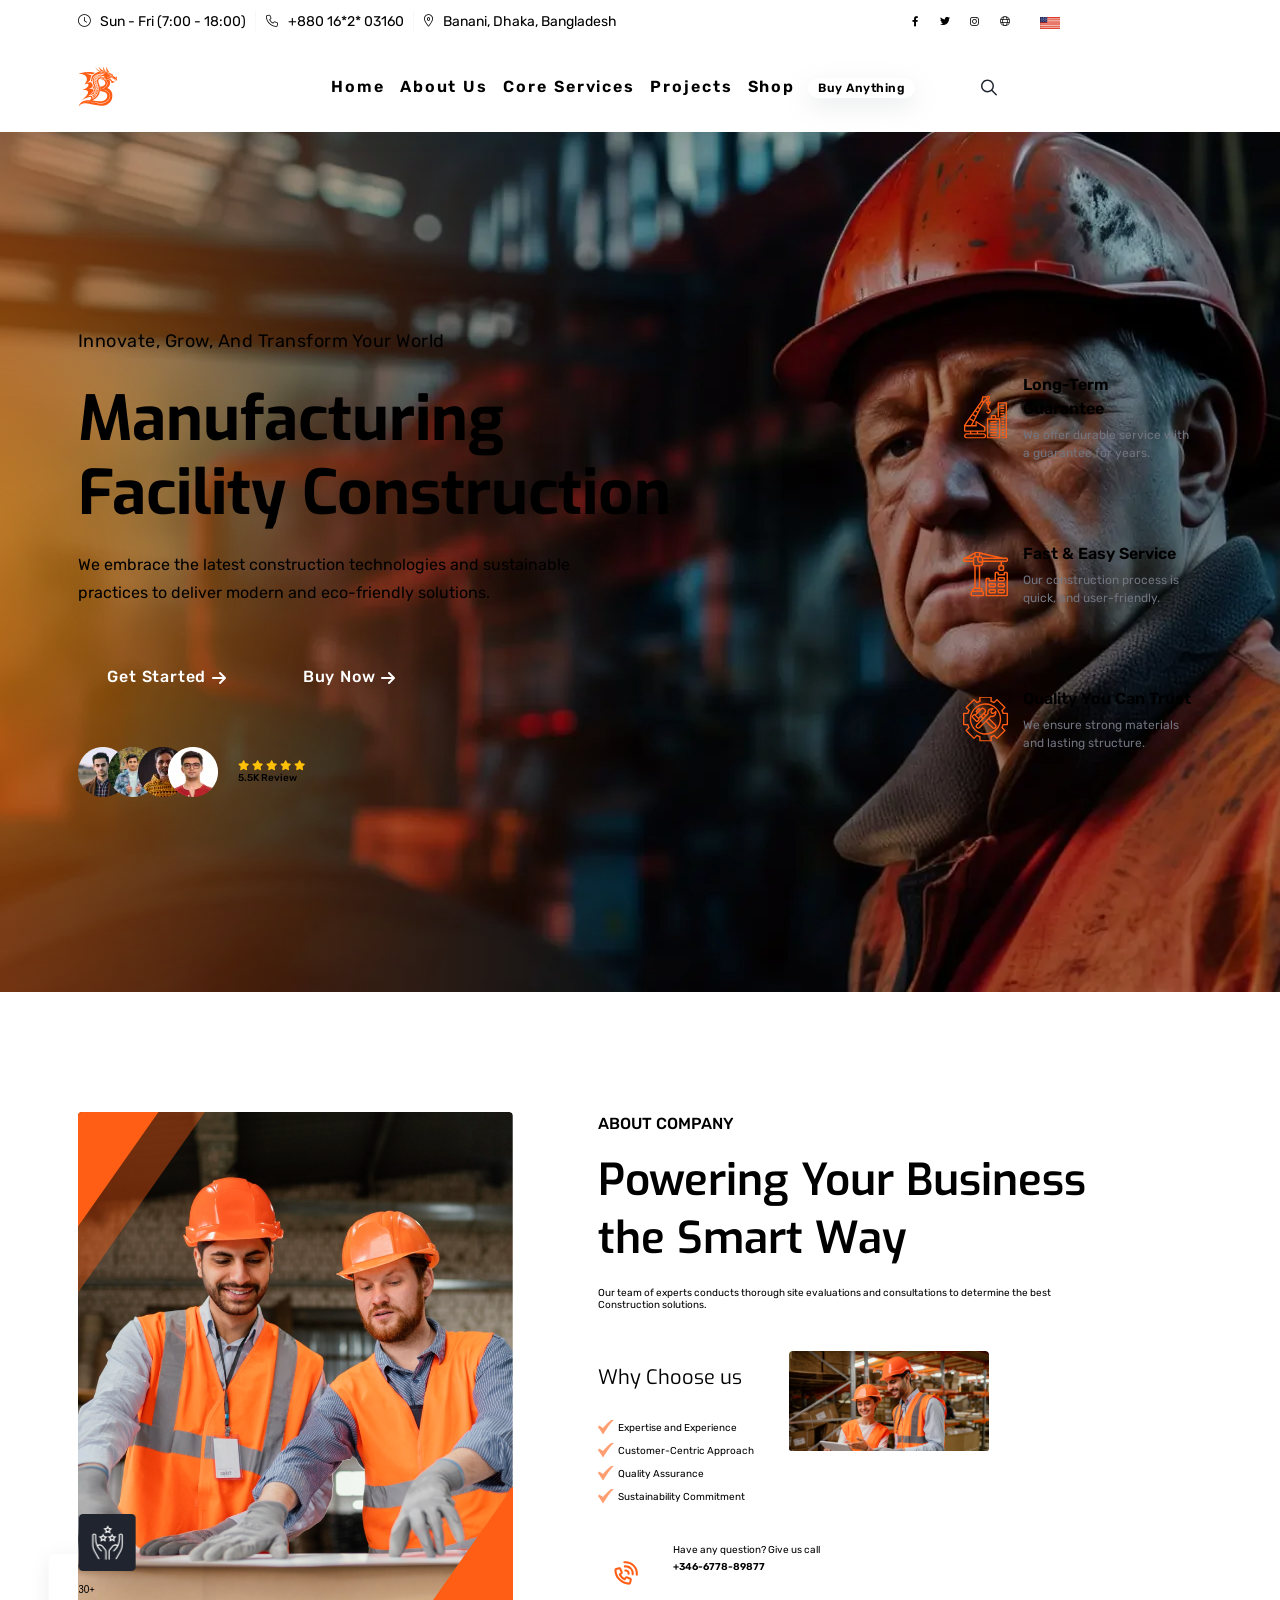
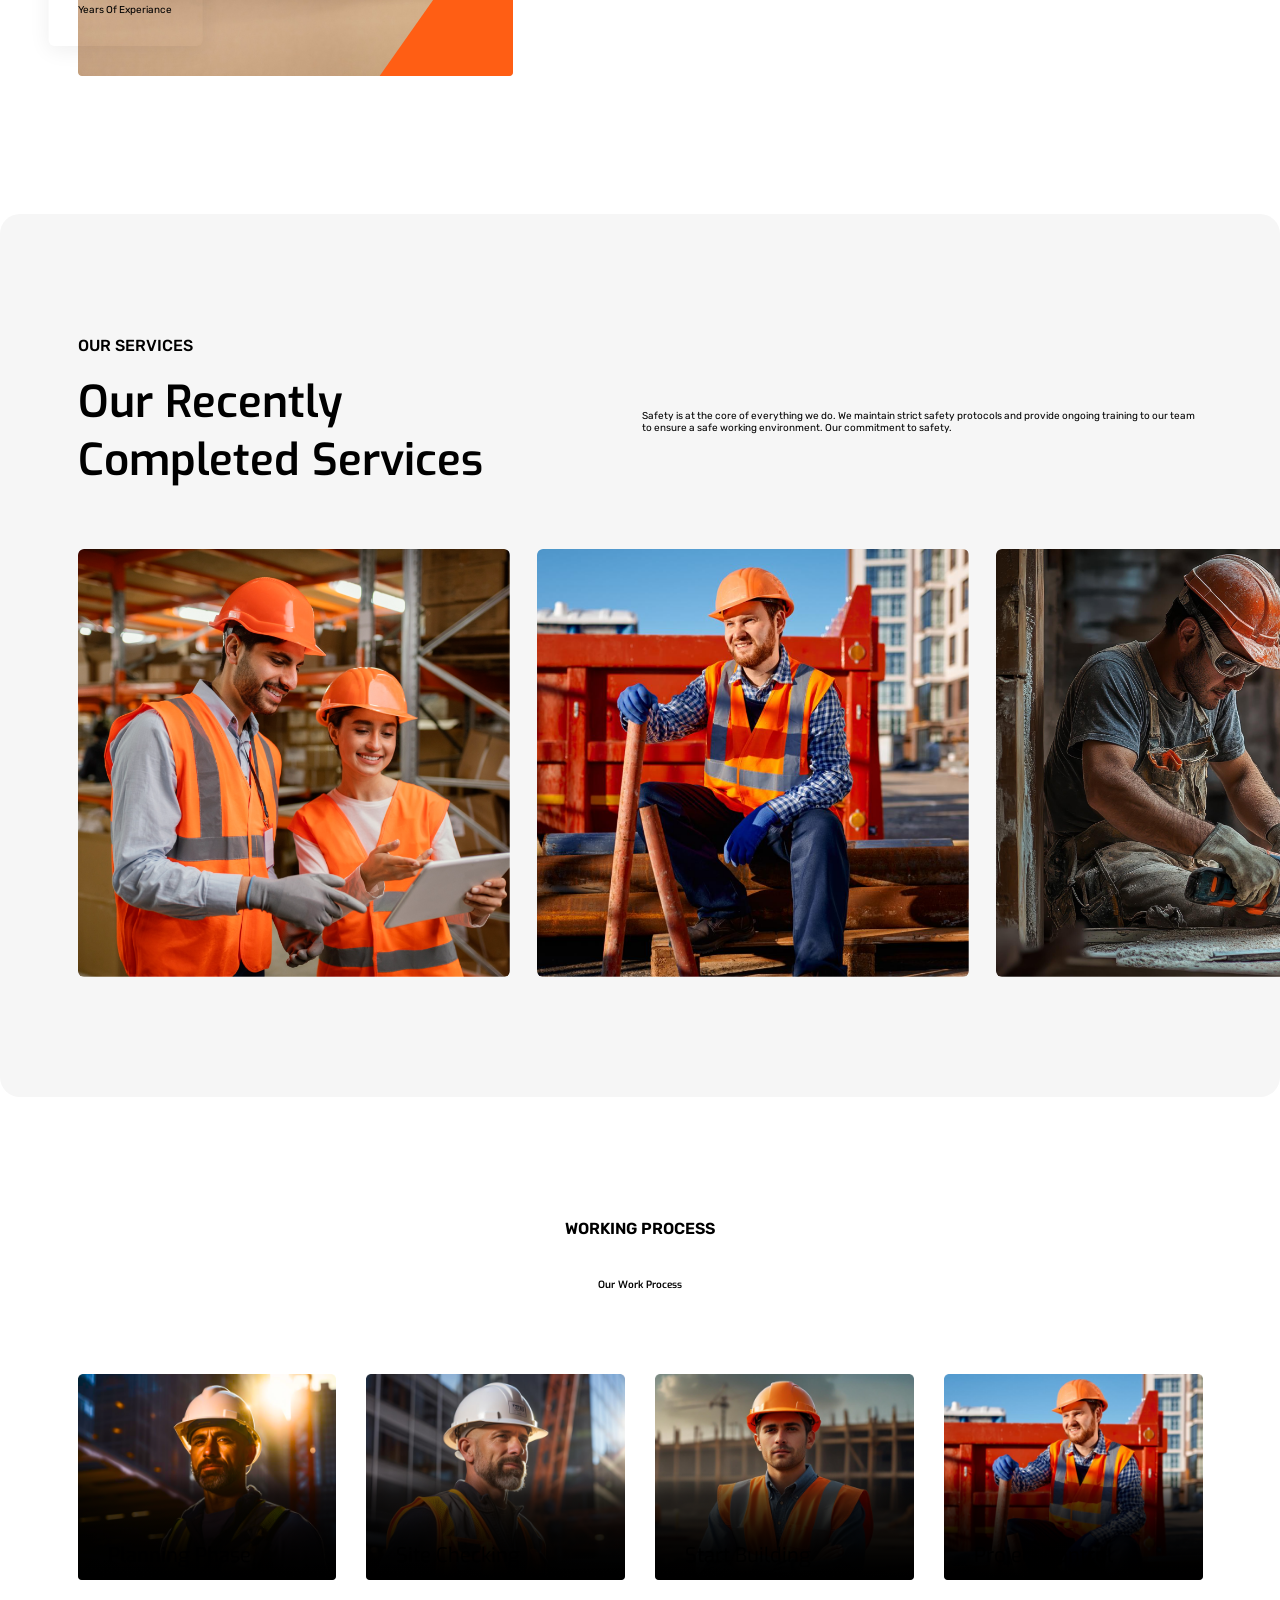
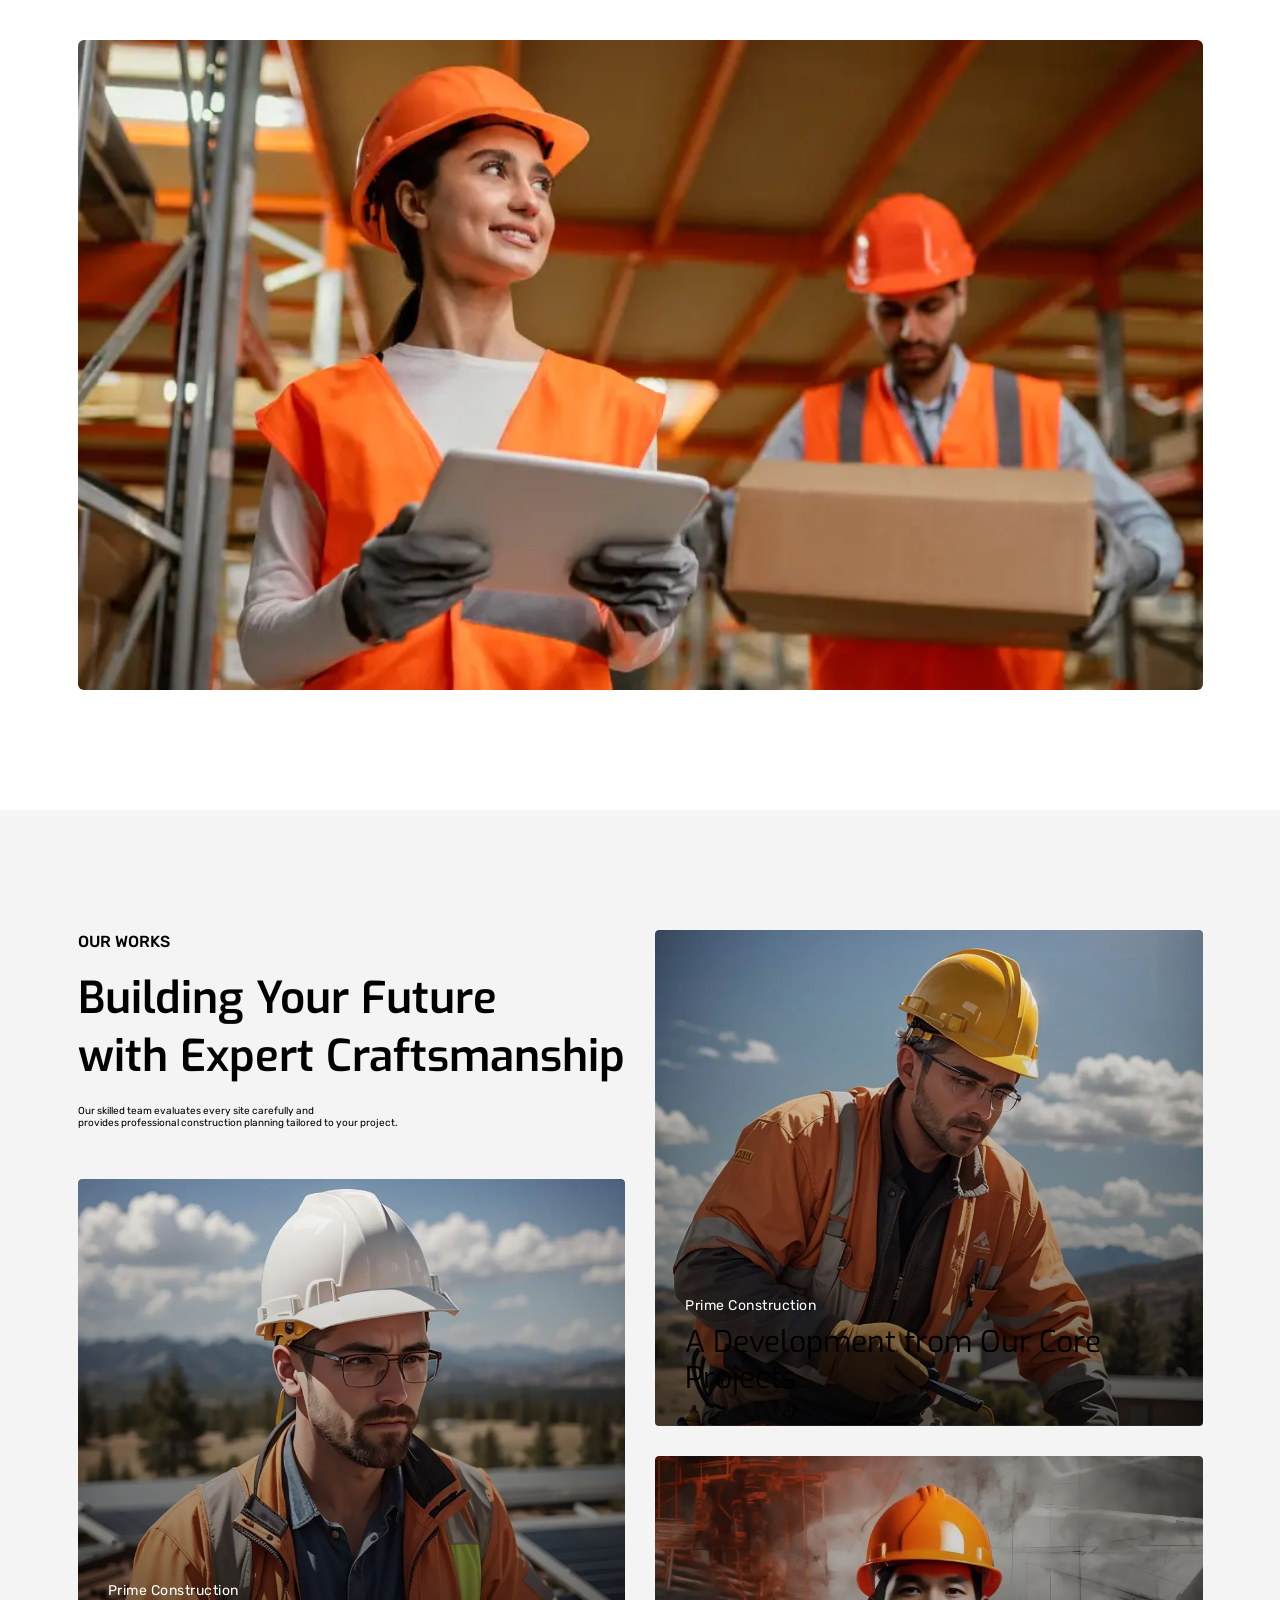
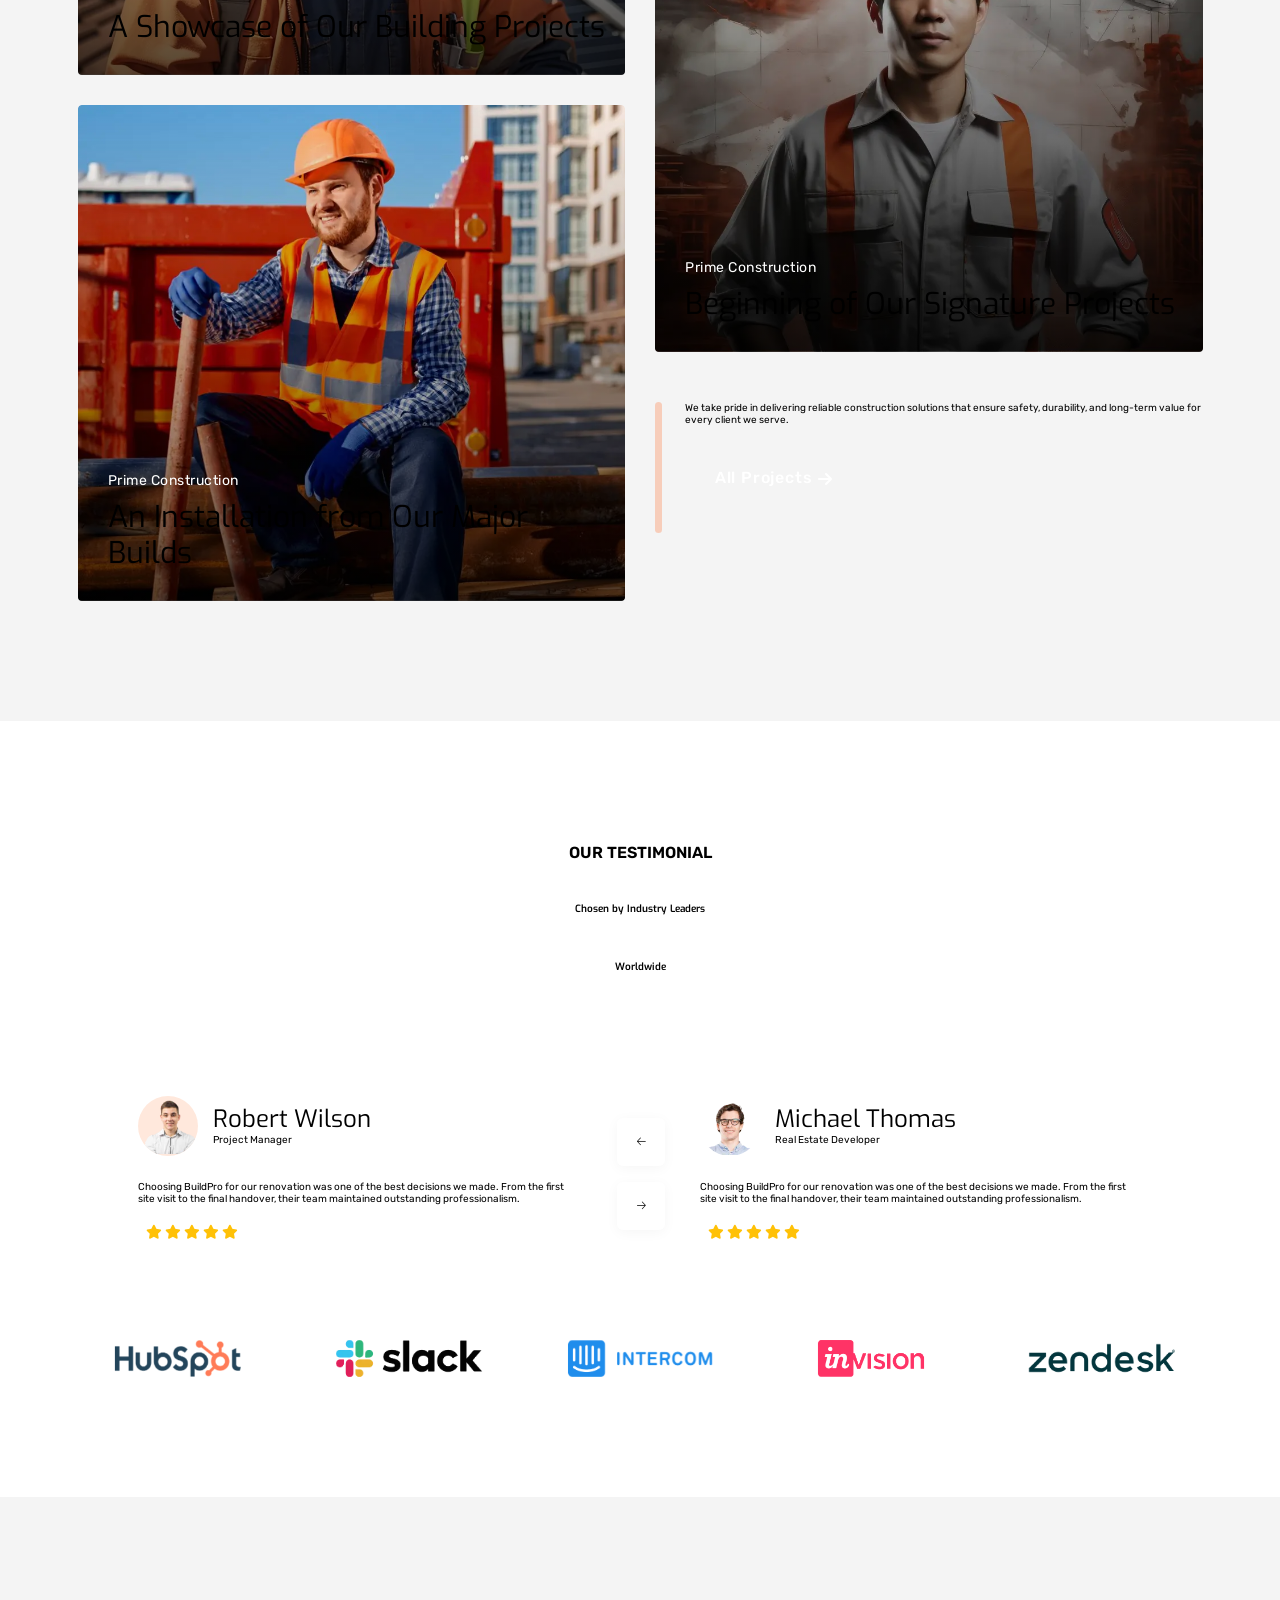
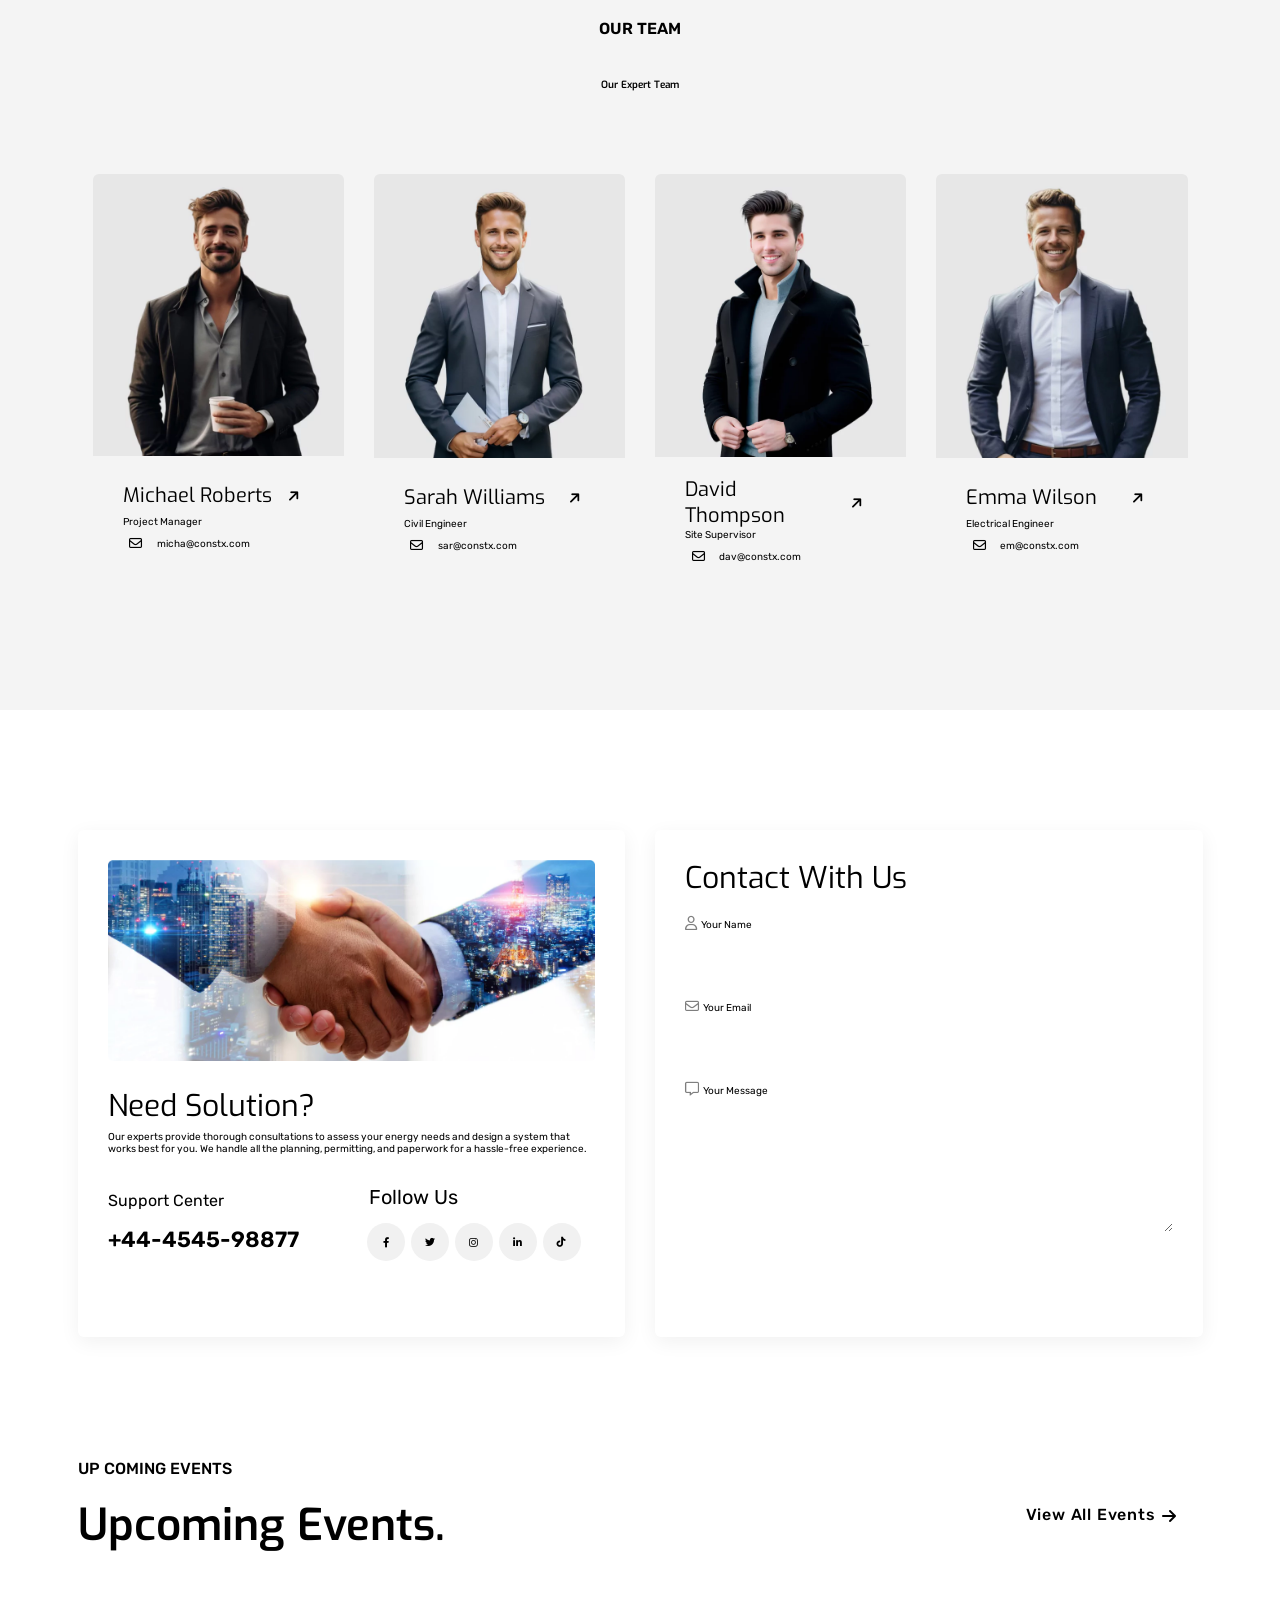
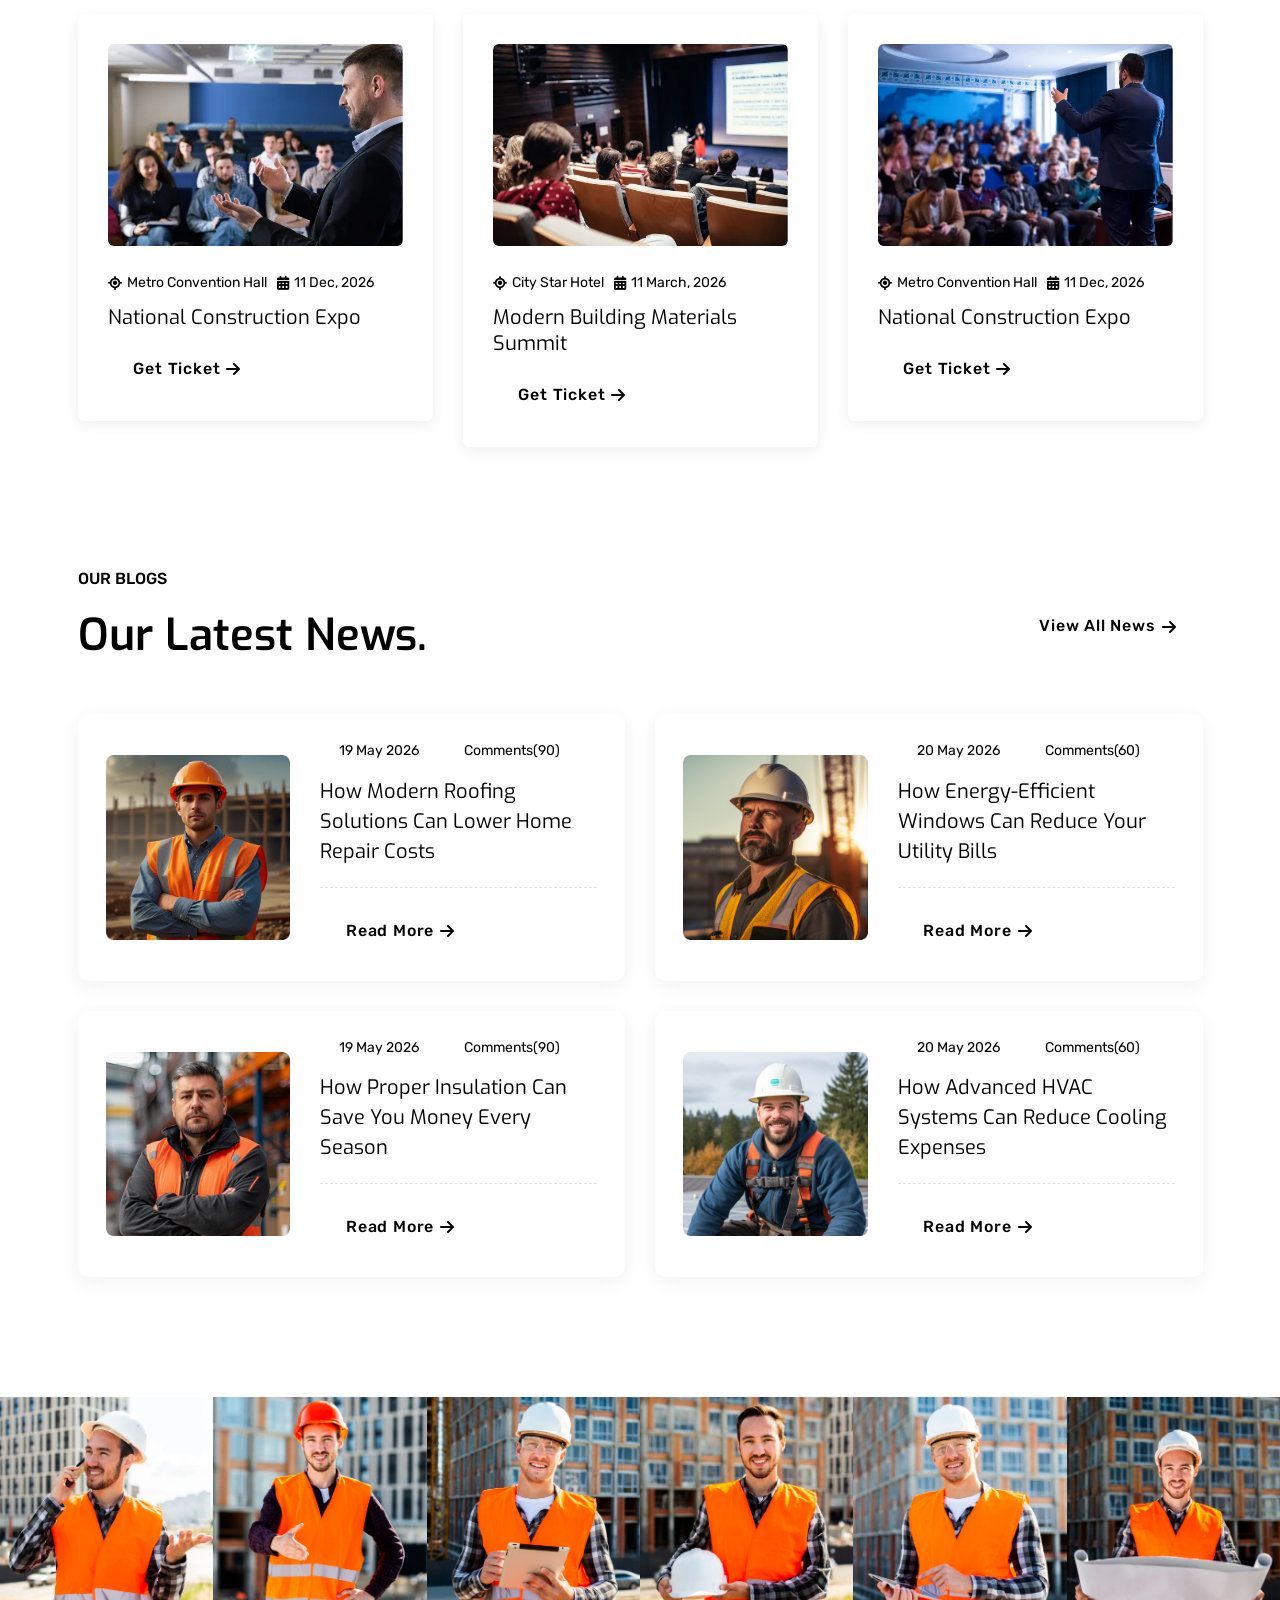
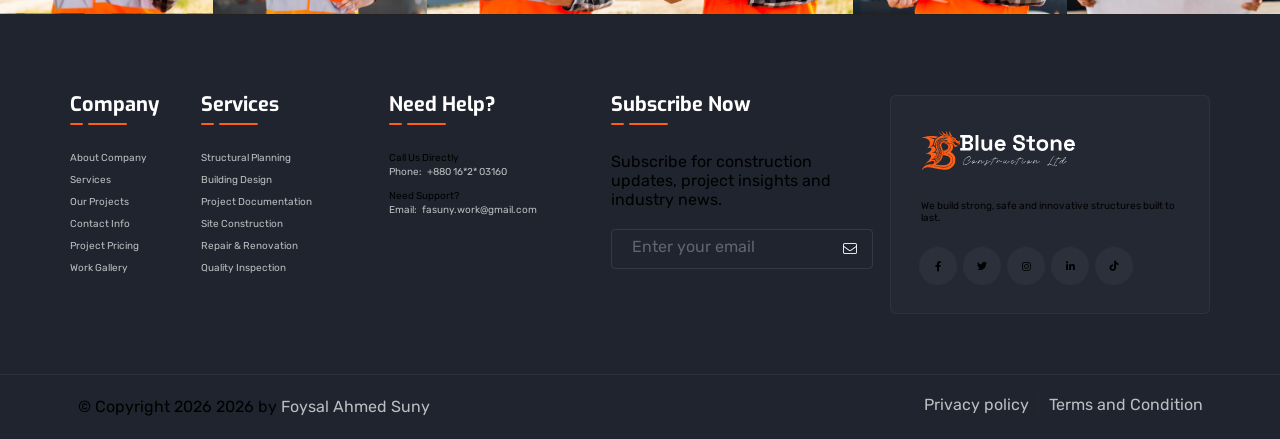
<file: index.html>
<!DOCTYPE html>
<html lang="en">


<head>
    <link rel="preconnect" href="https://fonts.googleapis.com/">
    <link rel="preconnect" href="https://fonts.gstatic.com/" crossorigin>

    <meta charset="UTF-8">
    <meta http-equiv="X-UA-Compatible" content="IE=edge">
    <meta name="viewport" content="width=device-width, initial-scale=1.0">
    <meta name="description" content="A modern and responsive construction website template built for construction, interior design, handyman, plumber, renovation and maintenance businesses. Clean design, fast performance and SEO optimized for professional service websites.">
    <!-- Place favicon.ico in the root directory -->
    <link rel="shortcut icon" type="image/x-icon" href="assets/images/fav.svg">
    <title>BlueStone Construction Ltd.</title>

    <link rel="preload" as="style" href="https://fonts.googleapis.com/css2?family=Rubik:ital,wght@0,300..900&amp;display=swap" onload="this.onload=null;this.rel='stylesheet'">
    <link rel="preload" as="style" href="https://fonts.googleapis.com/css2?family=Exo:ital,wght@0,100..900&amp;display=swap" onload="this.onload=null;this.rel='stylesheet'">
    <noscript>
        <link rel="stylesheet" href="https://fonts.googleapis.com/css2?family=Rubik:ital,wght@0,300..900&amp;display=swap">
        <link rel="stylesheet" href="https://fonts.googleapis.com/css2?family=Exo:ital,wght@0,100..900&amp;display=swap">
    </noscript>

    <!-- fontawesome css -->
    <link rel="preload" href="assets/css/plugins/fontawesome.css" as="style" onload="this.rel='stylesheet'">
    <link rel="preload" href="assets/css/plugins/swiper.css" as="style" onload="this.rel='stylesheet'">
    <!-- <link rel="preload" href="assets/css/plugins/aos.css" as="style" onload="this.rel='stylesheet'"> -->
    <link rel="preload" href="assets/css/plugins/unicons.css" as="style" onload="this.rel='stylesheet'">
    <link rel="preload" href="assets/css/plugins/metismenu.css" as="style" onload="this.rel='stylesheet'">
    <link rel="preload" href="assets/css/plugins/magnific-popup.css" as="style" onload="this.rel='stylesheet'">
    <link rel="preload" href="assets/css/plugins/hover-revel.css" as="style" onload="this.rel='stylesheet'">
    <link rel="preload" href="assets/css/plugins/timepickers.min.css" as="style" onload="this.rel='stylesheet'">
    <link rel="preload" href="assets/css/plugins/odometer.css" as="style" onload="this.rel='stylesheet'">
    <!-- bootstrap css -->
    <link rel="preload" href="assets/css/vendor/bootstrap.min.css" as="style" onload="this.rel='stylesheet'">
    <link rel="preload" as="image" href="assets/images/banner/12.webp">

    <style>
        .slider-img-seven {
            background: url(https://html.inversweb.com/images/banner/12.webp);
        }
    </style>

    <!-- main css -->
    <link rel="stylesheet" href="assets/css/style.css">
</head>



<body class="home-five home-green">

    <!-- Header Start -->
    <div class="loader-wrapper">
        <div class="loader">
        </div>
        <div class="loader-section section-left"></div>
        <div class="loader-section section-right"></div>
    </div>

    <!-- header srea start -->
    <header class="header-one header-four header--sticky header-sticky-smooth">
        <!-- header top -->
        <div class="header-top overflow-visible">
            <div class="container-header">
                <div class="row">
                    <div class="col-lg-12">
                        <div class="header-top-wrapper">
                            <!-- left area header top -->
                            <div class="left">
                                <!-- single map area -->
                                <div class="single-component info-con">
                                    <div class="icon">
                                        <i class="fal fa-clock"></i>
                                    </div>
                                    <div class="info">
                                        <span>Sun - Fri (7:00 - 18:00)</span>
                                    </div>
                                </div>
                                <!-- single map area -->
                                <!-- single map area -->
                                <div class="single-component info-con">
                                    <div class="icon">
                                        <i class="fal fa-phone"></i>
                                    </div>
                                    <div class="info">
                                        <span><a href="call-to_00449922299.html">+880 16*2* 03160</a></span>
                                    </div>
                                </div>
                                <!-- single map area -->
                                <!-- single map area -->
                                <div class="single-component info-con">
                                    <div class="icon">
                                        <i class="fal fa-map-marker-alt"></i>
                                    </div>
                                    <div class="info">
                                        <span>Banani, Dhaka, Bangladesh</span>
                                    </div>
                                </div>
                                <!-- single map area -->
                            </div>
                            <!-- right area strat -->
                            <div class="right">
                                <ul class="social-wrapper-1 hover-bg-white">
                                    <li class="single"><a target="_blank" href="https://www.facebook.com/"><i class="fab fa-facebook-f"></i></a></li>
                                    <li class="single"><a target="_blank" href="https://x.com/"><i class="fab fa-twitter"></i></a></li>
                                    <li class="single"><a target="_blank" href="https://www.instagram.com/"><i class="fab fa-instagram"></i></a></li>
                                    <li class="single"><a target="_blank" href="https://dribbble.com/"><i class="fal fa-globe"></i></a></li>
                                </ul>

                                <div class="header-info ml--10">
                                    <ul class="tmp-dropdown-menu switcher-language">
                                        <li class="has-child-menu">
                                            <a href="#">
                                                <img class="left-image" src="assets/images/others/en-us.png" alt="Language Images">
                                                <span class="menu-item">English</span>
                                                <i class="right-icon fa-solid fa-chevron-down"></i>
                                            </a>
                                            <ul class="sub-menu">
                                                <li>
                                                    <a href="#">
                                                        <img class="left-image" src="assets/images/others/fr.png" alt="Language Images">
                                                        <span class="menu-item">Français</span>
                                                    </a>
                                                </li>
                                                <li>
                                                    <a href="#">
                                                        <img class="left-image" src="assets/images/others/de.png" alt="Language Images">
                                                        <span class="menu-item">Deutsch</span>
                                                    </a>
                                                </li>
                                            </ul>
                                        </li>
                                    </ul>
                                </div>

                                <div class="header-info ml--5">
                                    <ul class="tmp-dropdown-menu switcher-language">
                                        <li class="has-child-menu">
                                            <a href="#">
                                                <span class="menu-item">USD</span>
                                                <i class="right-icon fa-solid fa-chevron-down"></i>
                                            </a>
                                            <ul class="sub-menu hover-reverse">
                                                <li>
                                                    <a href="#">
                                                        <span class="menu-item">EUR</span>
                                                    </a>
                                                </li>
                                                <li>
                                                    <a href="#">
                                                        <span class="menu-item">GBP</span>
                                                    </a>
                                                </li>
                                            </ul>
                                        </li>
                                    </ul>
                                </div>


                            </div>
                        </div>
                    </div>
                </div>
            </div>
        </div>
        <!-- header bottom -->
        <!-- header style hear -->
        <div class="header-main header-main-2">
            <div class="container-3">
                <div class="row">
                    <div class="col-lg-12">
                        <div class="header-mid-one-wrapper wrapper-two">
                            <div class="logo-area">
                                <a href="index.html">
                                    <img src="assets/images/logo/02-main.svg" alt="logo">
                                </a>
                            </div>
                            <div class="nav-area">
                                <ul class="mainmenu">
                                    <li >
                                        <a href="index.html">Home</a>
                                        <!-- <div class="tmp-mega-menu with-home-demos">
                                            <div class="wrapper demos-area-drop-down">
                                                <div class="row row--0">
                                                    <div class="col-lg-12">

                                                        <ul class="mega-menu-item">
                                                            <li>
                                                                <a href="index.html" class="thumbnail-demos">
                                                                    <img loading="lazy" src="assets/images/demos/01.webp" alt="">
                                                                </a>
                                                                <a href="index.html">Construction Company <span class="btn-icon"><i class="fa-solid fa-arrow-right"></i></span></a>
                                                            </li>
                                                            <li>
                                                                <a href="index-two.html" class="thumbnail-demos">
                                                                    <img loading="lazy" src="assets/images/demos/02.webp" alt="">
                                                                </a>
                                                                <a href="index-two.html">Home Renovation <span class="btn-icon"><i class="fa-solid fa-arrow-right"></i></span></a>
                                                            </li>
                                                            <li>
                                                                <a href="index-eleven.html" class="thumbnail-demos">
                                                                    <img loading="lazy" src="assets/images/demos/11.webp" alt="">
                                                                </a>
                                                                <a href="index-eleven.html">Renovation Classic <span class="btn-icon"><i class="fa-solid fa-arrow-right"></i></span></a>
                                                            </li>
                                                            <li>
                                                                <a href="index-twelve.html" class="thumbnail-demos">
                                                                    <img loading="lazy" src="assets/images/demos/12.webp" alt="">
                                                                </a>
                                                                <a href="index-twelve.html">Factory & Industrial <span class="btn-icon"><i class="fa-solid fa-arrow-right"></i></span></a>
                                                            </li>

                                                            <li>
                                                                <a href="index-three.html" class="thumbnail-demos">
                                                                    <img loading="lazy" src="assets/images/demos/03.webp" alt="">
                                                                </a>
                                                                <a href="index-three.html">Construction Services <span class="btn-icon"><i class="fa-solid fa-arrow-right"></i></span></a>
                                                            </li>
                                                            <li>
                                                                <a href="index-four.html" class="thumbnail-demos">
                                                                    <img loading="lazy" src="assets/images/demos/04.webp" alt="">
                                                                </a>
                                                                <a href="index-four.html">Elevate Builders <span class="btn-icon"><i class="fa-solid fa-arrow-right"></i></span></a>
                                                            </li>
                                                            <li>
                                                                <a href="index-five.html" class="thumbnail-demos">
                                                                    <img loading="lazy" src="assets/images/demos/05.webp" alt="">
                                                                </a>
                                                                <a href="index-five.html">Modern Construction <span class="btn-icon"><i class="fa-solid fa-arrow-right"></i></span></a>
                                                            </li>
                                                            <li>
                                                                <a href="index-six.html" class="thumbnail-demos">
                                                                    <img loading="lazy" src="assets/images/demos/06.webp" alt="">
                                                                </a>
                                                                <a href="index-six.html">Demo Construction <span class="btn-icon"><i class="fa-solid fa-arrow-right"></i></span></a>
                                                            </li>
                                                            <li>
                                                                <a href="index-seven.html" class="thumbnail-demos">
                                                                    <img loading="lazy" src="assets/images/demos/07.webp" alt="">
                                                                </a>
                                                                <a href="index-seven.html">Construction Shop <span class="btn-icon"><i class="fa-solid fa-arrow-right"></i></span></a>
                                                            </li>
                                                            <li>
                                                                <a href="index-eight.html" class="thumbnail-demos">
                                                                    <img loading="lazy" src="assets/images/demos/08.webp" alt="">
                                                                </a>
                                                                <a href="index-eight.html">Eco Build <span class="btn-icon"><i class="fa-solid fa-arrow-right"></i></span></a>
                                                            </li>

                                                            <li>
                                                                <a href="index-eighteen.html" class="thumbnail-demos">
                                                                    <img loading="lazy" src="assets/images/demos/18.webp" alt="">
                                                                </a>
                                                                <a href="index-eighteen.html">Industrial Solutions <span class="btn-icon"><i class="fa-solid fa-arrow-right"></i></span></a>
                                                            </li>
                                                            <li>
                                                                <a href="index-nine.html" class="thumbnail-demos">
                                                                    <img loading="lazy" src="assets/images/demos/09.webp" alt="">
                                                                </a>
                                                                <a href="index-nine.html">Building & Structure <span class="btn-icon"><i class="fa-solid fa-arrow-right"></i></span></a>
                                                            </li>
                                                            <li>
                                                                <a href="index-ten.html" class="thumbnail-demos">
                                                                    <img loading="lazy" src="assets/images/demos/10.webp" alt="">
                                                                </a>
                                                                <a href="index-ten.html">Horizon Constructions <span class="btn-icon"><i class="fa-solid fa-arrow-right"></i></span></a>
                                                            </li>
                                                            <li>
                                                                <a href="index-thirteen.html" class="thumbnail-demos">
                                                                    <img loading="lazy" src="assets/images/demos/13.webp" alt="">
                                                                </a>
                                                                <a href="index-thirteen.html">Remodeling & Renovation <span class="btn-icon"><i class="fa-solid fa-arrow-right"></i></span></a>
                                                            </li>
                                                            <li>
                                                                <a href="index-fourteen.html" class="thumbnail-demos">
                                                                    <img loading="lazy" src="assets/images/demos/14.webp" alt="">
                                                                </a>
                                                                <a href="index-fourteen.html">Architecture & Interior <span class="btn-icon"><i class="fa-solid fa-arrow-right"></i></span></a>
                                                            </li>
                                                            <li>
                                                                <a href="index-fifteen.html" class="thumbnail-demos">
                                                                    <img loading="lazy" src="assets/images/demos/15.webp" alt="">
                                                                </a>
                                                                <a href="index-fifteen.html">Construction Video Showcase <span class="btn-icon"><i class="fa-solid fa-arrow-right"></i></span></a>
                                                            </li>
                                                            <li>
                                                                <a href="index-sixteen.html" class="thumbnail-demos">
                                                                    <img loading="lazy" src="assets/images/demos/16.webp" alt="">
                                                                </a>
                                                                <a href="index-sixteen.html">Engineering Services <span class="btn-icon"><i class="fa-solid fa-arrow-right"></i></span></a>
                                                            </li>
                                                            <li>
                                                                <a href="index-seventeen.html" class="thumbnail-demos">
                                                                    <img loading="lazy" src="assets/images/demos/17.webp" alt="">
                                                                </a>
                                                                <a href="index-seventeen.html">Handyman Workshop <span class="btn-icon"><i class="fa-solid fa-arrow-right"></i></span></a>
                                                            </li>
                                                            <li>
                                                                <a href="index-nineteen.html" class="thumbnail-demos">
                                                                    <img loading="lazy" src="assets/images/demos/19.webp" alt="">
                                                                </a>
                                                                <a href="index-nineteen.html">Investor Demo <span class="btn-icon"><i class="fa-solid fa-arrow-right"></i></span></a>
                                                            </li>
                                                            <li>
                                                                <a href="index-twenty.html" class="thumbnail-demos">
                                                                    <img loading="lazy" src="assets/images/demos/20.webp" alt="">
                                                                </a>
                                                                <a href="index-twenty.html">Carpenter Services <span class="btn-icon"><i class="fa-solid fa-arrow-right"></i></span></a>
                                                            </li>
                                                        </ul>

                                                        <div class="load-demo-btn-wrap ptb--10">
                                                            <div class="load-demo-btn text-center">
                                                                <span class="color-white b3">Scroll to view more 
                                        <svg xmlns="http://www.w3.org/2000/svg" width="16" height="16" fill="currentColor" class="bi bi-arrow-down-up" viewBox="0 0 16 16">
                                            <path fill-rule="evenodd" d="M11.5 15a.5.5 0 0 0 .5-.5V2.707l3.146 3.147a.5.5 0 0 0 .708-.708l-4-4a.5.5 0 0 0-.708 0l-4 4a.5.5 0 1 0 .708.708L11 2.707V14.5a.5.5 0 0 0 .5.5zm-7-14a.5.5 0 0 1 .5.5v11.793l3.146-3.147a.5.5 0 0 1 .708.708l-4 4a.5.5 0 0 1-.708 0l-4-4a.5.5 0 0 1 .708-.708L4 13.293V1.5a.5.5 0 0 1 .5-.5z"></path>
                                        </svg>
                                    </span>
                                                            </div>
                                                        </div>

                                                    </div>
                                                </div>
                                            </div>
                                        </div> -->

                                    </li>

                                    <li >
                                        <a href="about-us.html">About Us</a>
                                      <!--  <div class="tmp-mega-menu">
                                            <div class="wrapper inner-page">
                                                <div class="container">

                                                    <div class="row g-5">

                                                      Column 1 : About & Basics 
                                                        <div class="col-lg-3">
                                                            <h3 class="inversweb-short-title">About & Basics</h3>
                                                            <ul class="mega-menu-item with-list parent-nav">
                                                                <li><a href="about.html">About Us</a></li>
                                                                <li><a href="about-2.html">About Us 2</a></li>
                                                                <li><a href="company-history.html">Company History</a></li>
                                                                <li><a href="company-value.html">Company Value</a></li>
                                                                <li><a href="our-vision.html">Our Vision</a></li>
                                                                <li><a href="working-process.html">Working Process</a></li>
                                                                <li><a href="safety.html">Safety</a></li>
                                                                <li><a href="pricing.html">Pricing</a></li>
                                                                <li><a href="button.html">Button</a></li>
                                                            </ul>
                                                        </div>

                                                         Column 2 : Career & Jobs 
                                                        <div class="col-lg-3">
                                                            <h3 class="inversweb-short-title">Career & Events</h3>
                                                            <ul class="mega-menu-item with-list parent-nav">
                                                                <li><a href="career.html">Career</a></li>
                                                                <li><a href="career-2.html">Career 2</a></li>
                                                                <li><a href="career-details.html">Career Details</a></li>
                                                                <li><a href="career-details-2.html">Career Details 2</a></li>
                                                                <li><a href="application.html">Apply Job</a></li>
                                                                <li><a href="events.html">Our Events</a></li>
                                                                <li><a href="events-list.html">Our Events List</a></li>
                                                                <li><a href="event-details.html">Event Details</a></li>
                                                                <li><a href="faq.html">Faq's</a></li>
                                                            </ul>
                                                        </div>

                                                       Column 3 : Team & Media 
                                                        <div class="col-lg-3">
                                                            <h3 class="inversweb-short-title">Team & Media</h3>
                                                            <ul class="mega-menu-item with-list parent-nav">
                                                                <li><a href="team.html">Team One</a></li>
                                                                <li><a href="team-two.html">Team Two</a></li>
                                                                <li><a href="team-three.html">Team Three</a></li>
                                                                <li><a href="team-four.html">Team Four</a></li>
                                                                <li><a href="team-details.html">Team Details</a></li>
                                                                <li><a href="clients.html">Our Clients</a></li>
                                                                <li><a href="gallery.html">Company Gallery</a></li>
                                                                <li><a href="before-after.html">Before After</a></li>
                                                                <li><a href="award.html">Awards</a></li>
                                                            </ul>
                                                        </div>

                                                         Column 4 : Contact, Utility & Legal 
                                                        <div class="col-lg-3">
                                                            <h3 class="inversweb-short-title">Contact & Legal</h3>
                                                            <ul class="mega-menu-item with-list parent-nav">
                                                                <li><a href="contact.html">Contact</a></li>
                                                                <li><a href="contact-2.html">Contact 2</a></li>
                                                                <li><a href="office-branch.html">Our Office Branch</a></li>
                                                                <li><a href="sustainability.html">Sustainability</a></li>
                                                                <li><a href="coming-soon.html">Coming Soon</a></li>
                                                                <li><a href="404.html">404</a></li>
                                                                <li><a href="privacy-policy.html">Privacy Policy</a></li>
                                                                <li><a href="terms-condition.html">Terms & Condition</a></li>
                                                                <li><a target="_blank" href="http://doc.inversweb.com/constx">Documentation</a></li>
                                                            </ul>
                                                        </div>

                                                    </div>


                                                </div>
                                            </div>
                                        </div>  -->
                                    </li>


                                    <li >
                                        <a href="core-services.html">Core Services</a>
                                        <!-- 
                                        <div class="tmp-mega-menu width-small-mega">
                                            <div class="wrapper">

                                                <div class="row row--15">
                                                    <div class="col-lg-12 col-xl-6 col-xxl-6 single-mega-item">
                                                        <h3 class="tmp-short-title">Service Layout</h3>
                                                        <ul class="mega-menu-item mb--20">
                                                            <li><a href="service.html">Service Default</a></li>
                                                            <li><a href="service-two.html">Service Two Swiper</a></li>
                                                            <li><a href="service-three.html">Service Card Style</a></li>
                                                            <li><a href="service-three-four.html">Service Style Four</a></li>
                                                            <li><a href="service-five.html">Service Swiper Flow</a></li>
                                                            <li><a href="service-six.html">Service Style Fluid</a></li>

                                                            <li><a href="#">Service Modern <span class="invers-badge-card">Coming</span></a></li>
                                                        </ul>
                                                    </div>
                                                    <div class="col-lg-12 col-xl-6 col-xxl-6 single-mega-item">
                                                        <h3 class="tmp-short-title">Service We Provide</h3>
                                                        <ul class="mega-menu-item mb--20">
                                                            <li><a href="service-details.html">Service Details</a></li>
                                                            <li><a href="service-details-two.html">Service Details Two</a></li>
                                                            <li><a href="service-details-slide.html">Service Details Slide</a></li>
                                                            <li><a href="service-details-gallery.html">Service Details Gallery</a></li>
                                                            <li><a href="service-details-video.html">Service Details Video</a></li>
                                                            <li><a href="service-details-popup-video.html">Style Video Popup</a></li>
                                                            <li><a href="service-details-classic.html">Style Classic <span class="invers-badge-card">Hot</span></a></li>
                                                        </ul>
                                                    </div>
                                                </div>
                                                <div class="row">
                                                    <div class="col-lg-12">
                                                        <div class="mega-top-banner">
                                                            <div class="content">
                                                                <h4 class="title">Do You Need Custom Service?</h4>
                                                                <p class="description">Complete Building Solutions for You, All Services in One Place.</p>
                                                            </div>

                                                            <a href="contact.html" class="tmp-btn btn-primary hover-icon-reverse btn-sm">
                                                                <span class="icon-reverse-wrapper">
                                        <span class="btn-text">Contact Us</span>
                                                                <span class="btn-icon"><i class="fa-solid fa-arrow-right"></i></span>
                                                                <span class="btn-icon"><i class="fa-solid fa-arrow-right"></i></span>
                                                                </span>
                                                            </a>
                                                        </div>
                                                    </div>
                                                </div>

                                            </div>
                                        </div> -->
                                    </li>
                                    <li >
                                        <a href="projects.html">Projects</a>
                                        <!-- <ul class="submenu parent-nav">
                                            <li><a href="portfolio.html">Project One</a></li>
                                            <li><a href="portfolio-two.html">Project Two</a></li>
                                            <li><a href="portfolio-three.html">Project Three</a></li>
                                            <li class="has-third-lev">
                                                <a href="#">Portfolio Details <i class="fa-solid fa-chevron-right"></i></a>
                                                <ul class="submenu">
                                                    <li><a href="portfolio-details.html">Default Style</a></li>
                                                    <li><a href="portfolio-details-2.html">Default Style Two</a></li>
                                                    <li><a href="portfolio-details-before-after.html">Before After</a></li>
                                                    <li><a href="portfolio-details-gallery.html">Formet Gallery</a></li>
                                                    <li><a href="portfolio-details-video.html">Formet Video</a></li>
                                                    <li><a href="portfolio-details-slide.html">Formet Slide</a></li>
                                                    <li><a href="portfolio-details-video-popup.html">Video Popup</a></li>
                                                </ul>
                                            </li>
                                        </ul> -->
                                    </li>

                                    <li >
                                        <a href="shop.html">Shop <span class="invers-badge-card">Buy Anything</span></a>
                                        <!-- <ul class="submenu parent-nav">

                                            <li><a href="shop.html">Shop <span class="invers-badge-card">Sale Anything</span></a>
                                            </li>
                                            <li><a href="shop-sidebar-left.html">Shop Sidebar</a>
                                            </li>
                                            <li><a href="shop-details.html">Shop Details</a>
                                            </li>
                                            <li><a href="cart.html">Cart</a>
                                            </li>
                                            <li><a href="checkout.html">Checkout</a>
                                            </li>
                                            <li><a href="wishlist.html">Wishlist</a>
                                            </li>
                                            <li><a href="compare.html">Compare</a>
                                            </li>

                                            <li class="has-third-lev">
                                                <a href="#">Dashboard <i class="fa-solid fa-chevron-right"></i></a>
                                                <ul class="submenu">
                                                    <li><a href="my-account.html">My Account</a></li>
                                                    <li><a href="manage-profile.html">Manage Profile</a></li>
                                                    <li><a href="my-order.html">My Order</a></li>
                                                    <li><a href="address-booking.html">Address Booking</a></li>
                                                    <li><a href="reward-point.html">Reward Point</a></li>
                                                    <li><a href="follow-wishlist.html">Follow Wishlist</a></li>
                                                    <li><a href="login.html">Login & Register</a></li>
                                                </ul>
                                            </li>

                                        </ul> -->
                                    </li>


                                  <!--   <li class="main-nav has-dropdown mega-menu has-menu-child-item position-static">
                                        <a href="#">Blog</a>
                                        <div class="tmp-mega-menu width-small-mega mega-card-view">
                                            <div class="wrapper">
                                                <div class="row row--15">
                                                    <div class="col-lg-12 col-xl-4 col-xxl-4 single-mega-item ">
                                                        <h3 class="tmp-short-title">Blog Styles</h3>
                                                        <ul class="mega-menu-item">
                                                            <li><a href="blog.html">Blog Grid</a></li>
                                                            <li><a href="blog-list.html">Blog List</a></li>
                                                            <li><a href="blog-list-2.html">Blog List Two</a></li>
                                                            <li><a href="blog-list-3.html">Blog List Three</a></li>
                                                            <li><a href="blog-bento.html">Blog Bento</a></li>
                                                            <li><a href="blog-bento-2.html">Blog Bento Two</a></li>
                                                            <li><a href="blog-bento-3.html">Blog Bento Three</a></li>
                                                            <li><a href="blog-minimal.html">Blog Minimal</a></li>
                                                        </ul>
                                                    </div>
                                                    <div class="col-lg-12 col-xl-4 col-xxl-4 single-mega-item">
                                                        <h3 class="tmp-short-title blink-live">Recent Post</h3>
                                                        <ul class="mega-menu-item overflow-y-visiblity">
                                                            <li><a href="blog-details.html">Blog Details</a></li>
                                                            <li><a href="blog-details-bg-image.html">Blog Details Bg Image</a></li>
                                                            <li><a href="blog-details-gallery.html">Blog Details Gallery</a></li>
                                                            <li><a href="blog-details-video.html">Blog Details Video</a></li>
                                                            <li><a href="blog-details-video-popup.html">Blog Details Video Popup</a></li>
                                                            <li><a href="blog-details-quote.html">Blog Details Quote</a></li>
                                                            <li><a href="blog-details-classic.html">Blog Details Classic</a></li>
                                                            <li><a href="blog-details-classic-video.html">Blog Classic Video</a></li>
                                                            <li><a href="blog-details-right-sidebar.html">Blog Details Sidebar</a></li>
                                                            <li><a href="blog-details-left-sidebar.html">Blog Details Left Sidebar</a></li>
                                                            <li><a href="#">Minimal Style<span class="invers-badge-card">Coming</span></a></li>
                                                        </ul>
                                                    </div>
                                                    <div class="col-lg-12 col-xl-4 col-xxl-4 single-mega-item">
                                                        <div class="tmp-ads-wrapper">
                                                            <a class="d-block" href="blog-details.html"><img src="assets/images/blog/48.webp" alt="Solar Images"></a>
                                                        </div>
                                                    </div>
                                                </div>
                                            </div>
                                        </div>
                                    </li> -->



                                </ul>
                            </div>
                            <div class="header-right">
                                <div class="cart-search-area">
                                    <!-- <a href="javascript:void(0)" class="cart-btn cart cart-icon hover-bg-light">
                                    <img src="assets/images/shop/cart.svg" alt="">
                                    <span class="bg-green">2</span>
                                </a> -->
                                    <a class="search-btn hover-bg-light" href="#canvasSearch" data-bs-toggle="offcanvas">
                                        <img src="assets/images/shop/search.svg" alt="">
                                    </a>
                                    <div class="dot-btn hover-bg-light">
                                        <!-- <img src="assets/images/shop/dot.svg" alt=""> -->
                                        <span class="offcanvas-trigger">
                                        <span class="offcanvas-bars">
                                            <span></span>
                                        <span></span>
                                        <span></span>
                                        </span>
                                        </span>
                                    </div>
                                </div>
                                <!-- single map area -->
                                <div class="single-component">
                                    <a href="contact.html" class="tmp-btn btn-primary button-flip btn-sm">
                                        <span data-text="Get Started">Get Started</span>
                                    </a>
                                    <div class="menu-area d-block" id="menu-btn">
                                        <div class="icon">
                                            <svg xmlns="http://www.w3.org/2000/svg" width="18" height="16" viewBox="0 0 18 16" fill="none">
                                                <rect width="18" height="2" fill="#0C0A0A"></rect>
                                                <rect y="7" width="18" height="2" fill="#0C0A0A"></rect>
                                                <rect y="14" width="18" height="2" fill="#0C0A0A"></rect>
                                            </svg>
                                        </div>
                                    </div>
                                </div>
                                <!-- single map area -->
                            </div>
                        </div>
                    </div>
                </div>
            </div>
        </div>
        <!-- header style hearm end -->
    </header>
    <!-- header area end -->


    <!-- Header End -->

    <!-- Banner Area Start -->
    <section class="tmp-banner-slider-area banner-five pagination-controler">
        <div class="swiper thumbBannerSlide">
            <div class="swiper-wrapper">
                <div class="swiper-slide">
                    <div class="banner-five-main-wrapper banner-style-default bg-style slider-img-seven">
                        <div class="container-3">
                            <div class="row">
                                <div class="col-xl-7 col-lg-6">
                                    <div class="banner-three-wrapper pt--200">
                                        <span class="b_one-pre cw">
                                            Innovate, Grow, and Transform Your World
                                        </span>
                                        <h1 class="title-banner cw">
                                            Manufacturing <br> Facility Construction
                                        </h1>
                                        <p class="desc cw">We embrace the latest construction technologies and sustainable practices to deliver modern and eco-friendly solutions.</p>
                                        <div class="button-area-banner">
                                            <a href="contact.html" class="tmp-btn btn-primary hover-icon-reverse">
                                                <span class="icon-reverse-wrapper">
                                                    <span class="btn-text">Get Started</span>
                                                <span class="btn-icon"><i class="fa-solid fa-arrow-right"></i></span>
                                                <span class="btn-icon"><i class="fa-solid fa-arrow-right"></i></span>
                                                </span>
                                            </a>
                                            <a href="contact.html" class="tmp-btn btn-border-white btn-border hover-icon-reverse">
                                                <span class="icon-reverse-wrapper">
                                                    <span class="btn-text">Buy Now</span>
                                                <span class="btn-icon"><i class="fa-solid fa-arrow-right"></i></span>
                                                <span class="btn-icon"><i class="fa-solid fa-arrow-right"></i></span>
                                                </span>
                                            </a>
                                        </div>
                                        <div class="author-rating-area">
                                            <div class="author">
                                                <ul>
                                                    <li class="avatar" data-tooltip="John Jordan" tabindex="0"><img src="assets/images/banner/author-01.webp" alt=""></li>
                                                    <li class="avatar" data-tooltip="John Jordan" tabindex="0"><img src="assets/images/banner/author-02.webp" alt=""></li>
                                                    <li class="avatar" data-tooltip="John Jordan" tabindex="0"><img src="assets/images/banner/author-03.webp" alt=""></li>
                                                    <li class="avatar" data-tooltip="John Jordan" tabindex="0"><img src="assets/images/banner/author-04.webp" alt=""></li>
                                                </ul>
                                            </div>
                                            <div class="star-rating">
                                                <ul>
                                                    <li><i class="fas fa-star"></i></li>
                                                    <li><i class="fas fa-star"></i></li>
                                                    <li><i class="fas fa-star"></i></li>
                                                    <li><i class="fas fa-star"></i></li>
                                                    <li><i class="fas fa-star"></i></li>
                                                </ul>
                                                <p class="text cw">5.5K Review</p>
                                            </div>
                                        </div>
                                    </div>
                                </div>
                            </div>
                        </div>
                        <div class="warm"></div>
                    </div>
                </div>
                <div class="swiper-slide">
                    <div class="banner-five-main-wrapper banner-style-default bg-style slider-img-ten">
                        <div class="container-3">
                            <div class="row">
                                <div class="col-xl-7 col-lg-6">
                                    <div class="banner-three-wrapper pt--200">
                                        <span class="b_one-pre cw">
                                            Innovate, Grow, and Transform Your World
                                        </span>
                                        <h1 class="title-banner cw">
                                            Building the Future With Confidence
                                        </h1>
                                        <p class="desc cw">Solar panels produce clean energy that emits no greenhouse gases or pollutants. This means cleaner air and a healthier environment.</p>
                                        <div class="button-area-banner">
                                            <a href="contact.html" class="tmp-btn btn-primary hover-icon-reverse">
                                                <span class="icon-reverse-wrapper">
                                                    <span class="btn-text">Get Started</span>
                                                <span class="btn-icon"><i class="fa-solid fa-arrow-right"></i></span>
                                                <span class="btn-icon"><i class="fa-solid fa-arrow-right"></i></span>
                                                </span>
                                            </a>
                                            <a href="contact.html" class="tmp-btn btn-border-white btn-border hover-icon-reverse">
                                                <span class="icon-reverse-wrapper">
                                                    <span class="btn-text">Buy Now</span>
                                                <span class="btn-icon"><i class="fa-solid fa-arrow-right"></i></span>
                                                <span class="btn-icon"><i class="fa-solid fa-arrow-right"></i></span>
                                                </span>
                                            </a>
                                        </div>
                                        <div class="author-rating-area">
                                            <div class="author">
                                                <ul>
                                                    <li class="avatar" data-tooltip="John Jordan" tabindex="2"><img src="assets/images/banner/author-01.webp" alt=""></li>
                                                    <li class="avatar" data-tooltip="John Jordan" tabindex="2"><img src="assets/images/banner/author-02.webp" alt=""></li>
                                                    <li class="avatar" data-tooltip="John Jordan" tabindex="2"><img src="assets/images/banner/author-03.webp" alt=""></li>
                                                    <li class="avatar" data-tooltip="John Jordan" tabindex="2"><img src="assets/images/banner/author-04.webp" alt=""></li>
                                                </ul>
                                            </div>
                                            <div class="star-rating">
                                                <ul>
                                                    <li><i class="fas fa-star"></i></li>
                                                    <li><i class="fas fa-star"></i></li>
                                                    <li><i class="fas fa-star"></i></li>
                                                    <li><i class="fas fa-star"></i></li>
                                                    <li><i class="fas fa-star"></i></li>
                                                </ul>
                                                <p class="text cw">5.5K Review</p>
                                            </div>
                                        </div>
                                    </div>
                                </div>
                            </div>
                        </div>
                        <div class="warm"></div>
                    </div>
                </div>
                <div class="swiper-slide">
                    <div class="banner-five-main-wrapper banner-style-default bg-style slider-img-nine">
                        <div class="container-3">
                            <div class="row">
                                <div class="col-xl-7 col-lg-6">
                                    <div class="banner-three-wrapper pt--200">
                                        <span class="b_one-pre cw">
                                            Innovate, Grow, and Transform Your World
                                        </span>
                                        <h1 class="title-banner cw">
                                            Crafting Durable Spaces Innovation
                                        </h1>
                                        <p class="desc cw">Solar panels produce clean energy that emits no greenhouse gases or pollutants. This means cleaner air and a healthier environment.</p>
                                        <div class="button-area-banner">
                                            <a href="contact.html" class="tmp-btn btn-primary hover-icon-reverse">
                                                <span class="icon-reverse-wrapper">
                                                    <span class="btn-text">Get Started</span>
                                                <span class="btn-icon"><i class="fa-solid fa-arrow-right"></i></span>
                                                <span class="btn-icon"><i class="fa-solid fa-arrow-right"></i></span>
                                                </span>
                                            </a>
                                            <a href="contact.html" class="tmp-btn btn-border-white btn-border hover-icon-reverse">
                                                <span class="icon-reverse-wrapper">
                                                    <span class="btn-text">Buy Now</span>
                                                <span class="btn-icon"><i class="fa-solid fa-arrow-right"></i></span>
                                                <span class="btn-icon"><i class="fa-solid fa-arrow-right"></i></span>
                                                </span>
                                            </a>
                                        </div>
                                        <div class="author-rating-area">
                                            <div class="author">
                                                <div class="author">
                                                    <ul>
                                                        <li class="avatar" data-tooltip="John Jordan" tabindex="2"><img src="assets/images/banner/author-01.webp" alt=""></li>
                                                        <li class="avatar" data-tooltip="John Jordan" tabindex="2"><img src="assets/images/banner/author-02.webp" alt=""></li>
                                                        <li class="avatar" data-tooltip="John Jordan" tabindex="2"><img src="assets/images/banner/author-03.webp" alt=""></li>
                                                        <li class="avatar" data-tooltip="John Jordan" tabindex="2"><img src="assets/images/banner/author-04.webp" alt=""></li>
                                                    </ul>
                                                </div>
                                            </div>
                                            <div class="star-rating">
                                                <ul>
                                                    <li><i class="fas fa-star"></i></li>
                                                    <li><i class="fas fa-star"></i></li>
                                                    <li><i class="fas fa-star"></i></li>
                                                    <li><i class="fas fa-star"></i></li>
                                                    <li><i class="fas fa-star"></i></li>
                                                </ul>
                                                <p class="text cw">5.5K Review</p>
                                            </div>
                                        </div>
                                    </div>
                                </div>
                            </div>
                        </div>
                        <div class="warm"></div>
                    </div>
                </div>
            </div>
        </div>
        <div class="pagination-area2">
            <div class="container position-relative">
                <div class="banner-blog-thumbs">
                    <div class="swiper SlideThumb">
                        <div class="swiper-wrapper">
                            <div class="swiper-slide">
                                <div class="banner-single-thumb">
                                    <div class="icon">
                                        <img src="assets/images/banner/icon-07.svg" alt="">
                                    </div>
                                    <div class="content">
                                        <h2 class="title">Long-Term Guarantee</h2>
                                        <p>We offer durable service with a guarantee for years.</p>
                                    </div>
                                </div>
                            </div>
                            <div class="swiper-slide">
                                <div class="banner-single-thumb">
                                    <div class="icon">
                                        <img src="assets/images/banner/icon-08.svg" alt="">
                                    </div>
                                    <div class="content">
                                        <h2 class="title">Fast & Easy Service</h2>
                                        <p>Our construction process is quick, and user-friendly.</p>
                                    </div>
                                </div>
                            </div>
                            <div class="swiper-slide">
                                <div class="banner-single-thumb">
                                    <div class="icon">
                                        <img src="assets/images/banner/icon-09.svg" alt="">
                                    </div>
                                    <div class="content">
                                        <h2 class="title">Quality You Can Trust</h2>
                                        <p>We ensure strong materials and lasting structure.</p>
                                    </div>
                                </div>
                            </div>
                        </div>

                    </div>
                </div>
            </div>
        </div>
        <div class="swiper-pagination tmp-swiper-dot dot-color-white dot-transparent"></div>
    </section>
    <!-- Banner Area End -->

    <!-- About Area Start -->
    <section class="tmp-about-area4 tmp-section-gap">
        <div class="container-3">
            <div class="section-inner">
                <div class="row">
                    <div class="col-lg-5">
                        <div class="about-image-area5">
                            <img loading="lazy" src="assets/images/about/12.webp" alt="construction_image">
                            <div class="counter-area" data-parallax='{"x": -60, "y": 0}'>
                                <div class="counter-wrapper">
                                    <div class="icon"><img loading="lazy" src="assets/images/about/icon-01.svg" alt="construction_image"></div>
                                    <h3 class="title-main"><span class="counter"><span class="odometer" data-count="30">00</span></span><span class="prefix">+</span></h3>
                                    <p class="disc">
                                        Years Of Experiance
                                    </p>
                                </div>
                            </div>
                            <a class="rounded-player-2 popup-video position-right-bottom with-animation btn-white-color" href="https://www.youtube.com/watch?v=do7aB3efxiY">
                                <span class="play-icon"></span>
                            </a>
                            <img loading="lazy" src="assets/images/about/shape-01.svg" alt="construction_image" class="shape one">
                            <img loading="lazy" src="assets/images/about/shape-02.svg" alt="construction_image" class="shape two">
                        </div>
                    </div>
                    <div class="col-lg-6">
                        <div class="right-side-content">
                            <div class="section-title-area-4">
                                <p class="sub-title cg" data-sal="slide-up" data-sal-duration="800" data-sal-delay="100">ABOUT COMPANY</p>
                                <h2 class="section-title tmp-title-split" data-sal="slide-up" data-sal-duration="800" data-sal-delay="300">Powering Your Business <br> the Smart Way</h2>
                                <p class="desc" data-sal="slide-up" data-sal-duration="800" data-sal-delay="500">Our team of experts conducts thorough site evaluations and consultations to determine the best Construction solutions.</p>
                            </div>
                            <div class="about-feature-list-area">
                                <div class="text" data-sal="slide-up" data-sal-duration="800" data-sal-delay="200">
                                    <h3>Why Choose us</h3>
                                    <ul>
                                        <li><img loading="lazy" src="assets/images/about/tik.svg" alt="construction_image">Expertise and Experience</li>
                                        <li><img loading="lazy" src="assets/images/about/tik.svg" alt="construction_image">Customer-Centric Approach</li>
                                        <li><img loading="lazy" src="assets/images/about/tik.svg" alt="construction_image">Quality Assurance</li>
                                        <li><img loading="lazy" src="assets/images/about/tik.svg" alt="construction_image">Sustainability Commitment</li>
                                    </ul>
                                </div>
                                <div class="image cp-none" data-sal="slide-up" data-sal-duration="800" data-sal-delay="400"><img loading="lazy" src="assets/images/about/11.webp" width="308" alt="construction_image"></div>
                            </div>
                            <div class="button-area">
                                <div class="call-btn" data-sal="slide-up" data-sal-duration="800" data-sal-delay="300">
                                    <div class="icon">
                                        <svg width="24" height="25" viewBox="0 0 24 25" fill="none" xmlns="http://www.w3.org/2000/svg">
                                            <path d="M16.1719 6.0625C18.2812 7.79688 19.5 10.3281 19.5 13C19.5 15.7188 18.2812 18.25 16.1719 19.9375C15.9375 20.125 15.7031 20.2188 15.4219 20.2188C15.0938 20.2188 14.8125 20.0781 14.5781 19.7969C14.1562 19.3281 14.25 18.625 14.7188 18.2031C16.3125 16.9375 17.25 15.0156 17.25 13C17.25 11.0312 16.3125 9.10938 14.7188 7.84375C14.25 7.42188 14.1562 6.71875 14.5781 6.25C14.9531 5.78125 15.6562 5.6875 16.1719 6.0625ZM19.0312 2.59375C22.1719 5.17188 24 8.96875 24 13C24 17.0781 22.1719 20.875 19.0312 23.4531C18.7969 23.6406 18.5625 23.7344 18.3281 23.7344C18 23.7344 17.6719 23.5938 17.4375 23.3125C17.0625 22.8438 17.1094 22.1406 17.5781 21.7188C20.2031 19.5625 21.75 16.4219 21.75 13C21.75 9.625 20.2031 6.48438 17.5781 4.32812C17.1094 3.90625 17.0625 3.20312 17.4375 2.73438C17.8594 2.26562 18.5625 2.17188 19.0312 2.59375ZM7.40625 10.6562L6.09375 10.5625C5.67188 12.1562 5.67188 13.8906 6.09375 15.4844L7.45312 15.3438C8.39062 15.25 9.28125 15.8125 9.65625 16.7031L11.0625 20.2656C11.4375 21.25 11.1094 22.375 10.2188 22.8906L7.35938 24.6719C6.98438 24.9062 6.60938 25 6.1875 25C5.67188 25 5.10938 24.8125 4.6875 24.3906C1.64062 21.3438 0 17.3125 0 13C0 8.73438 1.64062 4.70312 4.6875 1.65625C5.39062 0.953125 6.51562 0.8125 7.35938 1.375L10.2188 3.15625C11.1094 3.67188 11.4375 4.79688 11.0625 5.78125L9.65625 9.34375C9.28125 10.2344 8.39062 10.7969 7.40625 10.6562ZM4.21875 17.0781C3.32812 14.4531 3.32812 11.5938 4.21875 8.96875C4.35938 8.5 4.875 8.17188 5.39062 8.21875L7.64062 8.45312L9 4.9375L6.23438 3.29688C3.65625 5.92188 2.25 9.34375 2.25 13C2.25 16.7031 3.65625 20.1719 6.28125 22.7969L9.04688 21.0156L7.54688 17.5469L5.39062 17.8281C4.82812 17.875 4.35938 17.5469 4.21875 17.0781ZM13.3125 9.53125C14.3906 10.4219 15 11.6875 15 13C15 14.3594 14.3906 15.625 13.3125 16.5156C13.125 16.6562 12.8438 16.75 12.6094 16.75C12.2812 16.75 11.9531 16.6094 11.7188 16.3281C11.3438 15.8594 11.3906 15.1562 11.9062 14.7344C12.4219 14.3125 12.75 13.7031 12.75 13C12.75 12.3438 12.4219 11.7344 11.9062 11.3125C11.3906 10.8906 11.3438 10.1875 11.7188 9.71875C12.1406 9.25 12.8438 9.15625 13.3125 9.53125Z" fill="#FF5E14" />
                                        </svg>
                                    </div>
                                    <div class="text">
                                        <p>Have any question? Give us call</p>
                                        <a class="hover-moving-primary" href="call-to_%2b346-6778-89877.html">+346-6778-89877</a>
                                    </div>
                                </div>
                                <a href="about.html" class="tmp-btn btn-primary hover-icon-reverse" data-sal="slide-up" data-sal-duration="800" data-sal-delay="300">
                                    <span class="icon-reverse-wrapper">
                                    <span class="btn-text">Explore More</span>
                                    <span class="btn-icon"><i class="fa-solid fa-arrow-right"></i></span>
                                    <span class="btn-icon"><i class="fa-solid fa-arrow-right"></i></span>
                                    </span>
                                </a>

                            </div>
                        </div>
                    </div>
                </div>
            </div>
        </div>
    </section>
    <!-- About Area End -->


    <!-- Service Area Start -->
    <section class="tmp-service-area area-3 tmp-section-gap">
        <div class="container-3">
            <div class="section-title-area-4 d-flex justify-content-between align-items-center">
                <div class="left-side-content">
                    <p class="sub-title cg" data-sal="slide-up" data-sal-duration="800" data-sal-delay="100">OUR SERVICES</p>
                    <h2 class="section-title tmp-title-split" data-sal="slide-up" data-sal-duration="800" data-sal-delay="300">Our Recently <br> Completed Services</h2>
                </div>
                <div class="right-side-text" data-sal="slide-up" data-sal-duration="800" data-sal-delay="500">
                    <p class="desc">Safety is at the core of everything we do. We maintain strict safety protocols and provide ongoing training to our team to ensure a safe working environment. Our commitment to safety.</p>
                </div>
            </div>
            <div class="section-inner mt--40">

                <!-- Service Area End -->
                <div class="slider-inner">
                    <div class="float-right">
                        <div class="swiper tmpServiceSlider">
                            <div class="swiper-wrapper">
                                <div class="swiper-slide">
                                    <div class="service-wrapper-3">
                                        <div class="image-area">
                                            <a href="service-details.html">
                                                <img loading="lazy" src="assets/images/service/17.webp" width="531" alt="">
                                            </a>
                                            <div class="content">
                                                <a href="service-details.html" class="tmp-icon-overlay-link-btn btn-bg-dark btn-xxl">
                                                    <span class="tmp-btn-overlay">
                                <i class="tmp-icon fa-solid fa-arrow-right"></i>
                                <i class="tmp-icon-bottom fa-solid fa-arrow-right"></i>
                            </span>
                                                </a>
                                                <p class="desc">Design customized solar power systems tailored to the client's specific needs.Design customized solar.</p>
                                            </div>
                                        </div>
                                    </div>
                                </div>
                                <div class="swiper-slide">
                                    <div class="service-wrapper-3">
                                        <div class="image-area">
                                            <a href="service-details.html">
                                                <img loading="lazy" src="assets/images/service/40.webp" width="531" alt="">
                                            </a>
                                            <div class="content">
                                                <a href="service-details.html" class="tmp-icon-overlay-link-btn btn-bg-dark btn-xxl">
                                                    <span class="tmp-btn-overlay">
                                <i class="tmp-icon fa-solid fa-arrow-right"></i>
                                <i class="tmp-icon-bottom fa-solid fa-arrow-right"></i>
                            </span>
                                                </a>
                                                <p class="desc">Design customized solar power systems tailored to the client's specific needs.Design customized solar.</p>
                                            </div>
                                        </div>
                                    </div>
                                </div>
                                <div class="swiper-slide">
                                    <div class="service-wrapper-3">
                                        <div class="image-area">
                                            <a href="service-details.html">
                                                <img loading="lazy" src="assets/images/service/41.webp" width="531" alt="">
                                            </a>
                                            <div class="content">
                                                <a href="service-details.html" class="tmp-icon-overlay-link-btn btn-bg-dark btn-xxl">
                                                    <span class="tmp-btn-overlay">
                                <i class="tmp-icon fa-solid fa-arrow-right"></i>
                                <i class="tmp-icon-bottom fa-solid fa-arrow-right"></i>
                            </span>
                                                </a>
                                                <p class="desc">Design customized solar power systems tailored to the client's specific needs.Design customized solar.</p>
                                            </div>
                                        </div>
                                    </div>
                                </div>
                                <div class="swiper-slide">
                                    <div class="service-wrapper-3">
                                        <div class="image-area">
                                            <a href="service-details.html">
                                                <img loading="lazy" src="assets/images/service/42.webp" width="531" alt="">
                                            </a>
                                            <div class="content">
                                                <a href="service-details.html" class="tmp-icon-overlay-link-btn btn-bg-dark btn-xxl">
                                                    <span class="tmp-btn-overlay">
                                <i class="tmp-icon fa-solid fa-arrow-right"></i>
                                <i class="tmp-icon-bottom fa-solid fa-arrow-right"></i>
                            </span>
                                                </a>
                                                <p class="desc">Design customized solar power systems tailored to the client's specific needs.Design customized solar.</p>
                                            </div>
                                        </div>
                                    </div>
                                </div>
                                <div class="swiper-slide">
                                    <div class="service-wrapper-3">
                                        <div class="image-area">
                                            <a href="service-details.html">
                                                <img loading="lazy" src="assets/images/service/43.webp" width="531" alt="">
                                            </a>
                                            <div class="content">
                                                <a href="service-details.html" class="tmp-icon-overlay-link-btn btn-bg-dark btn-xxl">
                                                    <span class="tmp-btn-overlay">
                                <i class="tmp-icon fa-solid fa-arrow-right"></i>
                                <i class="tmp-icon-bottom fa-solid fa-arrow-right"></i>
                            </span>
                                                </a>
                                                <p class="desc">Design customized solar power systems tailored to the client's specific needs.Design customized solar.</p>
                                            </div>
                                        </div>
                                    </div>
                                </div>
                            </div>
                        </div>
                    </div>
                    <div class="slider-button">
                        <div class="swiper-btn swiper-button-prev">
                            <div class="custom-overfolow-btn">
                                <i class="invers-icon fal fa-arrow-left"></i>
                                <i class="invers-icon-top fal fa-arrow-left"></i>
                            </div>
                        </div>
                        <div class="swiper-btn swiper-button-next">
                            <div class="custom-overfolow-btn">
                                <i class="invers-icon fal fa-arrow-right"></i>
                                <i class="invers-icon-top fal fa-arrow-right"></i>
                            </div>
                        </div>
                    </div>
                </div>
            </div>
        </div>
    </section>

    <!-- Working Process Area Start -->
    <section class="tmp-working-process-area tmp-section-gap">
        <div class="container-3">
            <div class="section-title-area-3">
                <p class="sub-title cg" data-sal="slide-up" data-sal-duration="800" data-sal-delay="100">WORKING PROCESS</p>
                <h2 class="section-title tmp-title-split" data-sal="slide-up" data-sal-duration="800" data-sal-delay="300">Our Work Process</h2>
            </div>
            <div class="section-inner mt--60 mt_sm--30">
                <div class="row g-5">
                    <div class="col-lg-3 col-md-6" data-sal="slide-up" data-sal-duration="800" data-sal-delay="000">
                        <div class="working-process-wrapper5 cp-none">
                            <div class="image-area">
                                <a href="#">
                                    <img loading="lazy" src="assets/images/service/18.webp" alt="">
                                </a>
                                <div class="content">
                                    <p class="number">01</p>
                                    <h3 class="title"><a href="#">Planning Phase</a></h3>
                                    <p class="desc">Site location, client’s needs, and the required construction work.</p>
                                </div>
                            </div>
                        </div>
                    </div>

                    <div class="col-lg-3 col-md-6" data-sal="slide-up" data-sal-duration="800" data-sal-delay="200">
                        <div class="working-process-wrapper5 cp-none">
                            <div class="image-area">
                                <a href="#">
                                    <img loading="lazy" src="assets/images/service/19.webp" alt="">
                                </a>
                                <div class="content">
                                    <p class="number">02</p>
                                    <h3 class="title"><a href="#">Site Checking</a></h3>
                                    <p class="desc">Site location, client’s needs, and the required construction work.</p>
                                </div>
                            </div>
                        </div>
                    </div>

                    <div class="col-lg-3 col-md-6" data-sal="slide-up" data-sal-duration="800" data-sal-delay="400">
                        <div class="working-process-wrapper5 cp-none">
                            <div class="image-area">
                                <a href="#">
                                    <img loading="lazy" src="assets/images/service/20.webp" alt="">
                                </a>
                                <div class="content">
                                    <p class="number">03</p>
                                    <h3 class="title"><a href="#">Start Building</a></h3>
                                    <p class="desc">Site location, client’s needs, and the required construction work.</p>
                                </div>
                            </div>
                        </div>
                    </div>

                    <div class="col-lg-3 col-md-6" data-sal="slide-up" data-sal-duration="800" data-sal-delay="600">
                        <div class="working-process-wrapper5 cp-none">
                            <div class="image-area">
                                <a href="#">
                                    <img loading="lazy" src="assets/images/service/21.webp" alt="">
                                </a>
                                <div class="content">
                                    <p class="number">04</p>
                                    <h3 class="title"><a href="#">Project Control</a></h3>
                                    <p class="desc">Site location, client’s needs, and the required construction work.</p>
                                </div>
                            </div>
                        </div>
                    </div>

                </div>
            </div>
            <div class="section-bottom-video-area bg-2 mt--60">
                <a class="rounded-player-2 popup-video position-center with-animation btn-white-color" href="https://www.youtube.com/watch?v=do7aB3efxiY">
                    <span class="play-icon"></span>
                </a>
            </div>
        </div>
    </section>
    <!-- Working Process Area End -->

    <!-- Project Area Start -->
    <section class="tmp-project-area three tmp-section-gap project-bg">
        <div class="container-3">
            <div class="section-inner">
                <div class="row g-5">
                    <div class="col-lg-6">
                        <div class="left">
                            <div class="section-title-area-4 mb--50">
                                <p class="sub-title cg" data-sal="slide-up" data-sal-duration="800" data-sal-delay="100">OUR WORKS</p>
                                <h2 class="section-title tmp-title-split" data-sal="slide-up" data-sal-duration="800" data-sal-delay="300">Building Your Future <br> with Expert Craftsmanship</h2>
                                <p class="desc" data-sal="slide-up" data-sal-duration="800" data-sal-delay="500">Our skilled team evaluates every site carefully and <br> provides professional construction planning tailored to your project.</p>
                            </div>

                            <div class="project-wrapper2 cp-none mb--30" data-sal="slide-up" data-sal-duration="800" data-sal-delay="000">
                                <div class="image-area">
                                    <a href="portfolio-details.html">
                                        <img loading="lazy" src="assets/images/working-process/16.webp" alt="">
                                    </a>
                                    <div class="content">
                                        <p class="sub-title">Prime Construction</p>
                                        <h3 class="title"><a href="portfolio-details.html">A Showcase of Our Building Projects</a></h3>
                                        <a href="portfolio-details.html" class="tmp-btn btn-border btn-bg-dark hover-icon-reverse btn-sm">
                                            <span class="icon-reverse-wrapper">
                                <span class="btn-text">View Details</span>
                                            <span class="btn-icon"><i class="fa-solid fa-arrow-right"></i></span>
                                            <span class="btn-icon"><i class="fa-solid fa-arrow-right"></i></span>
                                            </span>
                                        </a>
                                    </div>
                                </div>
                            </div>

                            <div class="project-wrapper2 cp-none" data-sal="slide-up" data-sal-duration="800" data-sal-delay="000">
                                <div class="image-area">
                                    <a href="portfolio-details.html">
                                        <img loading="lazy" src="assets/images/working-process/17.webp" alt="">
                                    </a>
                                    <div class="content">
                                        <p class="sub-title">Prime Construction</p>
                                        <h3 class="title"><a href="portfolio-details.html">An Installation from Our Major Builds</a></h3>
                                        <a href="portfolio-details.html" class="tmp-btn btn-border btn-bg-dark hover-icon-reverse btn-sm">
                                            <span class="icon-reverse-wrapper">
                                <span class="btn-text">View Details</span>
                                            <span class="btn-icon"><i class="fa-solid fa-arrow-right"></i></span>
                                            <span class="btn-icon"><i class="fa-solid fa-arrow-right"></i></span>
                                            </span>
                                        </a>
                                    </div>
                                </div>
                            </div>

                        </div>
                    </div>

                    <div class="col-lg-6">
                        <div class="right">

                            <div class="project-wrapper2 cp-none mb--30" data-sal="slide-up" data-sal-duration="800" data-sal-delay="000">
                                <div class="image-area">
                                    <a href="portfolio-details.html">
                                        <img loading="lazy" src="assets/images/working-process/18.webp" alt="">
                                    </a>
                                    <div class="content">
                                        <p class="sub-title">Prime Construction</p>
                                        <h3 class="title"><a href="portfolio-details.html">A Development from Our Core Projects</a></h3>
                                        <a href="portfolio-details.html" class="tmp-btn btn-border btn-bg-dark hover-icon-reverse btn-sm">
                                            <span class="icon-reverse-wrapper">
                                <span class="btn-text">View Details</span>
                                            <span class="btn-icon"><i class="fa-solid fa-arrow-right"></i></span>
                                            <span class="btn-icon"><i class="fa-solid fa-arrow-right"></i></span>
                                            </span>
                                        </a>
                                    </div>
                                </div>
                            </div>

                            <div class="project-wrapper2 cp-none mb--50 mb_sm--30" data-sal="slide-up" data-sal-duration="800" data-sal-delay="000">
                                <div class="image-area">
                                    <a href="portfolio-details.html">
                                        <img loading="lazy" src="assets/images/working-process/19.webp" alt="">
                                    </a>
                                    <div class="content">
                                        <p class="sub-title">Prime Construction</p>
                                        <h3 class="title"><a href="portfolio-details.html">Beginning of Our Signature Projects</a></h3>
                                        <a href="portfolio-details.html" class="tmp-btn btn-border btn-bg-dark hover-icon-reverse btn-sm">
                                            <span class="icon-reverse-wrapper">
                                <span class="btn-text">View Details</span>
                                            <span class="btn-icon"><i class="fa-solid fa-arrow-right"></i></span>
                                            <span class="btn-icon"><i class="fa-solid fa-arrow-right"></i></span>
                                            </span>
                                        </a>
                                    </div>
                                </div>
                            </div>

                            <div class="bottom-content" data-sal="slide-up" data-sal-duration="800" data-sal-delay="300">
                                <div class="shape"><img src="assets/images/working-process/shape-01.svg" alt=""></div>
                                <p class="desc">We take pride in delivering reliable construction solutions that ensure safety, durability, and long-term value for every client we serve.</p>
                                <a href="portfolio.html" class="tmp-btn btn-primary hover-icon-reverse">
                                    <span class="icon-reverse-wrapper">
                        <span class="btn-text">All Projects</span>
                                    <span class="btn-icon"><i class="fa-solid fa-arrow-right"></i></span>
                                    <span class="btn-icon"><i class="fa-solid fa-arrow-right"></i></span>
                                    </span>
                                </a>
                            </div>

                        </div>
                    </div>
                </div>

            </div>
        </div>
    </section>
    <!-- Project Area End -->

    <!-- Testimonials Area Start -->
    <section class="tmp-testimonials-area2 tmp-section-gapTop pb--60 bg-white">
        <div class="container-3">
            <div class="section-title-area-3">
                <p class="sub-title cg" data-sal="slide-up" data-sal-duration="800" data-sal-delay="100">OUR TESTIMONIAL</p>
                <h2 class="section-title tmp-title-split" data-sal="slide-up" data-sal-duration="800" data-sal-delay="300"> Chosen by Industry Leaders <br> Worldwide</h2>
            </div>
            <div class="slider-inner mt--60">
                <div class="swiper tmpTestimonialSlider2">
                    <div class="swiper-wrapper">
                        <div class="swiper-slide">
                            <div class="testimonial-wrapper2 v2">
                                <div class="author-area">
                                    <div class="image">
                                        <img src="assets/images/testimonials/07.webp" alt="">
                                    </div>
                                    <div class="author-content">
                                        <h3 class="title">Robert Wilson</h3>
                                        <p class="designation">Project Manager</p>
                                    </div>
                                </div>
                                <p class="desc">Choosing BuildPro for our renovation was one of the best decisions we made. From the first site visit to the final handover, their team maintained outstanding professionalism.</p>
                                <ul class="star-rating">
                                    <li><i class="fas fa-star"></i></li>
                                    <li><i class="fas fa-star"></i></li>
                                    <li><i class="fas fa-star"></i></li>
                                    <li><i class="fas fa-star"></i></li>
                                    <li><i class="fas fa-star"></i></li>
                                </ul>
                            </div>
                        </div>
                        <div class="swiper-slide">
                            <div class="testimonial-wrapper2 v2">
                                <div class="author-area">
                                    <div class="image">
                                        <img src="assets/images/testimonials/08.webp" alt="">
                                    </div>
                                    <div class="author-content">
                                        <h3 class="title">Michael Thomas</h3>
                                        <p class="designation">Real Estate Developer</p>
                                    </div>
                                </div>
                                <p class="desc">Choosing BuildPro for our renovation was one of the best decisions we made. From the first site visit to the final handover, their team maintained outstanding professionalism.</p>
                                <ul class="star-rating">
                                    <li><i class="fas fa-star"></i></li>
                                    <li><i class="fas fa-star"></i></li>
                                    <li><i class="fas fa-star"></i></li>
                                    <li><i class="fas fa-star"></i></li>
                                    <li><i class="fas fa-star"></i></li>
                                </ul>
                            </div>
                        </div>
                        <div class="swiper-slide">
                            <div class="testimonial-wrapper2 v2">
                                <div class="author-area">
                                    <div class="image">
                                        <img src="assets/images/testimonials/07.webp" alt="">
                                    </div>
                                    <div class="author-content">
                                        <h3 class="title">Robert Wilson</h3>
                                        <p class="designation">Project Manager</p>
                                    </div>
                                </div>
                                <p class="desc">Choosing BuildPro for our renovation was one of the best decisions we made. From the first site visit to the final handover, their team maintained outstanding professionalism.</p>
                                <ul class="star-rating">
                                    <li><i class="fas fa-star"></i></li>
                                    <li><i class="fas fa-star"></i></li>
                                    <li><i class="fas fa-star"></i></li>
                                    <li><i class="fas fa-star"></i></li>
                                    <li><i class="fas fa-star"></i></li>
                                </ul>
                            </div>
                        </div>
                        <div class="swiper-slide">
                            <div class="testimonial-wrapper2 v2">
                                <div class="author-area">
                                    <div class="image">
                                        <img src="assets/images/testimonials/08.webp" alt="">
                                    </div>
                                    <div class="author-content">
                                        <h3 class="title">Michael Thomas</h3>
                                        <p class="designation">Real Estate Developer</p>
                                    </div>
                                </div>
                                <p class="desc">Choosing BuildPro for our renovation was one of the best decisions we made. From the first site visit to the final handover, their team maintained outstanding professionalism.</p>
                                <ul class="star-rating">
                                    <li><i class="fas fa-star"></i></li>
                                    <li><i class="fas fa-star"></i></li>
                                    <li><i class="fas fa-star"></i></li>
                                    <li><i class="fas fa-star"></i></li>
                                    <li><i class="fas fa-star"></i></li>
                                </ul>
                            </div>
                        </div>
                    </div>
                    <div class="swiper-navigation-area">
                        <div class="swiper-btn swiper-button-prev"><i class="fal fa-arrow-left"></i></div>
                        <div class="swiper-btn swiper-button-next"><i class="fal fa-arrow-right"></i></div>
                    </div>
                </div>

            </div>
        </div>
    </section>
    <!-- Testimonials Area End -->

    <!-- Brand Area Start -->
    <div class="tmp-brand-area area-4 tmp-section-gapBottom bg-white">
        <div class="container-3">
            <div class="section-inner">
                <div class="swiper tmpBrandSlider small-brand">
                    <div class="swiper-wrapper">
                        <div class="swiper-slide">
                            <div class="brand-wrapper">
                                <div class="image-area">
                                    <a href="team-details.html">
                                        <img src="assets/images/brand/partner-5.webp" alt="">
                                    </a>
                                </div>
                            </div>
                        </div>
                        <div class="swiper-slide">
                            <div class="brand-wrapper">
                                <div class="image-area">
                                    <a href="team-details.html">
                                        <img src="assets/images/brand/partner-3.webp" alt="">
                                    </a>
                                </div>
                            </div>
                        </div>
                        <div class="swiper-slide">
                            <div class="brand-wrapper">
                                <div class="image-area">
                                    <a href="team-details.html">
                                        <img src="assets/images/brand/partner-6.webp" alt="">
                                    </a>
                                </div>
                            </div>
                        </div>
                        <div class="swiper-slide">
                            <div class="brand-wrapper">
                                <div class="image-area">
                                    <a href="team-details.html">
                                        <img src="assets/images/brand/partner-1.webp" alt="">
                                    </a>
                                </div>
                            </div>
                        </div>
                        <div class="swiper-slide">
                            <div class="brand-wrapper">
                                <div class="image-area">
                                    <a href="team-details.html">
                                        <img src="assets/images/brand/partner-2.webp" alt="">
                                    </a>
                                </div>
                            </div>
                        </div>
                        <div class="swiper-slide">
                            <div class="brand-wrapper">
                                <div class="image-area">
                                    <a href="team-details.html">
                                        <img src="assets/images/brand/partner-6.webp" alt="">
                                    </a>
                                </div>
                            </div>
                        </div>
                        <div class="swiper-slide">
                            <div class="brand-wrapper">
                                <div class="image-area">
                                    <a href="team-details.html">
                                        <img src="assets/images/brand/partner-7.webp" alt="">
                                    </a>
                                </div>
                            </div>
                        </div>
                        <div class="swiper-slide">
                            <div class="brand-wrapper">
                                <div class="image-area">
                                    <a href="team-details.html">
                                        <img src="assets/images/brand/partner-3.webp" alt="">
                                    </a>
                                </div>
                            </div>
                        </div>
                        <div class="swiper-slide">
                            <div class="brand-wrapper">
                                <div class="image-area">
                                    <a href="team-details.html">
                                        <img src="assets/images/brand/partner-1.webp" alt="">
                                    </a>
                                </div>
                            </div>
                        </div>
                        <div class="swiper-slide">
                            <div class="brand-wrapper">
                                <div class="image-area">
                                    <a href="team-details.html">
                                        <img src="assets/images/brand/partner-5.webp" alt="">
                                    </a>
                                </div>
                            </div>
                        </div>
                    </div>
                    <div class="swiper-navigation">
                        <div class="swiper-btn swiper-button-prev">
                            <div class="custom-overfolow-btn">
                                <i class="invers-icon fal fa-arrow-left"></i>
                                <i class="invers-icon-top fal fa-arrow-left"></i>
                            </div>
                        </div>
                        <div class="swiper-btn swiper-button-next">
                            <div class="custom-overfolow-btn">
                                <i class="invers-icon fal fa-arrow-right"></i>
                                <i class="invers-icon-top fal fa-arrow-right"></i>
                            </div>
                        </div>
                    </div>
                </div>
            </div>
        </div>
    </div>
    <!-- Brand Area End -->

    <!-- Team Area Start -->
    <section class="tmp-team-area2 tmp-section-gap">
        <div class="container-3">
            <div class="section-title-area-3">
                <p class="sub-title cg" data-sal="slide-up" data-sal-duration="800" data-sal-delay="100">OUR TEAM</p>
                <h2 class="section-title tmp-title-split" data-sal="slide-up" data-sal-duration="800" data-sal-delay="300"> Our Expert Team</h2>
            </div>
            <div class="section-inner mt--60 mt_sm--30">
                <div class="row g-5">
                    <div class="col-lg-3 col-md-6" data-sal="slide-up" data-sal-duration="800" data-sal-delay="000">
                        <div class="team-wrapper2">
                            <div class="image-area">
                                <a href="team-details.html">
                                    <img src="assets/images/team/12.webp" alt="">
                                </a>
                                <div class="social-wrapper">
                                    <ul>
                                        <li><a href="#"><i class="fa-brands fa-facebook-f"></i></a></li>
                                        <li><a href="#"><i class="fa-brands fa-twitter"></i></a></li>
                                        <li><a href="#"><i class="fa-brands fa-youtube"></i></a></li>
                                        <li><a href="#"><i class="fa-brands fa-linkedin-in"></i></a></li>
                                    </ul>
                                </div>
                            </div>
                            <div class="content-area">
                                <h3 class="title"><a href="team-details.html">Michael Roberts</a>
                                    <a href="team-details.html" class="tmp-icon-overlay-link-btn">
                                        <span class="tmp-btn-overlay">
                            <i class="tmp-icon fa-solid fa-arrow-right"></i>
                            <i class="tmp-icon-bottom fa-solid fa-arrow-right"></i>
                        </span>
                                    </a>
                                </h3>
                                <p class="designation">Project Manager</p>
                                <a href="mail-to_michael%40constructx.html" class="email"><i class="fa-regular fa-envelope"></i>micha@constx.com</a>
                            </div>
                        </div>
                    </div>

                    <div class="col-lg-3 col-md-6" data-sal="slide-up" data-sal-duration="800" data-sal-delay="200">
                        <div class="team-wrapper2">
                            <div class="image-area">
                                <a href="team-details.html">
                                    <img src="assets/images/team/13.webp" alt="">
                                </a>
                                <div class="social-wrapper">
                                    <ul>
                                        <li><a href="#"><i class="fa-brands fa-facebook-f"></i></a></li>
                                        <li><a href="#"><i class="fa-brands fa-twitter"></i></a></li>
                                        <li><a href="#"><i class="fa-brands fa-youtube"></i></a></li>
                                        <li><a href="#"><i class="fa-brands fa-linkedin-in"></i></a></li>
                                    </ul>
                                </div>
                            </div>
                            <div class="content-area">
                                <h3 class="title"><a href="team-details.html">Sarah Williams</a>
                                    <a href="team-details.html" class="tmp-icon-overlay-link-btn">
                                        <span class="tmp-btn-overlay">
                            <i class="tmp-icon fa-solid fa-arrow-right"></i>
                            <i class="tmp-icon-bottom fa-solid fa-arrow-right"></i>
                        </span>
                                    </a>
                                </h3>
                                <p class="designation">Civil Engineer</p>
                                <a href="mail-to_sarah%40constructx.html" class="email"><i class="fa-regular fa-envelope"></i>sar@constx.com</a>
                            </div>
                        </div>
                    </div>

                    <div class="col-lg-3 col-md-6" data-sal="slide-up" data-sal-duration="800" data-sal-delay="400">
                        <div class="team-wrapper2">
                            <div class="image-area">
                                <a href="team-details.html">
                                    <img src="assets/images/team/14.webp" alt="">
                                </a>
                                <div class="social-wrapper">
                                    <ul>
                                        <li><a href="#"><i class="fa-brands fa-facebook-f"></i></a></li>
                                        <li><a href="#"><i class="fa-brands fa-twitter"></i></a></li>
                                        <li><a href="#"><i class="fa-brands fa-youtube"></i></a></li>
                                        <li><a href="#"><i class="fa-brands fa-linkedin-in"></i></a></li>
                                    </ul>
                                </div>
                            </div>
                            <div class="content-area">
                                <h3 class="title"><a href="team-details.html">David Thompson</a>
                                    <a href="team-details.html" class="tmp-icon-overlay-link-btn">
                                        <span class="tmp-btn-overlay">
                            <i class="tmp-icon fa-solid fa-arrow-right"></i>
                            <i class="tmp-icon-bottom fa-solid fa-arrow-right"></i>
                        </span>
                                    </a>
                                </h3>
                                <p class="designation">Site Supervisor</p>
                                <a href="mail-to_david%40constructx.html" class="email"><i class="fa-regular fa-envelope"></i>dav@constx.com</a>
                            </div>
                        </div>
                    </div>

                    <div class="col-lg-3 col-md-6" data-sal="slide-up" data-sal-duration="800" data-sal-delay="600">
                        <div class="team-wrapper2">
                            <div class="image-area">
                                <a href="team-details.html">
                                    <img src="assets/images/team/15.webp" alt="">
                                </a>
                                <div class="social-wrapper">
                                    <ul>
                                        <li><a href="#"><i class="fa-brands fa-facebook-f"></i></a></li>
                                        <li><a href="#"><i class="fa-brands fa-twitter"></i></a></li>
                                        <li><a href="#"><i class="fa-brands fa-youtube"></i></a></li>
                                        <li><a href="#"><i class="fa-brands fa-linkedin-in"></i></a></li>
                                    </ul>
                                </div>
                            </div>
                            <div class="content-area">
                                <h3 class="title"><a href="team-details.html">Emma Wilson</a>
                                    <a href="team-details.html" class="tmp-icon-overlay-link-btn">
                                        <span class="tmp-btn-overlay">
                            <i class="tmp-icon fa-solid fa-arrow-right"></i>
                            <i class="tmp-icon-bottom fa-solid fa-arrow-right"></i>
                        </span>
                                    </a>
                                </h3>
                                <p class="designation">Electrical Engineer</p>
                                <a href="mail-to_emma%40constructx.html" class="email"><i class="fa-regular fa-envelope"></i>em@constx.com</a>
                            </div>
                        </div>
                    </div>
                </div>

            </div>
        </div>
    </section>
    <!-- Team Area End -->


    <!-- Contact Area Start -->
    <section class="tmp-contact-area tmp-section-gap">
        <div class="container-3">
            <div class="section-inner">
                <div class="row g-5">
                    <div class="col-lg-6" data-sal="slide-right" data-sal-duration="800" data-sal-delay="000">
                        <div class="left-side-content">
                            <div class="image-area">
                                <img src="assets/images/contact/07-1.webp" alt="">
                            </div>
                            <div class="content">
                                <h4 class="title">Need Solution?</h4>
                                <p class="desc">Our experts provide thorough consultations to assess your energy needs and design a
                                    system that works best for you. We handle all the planning, permitting, and paperwork for a
                                    hassle-free experience.</p>
                            </div>
                            <div class="social-bottom-area">
                                <div class="phone">
                                    <h5>Support Center</h5>
                                    <a class="hover-moving-primary" href="call-to_%2b44-4545-98877.html">+44-4545-98877</a>
                                </div>
                                <div class="social-icon-wrapper">
                                    <h4>Follow Us</h4>
                                    <div class="social-share-wrapper-1 style-footer">
                                        <ul class="social-stylle-one justify-content-start mt--10">
                                            <li><a target="_blank" href="https://www.facebook.com/"><i
                                                        class="fa-brands fa-facebook-f"></i></a></li>
                                            <li><a target="_blank" href="https://x.com/"><i class="fa-brands fa-twitter"></i></a>
                                            </li>
                                            <li><a target="_blank" href="https://www.instagram.com/"><i
                                                        class="fa-brands fa-instagram"></i></a></li>
                                            <li><a target="_blank" href="https://www.linkedin.com/"><i
                                                        class="fa-brands fa-linkedin-in"></i></a></li>
                                            <li><a target="_blank" href="https://www.tiktok.com/"><i
                                                        class="fa-brands fa-tiktok"></i></a></li>
                                        </ul>
                                    </div>
                                </div>
                            </div>
                        </div>
                    </div>
                    <div class="col-lg-6" data-sal="slide-left" data-sal-duration="800" data-sal-delay="200">
                        <div class="contact-form-area">
                            <form action="#">
                                <h4 class="title">Contact With Us</h4>
                                <div class="form-inner">
                                    <div class="single-wrapper">
                                        <label for="name"><i class="fa-regular fa-user"></i> Your Name</label>
                                        <input type="text" id="name" name="name" required>
                                    </div>
                                    <div class="single-wrapper">
                                        <label for="email"><i class="fa-regular fa-envelope"></i> Your Email</label>
                                        <input type="email" id="email" name="email" required>
                                    </div>
                                    <div class="single-wrapper">
                                        <label for="message"><i class="fa-regular fa-message"></i> Your Message</label>
                                        <textarea name="message" id="message" required></textarea>
                                    </div>
                                    <div class="single-wrapper">
                                        <button class="tmp-btn btn-primary hover-icon-reverse w-100" aria-label="message">
                                            <span class="icon-reverse-wrapper">
                                                <span class="btn-text">Send Your Message</span>
                                            <span class="btn-icon"><i class="fa-solid fa-arrow-right"></i></span>
                                            <span class="btn-icon"><i class="fa-solid fa-arrow-right"></i></span>
                                            </span>
                                        </button>
                                    </div>
                                </div>
                            </form>
                        </div>
                    </div>
                </div>
            </div>
        </div>
    </section>
    <!-- Contact Area End -->

    <!-- our up coming events area start -->
    <div class="up-coming-events-grid">
        <div class="container-3">
            <div class="row">
                <div class="col-lg-12">
                    <div class="event-title-area d-flex justify-content-between align-items-center">
                        <div class="section-title-area-4">
                            <p class="sub-title cg" data-sal="slide-up" data-sal-duration="800" data-sal-delay="100">UP COMING EVENTS</p>
                            <h2 class="section-title tmp-title-split" data-sal="slide-up" data-sal-duration="800" data-sal-delay="300">Upcoming Events.</h2>
                        </div>
                        <a href="#" class="tmp-btn btn-border hover-icon-reverse">
                            <span class="icon-reverse-wrapper">
                                <span class="btn-text">View All Events</span>
                            <span class="btn-icon"><i class="fa-solid fa-arrow-right"></i></span>
                            <span class="btn-icon"><i class="fa-solid fa-arrow-right"></i></span>
                            </span>
                        </a>
                    </div>
                </div>
            </div>
            <div class="row g-5 mt--10">
                <div class="col-lg-12">
                    <div class="events-grid-swiper-wrapper swiper-default-btn-style">
                        <div class="swiper  mySwiper-events-grid">
                            <div class="swiper-wrapper">

                                <div class="swiper-slide">
                                    <!-- single events area start -->
                                    <div class="single-events-area-grid">
                                        <a href="event-details.html" class="thumbnail">
                                            <img src="assets/images/events/grid/01.webp" alt="events-1">
                                        </a>
                                        <div class="inner-content">
                                            <div class="top-area mb--15">
                                                <div class="single">
                                                    <i class="fa-solid fa-location-crosshairs"></i>
                                                    <p>Metro Convention Hall</p>
                                                </div>
                                                <div class="single">
                                                    <i class="fa-solid fa-calendar-days"></i>
                                                    <p>11 Dec, 2026</p>
                                                </div>
                                            </div>
                                            <a href="event-details.html">
                                                <h3 class="title">National Construction Expo</h3>
                                            </a>
                                            <a href="event-details.html" class="tmp-btn btn-border hover-icon-reverse btn-sm">
                                                <span class="icon-reverse-wrapper">
                                <span class="btn-text">Get Ticket</span>
                                                <span class="btn-icon"><i class="fa-solid fa-arrow-right"></i></span>
                                                <span class="btn-icon"><i class="fa-solid fa-arrow-right"></i></span>
                                                </span>
                                            </a>
                                        </div>
                                    </div>
                                    <!-- single events area end -->
                                </div>

                                <div class="swiper-slide">
                                    <!-- single events area start -->
                                    <div class="single-events-area-grid">
                                        <a href="event-details.html" class="thumbnail">
                                            <img src="assets/images/events/grid/02.webp" alt="events-1">
                                        </a>
                                        <div class="inner-content">
                                            <div class="top-area mb--15">
                                                <div class="single">
                                                    <i class="fa-solid fa-location-crosshairs"></i>
                                                    <p>City Star Hotel</p>
                                                </div>
                                                <div class="single">
                                                    <i class="fa-solid fa-calendar-days"></i>
                                                    <p>11 March, 2026</p>
                                                </div>
                                            </div>
                                            <a href="event-details.html">
                                                <h3 class="title">Modern Building Materials Summit</h3>
                                            </a>
                                            <a href="event-details.html" class="tmp-btn btn-border hover-icon-reverse btn-sm">
                                                <span class="icon-reverse-wrapper">
                                <span class="btn-text">Get Ticket</span>
                                                <span class="btn-icon"><i class="fa-solid fa-arrow-right"></i></span>
                                                <span class="btn-icon"><i class="fa-solid fa-arrow-right"></i></span>
                                                </span>
                                            </a>
                                        </div>
                                    </div>
                                    <!-- single events area end -->
                                </div>

                                <div class="swiper-slide">
                                    <!-- single events area start -->
                                    <div class="single-events-area-grid">
                                        <a href="event-details.html" class="thumbnail">
                                            <img src="assets/images/events/grid/03.webp" alt="events-1">
                                        </a>
                                        <div class="inner-content">
                                            <div class="top-area mb--15">
                                                <div class="single">
                                                    <i class="fa-solid fa-location-crosshairs"></i>
                                                    <p>Metro Convention Hall</p>
                                                </div>
                                                <div class="single">
                                                    <i class="fa-solid fa-calendar-days"></i>
                                                    <p>11 Dec, 2026</p>
                                                </div>
                                            </div>
                                            <a href="event-details.html">
                                                <h3 class="title">National Construction Expo</h3>
                                            </a>
                                            <a href="event-details.html" class="tmp-btn btn-border hover-icon-reverse btn-sm">
                                                <span class="icon-reverse-wrapper">
                                <span class="btn-text">Get Ticket</span>
                                                <span class="btn-icon"><i class="fa-solid fa-arrow-right"></i></span>
                                                <span class="btn-icon"><i class="fa-solid fa-arrow-right"></i></span>
                                                </span>
                                            </a>
                                        </div>
                                    </div>
                                    <!-- single events area end -->
                                </div>

                                <div class="swiper-slide">
                                    <!-- single events area start -->
                                    <div class="single-events-area-grid">
                                        <a href="event-details.html" class="thumbnail">
                                            <img src="assets/images/events/grid/01.webp" alt="events-1">
                                        </a>
                                        <div class="inner-content">
                                            <div class="top-area mb--15">
                                                <div class="single">
                                                    <i class="fa-solid fa-location-crosshairs"></i>
                                                    <p>Metro Convention Hall</p>
                                                </div>
                                                <div class="single">
                                                    <i class="fa-solid fa-calendar-days"></i>
                                                    <p>11 Dec, 2026</p>
                                                </div>
                                            </div>
                                            <a href="event-details.html">
                                                <h3 class="title">National Construction Expo</h3>
                                            </a>
                                            <a href="event-details.html" class="tmp-btn btn-border hover-icon-reverse btn-sm">
                                                <span class="icon-reverse-wrapper">
                                <span class="btn-text">Get Ticket</span>
                                                <span class="btn-icon"><i class="fa-solid fa-arrow-right"></i></span>
                                                <span class="btn-icon"><i class="fa-solid fa-arrow-right"></i></span>
                                                </span>
                                            </a>
                                        </div>
                                    </div>
                                    <!-- single events area end -->
                                </div>

                                <div class="swiper-slide">
                                    <!-- single events area start -->
                                    <div class="single-events-area-grid">
                                        <a href="event-details.html" class="thumbnail">
                                            <img src="assets/images/events/grid/02.webp" alt="events-1">
                                        </a>
                                        <div class="inner-content">
                                            <div class="top-area mb--15">
                                                <div class="single">
                                                    <i class="fa-solid fa-location-crosshairs"></i>
                                                    <p>City Star Hotel</p>
                                                </div>
                                                <div class="single">
                                                    <i class="fa-solid fa-calendar-days"></i>
                                                    <p>11 March, 2026</p>
                                                </div>
                                            </div>
                                            <a href="event-details.html">
                                                <h3 class="title">Modern Building Materials Summit</h3>
                                            </a>
                                            <a href="event-details.html" class="tmp-btn btn-border hover-icon-reverse btn-sm">
                                                <span class="icon-reverse-wrapper">
                                <span class="btn-text">Get Ticket</span>
                                                <span class="btn-icon"><i class="fa-solid fa-arrow-right"></i></span>
                                                <span class="btn-icon"><i class="fa-solid fa-arrow-right"></i></span>
                                                </span>
                                            </a>
                                        </div>
                                    </div>
                                    <!-- single events area end -->
                                </div>

                                <div class="swiper-slide">
                                    <!-- single events area start -->
                                    <div class="single-events-area-grid">
                                        <a href="event-details.html" class="thumbnail">
                                            <img src="assets/images/events/grid/03.webp" alt="events-1">
                                        </a>
                                        <div class="inner-content">
                                            <div class="top-area mb--15">
                                                <div class="single">
                                                    <i class="fa-solid fa-location-crosshairs"></i>
                                                    <p>Metro Convention Hall</p>
                                                </div>
                                                <div class="single">
                                                    <i class="fa-solid fa-calendar-days"></i>
                                                    <p>11 Dec, 2026</p>
                                                </div>
                                            </div>
                                            <a href="event-details.html">
                                                <h3 class="title">National Construction Expo</h3>
                                            </a>
                                            <a href="event-details.html" class="tmp-btn btn-border hover-icon-reverse btn-sm">
                                                <span class="icon-reverse-wrapper">
                                <span class="btn-text">Get Ticket</span>
                                                <span class="btn-icon"><i class="fa-solid fa-arrow-right"></i></span>
                                                <span class="btn-icon"><i class="fa-solid fa-arrow-right"></i></span>
                                                </span>
                                            </a>
                                        </div>
                                    </div>
                                    <!-- single events area end -->
                                </div>

                            </div>
                        </div>
                        <div class="swiper-navigation">
                            <div class="swiper-btn swiper-button-prev">
                                <div class="custom-overfolow-btn">
                                    <i class="invers-icon fal fa-arrow-left"></i>
                                    <i class="invers-icon-top fal fa-arrow-left"></i>
                                </div>
                            </div>
                            <div class="swiper-btn swiper-button-next">
                                <div class="custom-overfolow-btn">
                                    <i class="invers-icon fal fa-arrow-right"></i>
                                    <i class="invers-icon-top fal fa-arrow-right"></i>
                                </div>
                            </div>
                        </div>
                    </div>

                </div>
            </div>
        </div>
    </div>
    <!-- our up coming events area end -->

    <!-- Blog Area Start -->
    <section class="tmp-blog-area tmp-section-gap">
        <div class="container-3">
            <div class="blog-title-area d-flex justify-content-between align-items-center">
                <div class="section-title-area-4">
                    <p class="sub-title cg" data-sal="slide-up" data-sal-duration="800" data-sal-delay="100">OUR BLOGS</p>
                    <h2 class="section-title tmp-title-split" data-sal="slide-up" data-sal-duration="800" data-sal-delay="300">Our Latest News.</h2>
                </div>
                <div class="button-area">
                    <a href="blog.html" class="tmp-btn btn-border hover-icon-reverse">
                        <span class="icon-reverse-wrapper">
                            <span class="btn-text">View All News</span>
                        <span class="btn-icon"><i class="fa-solid fa-arrow-right"></i></span>
                        <span class="btn-icon"><i class="fa-solid fa-arrow-right"></i></span>
                        </span>
                    </a>
                </div>
            </div>
            <div class="section-inner mt--30">
                <div class="row g-5">
                    <div class="col-lg-6" data-sal="slide-up" data-sal-duration="800" data-sal-delay="000">
                        <div class="blog-card-style-five">
                            <div class="image-area">
                                <a href="blog-details.html">
                                    <img src="assets/images/blog/31.webp" width="232" alt="">
                                </a>
                            </div>
                            <div class="content-area">
                                <div class="text">
                                    <ul class="blog-meta">
                                        <li>
                                            <svg width="16" height="16" viewBox="0 0 16 16" fill="none" xmlns="http://www.w3.org/2000/svg">
                                                <path d="M7.25 3.75C7.25 3.34375 7.5625 3 8 3C8.40625 3 8.75 3.34375 8.75 3.75V7.625L11.4062 9.375C11.75 9.625 11.8438 10.0938 11.5938 10.4375C11.375 10.7812 10.9062 10.875 10.5625 10.625L7.5625 8.625C7.375 8.5 7.25 8.25 7.25 8V3.75ZM8 0C12.4062 0 16 3.59375 16 8C16 12.4375 12.4062 16 8 16C3.5625 16 0 12.4375 0 8C0 3.59375 3.5625 0 8 0ZM1.5 8C1.5 11.5938 4.40625 14.5 8 14.5C11.5625 14.5 14.5 11.5938 14.5 8C14.5 4.4375 11.5625 1.5 8 1.5C4.40625 1.5 1.5 4.4375 1.5 8Z" fill="#87AB42" />
                                            </svg>
                                            <p>19 May 2026</p>
                                        </li>
                                        <li>
                                            <svg width="15" height="15" viewBox="0 0 15 15" fill="none" xmlns="http://www.w3.org/2000/svg">
                                                <path d="M13.2227 0.75C13.7331 0.768229 14.1523 0.941406 14.4805 1.26953C14.7904 1.59766 14.9544 1.9987 14.9727 2.47266V10.3203C14.9544 10.8125 14.7812 11.2227 14.4531 11.5508C14.125 11.8789 13.7148 12.043 13.2227 12.043H9.28516L5.86719 14.6133C5.75781 14.6862 5.64844 14.6953 5.53906 14.6406C5.42969 14.5859 5.36589 14.4857 5.34766 14.3398V12.043H2.72266C2.23047 12.043 1.82031 11.8789 1.49219 11.5508C1.16406 11.2227 0.990885 10.8125 0.972656 10.3203V2.47266C0.990885 1.9987 1.16406 1.59766 1.49219 1.26953C1.82031 0.941406 2.23047 0.768229 2.72266 0.75H13.2227ZM13.6875 10.375V2.5C13.6693 2.22656 13.5234 2.08073 13.25 2.0625H2.75C2.47656 2.08073 2.33073 2.22656 2.3125 2.5V10.375C2.33073 10.6484 2.47656 10.7943 2.75 10.8125H6.6875V12.4531L8.875 10.8125H13.25C13.5234 10.7943 13.6693 10.6484 13.6875 10.375Z" fill="#717580" />
                                            </svg>
                                            <p>Comments(90)</p>
                                        </li>
                                    </ul>
                                    <h3 class="blog-title"><a href="blog-details.html">How Modern Roofing Solutions Can Lower Home Repair Costs</a></h3>
                                </div>
                                <div class="button-area">
                                    <a href="blog-details.html" class="tmp-btn btn-border hover-icon-reverse btn-sm">
                                        <span class="icon-reverse-wrapper">
                                <span class="btn-text">Read More</span>
                                        <span class="btn-icon"><i class="fa-solid fa-arrow-right"></i></span>
                                        <span class="btn-icon"><i class="fa-solid fa-arrow-right"></i></span>
                                        </span>
                                    </a>
                                </div>
                            </div>
                        </div>
                    </div>
                    <div class="col-lg-6" data-sal="slide-up" data-sal-duration="800" data-sal-delay="200">
                        <div class="blog-card-style-five">
                            <div class="image-area">
                                <a href="blog-details.html">
                                    <img src="assets/images/blog/32.webp" width="232" alt="">
                                </a>
                            </div>
                            <div class="content-area">
                                <div class="text">
                                    <ul class="blog-meta">
                                        <li>
                                            <svg width="16" height="16" viewBox="0 0 16 16" fill="none" xmlns="http://www.w3.org/2000/svg">
                                                <path d="M7.25 3.75C7.25 3.34375 7.5625 3 8 3C8.40625 3 8.75 3.34375 8.75 3.75V7.625L11.4062 9.375C11.75 9.625 11.8438 10.0938 11.5938 10.4375C11.375 10.7812 10.9062 10.875 10.5625 10.625L7.5625 8.625C7.375 8.5 7.25 8.25 7.25 8V3.75ZM8 0C12.4062 0 16 3.59375 16 8C16 12.4375 12.4062 16 8 16C3.5625 16 0 12.4375 0 8C0 3.59375 3.5625 0 8 0ZM1.5 8C1.5 11.5938 4.40625 14.5 8 14.5C11.5625 14.5 14.5 11.5938 14.5 8C14.5 4.4375 11.5625 1.5 8 1.5C4.40625 1.5 1.5 4.4375 1.5 8Z" fill="#87AB42" />
                                            </svg>
                                            <p>20 May 2026</p>
                                        </li>
                                        <li>
                                            <svg width="15" height="15" viewBox="0 0 15 15" fill="none" xmlns="http://www.w3.org/2000/svg">
                                                <path d="M13.2227 0.75C13.7331 0.768229 14.1523 0.941406 14.4805 1.26953C14.7904 1.59766 14.9544 1.9987 14.9727 2.47266V10.3203C14.9544 10.8125 14.7812 11.2227 14.4531 11.5508C14.125 11.8789 13.7148 12.043 13.2227 12.043H9.28516L5.86719 14.6133C5.75781 14.6862 5.64844 14.6953 5.53906 14.6406C5.42969 14.5859 5.36589 14.4857 5.34766 14.3398V12.043H2.72266C2.23047 12.043 1.82031 11.8789 1.49219 11.5508C1.16406 11.2227 0.990885 10.8125 0.972656 10.3203V2.47266C0.990885 1.9987 1.16406 1.59766 1.49219 1.26953C1.82031 0.941406 2.23047 0.768229 2.72266 0.75H13.2227ZM13.6875 10.375V2.5C13.6693 2.22656 13.5234 2.08073 13.25 2.0625H2.75C2.47656 2.08073 2.33073 2.22656 2.3125 2.5V10.375C2.33073 10.6484 2.47656 10.7943 2.75 10.8125H6.6875V12.4531L8.875 10.8125H13.25C13.5234 10.7943 13.6693 10.6484 13.6875 10.375Z" fill="#717580" />
                                            </svg>
                                            <p>Comments(60)</p>
                                        </li>
                                    </ul>
                                    <h3 class="blog-title"><a href="blog-details.html">How Energy-Efficient Windows Can Reduce Your Utility Bills</a>
                                    </h3>
                                </div>
                                <div class="button-area">
                                    <a href="blog-details.html" class="tmp-btn btn-border hover-icon-reverse btn-sm">
                                        <span class="icon-reverse-wrapper">
                                <span class="btn-text">Read More</span>
                                        <span class="btn-icon"><i class="fa-solid fa-arrow-right"></i></span>
                                        <span class="btn-icon"><i class="fa-solid fa-arrow-right"></i></span>
                                        </span>
                                    </a>
                                </div>
                            </div>
                        </div>
                    </div>
                    <div class="col-lg-6" data-sal="slide-up" data-sal-duration="800" data-sal-delay="000">
                        <div class="blog-card-style-five">
                            <div class="image-area">
                                <a href="blog-details.html">
                                    <img src="assets/images/blog/47.webp" width="232" alt="">
                                </a>
                            </div>
                            <div class="content-area">
                                <div class="text">
                                    <ul class="blog-meta">
                                        <li>
                                            <svg width="16" height="16" viewBox="0 0 16 16" fill="none" xmlns="http://www.w3.org/2000/svg">
                                                <path d="M7.25 3.75C7.25 3.34375 7.5625 3 8 3C8.40625 3 8.75 3.34375 8.75 3.75V7.625L11.4062 9.375C11.75 9.625 11.8438 10.0938 11.5938 10.4375C11.375 10.7812 10.9062 10.875 10.5625 10.625L7.5625 8.625C7.375 8.5 7.25 8.25 7.25 8V3.75ZM8 0C12.4062 0 16 3.59375 16 8C16 12.4375 12.4062 16 8 16C3.5625 16 0 12.4375 0 8C0 3.59375 3.5625 0 8 0ZM1.5 8C1.5 11.5938 4.40625 14.5 8 14.5C11.5625 14.5 14.5 11.5938 14.5 8C14.5 4.4375 11.5625 1.5 8 1.5C4.40625 1.5 1.5 4.4375 1.5 8Z" fill="#87AB42" />
                                            </svg>
                                            <p>19 May 2026</p>
                                        </li>
                                        <li>
                                            <svg width="15" height="15" viewBox="0 0 15 15" fill="none" xmlns="http://www.w3.org/2000/svg">
                                                <path d="M13.2227 0.75C13.7331 0.768229 14.1523 0.941406 14.4805 1.26953C14.7904 1.59766 14.9544 1.9987 14.9727 2.47266V10.3203C14.9544 10.8125 14.7812 11.2227 14.4531 11.5508C14.125 11.8789 13.7148 12.043 13.2227 12.043H9.28516L5.86719 14.6133C5.75781 14.6862 5.64844 14.6953 5.53906 14.6406C5.42969 14.5859 5.36589 14.4857 5.34766 14.3398V12.043H2.72266C2.23047 12.043 1.82031 11.8789 1.49219 11.5508C1.16406 11.2227 0.990885 10.8125 0.972656 10.3203V2.47266C0.990885 1.9987 1.16406 1.59766 1.49219 1.26953C1.82031 0.941406 2.23047 0.768229 2.72266 0.75H13.2227ZM13.6875 10.375V2.5C13.6693 2.22656 13.5234 2.08073 13.25 2.0625H2.75C2.47656 2.08073 2.33073 2.22656 2.3125 2.5V10.375C2.33073 10.6484 2.47656 10.7943 2.75 10.8125H6.6875V12.4531L8.875 10.8125H13.25C13.5234 10.7943 13.6693 10.6484 13.6875 10.375Z" fill="#717580" />
                                            </svg>
                                            <p>Comments(90)</p>
                                        </li>
                                    </ul>
                                    <h3 class="blog-title"><a href="blog-details.html">How Proper Insulation Can Save You Money Every Season</a></h3>
                                </div>
                                <div class="button-area">
                                    <a href="blog-details.html" class="tmp-btn btn-border hover-icon-reverse btn-sm">
                                        <span class="icon-reverse-wrapper">
                                <span class="btn-text">Read More</span>
                                        <span class="btn-icon"><i class="fa-solid fa-arrow-right"></i></span>
                                        <span class="btn-icon"><i class="fa-solid fa-arrow-right"></i></span>
                                        </span>
                                    </a>
                                </div>
                            </div>
                        </div>
                    </div>
                    <div class="col-lg-6" data-sal="slide-up" data-sal-duration="800" data-sal-delay="200">
                        <div class="blog-card-style-five">
                            <div class="image-area">
                                <a href="blog-details.html">
                                    <img src="assets/images/blog/46.webp" width="232" alt="">
                                </a>
                            </div>
                            <div class="content-area">
                                <div class="text">
                                    <ul class="blog-meta">
                                        <li>
                                            <svg width="16" height="16" viewBox="0 0 16 16" fill="none" xmlns="http://www.w3.org/2000/svg">
                                                <path d="M7.25 3.75C7.25 3.34375 7.5625 3 8 3C8.40625 3 8.75 3.34375 8.75 3.75V7.625L11.4062 9.375C11.75 9.625 11.8438 10.0938 11.5938 10.4375C11.375 10.7812 10.9062 10.875 10.5625 10.625L7.5625 8.625C7.375 8.5 7.25 8.25 7.25 8V3.75ZM8 0C12.4062 0 16 3.59375 16 8C16 12.4375 12.4062 16 8 16C3.5625 16 0 12.4375 0 8C0 3.59375 3.5625 0 8 0ZM1.5 8C1.5 11.5938 4.40625 14.5 8 14.5C11.5625 14.5 14.5 11.5938 14.5 8C14.5 4.4375 11.5625 1.5 8 1.5C4.40625 1.5 1.5 4.4375 1.5 8Z" fill="#87AB42" />
                                            </svg>
                                            <p>20 May 2026</p>
                                        </li>
                                        <li>
                                            <svg width="15" height="15" viewBox="0 0 15 15" fill="none" xmlns="http://www.w3.org/2000/svg">
                                                <path d="M13.2227 0.75C13.7331 0.768229 14.1523 0.941406 14.4805 1.26953C14.7904 1.59766 14.9544 1.9987 14.9727 2.47266V10.3203C14.9544 10.8125 14.7812 11.2227 14.4531 11.5508C14.125 11.8789 13.7148 12.043 13.2227 12.043H9.28516L5.86719 14.6133C5.75781 14.6862 5.64844 14.6953 5.53906 14.6406C5.42969 14.5859 5.36589 14.4857 5.34766 14.3398V12.043H2.72266C2.23047 12.043 1.82031 11.8789 1.49219 11.5508C1.16406 11.2227 0.990885 10.8125 0.972656 10.3203V2.47266C0.990885 1.9987 1.16406 1.59766 1.49219 1.26953C1.82031 0.941406 2.23047 0.768229 2.72266 0.75H13.2227ZM13.6875 10.375V2.5C13.6693 2.22656 13.5234 2.08073 13.25 2.0625H2.75C2.47656 2.08073 2.33073 2.22656 2.3125 2.5V10.375C2.33073 10.6484 2.47656 10.7943 2.75 10.8125H6.6875V12.4531L8.875 10.8125H13.25C13.5234 10.7943 13.6693 10.6484 13.6875 10.375Z" fill="#717580" />
                                            </svg>
                                            <p>Comments(60)</p>
                                        </li>
                                    </ul>
                                    <h3 class="blog-title"><a href="blog-details.html">How Advanced HVAC Systems Can Reduce Cooling Expenses</a>
                                    </h3>
                                </div>
                                <div class="button-area">
                                    <a href="blog-details.html" class="tmp-btn btn-border hover-icon-reverse btn-sm">
                                        <span class="icon-reverse-wrapper">
                                <span class="btn-text">Read More</span>
                                        <span class="btn-icon"><i class="fa-solid fa-arrow-right"></i></span>
                                        <span class="btn-icon"><i class="fa-solid fa-arrow-right"></i></span>
                                        </span>
                                    </a>
                                </div>
                            </div>
                        </div>
                    </div>
                </div>
            </div>
        </div>
    </section>
    <!-- Blog Area End -->


    <!-- Gallery Area Start -->
    <div class="tmp-gallery-area">
        <div class="section-inner gallery-style-1 gallery-main-wrapper row g-0">
            <div class="col-lg-2 col-md-4 col-sm-6 col-6">
                <a href="assets/images/gallery/01.webp" class="gallery-single">
                    <div class="image-gallery no-radious">
                        <img class="w-100" src="assets/images/gallery/01.webp" alt="Gallery Images">
                    </div>
                    <div class="item-overlay">
                        <span>
                <i class="fa-solid fa-plus"></i>
            </span>
                    </div>
                </a>
            </div>
            <div class="col-lg-2 col-md-4 col-sm-6 col-6">
                <a href="assets/images/gallery/02.webp" class="gallery-single">
                    <div class="image-gallery no-radious">
                        <img class="w-100" src="assets/images/gallery/02.webp" alt="Gallery Images">
                    </div>
                    <div class="item-overlay">
                        <span>
                <i class="fa-solid fa-plus"></i>
            </span>
                    </div>
                </a>
            </div>
            <div class="col-lg-2 col-md-4 col-sm-6 col-6">
                <a href="assets/images/gallery/03.webp" class="gallery-single">
                    <div class="image-gallery no-radious">
                        <img class="w-100" src="assets/images/gallery/03.webp" alt="Gallery Images">
                    </div>
                    <div class="item-overlay">
                        <span>
                <i class="fa-solid fa-plus"></i>
            </span>
                    </div>
                </a>
            </div>
            <div class="col-lg-2 col-md-4 col-sm-6 col-6">
                <a href="assets/images/gallery/04.webp" class="gallery-single">
                    <div class="image-gallery no-radious">
                        <img class="w-100" src="assets/images/gallery/04.webp" alt="Gallery Images">
                    </div>
                    <div class="item-overlay">
                        <span>
                <i class="fa-solid fa-plus"></i>
            </span>
                    </div>
                </a>
            </div>
            <div class="col-lg-2 col-md-4 col-sm-6 col-6">
                <a href="assets/images/gallery/05.webp" class="gallery-single">
                    <div class="image-gallery no-radious">
                        <img class="w-100" src="assets/images/gallery/05.webp" alt="Gallery Images">
                    </div>
                    <div class="item-overlay">
                        <span>
                <i class="fa-solid fa-plus"></i>
            </span>
                    </div>
                </a>
            </div>
            <div class="col-lg-2 col-md-4 col-sm-6 col-6">
                <a href="assets/images/gallery/06.webp" class="gallery-single">
                    <div class="image-gallery no-radious">
                        <img class="w-100" src="assets/images/gallery/06.webp" alt="Gallery Images">
                    </div>
                    <div class="item-overlay">
                        <span>
                <i class="fa-solid fa-plus"></i>
            </span>
                    </div>
                </a>
            </div>
        </div>
    </div>
    <!-- Gallery Area End -->


    <!-- tmp footer area start -->
    <div class="tmp-footer-area footer-one footer-bg pt--200 mt--120">
        <div class="container-3">
            <div class="row">
                <div class="col-lg-12 p-0">
                    <div class="main-footer-one-area six pt--80 pb--60">

                        <!-- Company -->
                        <div class="single-footer-inner company">
                            <div class="body two">
                                <h3 class="footer-title">
                                    Company
                                    <img src="assets/images/footer/line-2.svg" alt="">
                                </h3>
                                <div class="use-full-link-wrapper">
                                    <a href="about.html" class="single hover-moving-primary">
                                        About Company
                                    </a>
                                    <a href="service.html" class="single hover-moving-primary">
                                        Services
                                    </a>
                                    <a href="clients.html" class="single hover-moving-primary">
                                        Our Projects
                                    </a>
                                    <a href="contact.html" class="single hover-moving-primary">
                                        Contact Info
                                    </a>
                                    <a href="pricing.html" class="single hover-moving-primary">
                                        Project Pricing
                                    </a>
                                    <a href="gallery.html" class="single hover-moving-primary">
                                        Work Gallery
                                    </a>
                                </div>
                            </div>
                        </div>

                        <!-- Services -->
                        <div class="single-footer-inner service">
                            <div class="body three">
                                <h3 class="footer-title">
                                    Services
                                    <img src="assets/images/footer/line-2.svg" alt="">
                                </h3>
                                <div class="use-full-link-wrapper">
                                    <a href="service-details.html" class="single hover-moving-primary">
                                        Structural Planning
                                    </a>
                                    <a href="service-details.html" class="single hover-moving-primary">
                                        Building Design
                                    </a>
                                    <a href="service-details.html" class="single hover-moving-primary">
                                        Project Documentation
                                    </a>
                                    <a href="service-details.html" class="single hover-moving-primary">
                                        Site Construction
                                    </a>
                                    <a href="service-details.html" class="single hover-moving-primary">
                                        Repair & Renovation
                                    </a>
                                    <a href="service-details.html" class="single hover-moving-primary">
                                        Quality Inspection
                                    </a>
                                </div>
                            </div>
                        </div>

                        <!-- Contact -->
                        <div class="single-footer-inner contact">
                            <div class="body four">
                                <h3 class="footer-title">
                                    Need Help?
                                    <img src="assets/images/footer/line-2.svg" alt="">
                                </h3>
                                <div class="contactus-link-wrapper">
                                    <div class="single d-block">
                                        <p class="text">Call Us Directly</p>
                                        <div class="phone">
                                            <p>Phone:</p>
                                            <a href="call-to_254982156213.html" class="number hover-moving-primary">
                                                +880 16*2* 03160
                                            </a>
                                        </div>
                                    </div>
                                    <div class="single d-block">
                                        <p class="text">Need Support?</p>
                                        <div class="phone">
                                            <p>Email:</p>
                                            <a href="mail-to_help%40constx.html" class="number hover-moving-primary">
                                                fasuny.work@gmail.com
                                            </a>
                                        </div>
                                    </div>
                                </div>
                            </div>
                        </div>

                        <!-- Newsletter -->
                        <div class="single-footer-inner newsletter">
                            <div class="body five">
                                <h3 class="footer-title">
                                    Subscribe Now
                                    <img src="assets/images/footer/line-2.svg" alt="">
                                </h3>
                                <div class="newsletter-area">
                                    <p class="desc mb--20">
                                        Subscribe for construction updates, project insights and industry news.
                                    </p>
                                    <form action="#" class="form">
                                        <div class="single-input-wrapper">
                                            <input type="email" name="email" placeholder="Enter your email" required>
                                            <button type="submit" class="form-btn tmp-btn btn-primary" aria-label="Subscribe"><i class="fal fa-envelope"></i></button>
                                        </div>
                                    </form>
                                </div>
                            </div>
                        </div>

                        <!-- Logo Area -->
                        <div class="single-footer-inner logo-area">
                            <div class="body one">
                                <div class="logo mb--25">
                                    <a href="index.html">
                                        <img src="assets/images/logo/02-main.svg" alt="">
                                    </a>
                                </div>
                                <p class="desc mb--10">
                                    We build strong, safe and innovative structures built to last.
                                </p>

                                <div class="social-share-wrapper-1 style-footer">
                                    <ul class="social-stylle-one justify-content-start mt--20">
                                        <li><a target="_blank" href="https://www.facebook.com/"><i class="fa-brands fa-facebook-f"></i></a></li>
                                        <li><a target="_blank" href="https://x.com/"><i class="fa-brands fa-twitter"></i></a></li>
                                        <li><a target="_blank" href="https://www.instagram.com/"><i class="fa-brands fa-instagram"></i></a></li>
                                        <li><a target="_blank" href="https://www.linkedin.com/"><i class="fa-brands fa-linkedin-in"></i></a></li>
                                        <li><a target="_blank" href="https://www.tiktok.com/"><i class="fa-brands fa-tiktok"></i></a></li>
                                    </ul>
                                </div>

                            </div>
                        </div>

                    </div>
                </div>
            </div>
        </div>

        <!-- Copyright -->
        <div class="copyright-area-one cg">
            <div class="container-3">
                <div class="row justify-content-between">
                    <div class="col-md-6">
                        <div class="wrapper text-start">
                            <p>© Copyright 2026
                                <span id="year"></span>
                                by <a class="hover-moving-primary" target="_blank" href="fasuny.work@gmail.com">Foysal Ahmed Suny</a>
                            </p>
                        </div>
                    </div>
                    <div class="col-md-6">
                        <ul class="copyright-links">
                            <li>
                                <a class="hover-moving-primary" href="privacy-policy.html">Privacy policy</a>
                            </li>
                            <li>
                                <a class="hover-moving-primary" href="terms-condition.html">Terms and Condition</a>
                            </li>
                        </ul>
                    </div>
                </div>
            </div>
        </div>
    </div>

    <!-- tmp footer area end -->

    <!-- header style two -->

    <!-- side bar for desktop -->
    <div id="side-bar" class="side-bar">
        <button class="close-icon-menu" aria-label="close"><i class="far fa-times"></i></button>
        <!-- inner menu area desktop start -->
        <div class="inner-main-wrapper-desk d-none d-xl-block">
            <div class="thumbnail">
                <img src="assets/images/banner/04.webp" alt="elevate">
            </div>
            <div class="inner-content">
                <h4 class="title">We Build Building and Great Constructive Homes.</h4>
                <p class="disc">
                    We successfully cope with tasks of varying complexity, provide long-term guarantees and regularly master new technologies.
                </p>
                <div class="footer">
                    <h4 class="title">Got a project in mind?</h4>
                    <a href="contact.html" class="tmp-btn btn-seconday">Let's talk</a>
                </div>
            </div>
        </div>

        <!-- mobile menu area start -->
        <div class="mobile-menu d-block d-xl-none">
            <nav class="nav-main mainmenu-nav mt--30">
                <ul class="mainmenu" id="mobile-menu-active">
                    <li class="has-droupdown">
                        <a href="#" class="main">Home</a>
                        <ul class="submenu">
                            <li><a class="mobile-menu-link" href="index.html">Construction Company</a></li>
                            <li><a class="mobile-menu-link" href="index-two.html">Renovation</a></li>

                            <li><a class="mobile-menu-link" href="index-three.html">Construction Service</a></li>
                            <li><a class="mobile-menu-link" href="index-four.html">Elevate Construction</a></li>
                            <li><a class="mobile-menu-link" href="index-five.html">Construction</a></li>
                            <li><a class="mobile-menu-link" href="index-six.html">Demo Construction</a></li>
                            <li><a class="mobile-menu-link" href="index-seven.html">Construction Shop </a></li>
                            <li><a class="mobile-menu-link" href="index-eight.html">Eco Build</a></li>
                            <li><a class="mobile-menu-link" href="index-nine.html">Building</a></li>
                            <li><a class="mobile-menu-link" href="index-ten.html">Horizon Constructions</a></li>


                            <li><a class="mobile-menu-link" href="index-eleven.html">Renovation Two</a></li>
                            <li><a class="mobile-menu-link" href="index-twelve.html">Factory Demo </a></li>
                            <li><a class="mobile-menu-link" href="index-thirteen.html">Renovation & Remodeling</a></li>
                            <li><a class="mobile-menu-link" href="index-fourteen.html">Architecture & Interior</a></li>
                            <li><a class="mobile-menu-link" href="index-fifteen.html">Construction Video</a></li>
                            <li><a class="mobile-menu-link" href="index-sixteen.html">Engineering Service</a></li>
                            <li><a class="mobile-menu-link" href="index-seventeen.html">Handyman Workshop</a></li>
                            <li><a class="mobile-menu-link" href="index-eighteen.html">Industrial Demo</a></li>
                            <li><a class="mobile-menu-link" href="index-nineteen.html">Investor Demo</a></li>
                            <li><a class="mobile-menu-link" href="index-twenty.html">Carpenter Demo</a></li>
                        </ul>
                    </li>
                    <li class="has-droupdown">
                        <a href="#" class="main">Pages</a>
                        <ul class="submenu">
                            <li><a class="mobile-menu-link" href="about.html">About</a></li>
                            <li><a class="mobile-menu-link" href="service.html">Service</a></li>
                            <li><a class="mobile-menu-link" href="service-details.html">Service Details</a></li>
                            <li><a class="mobile-menu-link" href="pricing.html">Pricing</a></li>
                            <li><a class="mobile-menu-link" href="application.html">Application</a></li>
                            <li><a class="mobile-menu-link" href="working-process.html">Working Process</a></li>
                            <li><a class="mobile-menu-link" href="safety.html">Safety</a></li>
                            <li><a class="mobile-menu-link" href="company-history.html">Company History</a></li>
                            <li><a class="mobile-menu-link" href="company-value.html">Company Value</a></li>
                            <li><a class="mobile-menu-link" href="gallery.html">Company Gallery</a></li>
                            <li><a class="mobile-menu-link" href="career.html">Career</a></li>
                            <li><a class="mobile-menu-link" href="career-details.html">Career Details</a></li>
                            <li><a class="mobile-menu-link" href="our-vision.html">Our Vision</a></li>
                            <li><a class="mobile-menu-link" href="clients.html">Our Clients</a></li>
                            <li><a class="mobile-menu-link" href="team.html">Team One</a></li>
                            <li><a class="mobile-menu-link" href="team-two.html">Team Two</a></li>
                            <li><a class="mobile-menu-link" href="team-three.html">Team Three</a></li>
                            <li><a class="mobile-menu-link" href="team-four.html">Team Four</a></li>
                            <li><a class="mobile-menu-link" href="team-details.html">Team Details</a></li>
                            <li><a class="mobile-menu-link" href="office-branch.html">Our Office Branch</a></li>
                            <li><a class="mobile-menu-link" href="award.html">Awards</a></li>
                            <li><a class="mobile-menu-link" href="shop.html">Shop</a></li>
                            <li><a class="mobile-menu-link" href="shop-details.html">Shop Details</a></li>
                            <li><a class="mobile-menu-link" href="cart.html">Cart</a></li>
                            <li><a class="mobile-menu-link" href="checkout.html">Checkout</a></li>
                            <li><a class="mobile-menu-link" href="sustainability.html">Sustainability</a></li>
                            <li><a class="mobile-menu-link" href="coming-soon.html">Coming Soon</a></li>
                            <li><a class="mobile-menu-link" href="404.html">Error 404</a></li>
                        </ul>
                    </li>
                    <li class="has-droupdown">
                        <a href="#" class="main">Services</a>
                        <ul class="submenu">
                            <li><a class="mobile-menu-link" href="service.html">Service Default</a></li>
                            <li><a class="mobile-menu-link" href="service-two.html">Service Two Swiper</a></li>
                            <li><a class="mobile-menu-link" href="service-three.html">Service Card Style</a></li>
                            <li><a class="mobile-menu-link" href="service-three-four.html">Service Style Four</a></li>
                            <li><a class="mobile-menu-link" href="service-five.html">Service Swiper Flow</a></li>
                            <li><a class="mobile-menu-link" href="service-six.html">Service Style Fluid</a></li>

                            <li class="has-droupdown third-lvl">
                                <a class="main" href="#">Service Details</a>
                                <ul class="submenu-third-lvl mm-collapse">

                                    <li><a class="mobile-menu-link" href="service-details.html">Service Details</a></li>
                                    <li><a class="mobile-menu-link" href="service-details-two.html">Service Details Two</a></li>
                                    <li><a class="mobile-menu-link" href="service-details-slide.html">Service Details Slide</a></li>
                                    <li><a class="mobile-menu-link" href="service-details-gallery.html">Service Details Gallery</a></li>
                                    <li><a class="mobile-menu-link" href="service-details-video.html">Service Details Video</a></li>
                                    <li><a class="mobile-menu-link" href="service-details-popup-video.html">Style Video Popup</a></li>
                                    <li><a class="mobile-menu-link" href="service-details-classic.html">Style Classic <span class="invers-badge-card">Hot</span></a></li>

                                </ul>
                            </li>


                        </ul>
                    </li>
                    <li class="has-droupdown">
                        <a href="#" class="main">Project</a>
                        <ul class="submenu">
                            <li><a class="mobile-menu-link" href="portfolio.html">Project One</a></li>
                            <li><a class="mobile-menu-link" href="portfolio-two.html">Project Two</a></li>
                            <li><a class="mobile-menu-link" href="portfolio-three.html">Project Three</a></li>


                            <li class="has-droupdown third-lvl">
                                <a class="main" href="#">Project Details</a>
                                <ul class="submenu-third-lvl mm-collapse">

                                    <li><a class="mobile-menu-link" href="portfolio-details.html">Project Details</a></li>
                                    <li><a class="mobile-menu-link" href="portfolio-details-2.html">Project Details Two</a></li>
                                    <li><a class="mobile-menu-link" href="portfolio-details-gallery.html">Project Details Gallery</a></li>
                                    <li><a class="mobile-menu-link" href="portfolio-details-video.html">Project Details Video</a></li>
                                    <li><a class="mobile-menu-link" href="portfolio-details-slide.html">Project Details Slide</a></li>
                                    <li><a class="mobile-menu-link" href="portfolio-details-video-popup.html">Project Details Video Popup</a></li>

                                </ul>
                            </li>


                        </ul>
                    </li>
                    <li class="has-droupdown">
                        <a href="#" class="main">Blog</a>
                        <ul class="submenu">
                            <li><a class="mobile-menu-link" href="blog.html">Blog Grid</a></li>
                            <li><a class="mobile-menu-link" href="blog-list.html">Blog List</a></li>
                            <li><a class="mobile-menu-link" href="blog-list-2.html">Blog List Two</a></li>
                            <li><a class="mobile-menu-link" href="blog-list-3.html">Blog List Three</a></li>
                            <li><a class="mobile-menu-link" href="blog-bento.html">Blog Bento</a></li>
                            <li><a class="mobile-menu-link" href="blog-bento-2.html">Blog Bento Two</a></li>
                            <li><a class="mobile-menu-link" href="blog-bento-3.html">Blog Bento Three</a></li>
                            <li><a class="mobile-menu-link" href="blog-minimal.html">Blog Minimal</a></li>
                            <li class="has-droupdown third-lvl">
                                <a class="main" href="#">Blog Details</a>
                                <ul class="submenu-third-lvl mm-collapse">

                                    <li><a class="mobile-menu-link" href="blog-details.html">Blog Details</a></li>
                                    <li><a class="mobile-menu-link" href="blog-details-bg-image.html">Blog Details Bg Image</a></li>
                                    <li><a class="mobile-menu-link" href="blog-details-gallery.html">Blog Details Gallery</a></li>
                                    <li><a class="mobile-menu-link" href="blog-details-video.html">Blog Details Video</a></li>
                                    <li><a class="mobile-menu-link" href="blog-details-video-popup.html">Blog Details Video Popup</a></li>
                                    <li><a class="mobile-menu-link" href="blog-details-quote.html">Blog Details Quote</a></li>
                                    <li><a class="mobile-menu-link" href="blog-details-classic.html">Blog Details Classic</a></li>
                                    <li><a class="mobile-menu-link" href="blog-details-classic-video.html">Blog Classic Video</a></li>
                                    <li><a class="mobile-menu-link" href="blog-details-right-sidebar.html">Blog Details Sidebar</a></li>
                                    <li><a class="mobile-menu-link" href="blog-details-left-sidebar.html">Blog Details Left Sidebar</a></li>
                                    <li><a class="mobile-menu-link" href="#">Minimal Style<span class="invers-badge-card">Coming</span></a></li>

                                </ul>
                            </li>
                        </ul>
                    </li>
                    <li>
                        <a href="contact.html" class="main">Contact Us</a>
                    </li>
                </ul>
            </nav>

            <div class="social-share-wrapper-1 mt--40">
                <span class="short-title">Find With Us</span>
                <ul class="social-stylle-one justify-content-start mt--10">
                    <li><a href="#"><i class="fa-brands fa-facebook-f"></i></a></li>
                    <li><a href="#"><i class="fa-brands fa-twitter"></i></a></li>
                    <li><a href="#"><i class="fa-brands fa-instagram"></i></a></li>
                    <li><a href="#"><i class="fa-brands fa-linkedin-in"></i></a></li>
                    <li><a href="#"><i class="fa-brands fa-tiktok"></i></a></li>
                </ul>
            </div>


        </div>
        <!-- mobile menu area end -->
    </div>

    <!-- side bar for desktop -->
    <div id="side-bar2" class="side-bar side-bar2">
        <!-- inner menu area desktop start -->
        <div class="inner-main-wrapper-desk style-one-sidebar d-none d-lg-block">
            <div class="header-area-wrapper">
                <a href="index.html" class="logo">
                    <img src="assets/images/logo/02.svg" alt="logo">
                </a>
                <a href="index.html" class="logo logo-yellow">
                    <img src="assets/images/logo/01.svg" alt="logo">
                </a>
                <button class="close-icon-menu" aria-label="close"><i class="far fa-times"></i></button>
            </div>
            <div class="header-bottom-qhick-action">
                <p class="disc">
                    Constx is a Construction & Renovation company website You can customize all.
                </p>
                <div class="info-list-wrapper">
                    <ul>
                        <li><a href="#"><i class="fa-solid fa-phone"></i><span class="hover-moving-primary">+66 55 66 88 99</span></a></li>
                        <li><a href="#"><i class="fa-regular fa-envelope"></i><span class="hover-moving-primary">example@gmail.com</span></a></li>
                    </ul>
                    <ul class="mt--20">
                        <li><a href="#"><i class="fa-solid fa-location-crosshairs"></i><span class="hover-moving-primary">122, New York USA</span></a></li>
                        <li><a href="#"><i class="fa-regular fa-clock-three"></i>(Mon–Sat: 9:00–6:00)</a></li>
                    </ul>
                </div>

                <nav class="side-bar-nav">
                    <ul class="navbar-nav">
                        <li>
                            <a class="hover-moving-primary" href="index.html">Home</a>
                        </li>
                        <li>
                            <a class="hover-moving-primary" href="service.html">Services</a>
                        </li>
                        <li>
                            <a class="hover-moving-primary" href="shop.html">Shop / Products</a>
                        </li>
                        <li>
                            <a class="hover-moving-primary" href="#projects">Our Projects</a>
                        </li>
                        <li>
                            <a class="hover-moving-primary" href="career.html">Career</a>
                        </li>
                    </ul>
                </nav>

                <div class="social-share-wrapper-1">
                    <span class="short-title">Find With Us</span>
                    <ul class="social-stylle-one justify-content-start mt--20">
                        <li><a href="#"><i class="fa-brands fa-facebook-f"></i></a></li>
                        <li><a href="#"><i class="fa-brands fa-twitter"></i></a></li>
                        <li><a href="#"><i class="fa-brands fa-instagram"></i></a></li>
                        <li><a href="#"><i class="fa-brands fa-linkedin-in"></i></a></li>
                        <li><a href="#"><i class="fa-brands fa-tiktok"></i></a></li>
                    </ul>
                </div>

            </div>
        </div>
    </div>


    <div class="mouse-cursor cursor-outer"></div>
    <div class="mouse-cursor cursor-inner"></div>


    <!-- cart area start -->
    <div class="cart-bar">
        <div class="cart-header">
            <h3 class="cart-heading">MY CART (3 ITEMS)</h3>
            <div class="close-cart"><i class="fal fa-times"></i></div>
        </div>
        <div class="product-area">
            <div class="product-item">
                <div class="product-detail">
                    <a href="shop-details.html" class="product-thumb"><img src="assets/images/slider/image1.webp" alt="product-thumb"></a>
                    <div class="item-wrapper">
                        <a href="shop-details.html"><span class="product-name">Concrete Mixer Pro</span></a>
                        <div class="item-wrapper">
                            <span class="product-qnty">1 ×</span>
                            <span class="product-price">$198.00</span>
                        </div>
                    </div>
                </div>
                <div class="cart-edit">
                    <div class="quantity-edit">
                        <button aria-label="action" class="button"><i class="fal fa-minus minus"></i></button>
                        <input type="text" class="input" value="3">
                        <button aria-label="action" class="button plus">+<i class="fal fa-plus plus"></i></button>
                    </div>
                    <div class="item-wrapper d-flex mr--5 align-items-center">
                        <a href="#" class="delete-cart"><i class="fal fa-times"></i></a>
                    </div>
                </div>
            </div>

            <div class="product-item">
                <div class="product-detail">
                    <a href="shop-details.html" class="product-thumb"><img src="assets/images/slider/image2.webp" alt="product-thumb"></a>
                    <div class="item-wrapper">
                        <a href="shop-details.html"><span class="product-name">Heavy Duty Drill 1700W</span></a>
                        <div class="item-wrapper">
                            <span class="product-qnty">1 ×</span>
                            <span class="product-price">$88.00</span>
                        </div>
                    </div>
                </div>
                <div class="cart-edit">
                    <div class="quantity-edit">
                        <button aria-label="action" class="button"><i class="fal fa-minus minus"></i></button>
                        <input type="text" class="input" value="2">
                        <button aria-label="action" class="button plus">+<i class="fal fa-plus plus"></i></button>
                    </div>
                    <div class="item-wrapper d-flex mr--5 align-items-center">
                        <a href="#" class="delete-cart"><i class="fal fa-times"></i></a>
                    </div>
                </div>
            </div>

            <div class="product-item last-child">
                <div class="product-detail">
                    <a href="shop-details.html" class="product-thumb"><img src="assets/images/slider/image5.webp" alt="product-thumb"></a>
                    <div class="item-wrapper">
                        <a href="shop-details.html"><span class="product-name">Steel Beam Cutter 10KW</span></a>
                        <div class="item-wrapper">
                            <span class="product-qnty">1 ×</span>
                            <span class="product-price">$289.00</span>
                        </div>
                    </div>
                </div>
                <div class="cart-edit">
                    <div class="quantity-edit">
                        <button aria-label="action" class="button"><i class="fal fa-minus minus"></i></button>
                        <input type="text" class="input" value="2">
                        <button aria-label="action" class="button plus">+<i class="fal fa-plus plus"></i></button>
                    </div>
                    <div class="item-wrapper d-flex mr--5 align-items-center">
                        <a href="#" class="delete-cart"><i class="fal fa-times"></i></a>
                    </div>
                </div>
            </div>

            <div class="product-item">
                <div class="product-detail">
                    <a href="shop-details.html" class="product-thumb"><img src="assets/images/slider/image1.webp" alt="product-thumb"></a>
                    <div class="item-wrapper">
                        <a href="shop-details.html"><span class="product-name">Concrete Mixer Pro</span></a>
                        <div class="item-wrapper">
                            <span class="product-qnty">1 ×</span>
                            <span class="product-price">$198.00</span>
                        </div>
                    </div>
                </div>
                <div class="cart-edit">
                    <div class="quantity-edit">
                        <button aria-label="action" class="button"><i class="fal fa-minus minus"></i></button>
                        <input type="text" class="input" value="3">
                        <button aria-label="action" class="button plus">+<i class="fal fa-plus plus"></i></button>
                    </div>
                    <div class="item-wrapper d-flex mr--5 align-items-center">
                        <a href="#" class="delete-cart"><i class="fal fa-times"></i></a>
                    </div>
                </div>
            </div>

        </div>

        <div class="cart-bottom-area">
            <span class="spend-shipping"><i class="fal fa-truck"></i> ADD <span class="amount">$199.00</span> MORE TO UNLOCK FREE SHIPPING</span>
            <span class="total-price">TOTAL: <span class="price">$556</span></span>

            <a href="cart.html" class="tmp-btn btn-primary hover-icon-reverse mw-100">
                <span class="icon-reverse-wrapper">
                    <span class="btn-text">VIEW CART</span>
                <span class="btn-icon"><i class="fa-solid fa-arrow-right"></i></span>
                <span class="btn-icon"><i class="fa-solid fa-arrow-right"></i></span>
                </span>
            </a>

            <a href="checkout.html" class="tmp-btn btn-border hover-icon-reverse mw-100">
                <span class="icon-reverse-wrapper">
                    <span class="btn-text">PROCEED TO CHECKOUT</span>
                <span class="btn-icon"><i class="fa-solid fa-arrow-right"></i></span>
                <span class="btn-icon"><i class="fa-solid fa-arrow-right"></i></span>
                </span>
            </a>
        </div>
    </div>
    <!-- cart area end -->



    <div id="anywhere-home" class="">
    </div>

    <!-- pre loader start -->
    <div id="elevate-load">
        <div class="loader-wrapper">
            <div class="lds-ellipsis">
                <div></div>
                <div></div>
                <div></div>
                <div></div>
            </div>
        </div>
    </div>
    <!-- pre loader end -->


    <!-- open-search -->
    <div class="offcanvas offcanvas-top offcanvas-search" id="canvasSearch">
        <button aria-label="action" class="btn-close-search" type="button" data-bs-dismiss="offcanvas" aria-label="Close">
            <i class="fa-solid fa-xmark-large"></i>
        </button>
        <div class="offcanvas-body">
            <div class="tmp-container w-xl">
                <div class="wrap-form">
                    <h4 class="title">
                        What are you looking for?
                    </h4>
                    <form action="#" class="form-search">
                        <fieldset class="input-search">
                            <input type="text" name="search" id="search" placeholder="Searching....">
                        </fieldset>
                        <div class="btn-submit1">
                            <button aria-label="action" type="submit" class="tmp-btn btn-primary btn-sm">
                                <span>
                                    <span class="btn-double-text" data-text="Search">Search</span>
                                </span>
                            </button>
                        </div>
                    </form>
                </div>
                <div class="popular-searches">
                    <h5 class="title">
                        Popular Searches:
                    </h5>
                    <ul class="list d-flex align-items-center flex-wrap ">
                        <li><a href="#">Construction</a></li>
                        <li><a href="#">Building Repair</a></li>
                        <li><a href="#">Interior Work</a></li>
                        <li><a href="#">Home Renovation</a></li>
                        <li><a href="#">Architecture</a></li>
                    </ul>
                </div>
                <div class="tmp-line "></div>
                <div class="trending">
                    <h5 class="title">Popular Services</h5>
                    <div class="tmp-grid-layout lg-col-3 md-col-2">
                        <div class="feature-post-item style-small d-flex align-items-center hover-image-rotate item-grid ">
                            <a href="service-details.html" class="img-style">
                                <img src="assets/images/blog/feature-item-small-1.webp" decoding="async" loading="lazy" width="123" height="92" alt="feature">
                            </a>
                            <div class="content">
                                <ul class="meta-feature text-caption-2 fw-7 text_secodary-color d-flex align-items-center mb_8 text-uppercase">
                                    <li>Service</li>
                                    <li><a href="#" class="text-uppercase">Construction</a></li>
                                </ul>
                                <h6 class="title">
                                    <a href="service-details.html" class="link">Residential Building Construction & Site Setup</a>
                                </h6>
                            </div>
                        </div>

                        <div class="feature-post-item style-small d-flex align-items-center hover-image-rotate item-grid ">
                            <a href="service-details.html" class="img-style">
                                <img src="assets/images/blog/feature-item-small-2.webp" decoding="async" loading="lazy" width="123" height="92" alt="feature">
                            </a>
                            <div class="content">
                                <ul class="meta-feature text-caption-2 fw-7 text_secodary-color d-flex align-items-center mb_8 text-uppercase">
                                    <li>Service</li>
                                    <li><a href="#" class="text-uppercase">Renovation</a></li>
                                </ul>
                                <h6 class="title">
                                    <a href="service-details.html" class="link">Home Renovation, Remodeling & Repair Work</a>
                                </h6>
                            </div>
                        </div>

                        <div class="feature-post-item style-small d-flex align-items-center hover-image-rotate item-grid ">
                            <a href="service-details.html" class="img-style">
                                <img src="assets/images/blog/feature-item-small-3.webp" decoding="async" loading="lazy" width="123" height="92" alt="feature">
                            </a>
                            <div class="content">
                                <ul class="meta-feature text-caption-2 fw-7 text_secodary-color d-flex align-items-center mb_8 text-uppercase">
                                    <li>Service</li>
                                    <li><a href="#" class="text-uppercase">Interior</a></li>
                                </ul>
                                <h6 class="title">
                                    <a href="service-details.html" class="link">Interior Decoration, False Ceiling & Design Work</a>
                                </h6>
                            </div>
                        </div>

                        <div class="feature-post-item style-small d-flex align-items-center hover-image-rotate item-grid ">
                            <a href="service-details.html" class="img-style">
                                <img src="assets/images/blog/feature-item-small-4.webp" decoding="async" loading="lazy" width="123" height="92" alt="feature">
                            </a>
                            <div class="content">
                                <ul class="meta-feature text-caption-2 fw-7 text_secodary-color d-flex align-items-center mb_8 text-uppercase">
                                    <li>Service</li>
                                    <li><a href="#" class="text-uppercase">Architecture</a></li>
                                </ul>
                                <h6 class="title">
                                    <a href="service-details.html" class="link">Architectural Planning & 3D Building Modeling</a>
                                </h6>
                            </div>
                        </div>

                        <div class="feature-post-item style-small d-flex align-items-center hover-image-rotate item-grid ">
                            <a href="service-details.html" class="img-style">
                                <img src="assets/images/blog/feature-item-small-5.webp" decoding="async" loading="lazy" width="123" height="92" alt="feature">
                            </a>
                            <div class="content">
                                <ul class="meta-feature text-caption-2 fw-7 text_secodary-color d-flex align-items-center mb_8 text-uppercase">
                                    <li>Service</li>
                                    <li><a href="#" class="text-uppercase">Project</a></li>
                                </ul>
                                <h6 class="title">
                                    <a href="service-details.html" class="link">Full Construction Project Management Service</a>
                                </h6>
                            </div>
                        </div>

                        <div class="feature-post-item style-small d-flex align-items-center hover-image-rotate item-grid ">
                            <a href="service-details.html" class="img-style">
                                <img src="assets/images/blog/feature-item-small-6.webp" decoding="async" loading="lazy" width="123" height="92" alt="feature">
                            </a>
                            <div class="content">
                                <ul class="meta-feature text-caption-2 fw-7 text_secodary-color d-flex align-items-center mb_8 text-uppercase">
                                    <li>Service</li>
                                    <li><a href="#" class="text-uppercase">Repair</a></li>
                                </ul>
                                <h6 class="title">
                                    <a href="service-details.html" class="link">Structural Repair & Building Maintenance Service</a>
                                </h6>
                            </div>
                        </div>

                    </div>
                </div>
            </div>
        </div>
    </div><!-- /.open-search -->



    <div class="scrollbar-v show-on-scroll"></div>
    <div class="float-text show-on-scroll">
        <span><a href="#">Scroll to top</a></span>
    </div>


    <!-- jquery js -->
    <script src="assets/js/plugins/jquery-3.7.1.min.js" defer></script>
    <!-- jquery ui -->

    <script src="assets/js/vendor/jqueryui.js" defer></script>

    <!-- swiper js -->
    <script src="assets/js/plugins/swiper.js" defer></script>
    <!-- metismenu js -->
    <script src="assets/js/plugins/metismenu.js" defer></script>
    <!-- waypoint js -->
    <script src="assets/js/vendor/waypoint.js" defer></script>
    <!-- waw -->
    <script src="assets/js/vendor/waw.js" defer></script>
    <!-- jquery ui js -->

    <!-- magnifying ui js -->
    <script src="assets/js/plugins/magnific-popup.js" defer></script>
    <!-- sal animation -->
    <script src="assets/js/vendor/sal.min.js" defer></script>
    <!-- bootstrap JS -->
    <script src="assets/js/plugins/bootstrap.min.js" defer></script>
    <!-- contact form js -->
    <script src="assets/js/plugins/contact-form.js" defer></script>
    <!-- Smooth Scroll js -->
    <script src="assets/js/plugins/smooth-scroll.js" defer></script>


    <!-- gsap js -->
    <!-- <script src="assets/js/plugins/gsap.min.js" defer></script>
    <script src="assets/js/plugins/scrolltigger.js" defer></script>
    <script src="assets/js/plugins/split-text.js" defer></script> -->


    <script src="assets/js/plugins/scroll-paralax.js" defer></script>

    <!-- odometer js -->
    <script src="assets/js/plugins/odometer.js" defer></script>
    <!-- main js -->
    <script src="assets/js/main.js" defer></script>

    <!-- header style two End -->


</body>


<!-- Mirrored from html.inversweb.com/constx/index.html by HTTrack Website Copier/3.x [XR&CO'2014], Tue, 14 Jul 2026 08:02:44 GMT -->
</html>
</file>
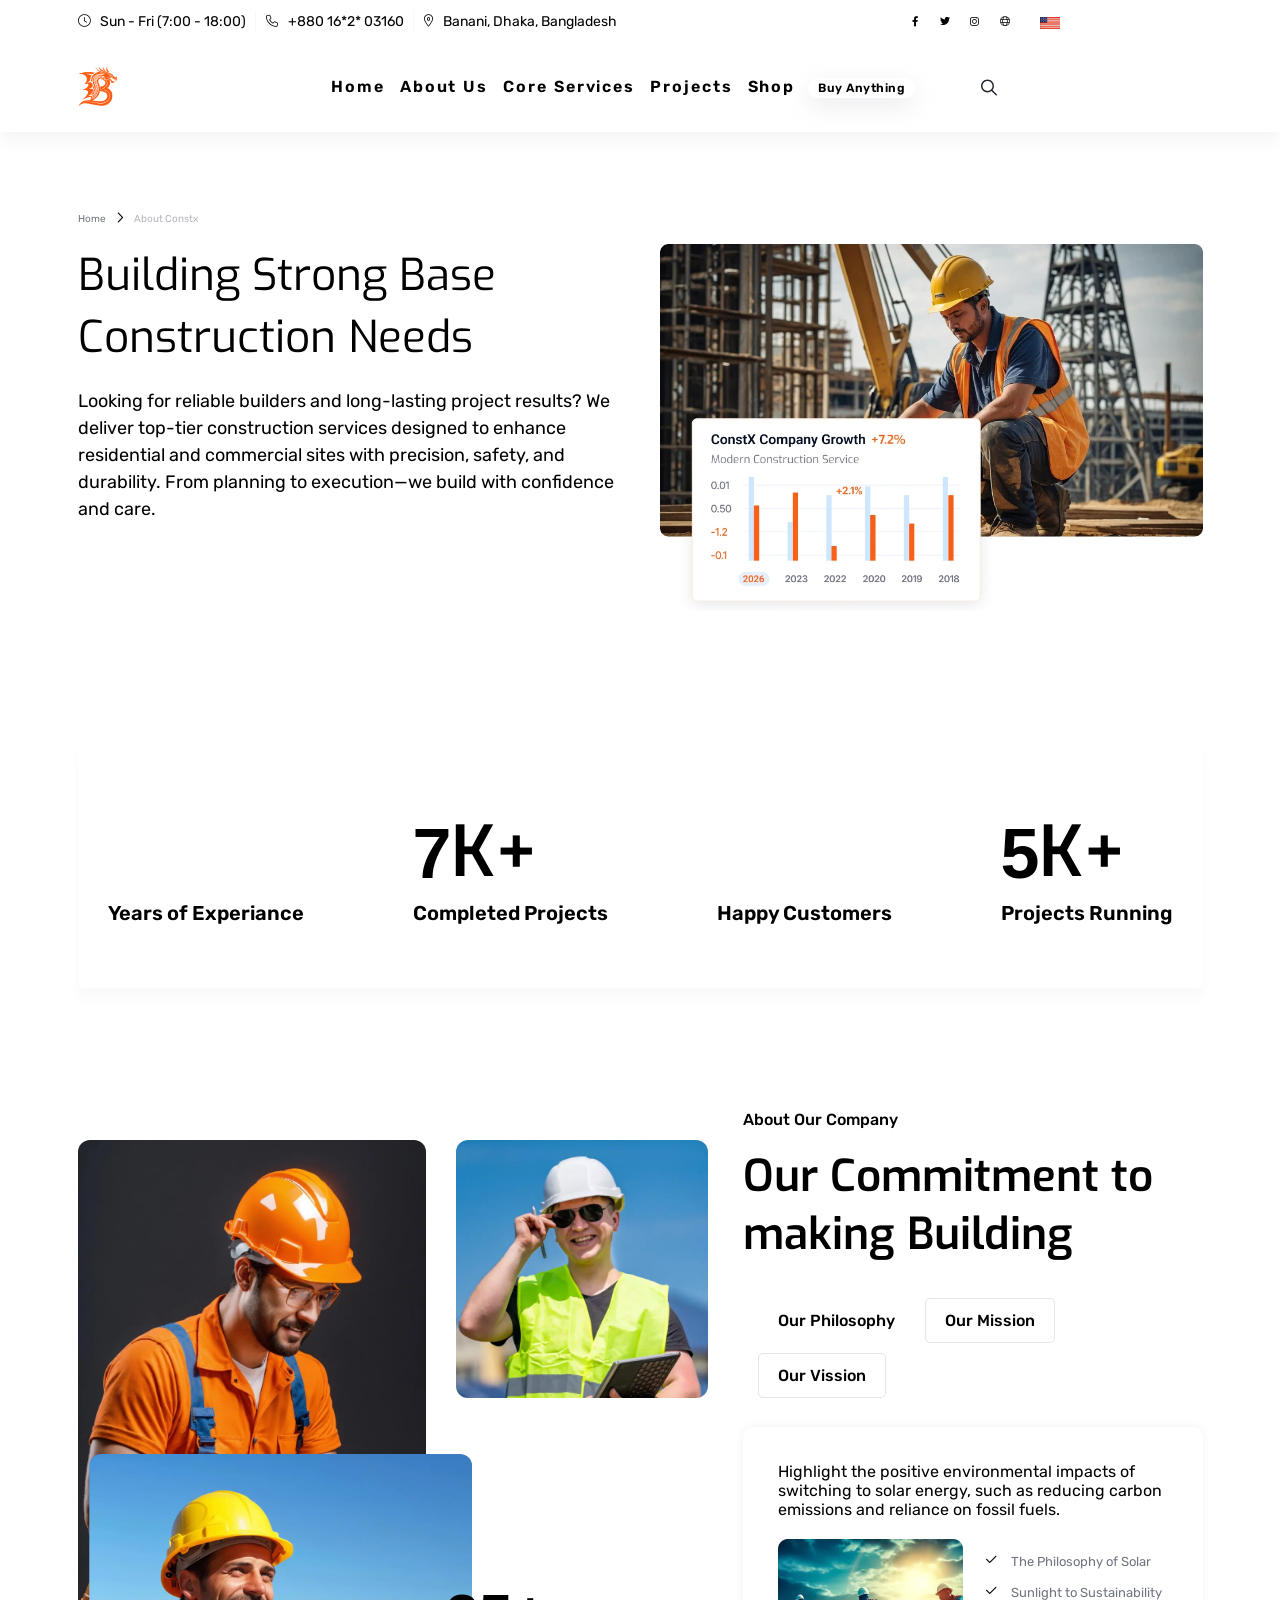
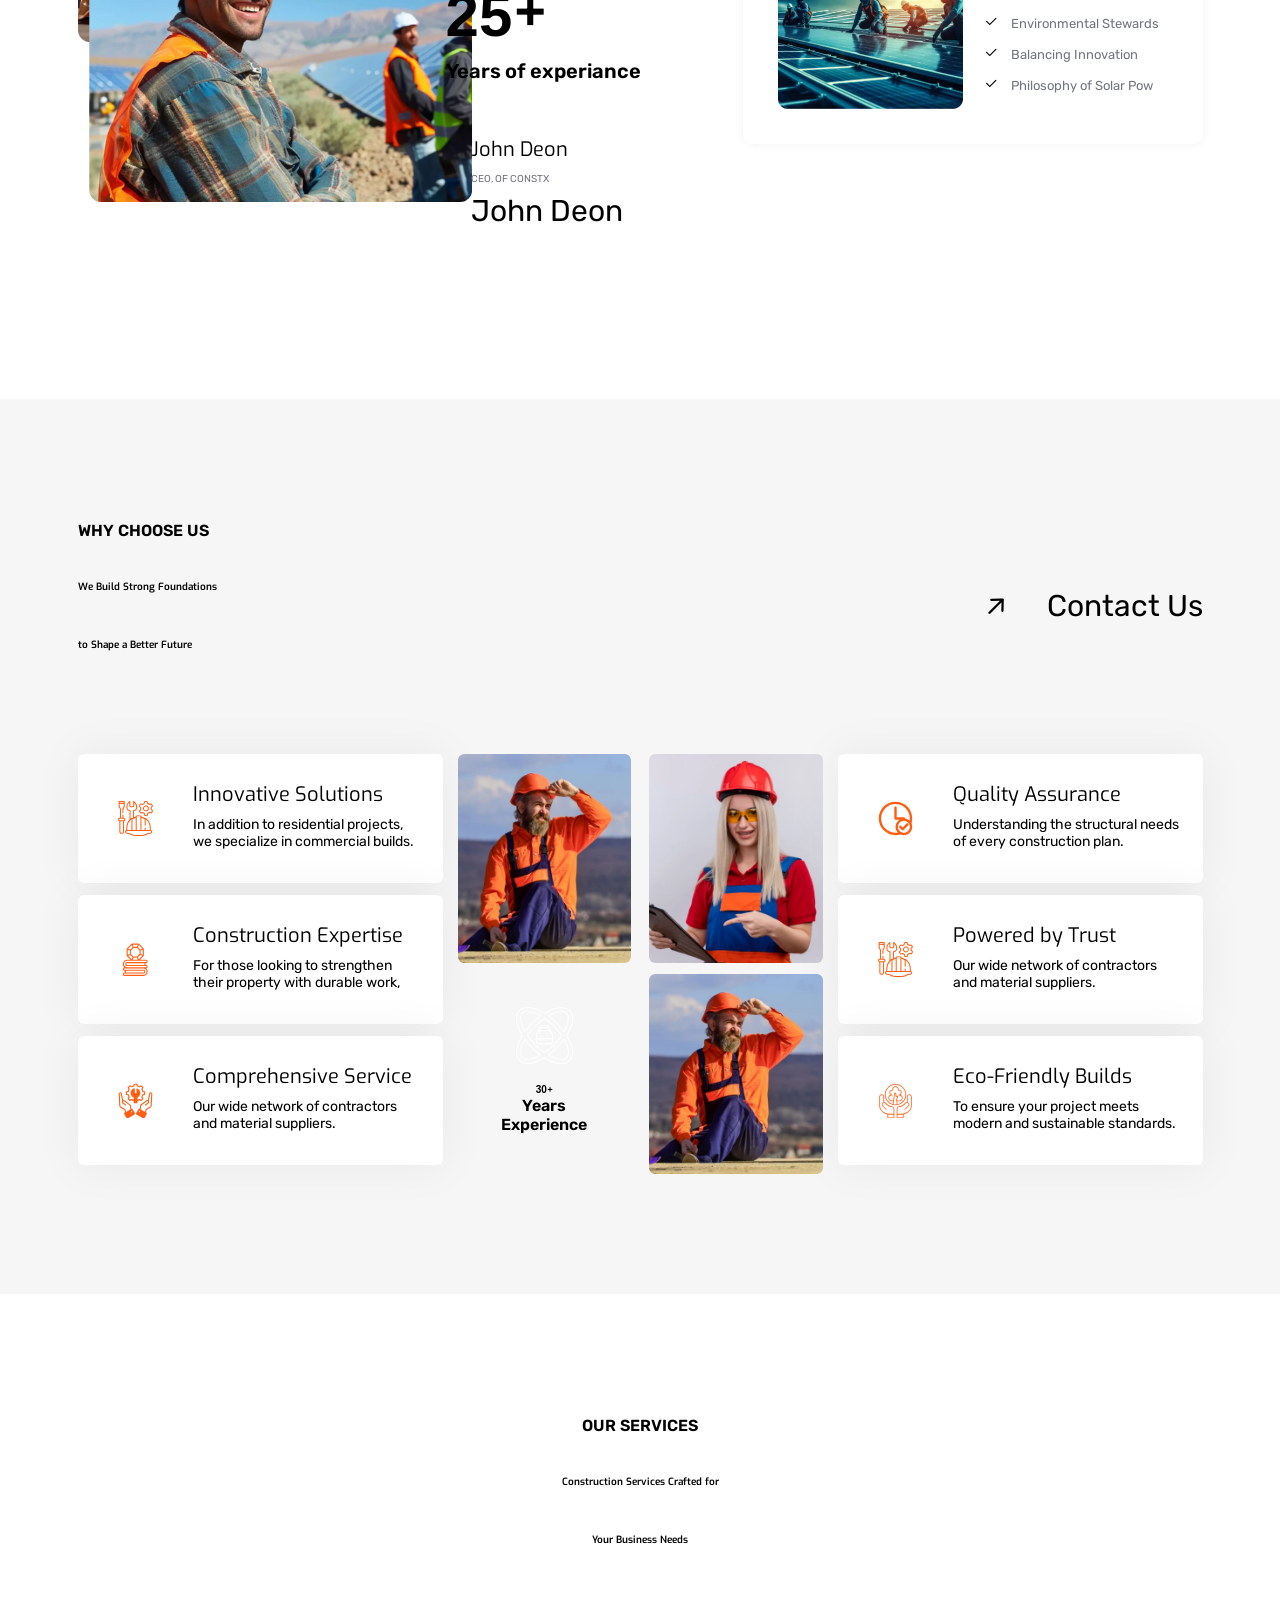
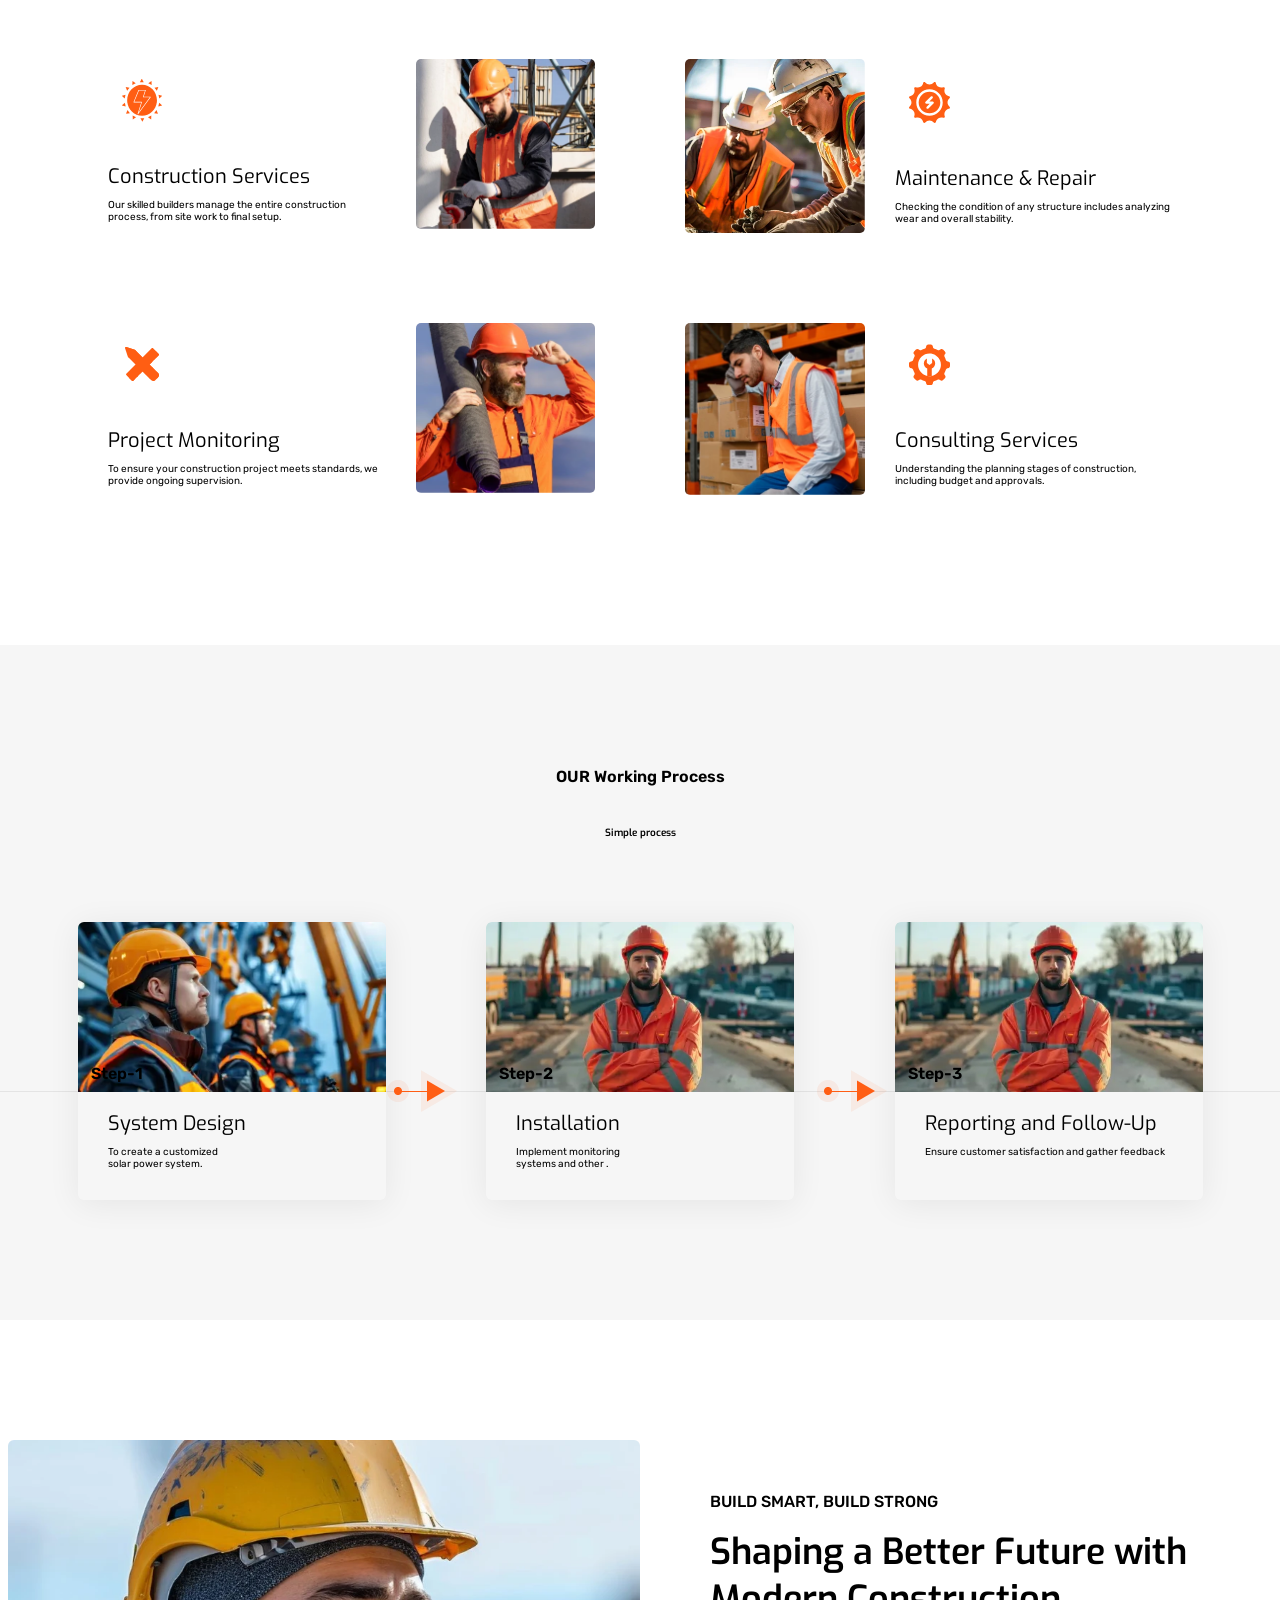
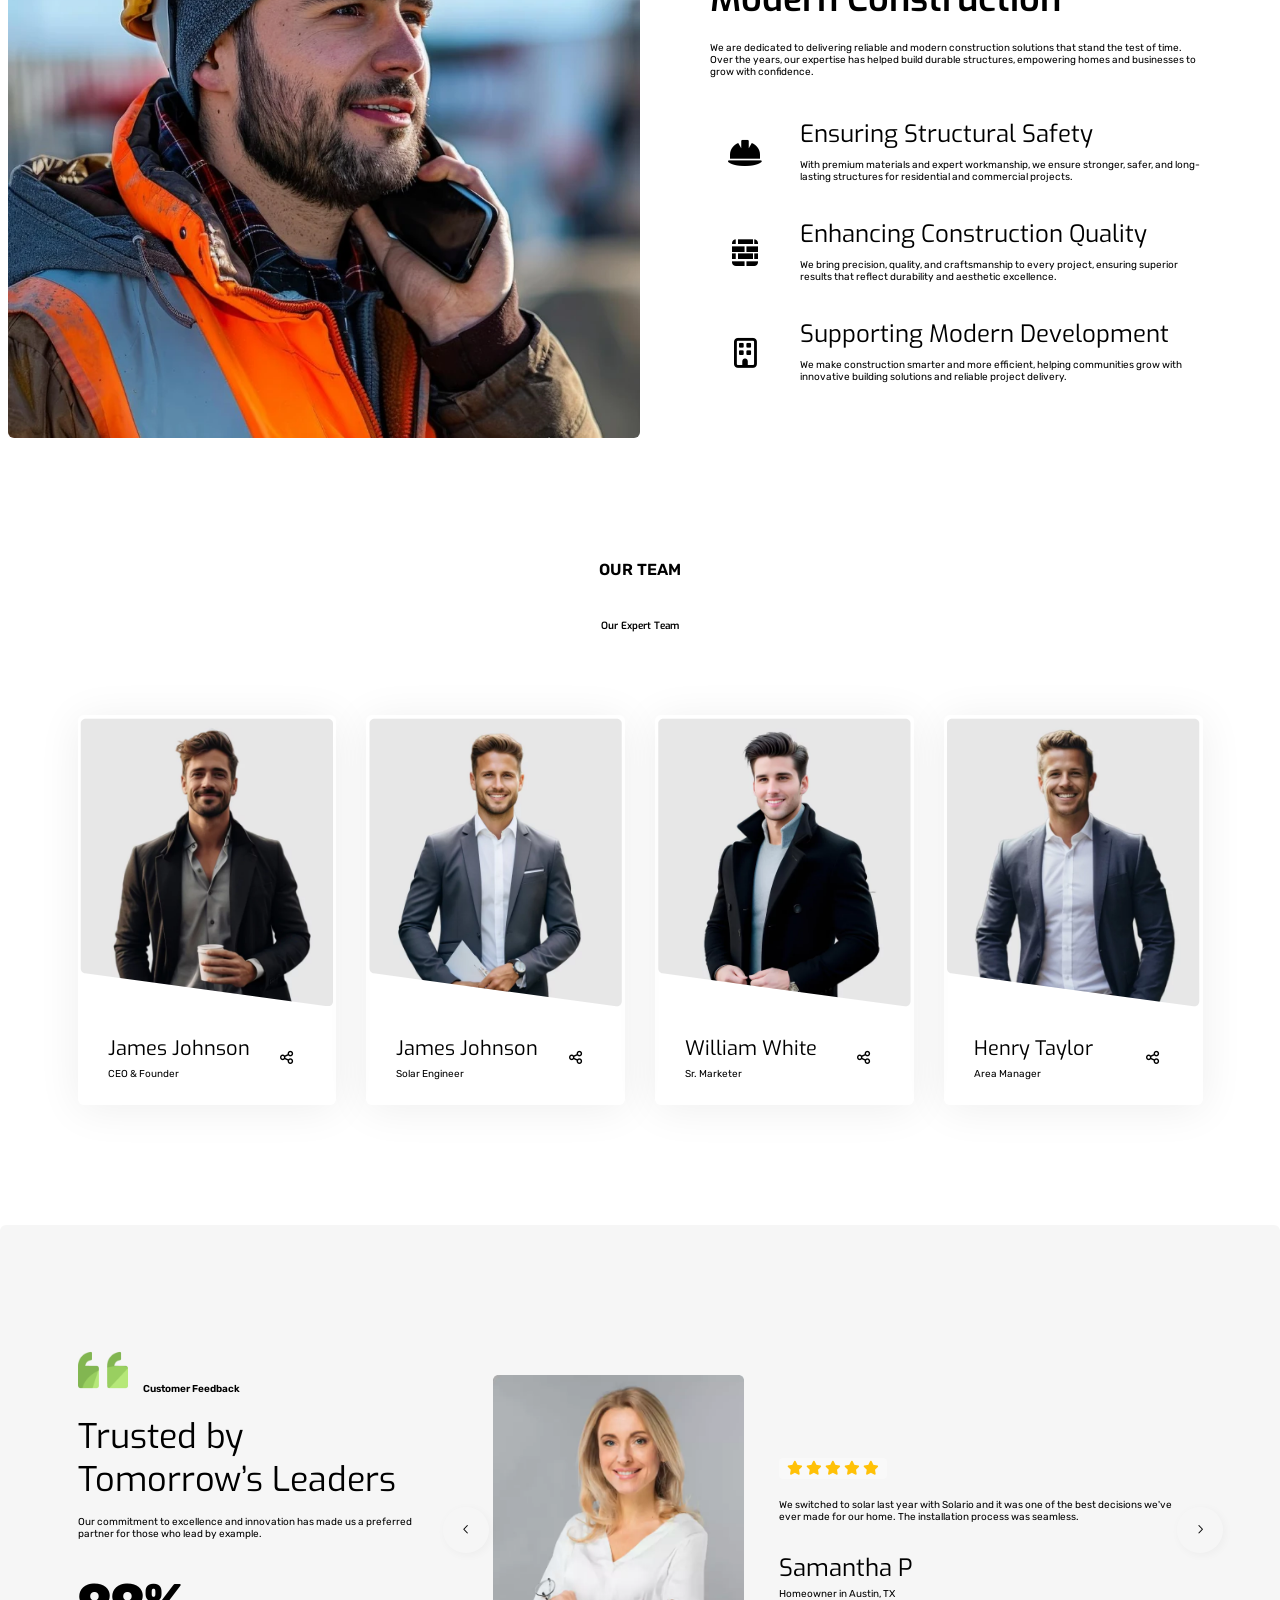
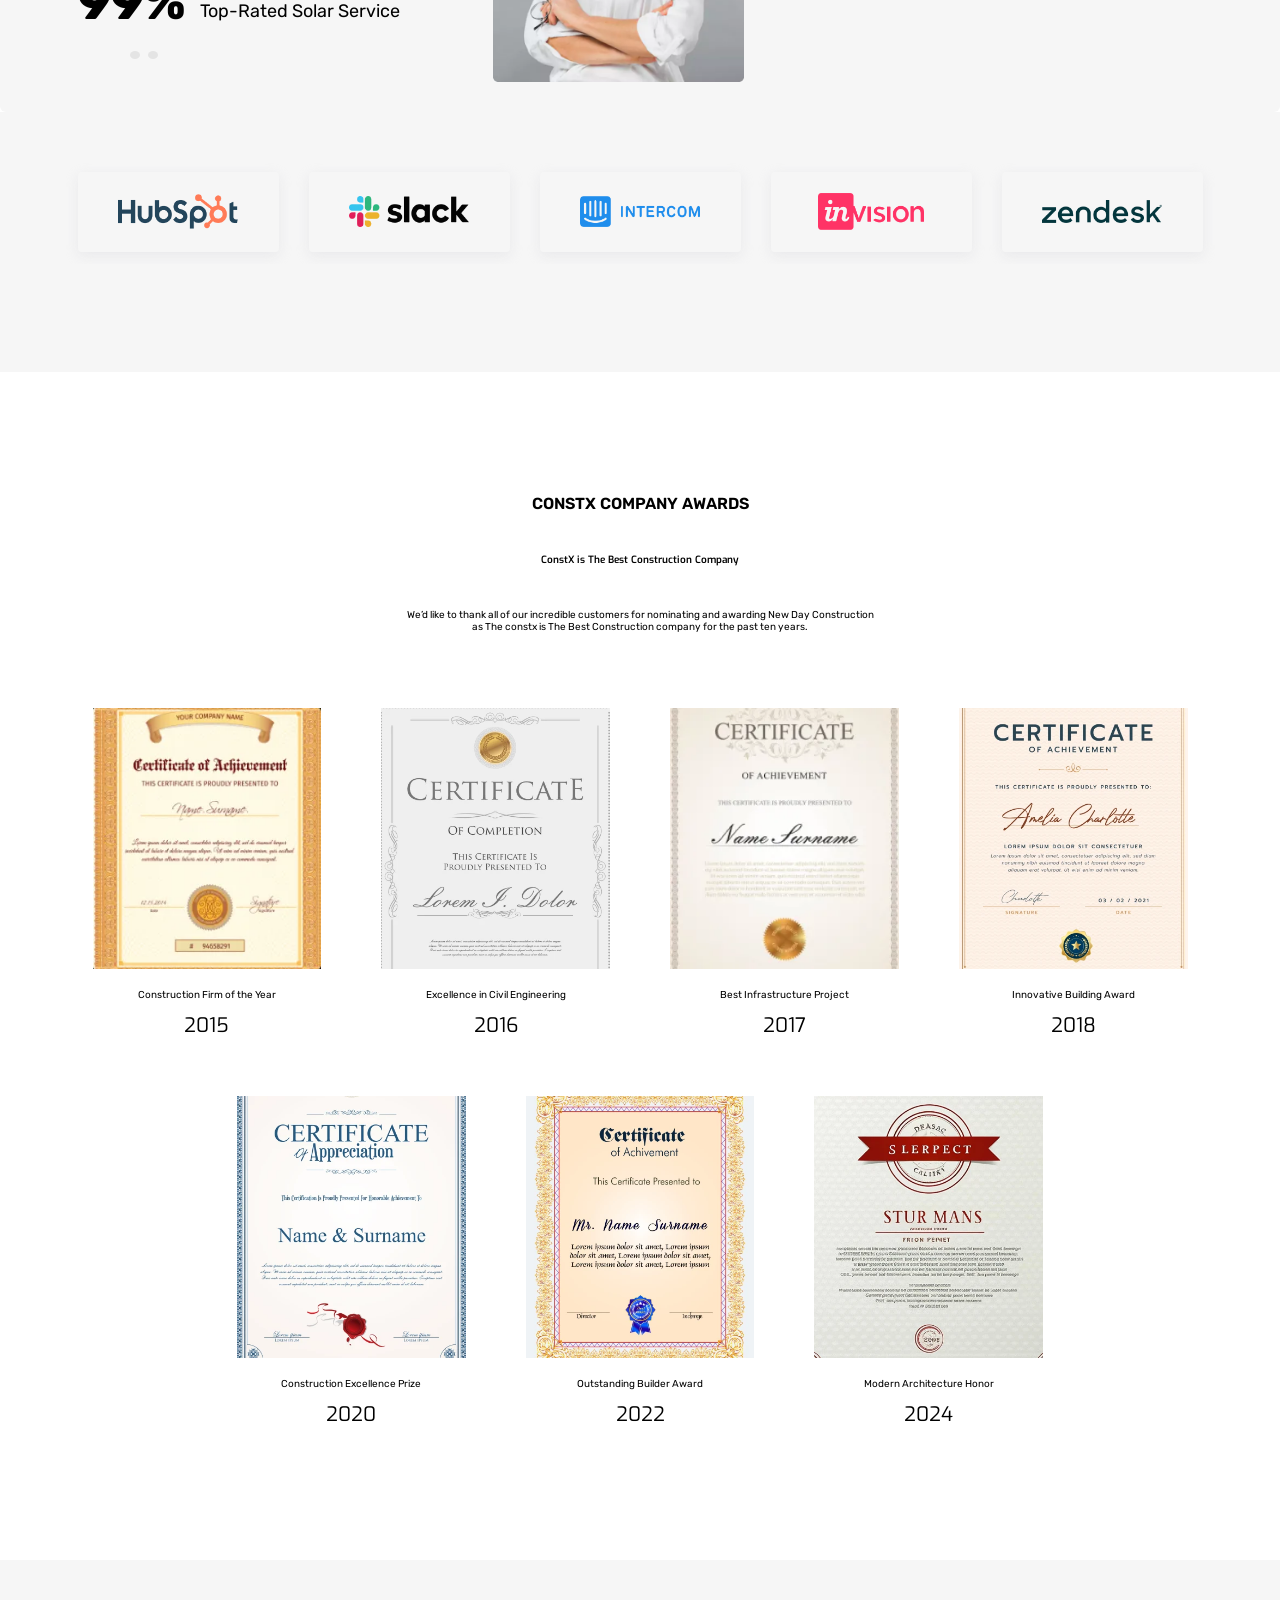
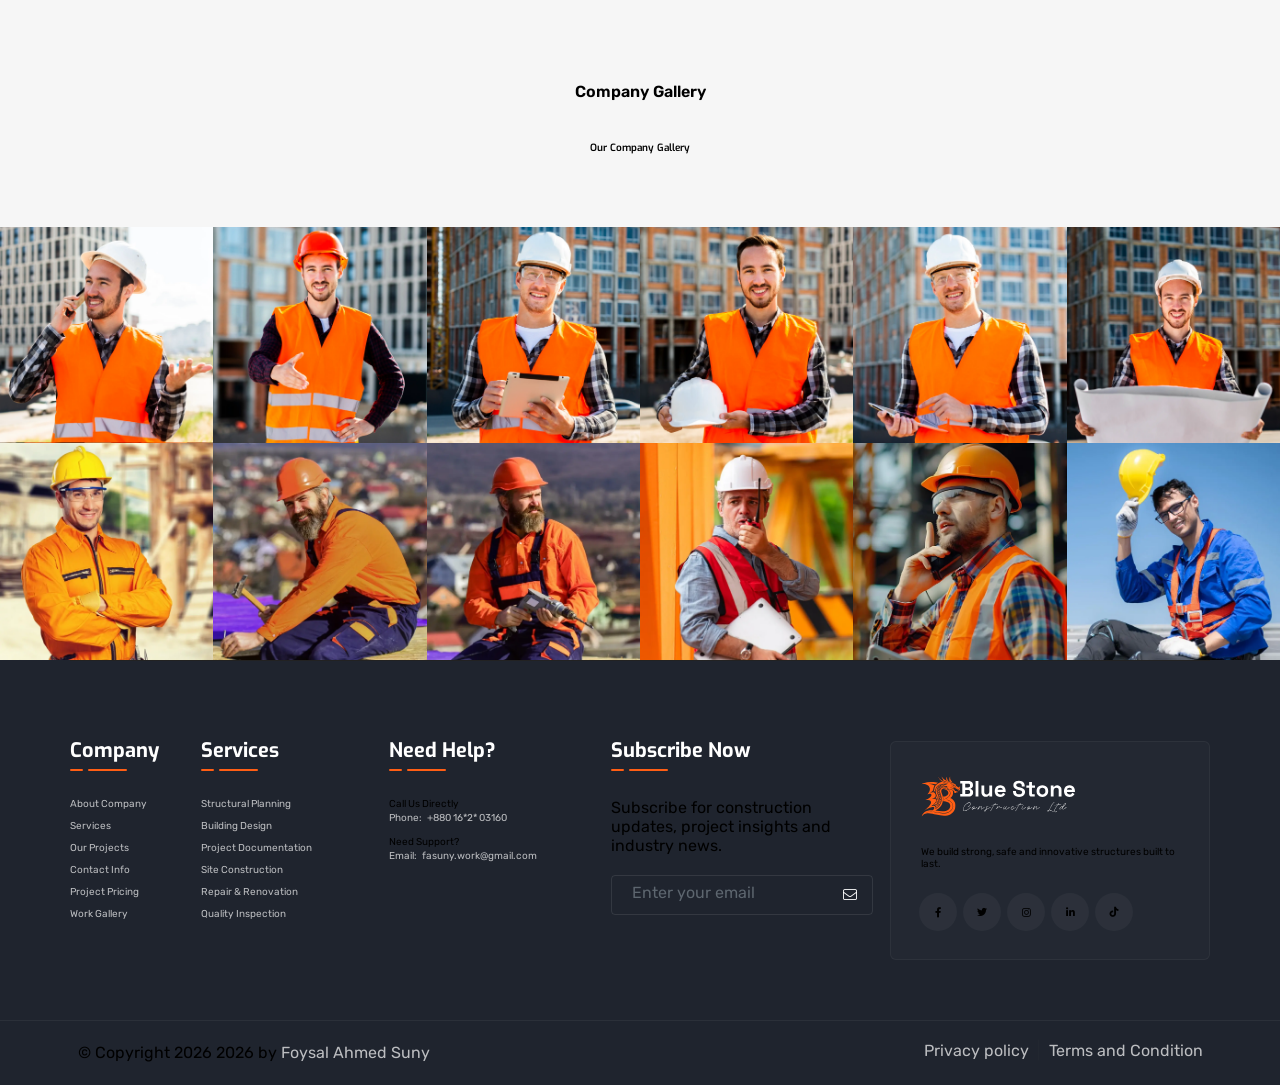
<file: about-us.html>
<!DOCTYPE html>
<html lang="en">



<head>
    <link rel="preconnect" href="https://fonts.googleapis.com/">
    <link rel="preconnect" href="https://fonts.gstatic.com/" crossorigin>

    <meta charset="UTF-8">
    <meta http-equiv="X-UA-Compatible" content="IE=edge">
    <meta name="viewport" content="width=device-width, initial-scale=1.0">
    <meta name="description" content="A modern and responsive construction website template built for construction, interior design, handyman, plumber, renovation and maintenance businesses. Clean design, fast performance and SEO optimized for professional service websites.">
    <!-- Place favicon.ico in the root directory -->
    <link rel="shortcut icon" type="image/x-icon" href="assets/images/fav.svg">
    <title>BlueStone Construction Ltd.</title>

    <link rel="preload" as="style" href="https://fonts.googleapis.com/css2?family=Rubik:ital,wght@0,300..900&amp;display=swap" onload="this.onload=null;this.rel='stylesheet'">
    <link rel="preload" as="style" href="https://fonts.googleapis.com/css2?family=Exo:ital,wght@0,100..900&amp;display=swap" onload="this.onload=null;this.rel='stylesheet'">
    <noscript>
        <link rel="stylesheet" href="https://fonts.googleapis.com/css2?family=Rubik:ital,wght@0,300..900&amp;display=swap">
        <link rel="stylesheet" href="https://fonts.googleapis.com/css2?family=Exo:ital,wght@0,100..900&amp;display=swap">
    </noscript>

    <!-- fontawesome css -->
    <link rel="preload" href="assets/css/plugins/fontawesome.css" as="style" onload="this.rel='stylesheet'">
    <link rel="preload" href="assets/css/plugins/swiper.css" as="style" onload="this.rel='stylesheet'">
    <!-- <link rel="preload" href="assets/css/plugins/aos.css" as="style" onload="this.rel='stylesheet'"> -->
    <link rel="preload" href="assets/css/plugins/unicons.css" as="style" onload="this.rel='stylesheet'">
    <link rel="preload" href="assets/css/plugins/metismenu.css" as="style" onload="this.rel='stylesheet'">
    <link rel="preload" href="assets/css/plugins/magnific-popup.css" as="style" onload="this.rel='stylesheet'">
    <link rel="preload" href="assets/css/plugins/hover-revel.css" as="style" onload="this.rel='stylesheet'">
    <link rel="preload" href="assets/css/plugins/timepickers.min.css" as="style" onload="this.rel='stylesheet'">
    <link rel="preload" href="assets/css/plugins/odometer.css" as="style" onload="this.rel='stylesheet'">
    <!-- bootstrap css -->
    <link rel="preload" href="assets/css/vendor/bootstrap.min.css" as="style" onload="this.rel='stylesheet'">
    <link rel="preload" as="image" href="assets/images/banner/12.webp">

    <style>
        .slider-img-seven {
            background: url(https://html.inversweb.com/images/banner/12.webp);
        }
    </style>

    <!-- main css -->
    <link rel="stylesheet" href="assets/css/style.css">
</head>



<body class="home-five home-green">

    <!-- Header Start -->
    <div class="loader-wrapper">
        <div class="loader">
        </div>
        <div class="loader-section section-left"></div>
        <div class="loader-section section-right"></div>
    </div>

    <!-- header srea start -->
    <header class="header-one header-four header--sticky header-sticky-smooth">
        <!-- header top -->
        <div class="header-top overflow-visible">
            <div class="container-header">
                <div class="row">
                    <div class="col-lg-12">
                        <div class="header-top-wrapper">
                            <!-- left area header top -->
                            <div class="left">
                                <!-- single map area -->
                                <div class="single-component info-con">
                                    <div class="icon">
                                        <i class="fal fa-clock"></i>
                                    </div>
                                    <div class="info">
                                        <span>Sun - Fri (7:00 - 18:00)</span>
                                    </div>
                                </div>
                                <!-- single map area -->
                                <!-- single map area -->
                                <div class="single-component info-con">
                                    <div class="icon">
                                        <i class="fal fa-phone"></i>
                                    </div>
                                    <div class="info">
                                        <span><a href="call-to_00449922299.html">+880 16*2* 03160</a></span>
                                    </div>
                                </div>
                                <!-- single map area -->
                                <!-- single map area -->
                                <div class="single-component info-con">
                                    <div class="icon">
                                        <i class="fal fa-map-marker-alt"></i>
                                    </div>
                                    <div class="info">
                                        <span>Banani, Dhaka, Bangladesh</span>
                                    </div>
                                </div>
                                <!-- single map area -->
                            </div>
                            <!-- right area strat -->
                            <div class="right">
                                <ul class="social-wrapper-1 hover-bg-white">
                                    <li class="single"><a target="_blank" href="https://www.facebook.com/"><i class="fab fa-facebook-f"></i></a></li>
                                    <li class="single"><a target="_blank" href="https://x.com/"><i class="fab fa-twitter"></i></a></li>
                                    <li class="single"><a target="_blank" href="https://www.instagram.com/"><i class="fab fa-instagram"></i></a></li>
                                    <li class="single"><a target="_blank" href="https://dribbble.com/"><i class="fal fa-globe"></i></a></li>
                                </ul>

                                <div class="header-info ml--10">
                                    <ul class="tmp-dropdown-menu switcher-language">
                                        <li class="has-child-menu">
                                            <a href="#">
                                                <img class="left-image" src="assets/images/others/en-us.png" alt="Language Images">
                                                <span class="menu-item">English</span>
                                                <i class="right-icon fa-solid fa-chevron-down"></i>
                                            </a>
                                            <ul class="sub-menu">
                                                <li>
                                                    <a href="#">
                                                        <img class="left-image" src="assets/images/others/fr.png" alt="Language Images">
                                                        <span class="menu-item">Français</span>
                                                    </a>
                                                </li>
                                                <li>
                                                    <a href="#">
                                                        <img class="left-image" src="assets/images/others/de.png" alt="Language Images">
                                                        <span class="menu-item">Deutsch</span>
                                                    </a>
                                                </li>
                                            </ul>
                                        </li>
                                    </ul>
                                </div>

                                <div class="header-info ml--5">
                                    <ul class="tmp-dropdown-menu switcher-language">
                                        <li class="has-child-menu">
                                            <a href="#">
                                                <span class="menu-item">USD</span>
                                                <i class="right-icon fa-solid fa-chevron-down"></i>
                                            </a>
                                            <ul class="sub-menu hover-reverse">
                                                <li>
                                                    <a href="#">
                                                        <span class="menu-item">EUR</span>
                                                    </a>
                                                </li>
                                                <li>
                                                    <a href="#">
                                                        <span class="menu-item">GBP</span>
                                                    </a>
                                                </li>
                                            </ul>
                                        </li>
                                    </ul>
                                </div>


                            </div>
                        </div>
                    </div>
                </div>
            </div>
        </div>
        <!-- header bottom -->
        <!-- header style hear -->
        <div class="header-main header-main-2">
            <div class="container-3">
                <div class="row">
                    <div class="col-lg-12">
                        <div class="header-mid-one-wrapper wrapper-two">
                            <div class="logo-area">
                                <a href="index.html">
                                    <img src="assets/images/logo/02-main.svg" alt="logo">
                                </a>
                            </div>
                            <div class="nav-area">
                                <ul class="mainmenu">
                                    <li >
                                        <a href="index.html">Home</a>
                                        <!-- <div class="tmp-mega-menu with-home-demos">
                                            <div class="wrapper demos-area-drop-down">
                                                <div class="row row--0">
                                                    <div class="col-lg-12">

                                                        <ul class="mega-menu-item">
                                                            <li>
                                                                <a href="index.html" class="thumbnail-demos">
                                                                    <img loading="lazy" src="assets/images/demos/01.webp" alt="">
                                                                </a>
                                                                <a href="index.html">Construction Company <span class="btn-icon"><i class="fa-solid fa-arrow-right"></i></span></a>
                                                            </li>
                                                            <li>
                                                                <a href="index-two.html" class="thumbnail-demos">
                                                                    <img loading="lazy" src="assets/images/demos/02.webp" alt="">
                                                                </a>
                                                                <a href="index-two.html">Home Renovation <span class="btn-icon"><i class="fa-solid fa-arrow-right"></i></span></a>
                                                            </li>
                                                            <li>
                                                                <a href="index-eleven.html" class="thumbnail-demos">
                                                                    <img loading="lazy" src="assets/images/demos/11.webp" alt="">
                                                                </a>
                                                                <a href="index-eleven.html">Renovation Classic <span class="btn-icon"><i class="fa-solid fa-arrow-right"></i></span></a>
                                                            </li>
                                                            <li>
                                                                <a href="index-twelve.html" class="thumbnail-demos">
                                                                    <img loading="lazy" src="assets/images/demos/12.webp" alt="">
                                                                </a>
                                                                <a href="index-twelve.html">Factory & Industrial <span class="btn-icon"><i class="fa-solid fa-arrow-right"></i></span></a>
                                                            </li>

                                                            <li>
                                                                <a href="index-three.html" class="thumbnail-demos">
                                                                    <img loading="lazy" src="assets/images/demos/03.webp" alt="">
                                                                </a>
                                                                <a href="index-three.html">Construction Services <span class="btn-icon"><i class="fa-solid fa-arrow-right"></i></span></a>
                                                            </li>
                                                            <li>
                                                                <a href="index-four.html" class="thumbnail-demos">
                                                                    <img loading="lazy" src="assets/images/demos/04.webp" alt="">
                                                                </a>
                                                                <a href="index-four.html">Elevate Builders <span class="btn-icon"><i class="fa-solid fa-arrow-right"></i></span></a>
                                                            </li>
                                                            <li>
                                                                <a href="index-five.html" class="thumbnail-demos">
                                                                    <img loading="lazy" src="assets/images/demos/05.webp" alt="">
                                                                </a>
                                                                <a href="index-five.html">Modern Construction <span class="btn-icon"><i class="fa-solid fa-arrow-right"></i></span></a>
                                                            </li>
                                                            <li>
                                                                <a href="index-six.html" class="thumbnail-demos">
                                                                    <img loading="lazy" src="assets/images/demos/06.webp" alt="">
                                                                </a>
                                                                <a href="index-six.html">Demo Construction <span class="btn-icon"><i class="fa-solid fa-arrow-right"></i></span></a>
                                                            </li>
                                                            <li>
                                                                <a href="index-seven.html" class="thumbnail-demos">
                                                                    <img loading="lazy" src="assets/images/demos/07.webp" alt="">
                                                                </a>
                                                                <a href="index-seven.html">Construction Shop <span class="btn-icon"><i class="fa-solid fa-arrow-right"></i></span></a>
                                                            </li>
                                                            <li>
                                                                <a href="index-eight.html" class="thumbnail-demos">
                                                                    <img loading="lazy" src="assets/images/demos/08.webp" alt="">
                                                                </a>
                                                                <a href="index-eight.html">Eco Build <span class="btn-icon"><i class="fa-solid fa-arrow-right"></i></span></a>
                                                            </li>

                                                            <li>
                                                                <a href="index-eighteen.html" class="thumbnail-demos">
                                                                    <img loading="lazy" src="assets/images/demos/18.webp" alt="">
                                                                </a>
                                                                <a href="index-eighteen.html">Industrial Solutions <span class="btn-icon"><i class="fa-solid fa-arrow-right"></i></span></a>
                                                            </li>
                                                            <li>
                                                                <a href="index-nine.html" class="thumbnail-demos">
                                                                    <img loading="lazy" src="assets/images/demos/09.webp" alt="">
                                                                </a>
                                                                <a href="index-nine.html">Building & Structure <span class="btn-icon"><i class="fa-solid fa-arrow-right"></i></span></a>
                                                            </li>
                                                            <li>
                                                                <a href="index-ten.html" class="thumbnail-demos">
                                                                    <img loading="lazy" src="assets/images/demos/10.webp" alt="">
                                                                </a>
                                                                <a href="index-ten.html">Horizon Constructions <span class="btn-icon"><i class="fa-solid fa-arrow-right"></i></span></a>
                                                            </li>
                                                            <li>
                                                                <a href="index-thirteen.html" class="thumbnail-demos">
                                                                    <img loading="lazy" src="assets/images/demos/13.webp" alt="">
                                                                </a>
                                                                <a href="index-thirteen.html">Remodeling & Renovation <span class="btn-icon"><i class="fa-solid fa-arrow-right"></i></span></a>
                                                            </li>
                                                            <li>
                                                                <a href="index-fourteen.html" class="thumbnail-demos">
                                                                    <img loading="lazy" src="assets/images/demos/14.webp" alt="">
                                                                </a>
                                                                <a href="index-fourteen.html">Architecture & Interior <span class="btn-icon"><i class="fa-solid fa-arrow-right"></i></span></a>
                                                            </li>
                                                            <li>
                                                                <a href="index-fifteen.html" class="thumbnail-demos">
                                                                    <img loading="lazy" src="assets/images/demos/15.webp" alt="">
                                                                </a>
                                                                <a href="index-fifteen.html">Construction Video Showcase <span class="btn-icon"><i class="fa-solid fa-arrow-right"></i></span></a>
                                                            </li>
                                                            <li>
                                                                <a href="index-sixteen.html" class="thumbnail-demos">
                                                                    <img loading="lazy" src="assets/images/demos/16.webp" alt="">
                                                                </a>
                                                                <a href="index-sixteen.html">Engineering Services <span class="btn-icon"><i class="fa-solid fa-arrow-right"></i></span></a>
                                                            </li>
                                                            <li>
                                                                <a href="index-seventeen.html" class="thumbnail-demos">
                                                                    <img loading="lazy" src="assets/images/demos/17.webp" alt="">
                                                                </a>
                                                                <a href="index-seventeen.html">Handyman Workshop <span class="btn-icon"><i class="fa-solid fa-arrow-right"></i></span></a>
                                                            </li>
                                                            <li>
                                                                <a href="index-nineteen.html" class="thumbnail-demos">
                                                                    <img loading="lazy" src="assets/images/demos/19.webp" alt="">
                                                                </a>
                                                                <a href="index-nineteen.html">Investor Demo <span class="btn-icon"><i class="fa-solid fa-arrow-right"></i></span></a>
                                                            </li>
                                                            <li>
                                                                <a href="index-twenty.html" class="thumbnail-demos">
                                                                    <img loading="lazy" src="assets/images/demos/20.webp" alt="">
                                                                </a>
                                                                <a href="index-twenty.html">Carpenter Services <span class="btn-icon"><i class="fa-solid fa-arrow-right"></i></span></a>
                                                            </li>
                                                        </ul>

                                                        <div class="load-demo-btn-wrap ptb--10">
                                                            <div class="load-demo-btn text-center">
                                                                <span class="color-white b3">Scroll to view more 
                                        <svg xmlns="http://www.w3.org/2000/svg" width="16" height="16" fill="currentColor" class="bi bi-arrow-down-up" viewBox="0 0 16 16">
                                            <path fill-rule="evenodd" d="M11.5 15a.5.5 0 0 0 .5-.5V2.707l3.146 3.147a.5.5 0 0 0 .708-.708l-4-4a.5.5 0 0 0-.708 0l-4 4a.5.5 0 1 0 .708.708L11 2.707V14.5a.5.5 0 0 0 .5.5zm-7-14a.5.5 0 0 1 .5.5v11.793l3.146-3.147a.5.5 0 0 1 .708.708l-4 4a.5.5 0 0 1-.708 0l-4-4a.5.5 0 0 1 .708-.708L4 13.293V1.5a.5.5 0 0 1 .5-.5z"></path>
                                        </svg>
                                    </span>
                                                            </div>
                                                        </div>

                                                    </div>
                                                </div>
                                            </div>
                                        </div> -->

                                    </li>

                                    <li >
                                        <a href="about-us.html">About Us</a>
                                      <!--  <div class="tmp-mega-menu">
                                            <div class="wrapper inner-page">
                                                <div class="container">

                                                    <div class="row g-5">

                                                      Column 1 : About & Basics 
                                                        <div class="col-lg-3">
                                                            <h3 class="inversweb-short-title">About & Basics</h3>
                                                            <ul class="mega-menu-item with-list parent-nav">
                                                                <li><a href="about.html">About Us</a></li>
                                                                <li><a href="about-2.html">About Us 2</a></li>
                                                                <li><a href="company-history.html">Company History</a></li>
                                                                <li><a href="company-value.html">Company Value</a></li>
                                                                <li><a href="our-vision.html">Our Vision</a></li>
                                                                <li><a href="working-process.html">Working Process</a></li>
                                                                <li><a href="safety.html">Safety</a></li>
                                                                <li><a href="pricing.html">Pricing</a></li>
                                                                <li><a href="button.html">Button</a></li>
                                                            </ul>
                                                        </div>

                                                         Column 2 : Career & Jobs 
                                                        <div class="col-lg-3">
                                                            <h3 class="inversweb-short-title">Career & Events</h3>
                                                            <ul class="mega-menu-item with-list parent-nav">
                                                                <li><a href="career.html">Career</a></li>
                                                                <li><a href="career-2.html">Career 2</a></li>
                                                                <li><a href="career-details.html">Career Details</a></li>
                                                                <li><a href="career-details-2.html">Career Details 2</a></li>
                                                                <li><a href="application.html">Apply Job</a></li>
                                                                <li><a href="events.html">Our Events</a></li>
                                                                <li><a href="events-list.html">Our Events List</a></li>
                                                                <li><a href="event-details.html">Event Details</a></li>
                                                                <li><a href="faq.html">Faq's</a></li>
                                                            </ul>
                                                        </div>

                                                       Column 3 : Team & Media 
                                                        <div class="col-lg-3">
                                                            <h3 class="inversweb-short-title">Team & Media</h3>
                                                            <ul class="mega-menu-item with-list parent-nav">
                                                                <li><a href="team.html">Team One</a></li>
                                                                <li><a href="team-two.html">Team Two</a></li>
                                                                <li><a href="team-three.html">Team Three</a></li>
                                                                <li><a href="team-four.html">Team Four</a></li>
                                                                <li><a href="team-details.html">Team Details</a></li>
                                                                <li><a href="clients.html">Our Clients</a></li>
                                                                <li><a href="gallery.html">Company Gallery</a></li>
                                                                <li><a href="before-after.html">Before After</a></li>
                                                                <li><a href="award.html">Awards</a></li>
                                                            </ul>
                                                        </div>

                                                         Column 4 : Contact, Utility & Legal 
                                                        <div class="col-lg-3">
                                                            <h3 class="inversweb-short-title">Contact & Legal</h3>
                                                            <ul class="mega-menu-item with-list parent-nav">
                                                                <li><a href="contact.html">Contact</a></li>
                                                                <li><a href="contact-2.html">Contact 2</a></li>
                                                                <li><a href="office-branch.html">Our Office Branch</a></li>
                                                                <li><a href="sustainability.html">Sustainability</a></li>
                                                                <li><a href="coming-soon.html">Coming Soon</a></li>
                                                                <li><a href="404.html">404</a></li>
                                                                <li><a href="privacy-policy.html">Privacy Policy</a></li>
                                                                <li><a href="terms-condition.html">Terms & Condition</a></li>
                                                                <li><a target="_blank" href="http://doc.inversweb.com/constx">Documentation</a></li>
                                                            </ul>
                                                        </div>

                                                    </div>


                                                </div>
                                            </div>
                                        </div>  -->
                                    </li>


                                    <li >
                                        <a href="core-services.html">Core Services</a>
                                        <!-- 
                                        <div class="tmp-mega-menu width-small-mega">
                                            <div class="wrapper">

                                                <div class="row row--15">
                                                    <div class="col-lg-12 col-xl-6 col-xxl-6 single-mega-item">
                                                        <h3 class="tmp-short-title">Service Layout</h3>
                                                        <ul class="mega-menu-item mb--20">
                                                            <li><a href="service.html">Service Default</a></li>
                                                            <li><a href="service-two.html">Service Two Swiper</a></li>
                                                            <li><a href="service-three.html">Service Card Style</a></li>
                                                            <li><a href="service-three-four.html">Service Style Four</a></li>
                                                            <li><a href="service-five.html">Service Swiper Flow</a></li>
                                                            <li><a href="service-six.html">Service Style Fluid</a></li>

                                                            <li><a href="#">Service Modern <span class="invers-badge-card">Coming</span></a></li>
                                                        </ul>
                                                    </div>
                                                    <div class="col-lg-12 col-xl-6 col-xxl-6 single-mega-item">
                                                        <h3 class="tmp-short-title">Service We Provide</h3>
                                                        <ul class="mega-menu-item mb--20">
                                                            <li><a href="service-details.html">Service Details</a></li>
                                                            <li><a href="service-details-two.html">Service Details Two</a></li>
                                                            <li><a href="service-details-slide.html">Service Details Slide</a></li>
                                                            <li><a href="service-details-gallery.html">Service Details Gallery</a></li>
                                                            <li><a href="service-details-video.html">Service Details Video</a></li>
                                                            <li><a href="service-details-popup-video.html">Style Video Popup</a></li>
                                                            <li><a href="service-details-classic.html">Style Classic <span class="invers-badge-card">Hot</span></a></li>
                                                        </ul>
                                                    </div>
                                                </div>
                                                <div class="row">
                                                    <div class="col-lg-12">
                                                        <div class="mega-top-banner">
                                                            <div class="content">
                                                                <h4 class="title">Do You Need Custom Service?</h4>
                                                                <p class="description">Complete Building Solutions for You, All Services in One Place.</p>
                                                            </div>

                                                            <a href="contact.html" class="tmp-btn btn-primary hover-icon-reverse btn-sm">
                                                                <span class="icon-reverse-wrapper">
                                        <span class="btn-text">Contact Us</span>
                                                                <span class="btn-icon"><i class="fa-solid fa-arrow-right"></i></span>
                                                                <span class="btn-icon"><i class="fa-solid fa-arrow-right"></i></span>
                                                                </span>
                                                            </a>
                                                        </div>
                                                    </div>
                                                </div>

                                            </div>
                                        </div> -->
                                    </li>
                                    <li >
                                        <a href="projects.html">Projects</a>
                                        <!-- <ul class="submenu parent-nav">
                                            <li><a href="portfolio.html">Project One</a></li>
                                            <li><a href="portfolio-two.html">Project Two</a></li>
                                            <li><a href="portfolio-three.html">Project Three</a></li>
                                            <li class="has-third-lev">
                                                <a href="#">Portfolio Details <i class="fa-solid fa-chevron-right"></i></a>
                                                <ul class="submenu">
                                                    <li><a href="portfolio-details.html">Default Style</a></li>
                                                    <li><a href="portfolio-details-2.html">Default Style Two</a></li>
                                                    <li><a href="portfolio-details-before-after.html">Before After</a></li>
                                                    <li><a href="portfolio-details-gallery.html">Formet Gallery</a></li>
                                                    <li><a href="portfolio-details-video.html">Formet Video</a></li>
                                                    <li><a href="portfolio-details-slide.html">Formet Slide</a></li>
                                                    <li><a href="portfolio-details-video-popup.html">Video Popup</a></li>
                                                </ul>
                                            </li>
                                        </ul> -->
                                    </li>

                                    <li >
                                        <a href="shop.html">Shop <span class="invers-badge-card">Buy Anything</span></a>
                                        <!-- <ul class="submenu parent-nav">

                                            <li><a href="shop.html">Shop <span class="invers-badge-card">Sale Anything</span></a>
                                            </li>
                                            <li><a href="shop-sidebar-left.html">Shop Sidebar</a>
                                            </li>
                                            <li><a href="shop-details.html">Shop Details</a>
                                            </li>
                                            <li><a href="cart.html">Cart</a>
                                            </li>
                                            <li><a href="checkout.html">Checkout</a>
                                            </li>
                                            <li><a href="wishlist.html">Wishlist</a>
                                            </li>
                                            <li><a href="compare.html">Compare</a>
                                            </li>

                                            <li class="has-third-lev">
                                                <a href="#">Dashboard <i class="fa-solid fa-chevron-right"></i></a>
                                                <ul class="submenu">
                                                    <li><a href="my-account.html">My Account</a></li>
                                                    <li><a href="manage-profile.html">Manage Profile</a></li>
                                                    <li><a href="my-order.html">My Order</a></li>
                                                    <li><a href="address-booking.html">Address Booking</a></li>
                                                    <li><a href="reward-point.html">Reward Point</a></li>
                                                    <li><a href="follow-wishlist.html">Follow Wishlist</a></li>
                                                    <li><a href="login.html">Login & Register</a></li>
                                                </ul>
                                            </li>

                                        </ul> -->
                                    </li>


                                  <!--   <li class="main-nav has-dropdown mega-menu has-menu-child-item position-static">
                                        <a href="#">Blog</a>
                                        <div class="tmp-mega-menu width-small-mega mega-card-view">
                                            <div class="wrapper">
                                                <div class="row row--15">
                                                    <div class="col-lg-12 col-xl-4 col-xxl-4 single-mega-item ">
                                                        <h3 class="tmp-short-title">Blog Styles</h3>
                                                        <ul class="mega-menu-item">
                                                            <li><a href="blog.html">Blog Grid</a></li>
                                                            <li><a href="blog-list.html">Blog List</a></li>
                                                            <li><a href="blog-list-2.html">Blog List Two</a></li>
                                                            <li><a href="blog-list-3.html">Blog List Three</a></li>
                                                            <li><a href="blog-bento.html">Blog Bento</a></li>
                                                            <li><a href="blog-bento-2.html">Blog Bento Two</a></li>
                                                            <li><a href="blog-bento-3.html">Blog Bento Three</a></li>
                                                            <li><a href="blog-minimal.html">Blog Minimal</a></li>
                                                        </ul>
                                                    </div>
                                                    <div class="col-lg-12 col-xl-4 col-xxl-4 single-mega-item">
                                                        <h3 class="tmp-short-title blink-live">Recent Post</h3>
                                                        <ul class="mega-menu-item overflow-y-visiblity">
                                                            <li><a href="blog-details.html">Blog Details</a></li>
                                                            <li><a href="blog-details-bg-image.html">Blog Details Bg Image</a></li>
                                                            <li><a href="blog-details-gallery.html">Blog Details Gallery</a></li>
                                                            <li><a href="blog-details-video.html">Blog Details Video</a></li>
                                                            <li><a href="blog-details-video-popup.html">Blog Details Video Popup</a></li>
                                                            <li><a href="blog-details-quote.html">Blog Details Quote</a></li>
                                                            <li><a href="blog-details-classic.html">Blog Details Classic</a></li>
                                                            <li><a href="blog-details-classic-video.html">Blog Classic Video</a></li>
                                                            <li><a href="blog-details-right-sidebar.html">Blog Details Sidebar</a></li>
                                                            <li><a href="blog-details-left-sidebar.html">Blog Details Left Sidebar</a></li>
                                                            <li><a href="#">Minimal Style<span class="invers-badge-card">Coming</span></a></li>
                                                        </ul>
                                                    </div>
                                                    <div class="col-lg-12 col-xl-4 col-xxl-4 single-mega-item">
                                                        <div class="tmp-ads-wrapper">
                                                            <a class="d-block" href="blog-details.html"><img src="assets/images/blog/48.webp" alt="Solar Images"></a>
                                                        </div>
                                                    </div>
                                                </div>
                                            </div>
                                        </div>
                                    </li> -->



                                </ul>
                            </div>
                            <div class="header-right">
                                <div class="cart-search-area">
                                    <!-- <a href="javascript:void(0)" class="cart-btn cart cart-icon hover-bg-light">
                                    <img src="assets/images/shop/cart.svg" alt="">
                                    <span class="bg-green">2</span>
                                </a> -->
                                    <a class="search-btn hover-bg-light" href="#canvasSearch" data-bs-toggle="offcanvas">
                                        <img src="assets/images/shop/search.svg" alt="">
                                    </a>
                                    <div class="dot-btn hover-bg-light">
                                        <!-- <img src="assets/images/shop/dot.svg" alt=""> -->
                                        <span class="offcanvas-trigger">
                                        <span class="offcanvas-bars">
                                            <span></span>
                                        <span></span>
                                        <span></span>
                                        </span>
                                        </span>
                                    </div>
                                </div>
                                <!-- single map area -->
                                <div class="single-component">
                                    <a href="contact.html" class="tmp-btn btn-primary button-flip btn-sm">
                                        <span data-text="Get Started">Get Started</span>
                                    </a>
                                    <div class="menu-area d-block" id="menu-btn">
                                        <div class="icon">
                                            <svg xmlns="http://www.w3.org/2000/svg" width="18" height="16" viewBox="0 0 18 16" fill="none">
                                                <rect width="18" height="2" fill="#0C0A0A"></rect>
                                                <rect y="7" width="18" height="2" fill="#0C0A0A"></rect>
                                                <rect y="14" width="18" height="2" fill="#0C0A0A"></rect>
                                            </svg>
                                        </div>
                                    </div>
                                </div>
                                <!-- single map area -->
                            </div>
                        </div>
                    </div>
                </div>
            </div>
        </div>
        <!-- header style hearm end -->
    </header>
    <!-- header area end -->

    <!-- Header End -->


    <!-- Breadcrumb Start -->

    <!-- Breadcrumb End -->


    <!-- large breadcrumb area start -->
    <div class="bread-crumb-large-area tmp-section-gapBottom pt--80 pt_md--40 pt_sm--40">
        <div class="container">
            <div class="row align-items-center g-5">
                <div class="col-lg-6">
                    <div class="large-bread-crumb-left-content">

                        <div class="meta" data-sal="slide-up-large" data-sal-duration="1000" data-sal-delay="100">
                            <a href="index.html" class="prev">Home</a>
                            <span><i class="fa-regular fa-chevron-right"></i></span>
                            <a href="#" class="next">About Constx</a>
                        </div>

                        <h1 class="title" data-sal="slide-up-large" data-sal-duration="1000" data-sal-delay="300">
                            Building Strong Base Construction Needs
                        </h1>

                        <p class="desc" data-sal="slide-up-large" data-sal-duration="1000" data-sal-delay="500">
                            Looking for reliable builders and long-lasting project results? We deliver top-tier construction
                            services designed to enhance residential and commercial sites with precision, safety, and durability.
                            From planning to execution—we build with confidence and care.
                        </p>

                        <a href="contact.html" class="tmp-btn btn-primary hover-icon-reverse" data-sal="slide-up-large" data-sal-duration="1000" data-sal-delay="600">
                            <span class="icon-reverse-wrapper">
                                <span class="btn-text">Get Started</span>
                            <span class="btn-icon"><i class="fa-solid fa-arrow-right"></i></span>
                            <span class="btn-icon"><i class="fa-solid fa-arrow-right"></i></span>
                            </span>
                        </a>

                    </div>


                </div>
                <div class="col-lg-6 pl--20 pl_md--10 mt_md--20 pl_sm--10 mt_sm--20">
                    <div class="thumbnail-breadcrumb-large pt--20" data-sal="slide-left" data-sal-duration="1000" data-sal-delay="100">
                        <img src="assets/images/about/about-banner-1.webp" alt="solarx">
                    </div>
                </div>
            </div>
        </div>
    </div>
    <!-- large breadcrumb area end -->


    <!-- Counter Area Start -->
    <div class="tmp-counter-area inner">
        <div class="container">
            <div class="counter-inner">
                <div class="content">
                    <h2 class="title"><span class="counter"><span class="odometer" data-count="25">00</span></span>K</h2>
                    <p>Years of Experiance</p>
                </div>
                <div class="content">
                    <h2 class="title"><span class="counter"><span class="odometer" data-count="7">00</span></span>K+</h2>
                    <p>Completed Projects</p>
                </div>
                <div class="content">
                    <h2 class="title"><span class="counter"><span class="odometer" data-count="15">00</span></span>K</h2>
                    <p>Happy Customers</p>
                </div>
                <div class="content">
                    <h2 class="title"><span class="counter"><span class="odometer" data-count="5">00</span></span>K+</h2>
                    <p>Projects Running</p>
                </div>
            </div>
        </div>
    </div>
    <!-- Counter Area End -->

    <!-- About Area Start -->
    <section class="tmp-about-area inner tmp-section-gap pb--165">
        <div class="container">
            <div class="section-inner">
                <div class="row align-items-center">
                    <div class="col-xl-7">
                        <div class="about-image-area mr--50">
                            <img class="image-one" src="assets/images/about/01.webp" alt="solar-panel">
                            <img class="image-two" src="assets/images/about/02.webp" alt="solar-panel">
                            <div class="floating-area" data-parallax='{"x": -60, "y": 0}'>
                                <div class="image">
                                    <img src="assets/images/about/03.webp" alt="solar-panel">
                                </div>
                            </div>
                            <div class="about-card inner" data-parallax='{"x": 0, "y": 60}'>
                                <div class="card-top">
                                    <h3 class="title"><span class="counter"><span class="odometer" data-count="25">00</span></span>+</h3>
                                    <p class="desc">Years of experiance</p>
                                </div>
                                <div class="card-bottom">
                                    <h4 class="title">John Deon</h4>
                                    <p class="designation">CEO, OF CONSTX</p>
                                    <p class="signature">John Deon</p>
                                </div>
                            </div>
                        </div>
                    </div>
                    <div class="col-xl-5">
                        <div class="about-one-wrapper">
                            <div class="section-title-area-4">
                                <p class="sub-title cg" data-sal="slide-up-large" data-sal-duration="800" data-sal-delay="200">About Our Company</p>
                                <h2 class="section-title" data-sal="slide-up-large" data-sal-duration="800" data-sal-delay="400">Our Commitment to making Building</h2>
                            </div>
                            <div class="tmp-tab-one-start">
                                <ul class="nav nav-tabs" id="myTab" role="tablist" data-sal="slide-up" data-sal-duration="800" data-sal-delay="200">
                                    <li class="nav-item" role="presentation">
                                        <button class="nav-link active" id="home-tab" data-bs-toggle="tab" data-bs-target="#home-tab-pane" type="button" role="tab" aria-controls="home-tab-pane" aria-selected="true">Our Philosophy</button>
                                    </li>
                                    <li class="nav-item" role="presentation">
                                        <button class="nav-link" id="profile-tab" data-bs-toggle="tab" data-bs-target="#profile-tab-pane" type="button" role="tab" aria-controls="profile-tab-pane" aria-selected="false">Our Mission</button>
                                    </li>
                                    <li class="nav-item" role="presentation">
                                        <button class="nav-link" id="contact-tab" data-bs-toggle="tab" data-bs-target="#contact-tab-pane" type="button" role="tab" aria-controls="contact-tab-pane" aria-selected="false">Our Vission</button>
                                    </li>
                                </ul>
                                <div class="tab-content" id="myTabContent">
                                    <!-- ingle content tab -->
                                    <div class="tab-pane fade show active" id="home-tab-pane" role="tabpanel" aria-labelledby="home-tab" tabindex="0">
                                        <div class="single-tab-content-one" data-sal="slide-up" data-sal-duration="800" data-sal-delay="200">
                                            <p class="desc">
                                                Highlight the positive environmental impacts of switching to solar energy, such as reducing carbon emissions and reliance on fossil fuels.
                                            </p>
                                            <div class="tab-area-content">
                                                <div class="left-jr">
                                                    <div class="image">
                                                        <img src="assets/images/about/16.webp" width="185" alt="">
                                                    </div>
                                                </div>
                                                <div class="right-jr">
                                                    <div class="single">
                                                        <div class="icon">
                                                            <i class="far fa-check"></i>
                                                        </div>
                                                        <span>The Philosophy of Solar </span>
                                                    </div>
                                                    <div class="single">
                                                        <div class="icon">
                                                            <i class="far fa-check"></i>
                                                        </div>
                                                        <span>Sunlight to Sustainability</span>
                                                    </div>
                                                    <div class="single">
                                                        <div class="icon">
                                                            <i class="far fa-check"></i>
                                                        </div>
                                                        <span>Environmental Stewards</span>
                                                    </div>
                                                    <div class="single">
                                                        <div class="icon">
                                                            <i class="far fa-check"></i>
                                                        </div>
                                                        <span>Balancing Innovation</span>
                                                    </div>
                                                    <div class="single">
                                                        <div class="icon">
                                                            <i class="far fa-check"></i>
                                                        </div>
                                                        <span>Philosophy of Solar Pow </span>
                                                    </div>
                                                </div>
                                            </div>
                                        </div>
                                    </div>
                                    <!-- ingle content tab end -->
                                    <!-- ingle content tab -->
                                    <div class="tab-pane fade" id="profile-tab-pane" role="tabpanel" aria-labelledby="profile-tab" tabindex="0">
                                        <div class="single-tab-content-one" data-sal="slide-up" data-sal-duration="800" data-sal-delay="200">
                                            <p class="desc">
                                                Highlight the positive environmental impacts of switching to solar energy, such as reducing carbon emissions and reliance on fossil fuels.
                                            </p>
                                            <div class="tab-area-content">
                                                <div class="left-jr">
                                                    <div class="image">
                                                        <img src="assets/images/about/16.webp" width="185" alt="">
                                                    </div>
                                                </div>
                                                <div class="right-jr">
                                                    <div class="single">
                                                        <div class="icon">
                                                            <i class="far fa-check"></i>
                                                        </div>
                                                        <span>The Philosophy of Solar </span>
                                                    </div>
                                                    <div class="single">
                                                        <div class="icon">
                                                            <i class="far fa-check"></i>
                                                        </div>
                                                        <span>Sunlight to Sustainability</span>
                                                    </div>
                                                    <div class="single">
                                                        <div class="icon">
                                                            <i class="far fa-check"></i>
                                                        </div>
                                                        <span>Environmental Stewards</span>
                                                    </div>
                                                    <div class="single">
                                                        <div class="icon">
                                                            <i class="far fa-check"></i>
                                                        </div>
                                                        <span>Balancing Innovation</span>
                                                    </div>
                                                    <div class="single">
                                                        <div class="icon">
                                                            <i class="far fa-check"></i>
                                                        </div>
                                                        <span>Philosophy of Solar Pow </span>
                                                    </div>
                                                </div>
                                            </div>
                                        </div>
                                    </div>
                                    <!-- ingle content tab end -->
                                    <!-- ingle content tab -->
                                    <div class="tab-pane fade" id="contact-tab-pane" role="tabpanel" aria-labelledby="contact-tab" tabindex="0">
                                        <div class="single-tab-content-one" data-sal="slide-up" data-sal-duration="800" data-sal-delay="200">
                                            <p class="desc">
                                                Highlight the positive environmental impacts of switching to solar energy, such as reducing carbon emissions and reliance on fossil fuels.
                                            </p>
                                            <div class="tab-area-content">
                                                <div class="image">
                                                    <img src="assets/images/about/16.webp" width="185" alt="">
                                                </div>
                                                <div class="right-jr">
                                                    <div class="single">
                                                        <div class="icon">
                                                            <i class="far fa-check"></i>
                                                        </div>
                                                        <span>The Philosophy of Solar </span>
                                                    </div>
                                                    <div class="single">
                                                        <div class="icon">
                                                            <i class="far fa-check"></i>
                                                        </div>
                                                        <span>Sunlight to Sustainability</span>
                                                    </div>
                                                    <div class="single">
                                                        <div class="icon">
                                                            <i class="far fa-check"></i>
                                                        </div>
                                                        <span>Environmental Stewards</span>
                                                    </div>
                                                    <div class="single">
                                                        <div class="icon">
                                                            <i class="far fa-check"></i>
                                                        </div>
                                                        <span>Balancing Innovation</span>
                                                    </div>
                                                    <div class="single">
                                                        <div class="icon">
                                                            <i class="far fa-check"></i>
                                                        </div>
                                                        <span>Philosophy of Solar Pow </span>
                                                    </div>
                                                </div>
                                            </div>
                                        </div>
                                    </div>
                                </div>
                            </div>
                            <div class="about-btn-area mt--30">
                                <a href="contact.html" class="tmp-btn btn-primary hover-icon-reverse">
                                    <span class="icon-reverse-wrapper">
                                        <span class="btn-text">Contact Us</span>
                                    <span class="btn-icon"><i class="fa-solid fa-arrow-right"></i></span>
                                    <span class="btn-icon"><i class="fa-solid fa-arrow-right"></i></span>
                                    </span>
                                </a>
                            </div>
                        </div>
                    </div>
                </div>
            </div>
        </div>
    </section>
    <!-- About Area End -->

    <!-- Why Choose Us Area Start -->
    <section class="tmp-why-choose-us-area2 inner tmp-section-gap">
        <div class="container-3">
            <div class="section-title-area-2">
                <div class="left-side-content">
                    <p class="sub-title cg" data-sal="slide-up-large" data-sal-duration="800" data-sal-delay="200">WHY CHOOSE US</p>
                    <h2 class="section-title" data-sal="slide-up-large" data-sal-duration="800" data-sal-delay="400">We Build Strong Foundations <br> to Shape a Better Future</h2>
                </div>
                <div class="right-side-button" data-sal="slide-up-large" data-sal-duration="800" data-sal-delay="600">
                    <div class="tmp-button-overlay-with-text fw-400">
                        <a href="contact.html" class="tmp-icon-overlay-link-btn with-text-btn primary-btn btn-xxl">
                            <span class="tmp-btn-overlay">
                                <i class="tmp-icon fa-solid fa-arrow-right"></i>
                                <i class="tmp-icon-bottom fa-solid fa-arrow-right"></i>
                            </span>
                        </a>
                        <a class="text-btn" href="contact.html">Contact Us</a>
                    </div>
                </div>
            </div>
            <div class="section-inner mt--60 mt_md--40 mt_sm--30">
                <div class="row">
                    <div class="col-xl-4 col-lg-6">
                        <ul class="why-choose-wrapper-list">
                            <li data-sal="slide-right" data-sal-duration="800" data-sal-delay="100">
                                <div class="icon">
                                    <img src="assets/images/why-choose-us/icon-02.svg" alt="">
                                </div>
                                <div class="text">
                                    <h3>Innovative Solutions</h3>
                                    <p>In addition to residential projects, we specialize in commercial builds.</p>
                                </div>
                            </li>
                            <li data-sal="slide-right" data-sal-duration="800" data-sal-delay="300">
                                <div class="icon">
                                    <img src="assets/images/why-choose-us/icon-03.svg" alt="">
                                </div>
                                <div class="text">
                                    <h3>Construction Expertise</h3>
                                    <p>For those looking to strengthen their property with durable work,</p>
                                </div>
                            </li>
                            <li data-sal="slide-right" data-sal-duration="800" data-sal-delay="500">
                                <div class="icon">
                                    <img src="assets/images/why-choose-us/icon-04.svg" alt="">
                                </div>
                                <div class="text">
                                    <h3>Comprehensive Service</h3>
                                    <p>Our wide network of contractors and material suppliers.</p>
                                </div>
                            </li>
                        </ul>
                    </div>

                    <div class="col-xl-4 order-change-lg col-lg-12">
                        <div class="mid-image-area">
                            <ul>
                                <li><img src="assets/images/why-choose-us/04.webp" width="210" alt=""></li>
                                <li><img src="assets/images/why-choose-us/05.webp" width="199" alt=""></li>
                                <li>
                                    <div class="counter-area bcg">
                                        <div class="icon">
                                            <img src="assets/images/why-choose-us/react.svg" alt="">
                                        </div>
                                        <div class="counter-wrapper">
                                            <h2 class="title-main"><span class="counter"><span class="odometer" data-count="30">00</span></span><span class="prefix">+</span></h2>
                                            <p class="disc">
                                                Years Experience
                                            </p>
                                        </div>
                                    </div>
                                </li>
                                <li><img src="assets/images/why-choose-us/06.webp" width="199" alt=""></li>
                            </ul>
                        </div>
                    </div>

                    <div class="col-xl-4 col-lg-6">
                        <ul class="why-choose-wrapper-list">
                            <li data-sal="slide-left" data-sal-duration="800" data-sal-delay="100">
                                <div class="icon">
                                    <img src="assets/images/why-choose-us/icon-05.svg" alt="">
                                </div>
                                <div class="text">
                                    <h3>Quality Assurance</h3>
                                    <p>Understanding the structural needs of every construction plan.</p>
                                </div>
                            </li>
                            <li data-sal="slide-left" data-sal-duration="800" data-sal-delay="300">
                                <div class="icon">
                                    <img src="assets/images/why-choose-us/icon-02.svg" alt="">
                                </div>
                                <div class="text">
                                    <h3>Powered by Trust</h3>
                                    <p>Our wide network of contractors and material suppliers.</p>
                                </div>
                            </li>
                            <li data-sal="slide-left" data-sal-duration="800" data-sal-delay="500">
                                <div class="icon">
                                    <img src="assets/images/why-choose-us/icon-06.svg" alt="">
                                </div>
                                <div class="text">
                                    <h3>Eco-Friendly Builds</h3>
                                    <p>To ensure your project meets modern and sustainable standards.</p>
                                </div>
                            </li>
                        </ul>
                    </div>
                </div>

            </div>
        </div>
    </section>
    <!-- Why Choose Us Area End -->

    <section class="tmp-service-area bg-white tmp-section-gap">
        <div class="container-3">
            <div class="section-title-area-3">
                <p class="sub-title cg" data-sal="slide-up-large" data-sal-duration="800" data-sal-delay="200">OUR SERVICES</p>
                <h2 class="section-title" data-sal="slide-up-large" data-sal-duration="800" data-sal-delay="400"> Construction Services Crafted for <br> Your Business Needs</h2>
            </div>
            <div class="section-inner mt--60">
                <div class="row g-5">
                    <div class="col-lg-6" data-sal="slide-right" data-sal-duration="800" data-sal-delay="100">
                        <div class="service-wrapper-9 d-flex align-items-center justify-content-between">
                            <div class="content-area">
                                <div class="icon">
                                    <img src="assets/images/service/icon/33.svg" alt="">
                                </div>
                                <h3 class="heading-title"><a href="service-details.html">Construction Services</a></h3>
                                <p class="desc">Our skilled builders manage the entire construction process, from site work to final setup.</p>
                            </div>
                            <div class="image-area">
                                <img src="assets/images/service/35.webp" width="242" alt="">
                            </div>
                            <img src="assets/images/service/icon/shape.svg" alt="" class="shape">
                            <a href="service-details.html" class="over_link"></a>
                        </div>
                    </div>

                    <div class="col-lg-6" data-sal="slide-left" data-sal-duration="800" data-sal-delay="100">
                        <div class="service-wrapper-9 d-flex align-items-center justify-content-start">
                            <div class="image-area">
                                <img src="assets/images/service/36.webp" width="242" alt="">
                            </div>
                            <div class="content-area">
                                <div class="icon">
                                    <img src="assets/images/service/icon/34.svg" alt="">
                                </div>
                                <h3 class="heading-title"><a href="service-details.html">Maintenance & Repair</a></h3>
                                <p class="desc">Checking the condition of any structure includes analyzing wear and overall stability.</p>
                            </div>
                            <img src="assets/images/service/icon/shape.svg" alt="" class="shape">
                            <a href="service-details.html" class="over_link"></a>
                        </div>
                    </div>

                    <div class="col-lg-6" data-sal="slide-right" data-sal-duration="800" data-sal-delay="300">
                        <div class="service-wrapper-9 d-flex align-items-center justify-content-between">
                            <div class="content-area">
                                <div class="icon">
                                    <img src="assets/images/service/icon/35.svg" alt="">
                                </div>
                                <h3 class="heading-title"><a href="service-details.html">Project Monitoring</a></h3>
                                <p class="desc">To ensure your construction project meets standards, we provide ongoing supervision.</p>
                            </div>
                            <div class="image-area">
                                <img src="assets/images/service/37.webp" width="242" alt="">
                            </div>
                            <img src="assets/images/service/icon/shape.svg" alt="" class="shape">
                            <a href="service-details.html" class="over_link"></a>
                        </div>
                    </div>

                    <div class="col-lg-6" data-sal="slide-left" data-sal-duration="800" data-sal-delay="300">
                        <div class="service-wrapper-9 d-flex align-items-center justify-content-start">
                            <div class="image-area">
                                <img src="assets/images/service/38.webp" width="242" alt="">
                            </div>
                            <div class="content-area">
                                <div class="icon">
                                    <img src="assets/images/service/icon/36.svg" alt="">
                                </div>
                                <h3 class="heading-title"><a href="service-details.html">Consulting Services</a></h3>
                                <p class="desc">Understanding the planning stages of construction, including budget and approvals.</p>
                            </div>
                            <img src="assets/images/service/icon/shape.svg" alt="" class="shape">
                            <a href="service-details.html" class="over_link"></a>
                        </div>
                    </div>
                </div>

            </div>
        </div>
    </section>

    <!-- Working Process Area Start -->
    <section class="tmp-working-process-area2 inner tmp-section-gap">
        <div class="container-3">
            <div class="section-title-area-3">
                <p class="sub-title cg" data-sal="slide-up-large" data-sal-duration="800" data-sal-delay="200">OUR Working Process</p>
                <h2 class="section-title" data-sal="slide-up-large" data-sal-duration="800" data-sal-delay="400"> Simple process</h2>
            </div>
        </div>
        <div class="section-inner mt--60 mt_md--40 mt_sm--40">
            <div class="container-3">
                <div class="row g-5 justify-content-between">
                    <div class="col-lg-4 col-md-6" data-sal="slide-right" data-sal-duration="800" data-sal-delay="100">
                        <div class="working-process-wrapper2">
                            <div class="wrapper-inner">
                                <div class="image-area">
                                    <a href="working-process.html">
                                        <img src="assets/images/working-process/03.webp" alt="">
                                    </a>
                                    <div class="tag">Step-1</div>
                                </div>
                                <div class="content-area">
                                    <h3 class="title">System Design</h3>
                                    <p class="desc">To create a customized <br> solar power system.</p>
                                </div>
                            </div>
                            <div class="icon"><img src="assets/images/working-process/arrow-icon2.svg" alt=""></div>
                        </div>
                    </div>
                    <div class="col-lg-4 col-md-6" data-sal="slide-right" data-sal-duration="800" data-sal-delay="300">
                        <div class="working-process-wrapper2">
                            <div class="wrapper-inner mid">
                                <div class="image-area">
                                    <a href="working-process.html">
                                        <img src="assets/images/working-process/05.webp" alt="">
                                    </a>
                                    <div class="tag">Step-2</div>
                                </div>
                                <div class="content-area">
                                    <h3 class="title">Installation</h3>
                                    <p class="desc">Implement monitoring <br> systems and other .</p>
                                </div>
                            </div>
                            <div class="icon second"><img src="assets/images/working-process/arrow-icon2.svg" alt=""></div>
                        </div>
                    </div>
                    <div class="col-lg-4 col-md-6" data-sal="slide-right" data-sal-duration="800" data-sal-delay="500">
                        <div class="working-process-wrapper2">
                            <div class="wrapper-inner right">
                                <div class="image-area">
                                    <a href="working-process.html">
                                        <img src="assets/images/working-process/05.webp" alt="">
                                    </a>
                                    <div class="tag">Step-3</div>
                                </div>
                                <div class="content-area">
                                    <h3 class="title">Reporting and Follow-Up</h3>
                                    <p class="desc">Ensure customer satisfaction and gather feedback</p>
                                </div>
                            </div>
                        </div>
                    </div>
                </div>
            </div>
        </div>
    </section>
    <!-- Working Process Area End -->

    <!-- sustaiablity us area start -->
    <div class="why-choose-ful-width-area tmp-section-gapTop">
        <div class="container-fluid">
            <div class="row g-0">
                <div class="col-xl-6 col-lg-12">
                    <div class="why-choose-us-img-area in-about">
                        <a class="rounded-player-2 popup-video position-center with-animation btn-white-color" href="https://www.youtube.com/watch?v=Yxt72aDjFgY">
                            <span class="play-icon"></span>
                        </a>
                    </div>
                </div>
                <div class="col-xl-6 col-lg-12 mt_lg--30 mt_md--30 mt_sm--30">
                    <div class="why-choose-us-fluid-right-content">
                        <div class="section-title-area-4 mb--20">
                            <p class="sub-title cg" data-sal="slide-up" data-sal-duration="800" data-sal-delay="100">BUILD SMART, BUILD STRONG</p>
                            <h2 class="section-title tmp-title-split" data-sal="slide-up" data-sal-duration="800" data-sal-delay="300">Shaping a Better Future with Modern Construction</h2>
                        </div>
                        <p class="desc" data-sal="slide-up" data-sal-duration="800" data-sal-delay="300">
                            We are dedicated to delivering reliable and modern construction solutions that stand the test of time. Over the years, our expertise has helped build durable structures, empowering homes and businesses to grow with confidence.
                        </p>
                        <div class="why-choose-feature-wrapper">
                            <div class="single-feature" data-sal="slide-up" data-sal-duration="800" data-sal-delay="500">
                                <div class="icon">
                                    <i class="fa-solid fa-helmet-safety"></i>
                                </div>
                                <div class="content">
                                    <h3 class="title">Ensuring Structural Safety</h3>
                                    <p class="desc">
                                        With premium materials and expert workmanship, we ensure stronger, safer, and long-lasting structures for residential and commercial projects.
                                    </p>
                                </div>
                            </div>
                            <div class="single-feature" data-sal="slide-up" data-sal-duration="800" data-sal-delay="700">
                                <div class="icon">
                                    <i class="fa-solid fa-block-brick"></i>
                                </div>
                                <div class="content">
                                    <h3 class="title">Enhancing Construction Quality</h3>
                                    <p class="desc">
                                        We bring precision, quality, and craftsmanship to every project, ensuring superior results that reflect durability and aesthetic excellence.
                                    </p>
                                </div>
                            </div>
                            <div class="single-feature" data-sal="slide-up" data-sal-duration="800" data-sal-delay="900">
                                <div class="icon">
                                    <i class="fa-regular fa-building"></i>
                                </div>
                                <div class="content">
                                    <h3 class="title">Supporting Modern Development</h3>
                                    <p class="desc">
                                        We make construction smarter and more efficient, helping communities grow with innovative building solutions and reliable project delivery.
                                    </p>
                                </div>
                            </div>
                        </div>
                    </div>

                </div>
            </div>
        </div>
    </div>
    <!-- sustainablity us area end -->


    <!-- Team Area Start -->
    <section class="tmp-team-area tmp-section-gap">
        <div class="container-3">
            <div class="section-title-area-3">
                <p class="sub-title cg" data-sal="slide-up-large" data-sal-duration="800" data-sal-delay="200">OUR TEAM</p>
                <h2 class="section-title" data-sal="slide-up-large" data-sal-duration="800" data-sal-delay="400"> Our Expert Team</h2>
            </div>
            <div class="section-inner mt--60 mt_md--30 mt_sm--30">
                <div class="row g-5 justify-content-center">
                    <div class="col-xl-3 col-lg-4 col-md-6 col-sm-6" data-sal="slide-up" data-sal-duration="800" data-sal-delay="100">
                        <div class="team-wrapper5">
                            <div class="image-area">
                                <a href="team-details.html">
                                    <img src="assets/images/team/12.webp" alt="">
                                </a>
                            </div>
                            <div class="content-area">
                                <div class="left">
                                    <h3 class="title"><a href="team-details.html">James Johnson</a></h3>
                                    <p class="designation">CEO & Founder</p>
                                </div>
                                <a href="#" class="share"><i class="fa-regular fa-share-nodes"></i></a>
                            </div>
                            <div class="social-wrapper">
                                <ul>
                                    <li>
                                        <a href="#">
                                            <i class="fa-brands fa-facebook-f"></i>
                                        </a>
                                    </li>
                                    <li>
                                        <a href="#">
                                            <i class="fa-brands fa-twitter"></i>
                                        </a>
                                    </li>
                                    <li>
                                        <a href="#">
                                            <i class="fa-brands fa-youtube"></i>
                                        </a>
                                    </li>
                                </ul>
                            </div>
                        </div>
                    </div>
                    <div class="col-xl-3 col-lg-4 col-md-6 col-sm-6" data-sal="slide-up" data-sal-duration="800" data-sal-delay="300">
                        <div class="team-wrapper5">
                            <div class="image-area">
                                <a href="team-details.html">
                                    <img src="assets/images/team/13.webp" alt="">
                                </a>
                            </div>
                            <div class="content-area">
                                <div class="left">
                                    <h3 class="title"><a href="team-details.html">James Johnson</a></h3>
                                    <p class="designation">Solar Engineer</p>
                                </div>
                                <a href="#" class="share"><i class="fa-regular fa-share-nodes"></i></a>
                            </div>
                            <div class="social-wrapper">
                                <ul>
                                    <li>
                                        <a href="#">
                                            <i class="fa-brands fa-facebook-f"></i>
                                        </a>
                                    </li>
                                    <li>
                                        <a href="#">
                                            <i class="fa-brands fa-twitter"></i>
                                        </a>
                                    </li>
                                    <li>
                                        <a href="#">
                                            <i class="fa-brands fa-youtube"></i>
                                        </a>
                                    </li>
                                </ul>
                            </div>
                        </div>
                    </div>
                    <div class="col-xl-3 col-lg-4 col-md-6 col-sm-6" data-sal="slide-up" data-sal-duration="800" data-sal-delay="500">
                        <div class="team-wrapper5">
                            <div class="image-area">
                                <a href="team-details.html">
                                    <img src="assets/images/team/14.webp" alt="">
                                </a>
                            </div>
                            <div class="content-area">
                                <div class="left">
                                    <h3 class="title"><a href="team-details.html">William White</a></h3>
                                    <p class="designation">Sr. Marketer</p>
                                </div>
                                <a href="#" class="share"><i class="fa-regular fa-share-nodes"></i></a>
                            </div>
                            <div class="social-wrapper">
                                <ul>
                                    <li>
                                        <a href="#">
                                            <i class="fa-brands fa-facebook-f"></i>
                                        </a>
                                    </li>
                                    <li>
                                        <a href="#">
                                            <i class="fa-brands fa-twitter"></i>
                                        </a>
                                    </li>
                                    <li>
                                        <a href="#">
                                            <i class="fa-brands fa-youtube"></i>
                                        </a>
                                    </li>
                                </ul>
                            </div>
                        </div>
                    </div>
                    <div class="col-xl-3 col-lg-4 col-md-6 col-sm-6" data-sal="slide-up" data-sal-duration="800" data-sal-delay="700">
                        <div class="team-wrapper5">
                            <div class="image-area">
                                <a href="team-details.html">
                                    <img src="assets/images/team/15.webp" alt="">
                                </a>
                            </div>
                            <div class="content-area">
                                <div class="left">
                                    <h3 class="title"><a href="team-details.html">Henry Taylor</a></h3>
                                    <p class="designation">Area Manager</p>
                                </div>
                                <a href="#" class="share"><i class="fa-regular fa-share-nodes"></i></a>
                            </div>
                            <div class="social-wrapper">
                                <ul>
                                    <li>
                                        <a href="#">
                                            <i class="fa-brands fa-facebook-f"></i>
                                        </a>
                                    </li>
                                    <li>
                                        <a href="#">
                                            <i class="fa-brands fa-twitter"></i>
                                        </a>
                                    </li>
                                    <li>
                                        <a href="#">
                                            <i class="fa-brands fa-youtube"></i>
                                        </a>
                                    </li>
                                </ul>
                            </div>
                        </div>
                    </div>
                </div>
            </div>
        </div>
    </section>
    <!-- Team Area End -->

    <!-- Testimonials Area Start -->
    <section class="tmp-testimonials-area3 bg-white-v2 m-0 tmp-section-gapTop">
        <div class="container-3">
            <div class="row g-5">
                <div class="col-lg-4">
                    <div class="content-slider-inner home-ten">
                        <div class="feedback-wrapper">
                            <p class="sub-title">
                                <img src="assets/images/testimonials/quote3.svg" alt="">
                                Customer Feedback
                            </p>
                            <h3 class="title">Trusted by Tomorrow’s Leaders</h3>
                            <p class="desc">Our commitment to excellence and innovation has made us a preferred partner for those who lead by example.</p>
                            <div class="bottom-service">
                                <p><span>99%</span> Top-Rated Solar Service</p>
                            </div>
                        </div>
                        <div class="pagination-area">
                            <div class="swiper-pagination-n"></div>
                        </div>
                    </div>
                </div>
                <div class="col-lg-8 mt_md--70 mt_sm--60">
                    <div class="testimonial-slider-inner home-ten">
                        <div class="swiper tmp-testimonialSlider3">
                            <div class="swiper-wrapper">
                                <div class="swiper-slide">
                                    <div class="testimonial-wrapper4">
                                        <div class="image-area">
                                            <img src="assets/images/testimonials/12.webp" width="298" alt="">
                                        </div>
                                        <div class="content-area">
                                            <ul class="star-rating">
                                                <li><i class="fas fa-star"></i></li>
                                                <li><i class="fas fa-star"></i></li>
                                                <li><i class="fas fa-star"></i></li>
                                                <li><i class="fas fa-star"></i></li>
                                                <li><i class="fas fa-star"></i></li>
                                            </ul>
                                            <p class="desc">We switched to solar last year with Solario and it was one of the best decisions we've ever made for our home. The installation process was seamless.</p>
                                            <div class="author-area">
                                                <div class="author-content">
                                                    <h4 class="title">Samantha P</h4>
                                                    <p class="designation">Homeowner in Austin, TX</p>
                                                </div>
                                            </div>
                                        </div>
                                    </div>
                                </div>
                                <div class="swiper-slide">
                                    <div class="testimonial-wrapper4">
                                        <div class="image-area">
                                            <img src="assets/images/testimonials/11.webp" width="298" alt="">
                                        </div>
                                        <div class="content-area">
                                            <ul class="star-rating">
                                                <li><i class="fas fa-star"></i></li>
                                                <li><i class="fas fa-star"></i></li>
                                                <li><i class="fas fa-star"></i></li>
                                                <li><i class="fas fa-star"></i></li>
                                                <li><i class="fas fa-star"></i></li>
                                            </ul>
                                            <p class="desc">We switched to solar last year with Solario and it was one of the best decisions we've ever made for our home. The installation process was seamless.</p>
                                            <div class="author-area">
                                                <div class="author-content">
                                                    <h4 class="title">Hasim Amla</h4>
                                                    <p class="designation">Real Estate Developer</p>
                                                </div>
                                            </div>
                                        </div>
                                    </div>
                                </div>
                                <div class="swiper-slide">
                                    <div class="testimonial-wrapper4">
                                        <div class="image-area">
                                            <img src="assets/images/testimonials/12.webp" width="298" alt="">
                                        </div>
                                        <div class="content-area">
                                            <ul class="star-rating">
                                                <li><i class="fas fa-star"></i></li>
                                                <li><i class="fas fa-star"></i></li>
                                                <li><i class="fas fa-star"></i></li>
                                                <li><i class="fas fa-star"></i></li>
                                                <li><i class="fas fa-star"></i></li>
                                            </ul>
                                            <p class="desc">We switched to solar last year with Solario and it was one of the best decisions we've ever made for our home. The installation process was seamless.</p>
                                            <div class="author-area">
                                                <div class="author-content">
                                                    <h4 class="title">Samantha P</h4>
                                                    <p class="designation">Real Estate Developer</p>
                                                </div>
                                            </div>
                                        </div>
                                    </div>
                                </div>
                            </div>
                        </div>
                        <div class="swiper-navigation-area">
                            <div class="swiper-btn swiper-button-prev"><i class="fa-regular fa-chevron-left"></i></div>
                            <div class="swiper-btn swiper-button-next"><i class="fa-regular fa-chevron-right"></i></div>
                        </div>
                    </div>
                </div>
            </div>
        </div>
    </section>
    <!-- Testimonials Area End -->

    <!-- Brand Area Start -->
    <section class="tmp-brand-area bg-white-v2 tmp-section-gapBottom pt--60">
        <div class="container-3">
            <div class="section-inner">
                <div class="swiper tmpBrandSlider style-box">
                    <div class="swiper-wrapper">
                        <div class="swiper-slide">
                            <div class="brand-wrapper">
                                <div class="image-area">
                                    <a href="#">
                                        <img src="assets/images/brand/partner-5.webp" alt="">
                                    </a>
                                </div>
                            </div>
                        </div>
                        <div class="swiper-slide">
                            <div class="brand-wrapper">
                                <div class="image-area">
                                    <a href="#">
                                        <img src="assets/images/brand/partner-3.webp" alt="">
                                    </a>
                                </div>
                            </div>
                        </div>
                        <div class="swiper-slide">
                            <div class="brand-wrapper">
                                <div class="image-area">
                                    <a href="#">
                                        <img src="assets/images/brand/partner-6.webp" alt="">
                                    </a>
                                </div>
                            </div>
                        </div>
                        <div class="swiper-slide">
                            <div class="brand-wrapper">
                                <div class="image-area">
                                    <a href="#">
                                        <img src="assets/images/brand/partner-1.webp" alt="">
                                    </a>
                                </div>
                            </div>
                        </div>
                        <div class="swiper-slide">
                            <div class="brand-wrapper">
                                <div class="image-area">
                                    <a href="#">
                                        <img src="assets/images/brand/partner-2.webp" alt="">
                                    </a>
                                </div>
                            </div>
                        </div>
                        <div class="swiper-slide">
                            <div class="brand-wrapper">
                                <div class="image-area">
                                    <a href="#">
                                        <img src="assets/images/brand/partner-6.webp" alt="">
                                    </a>
                                </div>
                            </div>
                        </div>
                        <div class="swiper-slide">
                            <div class="brand-wrapper">
                                <div class="image-area">
                                    <a href="#">
                                        <img src="assets/images/brand/partner-7.webp" alt="">
                                    </a>
                                </div>
                            </div>
                        </div>
                        <div class="swiper-slide">
                            <div class="brand-wrapper">
                                <div class="image-area">
                                    <a href="#">
                                        <img src="assets/images/brand/partner-3.webp" alt="">
                                    </a>
                                </div>
                            </div>
                        </div>
                        <div class="swiper-slide">
                            <div class="brand-wrapper">
                                <div class="image-area">
                                    <a href="#">
                                        <img src="assets/images/brand/partner-1.webp" alt="">
                                    </a>
                                </div>
                            </div>
                        </div>
                        <div class="swiper-slide">
                            <div class="brand-wrapper">
                                <div class="image-area">
                                    <a href="#">
                                        <img src="assets/images/brand/partner-5.webp" alt="">
                                    </a>
                                </div>
                            </div>
                        </div>
                    </div>
                    <div class="swiper-navigation">
                        <div class="swiper-btn swiper-button-prev">
                            <div class="custom-overfolow-btn">
                                <i class="invers-icon fal fa-arrow-left"></i>
                                <i class="invers-icon-top fal fa-arrow-left"></i>
                            </div>
                        </div>
                        <div class="swiper-btn swiper-button-next">
                            <div class="custom-overfolow-btn">
                                <i class="invers-icon fal fa-arrow-right"></i>
                                <i class="invers-icon-top fal fa-arrow-right"></i>
                            </div>
                        </div>
                    </div>
                </div>
            </div>
        </div>
    </section>
    <!-- Brand Area End -->


    <section class="tmp-award-area tmp-section-gap">
        <div class="container-3">
            <div class="section-title-area-3">
                <p class="sub-title cg">CONSTX COMPANY AWARDS</p>
                <h2 class="section-title">ConstX is The Best Construction Company</h2>
                <p class="desc text-center">We’d like to thank all of our incredible customers for nominating and awarding New Day Construction <br> as The constx is The Best Construction company for the past ten years.</p>
            </div>
            <div class="section-inner mt--60 mt_md--40 mt_sm--30">
                <div class="row g-5 justify-content-center">
                    <div class="col-lg-3 col-md-6" data-sal="slide-up" data-sal-duration="800" data-sal-delay="100">
                        <div class="award-wrapper">
                            <div class="icon"><img src="assets/images/award/03.webp" alt=""></div>
                            <p>Construction Firm of the Year</p>
                            <h3>2015</h3>
                        </div>
                    </div>
                    <div class="col-lg-3 col-md-6" data-sal="slide-up" data-sal-duration="800" data-sal-delay="300">
                        <div class="award-wrapper">
                            <div class="icon"><img src="assets/images/award/04.webp" alt=""></div>
                            <p>Excellence in Civil Engineering</p>
                            <h3>2016</h3>
                        </div>
                    </div>
                    <div class="col-lg-3 col-md-6" data-sal="slide-up" data-sal-duration="800" data-sal-delay="500">
                        <div class="award-wrapper">
                            <div class="icon"><img src="assets/images/award/05.webp" alt=""></div>
                            <p>Best Infrastructure Project</p>
                            <h3>2017</h3>
                        </div>
                    </div>
                    <div class="col-lg-3 col-md-6" data-sal="slide-up" data-sal-duration="800" data-sal-delay="700">
                        <div class="award-wrapper">
                            <div class="icon"><img src="assets/images/award/06.webp" alt=""></div>
                            <p>Innovative Building Award</p>
                            <h3>2018</h3>
                        </div>
                    </div>
                    <div class="col-lg-3 col-md-6" data-sal="slide-up" data-sal-duration="800" data-sal-delay="100">
                        <div class="award-wrapper">
                            <div class="icon"><img src="assets/images/award/07.webp" alt=""></div>
                            <p>Construction Excellence Prize</p>
                            <h3>2020</h3>
                        </div>
                    </div>
                    <div class="col-lg-3 col-md-6" data-sal="slide-up" data-sal-duration="800" data-sal-delay="300">
                        <div class="award-wrapper">
                            <div class="icon"><img src="assets/images/award/08.webp" alt=""></div>
                            <p>Outstanding Builder Award</p>
                            <h3>2022</h3>
                        </div>
                    </div>
                    <div class="col-lg-3 col-md-6" data-sal="slide-up" data-sal-duration="800" data-sal-delay="500">
                        <div class="award-wrapper">
                            <div class="icon"><img src="assets/images/award/09.webp" alt=""></div>
                            <p>Modern Architecture Honor</p>
                            <h3>2024</h3>
                        </div>
                    </div>
                </div>

            </div>
        </div>
    </section>


    <!-- Gallery Area Start -->
    <div class="tmp-gallery-area bg-white-v2 tmp-section-gapTop">
        <div class="container">
            <div class="row">
                <div class="col-lg-12">
                    <div class="section-title-area-3">
                        <p class="sub-title cg" data-sal="slide-up-large" data-sal-duration="800" data-sal-delay="200">Company Gallery</p>
                        <h2 class="section-title" data-sal="slide-up-large" data-sal-duration="800" data-sal-delay="400"> Our Company Gallery</h2>
                    </div>
                </div>
            </div>
        </div>
        <div class="section-inner gallery-style-1 gallery-main-wrapper row g-0 mt--30">
            <div class="col-lg-2 col-md-4 col-sm-6 col-6">
                <a href="assets/images/gallery/01.webp" class="gallery-single">
                    <div class="image-gallery no-radious">
                        <img class="w-100" src="assets/images/gallery/01.webp" alt="Gallery Images">
                    </div>
                    <div class="item-overlay">
                        <span>
                            <i class="fa-solid fa-plus"></i>
                        </span>
                    </div>
                </a>
            </div>
            <div class="col-lg-2 col-md-4 col-sm-6 col-6">
                <a href="assets/images/gallery/02.webp" class="gallery-single">
                    <div class="image-gallery no-radious">
                        <img class="w-100" src="assets/images/gallery/02.webp" alt="Gallery Images">
                    </div>
                    <div class="item-overlay">
                        <span>
                            <i class="fa-solid fa-plus"></i>
                        </span>
                    </div>
                </a>
            </div>
            <div class="col-lg-2 col-md-4 col-sm-6 col-6">
                <a href="assets/images/gallery/03.webp" class="gallery-single">
                    <div class="image-gallery no-radious">
                        <img class="w-100" src="assets/images/gallery/03.webp" alt="Gallery Images">
                    </div>
                    <div class="item-overlay">
                        <span>
                            <i class="fa-solid fa-plus"></i>
                        </span>
                    </div>
                </a>
            </div>
            <div class="col-lg-2 col-md-4 col-sm-6 col-6">
                <a href="assets/images/gallery/04.webp" class="gallery-single">
                    <div class="image-gallery no-radious">
                        <img class="w-100" src="assets/images/gallery/04.webp" alt="Gallery Images">
                    </div>
                    <div class="item-overlay">
                        <span>
                            <i class="fa-solid fa-plus"></i>
                        </span>
                    </div>
                </a>
            </div>
            <div class="col-lg-2 col-md-4 col-sm-6 col-6">
                <a href="assets/images/gallery/05.webp" class="gallery-single">
                    <div class="image-gallery no-radious">
                        <img class="w-100" src="assets/images/gallery/05.webp" alt="Gallery Images">
                    </div>
                    <div class="item-overlay">
                        <span>
                            <i class="fa-solid fa-plus"></i>
                        </span>
                    </div>
                </a>
            </div>
            <div class="col-lg-2 col-md-4 col-sm-6 col-6">
                <a href="assets/images/gallery/06.webp" class="gallery-single">
                    <div class="image-gallery no-radious">
                        <img class="w-100" src="assets/images/gallery/06.webp" alt="Gallery Images">
                    </div>
                    <div class="item-overlay">
                        <span>
                            <i class="fa-solid fa-plus"></i>
                        </span>
                    </div>
                </a>
            </div>
            <div class="col-lg-2 col-md-4 col-sm-6 col-6">
                <a href="assets/images/gallery/10.webp" class="gallery-single">
                    <div class="image-gallery no-radious">
                        <img class="w-100" src="assets/images/gallery/10.webp" alt="Gallery Images">
                    </div>
                    <div class="item-overlay">
                        <span>
                            <i class="fa-solid fa-plus"></i>
                        </span>
                    </div>
                </a>
            </div>
            <div class="col-lg-2 col-md-4 col-sm-6 col-6">
                <a href="assets/images/gallery/11.webp" class="gallery-single">
                    <div class="image-gallery no-radious">
                        <img class="w-100" src="assets/images/gallery/11.webp" alt="Gallery Images">
                    </div>
                    <div class="item-overlay">
                        <span>
                            <i class="fa-solid fa-plus"></i>
                        </span>
                    </div>
                </a>
            </div>
            <div class="col-lg-2 col-md-4 col-sm-6 col-6">
                <a href="assets/images/gallery/12.webp" class="gallery-single">
                    <div class="image-gallery no-radious">
                        <img class="w-100" src="assets/images/gallery/12.webp" alt="Gallery Images">
                    </div>
                    <div class="item-overlay">
                        <span>
                            <i class="fa-solid fa-plus"></i>
                        </span>
                    </div>
                </a>
            </div>
            <div class="col-lg-2 col-md-4 col-sm-6 col-6">
                <a href="assets/images/gallery/13.webp" class="gallery-single">
                    <div class="image-gallery no-radious">
                        <img class="w-100" src="assets/images/gallery/13.webp" alt="Gallery Images">
                    </div>
                    <div class="item-overlay">
                        <span>
                            <i class="fa-solid fa-plus"></i>
                        </span>
                    </div>
                </a>
            </div>
            <div class="col-lg-2 col-md-4 col-sm-6 col-6">
                <a href="assets/images/gallery/14.webp" class="gallery-single">
                    <div class="image-gallery no-radious">
                        <img class="w-100" src="assets/images/gallery/14.webp" alt="Gallery Images">
                    </div>
                    <div class="item-overlay">
                        <span>
                            <i class="fa-solid fa-plus"></i>
                        </span>
                    </div>
                </a>
            </div>
            <div class="col-lg-2 col-md-4 col-sm-6 col-6">
                <a href="assets/images/gallery/15.webp" class="gallery-single">
                    <div class="image-gallery no-radious">
                        <img class="w-100" src="assets/images/gallery/15.webp" alt="Gallery Images">
                    </div>
                    <div class="item-overlay">
                        <span>
                            <i class="fa-solid fa-plus"></i>
                        </span>
                    </div>
                </a>
            </div>
        </div>
    </div>
    <!-- Gallery Area End -->

    <!-- tmp footer area start -->
    <div class="tmp-footer-area footer-one footer-bg pt--200 mt--120">
        <div class="container-3">
            <div class="row">
                <div class="col-lg-12 p-0">
                    <div class="main-footer-one-area six pt--80 pb--60">

                        <!-- Company -->
                        <div class="single-footer-inner company">
                            <div class="body two">
                                <h3 class="footer-title">
                                    Company
                                    <img src="assets/images/footer/line-2.svg" alt="">
                                </h3>
                                <div class="use-full-link-wrapper">
                                    <a href="about.html" class="single hover-moving-primary">
                                        About Company
                                    </a>
                                    <a href="service.html" class="single hover-moving-primary">
                                        Services
                                    </a>
                                    <a href="clients.html" class="single hover-moving-primary">
                                        Our Projects
                                    </a>
                                    <a href="contact.html" class="single hover-moving-primary">
                                        Contact Info
                                    </a>
                                    <a href="pricing.html" class="single hover-moving-primary">
                                        Project Pricing
                                    </a>
                                    <a href="gallery.html" class="single hover-moving-primary">
                                        Work Gallery
                                    </a>
                                </div>
                            </div>
                        </div>

                        <!-- Services -->
                        <div class="single-footer-inner service">
                            <div class="body three">
                                <h3 class="footer-title">
                                    Services
                                    <img src="assets/images/footer/line-2.svg" alt="">
                                </h3>
                                <div class="use-full-link-wrapper">
                                    <a href="service-details.html" class="single hover-moving-primary">
                                        Structural Planning
                                    </a>
                                    <a href="service-details.html" class="single hover-moving-primary">
                                        Building Design
                                    </a>
                                    <a href="service-details.html" class="single hover-moving-primary">
                                        Project Documentation
                                    </a>
                                    <a href="service-details.html" class="single hover-moving-primary">
                                        Site Construction
                                    </a>
                                    <a href="service-details.html" class="single hover-moving-primary">
                                        Repair & Renovation
                                    </a>
                                    <a href="service-details.html" class="single hover-moving-primary">
                                        Quality Inspection
                                    </a>
                                </div>
                            </div>
                        </div>

                        <!-- Contact -->
                        <div class="single-footer-inner contact">
                            <div class="body four">
                                <h3 class="footer-title">
                                    Need Help?
                                    <img src="assets/images/footer/line-2.svg" alt="">
                                </h3>
                                <div class="contactus-link-wrapper">
                                    <div class="single d-block">
                                        <p class="text">Call Us Directly</p>
                                        <div class="phone">
                                            <p>Phone:</p>
                                            <a href="call-to_254982156213.html" class="number hover-moving-primary">
                                                +880 16*2* 03160
                                            </a>
                                        </div>
                                    </div>
                                    <div class="single d-block">
                                        <p class="text">Need Support?</p>
                                        <div class="phone">
                                            <p>Email:</p>
                                            <a href="mail-to_help%40constx.html" class="number hover-moving-primary">
                                                fasuny.work@gmail.com
                                            </a>
                                        </div>
                                    </div>
                                </div>
                            </div>
                        </div>

                        <!-- Newsletter -->
                        <div class="single-footer-inner newsletter">
                            <div class="body five">
                                <h3 class="footer-title">
                                    Subscribe Now
                                    <img src="assets/images/footer/line-2.svg" alt="">
                                </h3>
                                <div class="newsletter-area">
                                    <p class="desc mb--20">
                                        Subscribe for construction updates, project insights and industry news.
                                    </p>
                                    <form action="#" class="form">
                                        <div class="single-input-wrapper">
                                            <input type="email" name="email" placeholder="Enter your email" required>
                                            <button type="submit" class="form-btn tmp-btn btn-primary" aria-label="Subscribe"><i class="fal fa-envelope"></i></button>
                                        </div>
                                    </form>
                                </div>
                            </div>
                        </div>

                        <!-- Logo Area -->
                        <div class="single-footer-inner logo-area">
                            <div class="body one">
                                <div class="logo mb--25">
                                    <a href="index.html">
                                        <img src="assets/images/logo/02-main.svg" alt="">
                                    </a>
                                </div>
                                <p class="desc mb--10">
                                    We build strong, safe and innovative structures built to last.
                                </p>

                                <div class="social-share-wrapper-1 style-footer">
                                    <ul class="social-stylle-one justify-content-start mt--20">
                                        <li><a target="_blank" href="https://www.facebook.com/"><i class="fa-brands fa-facebook-f"></i></a></li>
                                        <li><a target="_blank" href="https://x.com/"><i class="fa-brands fa-twitter"></i></a></li>
                                        <li><a target="_blank" href="https://www.instagram.com/"><i class="fa-brands fa-instagram"></i></a></li>
                                        <li><a target="_blank" href="https://www.linkedin.com/"><i class="fa-brands fa-linkedin-in"></i></a></li>
                                        <li><a target="_blank" href="https://www.tiktok.com/"><i class="fa-brands fa-tiktok"></i></a></li>
                                    </ul>
                                </div>

                            </div>
                        </div>

                    </div>
                </div>
            </div>
        </div>

        <!-- Copyright -->
        <div class="copyright-area-one cg">
            <div class="container-3">
                <div class="row justify-content-between">
                    <div class="col-md-6">
                        <div class="wrapper text-start">
                            <p>© Copyright 2026
                                <span id="year"></span>
                                by <a class="hover-moving-primary" target="_blank" href="https://themeforest.net/user/inversweb">Foysal Ahmed Suny</a>
                            </p>
                        </div>
                    </div>
                    <div class="col-md-6">
                        <ul class="copyright-links">
                            <li>
                                <a class="hover-moving-primary" href="privacy-policy.html">Privacy policy</a>
                            </li>
                            <li>
                                <a class="hover-moving-primary" href="terms-condition.html">Terms and Condition</a>
                            </li>
                        </ul>
                    </div>
                </div>
            </div>
        </div>
    </div>

    <!-- tmp footer area end -->

    <!-- header style two -->

    <!-- side bar for desktop -->
    <div id="side-bar" class="side-bar">
        <button class="close-icon-menu" aria-label="close"><i class="far fa-times"></i></button>
        <!-- inner menu area desktop start -->
        <div class="inner-main-wrapper-desk d-none d-xl-block">
            <div class="thumbnail">
                <img src="assets/images/banner/04.webp" alt="elevate">
            </div>
            <div class="inner-content">
                <h4 class="title">We Build Building and Great Constructive Homes.</h4>
                <p class="disc">
                    We successfully cope with tasks of varying complexity, provide long-term guarantees and regularly master new technologies.
                </p>
                <div class="footer">
                    <h4 class="title">Got a project in mind?</h4>
                    <a href="contact.html" class="tmp-btn btn-seconday">Let's talk</a>
                </div>
            </div>
        </div>

        <!-- mobile menu area start -->
        <div class="mobile-menu d-block d-xl-none">
            <nav class="nav-main mainmenu-nav mt--30">
                <ul class="mainmenu" id="mobile-menu-active">
                    <li class="has-droupdown">
                        <a href="#" class="main">Home</a>
                        <ul class="submenu">
                            <li><a class="mobile-menu-link" href="index.html">Construction Company</a></li>
                            <li><a class="mobile-menu-link" href="index-two.html">Renovation</a></li>

                            <li><a class="mobile-menu-link" href="index-three.html">Construction Service</a></li>
                            <li><a class="mobile-menu-link" href="index-four.html">Elevate Construction</a></li>
                            <li><a class="mobile-menu-link" href="index-five.html">Construction</a></li>
                            <li><a class="mobile-menu-link" href="index-six.html">Demo Construction</a></li>
                            <li><a class="mobile-menu-link" href="index-seven.html">Construction Shop </a></li>
                            <li><a class="mobile-menu-link" href="index-eight.html">Eco Build</a></li>
                            <li><a class="mobile-menu-link" href="index-nine.html">Building</a></li>
                            <li><a class="mobile-menu-link" href="index-ten.html">Horizon Constructions</a></li>


                            <li><a class="mobile-menu-link" href="index-eleven.html">Renovation Two</a></li>
                            <li><a class="mobile-menu-link" href="index-twelve.html">Factory Demo </a></li>
                            <li><a class="mobile-menu-link" href="index-thirteen.html">Renovation & Remodeling</a></li>
                            <li><a class="mobile-menu-link" href="index-fourteen.html">Architecture & Interior</a></li>
                            <li><a class="mobile-menu-link" href="index-fifteen.html">Construction Video</a></li>
                            <li><a class="mobile-menu-link" href="index-sixteen.html">Engineering Service</a></li>
                            <li><a class="mobile-menu-link" href="index-seventeen.html">Handyman Workshop</a></li>
                            <li><a class="mobile-menu-link" href="index-eighteen.html">Industrial Demo</a></li>
                            <li><a class="mobile-menu-link" href="index-nineteen.html">Investor Demo</a></li>
                            <li><a class="mobile-menu-link" href="index-twenty.html">Carpenter Demo</a></li>
                        </ul>
                    </li>
                    <li class="has-droupdown">
                        <a href="#" class="main">Pages</a>
                        <ul class="submenu">
                            <li><a class="mobile-menu-link" href="about.html">About</a></li>
                            <li><a class="mobile-menu-link" href="service.html">Service</a></li>
                            <li><a class="mobile-menu-link" href="service-details.html">Service Details</a></li>
                            <li><a class="mobile-menu-link" href="pricing.html">Pricing</a></li>
                            <li><a class="mobile-menu-link" href="application.html">Application</a></li>
                            <li><a class="mobile-menu-link" href="working-process.html">Working Process</a></li>
                            <li><a class="mobile-menu-link" href="safety.html">Safety</a></li>
                            <li><a class="mobile-menu-link" href="company-history.html">Company History</a></li>
                            <li><a class="mobile-menu-link" href="company-value.html">Company Value</a></li>
                            <li><a class="mobile-menu-link" href="gallery.html">Company Gallery</a></li>
                            <li><a class="mobile-menu-link" href="career.html">Career</a></li>
                            <li><a class="mobile-menu-link" href="career-details.html">Career Details</a></li>
                            <li><a class="mobile-menu-link" href="our-vision.html">Our Vision</a></li>
                            <li><a class="mobile-menu-link" href="clients.html">Our Clients</a></li>
                            <li><a class="mobile-menu-link" href="team.html">Team One</a></li>
                            <li><a class="mobile-menu-link" href="team-two.html">Team Two</a></li>
                            <li><a class="mobile-menu-link" href="team-three.html">Team Three</a></li>
                            <li><a class="mobile-menu-link" href="team-four.html">Team Four</a></li>
                            <li><a class="mobile-menu-link" href="team-details.html">Team Details</a></li>
                            <li><a class="mobile-menu-link" href="office-branch.html">Our Office Branch</a></li>
                            <li><a class="mobile-menu-link" href="award.html">Awards</a></li>
                            <li><a class="mobile-menu-link" href="shop.html">Shop</a></li>
                            <li><a class="mobile-menu-link" href="shop-details.html">Shop Details</a></li>
                            <li><a class="mobile-menu-link" href="cart.html">Cart</a></li>
                            <li><a class="mobile-menu-link" href="checkout.html">Checkout</a></li>
                            <li><a class="mobile-menu-link" href="sustainability.html">Sustainability</a></li>
                            <li><a class="mobile-menu-link" href="coming-soon.html">Coming Soon</a></li>
                            <li><a class="mobile-menu-link" href="404.html">Error 404</a></li>
                        </ul>
                    </li>
                    <li class="has-droupdown">
                        <a href="#" class="main">Services</a>
                        <ul class="submenu">
                            <li><a class="mobile-menu-link" href="service.html">Service Default</a></li>
                            <li><a class="mobile-menu-link" href="service-two.html">Service Two Swiper</a></li>
                            <li><a class="mobile-menu-link" href="service-three.html">Service Card Style</a></li>
                            <li><a class="mobile-menu-link" href="service-three-four.html">Service Style Four</a></li>
                            <li><a class="mobile-menu-link" href="service-five.html">Service Swiper Flow</a></li>
                            <li><a class="mobile-menu-link" href="service-six.html">Service Style Fluid</a></li>

                            <li class="has-droupdown third-lvl">
                                <a class="main" href="#">Service Details</a>
                                <ul class="submenu-third-lvl mm-collapse">

                                    <li><a class="mobile-menu-link" href="service-details.html">Service Details</a></li>
                                    <li><a class="mobile-menu-link" href="service-details-two.html">Service Details Two</a></li>
                                    <li><a class="mobile-menu-link" href="service-details-slide.html">Service Details Slide</a></li>
                                    <li><a class="mobile-menu-link" href="service-details-gallery.html">Service Details Gallery</a></li>
                                    <li><a class="mobile-menu-link" href="service-details-video.html">Service Details Video</a></li>
                                    <li><a class="mobile-menu-link" href="service-details-popup-video.html">Style Video Popup</a></li>
                                    <li><a class="mobile-menu-link" href="service-details-classic.html">Style Classic <span class="invers-badge-card">Hot</span></a></li>

                                </ul>
                            </li>


                        </ul>
                    </li>
                    <li class="has-droupdown">
                        <a href="#" class="main">Project</a>
                        <ul class="submenu">
                            <li><a class="mobile-menu-link" href="portfolio.html">Project One</a></li>
                            <li><a class="mobile-menu-link" href="portfolio-two.html">Project Two</a></li>
                            <li><a class="mobile-menu-link" href="portfolio-three.html">Project Three</a></li>


                            <li class="has-droupdown third-lvl">
                                <a class="main" href="#">Project Details</a>
                                <ul class="submenu-third-lvl mm-collapse">

                                    <li><a class="mobile-menu-link" href="portfolio-details.html">Project Details</a></li>
                                    <li><a class="mobile-menu-link" href="portfolio-details-2.html">Project Details Two</a></li>
                                    <li><a class="mobile-menu-link" href="portfolio-details-gallery.html">Project Details Gallery</a></li>
                                    <li><a class="mobile-menu-link" href="portfolio-details-video.html">Project Details Video</a></li>
                                    <li><a class="mobile-menu-link" href="portfolio-details-slide.html">Project Details Slide</a></li>
                                    <li><a class="mobile-menu-link" href="portfolio-details-video-popup.html">Project Details Video Popup</a></li>

                                </ul>
                            </li>


                        </ul>
                    </li>
                    <li class="has-droupdown">
                        <a href="#" class="main">Blog</a>
                        <ul class="submenu">
                            <li><a class="mobile-menu-link" href="blog.html">Blog Grid</a></li>
                            <li><a class="mobile-menu-link" href="blog-list.html">Blog List</a></li>
                            <li><a class="mobile-menu-link" href="blog-list-2.html">Blog List Two</a></li>
                            <li><a class="mobile-menu-link" href="blog-list-3.html">Blog List Three</a></li>
                            <li><a class="mobile-menu-link" href="blog-bento.html">Blog Bento</a></li>
                            <li><a class="mobile-menu-link" href="blog-bento-2.html">Blog Bento Two</a></li>
                            <li><a class="mobile-menu-link" href="blog-bento-3.html">Blog Bento Three</a></li>
                            <li><a class="mobile-menu-link" href="blog-minimal.html">Blog Minimal</a></li>
                            <li class="has-droupdown third-lvl">
                                <a class="main" href="#">Blog Details</a>
                                <ul class="submenu-third-lvl mm-collapse">

                                    <li><a class="mobile-menu-link" href="blog-details.html">Blog Details</a></li>
                                    <li><a class="mobile-menu-link" href="blog-details-bg-image.html">Blog Details Bg Image</a></li>
                                    <li><a class="mobile-menu-link" href="blog-details-gallery.html">Blog Details Gallery</a></li>
                                    <li><a class="mobile-menu-link" href="blog-details-video.html">Blog Details Video</a></li>
                                    <li><a class="mobile-menu-link" href="blog-details-video-popup.html">Blog Details Video Popup</a></li>
                                    <li><a class="mobile-menu-link" href="blog-details-quote.html">Blog Details Quote</a></li>
                                    <li><a class="mobile-menu-link" href="blog-details-classic.html">Blog Details Classic</a></li>
                                    <li><a class="mobile-menu-link" href="blog-details-classic-video.html">Blog Classic Video</a></li>
                                    <li><a class="mobile-menu-link" href="blog-details-right-sidebar.html">Blog Details Sidebar</a></li>
                                    <li><a class="mobile-menu-link" href="blog-details-left-sidebar.html">Blog Details Left Sidebar</a></li>
                                    <li><a class="mobile-menu-link" href="#">Minimal Style<span class="invers-badge-card">Coming</span></a></li>

                                </ul>
                            </li>
                        </ul>
                    </li>
                    <li>
                        <a href="contact.html" class="main">Contact Us</a>
                    </li>
                </ul>
            </nav>

            <div class="social-share-wrapper-1 mt--40">
                <span class="short-title">Find With Us</span>
                <ul class="social-stylle-one justify-content-start mt--10">
                    <li><a href="#"><i class="fa-brands fa-facebook-f"></i></a></li>
                    <li><a href="#"><i class="fa-brands fa-twitter"></i></a></li>
                    <li><a href="#"><i class="fa-brands fa-instagram"></i></a></li>
                    <li><a href="#"><i class="fa-brands fa-linkedin-in"></i></a></li>
                    <li><a href="#"><i class="fa-brands fa-tiktok"></i></a></li>
                </ul>
            </div>


        </div>
        <!-- mobile menu area end -->
    </div>

    <!-- side bar for desktop -->
    <div id="side-bar2" class="side-bar side-bar2">
        <!-- inner menu area desktop start -->
        <div class="inner-main-wrapper-desk style-one-sidebar d-none d-lg-block">
            <div class="header-area-wrapper">
                <a href="index.html" class="logo">
                    <img src="assets/images/logo/02.svg" alt="logo">
                </a>
                <a href="index.html" class="logo logo-yellow">
                    <img src="assets/images/logo/01.svg" alt="logo">
                </a>
                <button class="close-icon-menu" aria-label="close"><i class="far fa-times"></i></button>
            </div>
            <div class="header-bottom-qhick-action">
                <p class="disc">
                    Constx is a Construction & Renovation company website You can customize all.
                </p>
                <div class="info-list-wrapper">
                    <ul>
                        <li><a href="#"><i class="fa-solid fa-phone"></i><span class="hover-moving-primary">+66 55 66 88 99</span></a></li>
                        <li><a href="#"><i class="fa-regular fa-envelope"></i><span class="hover-moving-primary">example@gmail.com</span></a></li>
                    </ul>
                    <ul class="mt--20">
                        <li><a href="#"><i class="fa-solid fa-location-crosshairs"></i><span class="hover-moving-primary">122, New York USA</span></a></li>
                        <li><a href="#"><i class="fa-regular fa-clock-three"></i>(Mon–Sat: 9:00–6:00)</a></li>
                    </ul>
                </div>

                <nav class="side-bar-nav">
                    <ul class="navbar-nav">
                        <li>
                            <a class="hover-moving-primary" href="index.html">Home</a>
                        </li>
                        <li>
                            <a class="hover-moving-primary" href="service.html">Services</a>
                        </li>
                        <li>
                            <a class="hover-moving-primary" href="shop.html">Shop / Products</a>
                        </li>
                        <li>
                            <a class="hover-moving-primary" href="#projects">Our Projects</a>
                        </li>
                        <li>
                            <a class="hover-moving-primary" href="career.html">Career</a>
                        </li>
                    </ul>
                </nav>

                <div class="social-share-wrapper-1">
                    <span class="short-title">Find With Us</span>
                    <ul class="social-stylle-one justify-content-start mt--20">
                        <li><a href="#"><i class="fa-brands fa-facebook-f"></i></a></li>
                        <li><a href="#"><i class="fa-brands fa-twitter"></i></a></li>
                        <li><a href="#"><i class="fa-brands fa-instagram"></i></a></li>
                        <li><a href="#"><i class="fa-brands fa-linkedin-in"></i></a></li>
                        <li><a href="#"><i class="fa-brands fa-tiktok"></i></a></li>
                    </ul>
                </div>

            </div>
        </div>
    </div>


    <div class="mouse-cursor cursor-outer"></div>
    <div class="mouse-cursor cursor-inner"></div>


    <!-- cart area start -->
    <div class="cart-bar">
        <div class="cart-header">
            <h3 class="cart-heading">MY CART (3 ITEMS)</h3>
            <div class="close-cart"><i class="fal fa-times"></i></div>
        </div>
        <div class="product-area">
            <div class="product-item">
                <div class="product-detail">
                    <a href="shop-details.html" class="product-thumb"><img src="assets/images/slider/image1.webp" alt="product-thumb"></a>
                    <div class="item-wrapper">
                        <a href="shop-details.html"><span class="product-name">Concrete Mixer Pro</span></a>
                        <div class="item-wrapper">
                            <span class="product-qnty">1 ×</span>
                            <span class="product-price">$198.00</span>
                        </div>
                    </div>
                </div>
                <div class="cart-edit">
                    <div class="quantity-edit">
                        <button aria-label="action" class="button"><i class="fal fa-minus minus"></i></button>
                        <input type="text" class="input" value="3">
                        <button aria-label="action" class="button plus">+<i class="fal fa-plus plus"></i></button>
                    </div>
                    <div class="item-wrapper d-flex mr--5 align-items-center">
                        <a href="#" class="delete-cart"><i class="fal fa-times"></i></a>
                    </div>
                </div>
            </div>

            <div class="product-item">
                <div class="product-detail">
                    <a href="shop-details.html" class="product-thumb"><img src="assets/images/slider/image2.webp" alt="product-thumb"></a>
                    <div class="item-wrapper">
                        <a href="shop-details.html"><span class="product-name">Heavy Duty Drill 1700W</span></a>
                        <div class="item-wrapper">
                            <span class="product-qnty">1 ×</span>
                            <span class="product-price">$88.00</span>
                        </div>
                    </div>
                </div>
                <div class="cart-edit">
                    <div class="quantity-edit">
                        <button aria-label="action" class="button"><i class="fal fa-minus minus"></i></button>
                        <input type="text" class="input" value="2">
                        <button aria-label="action" class="button plus">+<i class="fal fa-plus plus"></i></button>
                    </div>
                    <div class="item-wrapper d-flex mr--5 align-items-center">
                        <a href="#" class="delete-cart"><i class="fal fa-times"></i></a>
                    </div>
                </div>
            </div>

            <div class="product-item last-child">
                <div class="product-detail">
                    <a href="shop-details.html" class="product-thumb"><img src="assets/images/slider/image5.webp" alt="product-thumb"></a>
                    <div class="item-wrapper">
                        <a href="shop-details.html"><span class="product-name">Steel Beam Cutter 10KW</span></a>
                        <div class="item-wrapper">
                            <span class="product-qnty">1 ×</span>
                            <span class="product-price">$289.00</span>
                        </div>
                    </div>
                </div>
                <div class="cart-edit">
                    <div class="quantity-edit">
                        <button aria-label="action" class="button"><i class="fal fa-minus minus"></i></button>
                        <input type="text" class="input" value="2">
                        <button aria-label="action" class="button plus">+<i class="fal fa-plus plus"></i></button>
                    </div>
                    <div class="item-wrapper d-flex mr--5 align-items-center">
                        <a href="#" class="delete-cart"><i class="fal fa-times"></i></a>
                    </div>
                </div>
            </div>

            <div class="product-item">
                <div class="product-detail">
                    <a href="shop-details.html" class="product-thumb"><img src="assets/images/slider/image1.webp" alt="product-thumb"></a>
                    <div class="item-wrapper">
                        <a href="shop-details.html"><span class="product-name">Concrete Mixer Pro</span></a>
                        <div class="item-wrapper">
                            <span class="product-qnty">1 ×</span>
                            <span class="product-price">$198.00</span>
                        </div>
                    </div>
                </div>
                <div class="cart-edit">
                    <div class="quantity-edit">
                        <button aria-label="action" class="button"><i class="fal fa-minus minus"></i></button>
                        <input type="text" class="input" value="3">
                        <button aria-label="action" class="button plus">+<i class="fal fa-plus plus"></i></button>
                    </div>
                    <div class="item-wrapper d-flex mr--5 align-items-center">
                        <a href="#" class="delete-cart"><i class="fal fa-times"></i></a>
                    </div>
                </div>
            </div>

        </div>

        <div class="cart-bottom-area">
            <span class="spend-shipping"><i class="fal fa-truck"></i> ADD <span class="amount">$199.00</span> MORE TO UNLOCK FREE SHIPPING</span>
            <span class="total-price">TOTAL: <span class="price">$556</span></span>

            <a href="cart.html" class="tmp-btn btn-primary hover-icon-reverse mw-100">
                <span class="icon-reverse-wrapper">
                    <span class="btn-text">VIEW CART</span>
                <span class="btn-icon"><i class="fa-solid fa-arrow-right"></i></span>
                <span class="btn-icon"><i class="fa-solid fa-arrow-right"></i></span>
                </span>
            </a>

            <a href="checkout.html" class="tmp-btn btn-border hover-icon-reverse mw-100">
                <span class="icon-reverse-wrapper">
                    <span class="btn-text">PROCEED TO CHECKOUT</span>
                <span class="btn-icon"><i class="fa-solid fa-arrow-right"></i></span>
                <span class="btn-icon"><i class="fa-solid fa-arrow-right"></i></span>
                </span>
            </a>
        </div>
    </div>
    <!-- cart area end -->



    <div id="anywhere-home" class="">
    </div>

    <!-- pre loader start -->
    <div id="elevate-load">
        <div class="loader-wrapper">
            <div class="lds-ellipsis">
                <div></div>
                <div></div>
                <div></div>
                <div></div>
            </div>
        </div>
    </div>
    <!-- pre loader end -->


    <!-- open-search -->
    <div class="offcanvas offcanvas-top offcanvas-search" id="canvasSearch">
        <button aria-label="action" class="btn-close-search" type="button" data-bs-dismiss="offcanvas" aria-label="Close">
            <i class="fa-solid fa-xmark-large"></i>
        </button>
        <div class="offcanvas-body">
            <div class="tmp-container w-xl">
                <div class="wrap-form">
                    <h4 class="title">
                        What are you looking for?
                    </h4>
                    <form action="#" class="form-search">
                        <fieldset class="input-search">
                            <input type="text" name="search" id="search" placeholder="Searching....">
                        </fieldset>
                        <div class="btn-submit1">
                            <button aria-label="action" type="submit" class="tmp-btn btn-primary btn-sm">
                                <span>
                                    <span class="btn-double-text" data-text="Search">Search</span>
                                </span>
                            </button>
                        </div>
                    </form>
                </div>
                <div class="popular-searches">
                    <h5 class="title">
                        Popular Searches:
                    </h5>
                    <ul class="list d-flex align-items-center flex-wrap ">
                        <li><a href="#">Construction</a></li>
                        <li><a href="#">Building Repair</a></li>
                        <li><a href="#">Interior Work</a></li>
                        <li><a href="#">Home Renovation</a></li>
                        <li><a href="#">Architecture</a></li>
                    </ul>
                </div>
                <div class="tmp-line "></div>
                <div class="trending">
                    <h5 class="title">Popular Services</h5>
                    <div class="tmp-grid-layout lg-col-3 md-col-2">
                        <div class="feature-post-item style-small d-flex align-items-center hover-image-rotate item-grid ">
                            <a href="service-details.html" class="img-style">
                                <img src="assets/images/blog/feature-item-small-1.webp" decoding="async" loading="lazy" width="123" height="92" alt="feature">
                            </a>
                            <div class="content">
                                <ul class="meta-feature text-caption-2 fw-7 text_secodary-color d-flex align-items-center mb_8 text-uppercase">
                                    <li>Service</li>
                                    <li><a href="#" class="text-uppercase">Construction</a></li>
                                </ul>
                                <h6 class="title">
                                    <a href="service-details.html" class="link">Residential Building Construction & Site Setup</a>
                                </h6>
                            </div>
                        </div>

                        <div class="feature-post-item style-small d-flex align-items-center hover-image-rotate item-grid ">
                            <a href="service-details.html" class="img-style">
                                <img src="assets/images/blog/feature-item-small-2.webp" decoding="async" loading="lazy" width="123" height="92" alt="feature">
                            </a>
                            <div class="content">
                                <ul class="meta-feature text-caption-2 fw-7 text_secodary-color d-flex align-items-center mb_8 text-uppercase">
                                    <li>Service</li>
                                    <li><a href="#" class="text-uppercase">Renovation</a></li>
                                </ul>
                                <h6 class="title">
                                    <a href="service-details.html" class="link">Home Renovation, Remodeling & Repair Work</a>
                                </h6>
                            </div>
                        </div>

                        <div class="feature-post-item style-small d-flex align-items-center hover-image-rotate item-grid ">
                            <a href="service-details.html" class="img-style">
                                <img src="assets/images/blog/feature-item-small-3.webp" decoding="async" loading="lazy" width="123" height="92" alt="feature">
                            </a>
                            <div class="content">
                                <ul class="meta-feature text-caption-2 fw-7 text_secodary-color d-flex align-items-center mb_8 text-uppercase">
                                    <li>Service</li>
                                    <li><a href="#" class="text-uppercase">Interior</a></li>
                                </ul>
                                <h6 class="title">
                                    <a href="service-details.html" class="link">Interior Decoration, False Ceiling & Design Work</a>
                                </h6>
                            </div>
                        </div>

                        <div class="feature-post-item style-small d-flex align-items-center hover-image-rotate item-grid ">
                            <a href="service-details.html" class="img-style">
                                <img src="assets/images/blog/feature-item-small-4.webp" decoding="async" loading="lazy" width="123" height="92" alt="feature">
                            </a>
                            <div class="content">
                                <ul class="meta-feature text-caption-2 fw-7 text_secodary-color d-flex align-items-center mb_8 text-uppercase">
                                    <li>Service</li>
                                    <li><a href="#" class="text-uppercase">Architecture</a></li>
                                </ul>
                                <h6 class="title">
                                    <a href="service-details.html" class="link">Architectural Planning & 3D Building Modeling</a>
                                </h6>
                            </div>
                        </div>

                        <div class="feature-post-item style-small d-flex align-items-center hover-image-rotate item-grid ">
                            <a href="service-details.html" class="img-style">
                                <img src="assets/images/blog/feature-item-small-5.webp" decoding="async" loading="lazy" width="123" height="92" alt="feature">
                            </a>
                            <div class="content">
                                <ul class="meta-feature text-caption-2 fw-7 text_secodary-color d-flex align-items-center mb_8 text-uppercase">
                                    <li>Service</li>
                                    <li><a href="#" class="text-uppercase">Project</a></li>
                                </ul>
                                <h6 class="title">
                                    <a href="service-details.html" class="link">Full Construction Project Management Service</a>
                                </h6>
                            </div>
                        </div>

                        <div class="feature-post-item style-small d-flex align-items-center hover-image-rotate item-grid ">
                            <a href="service-details.html" class="img-style">
                                <img src="assets/images/blog/feature-item-small-6.webp" decoding="async" loading="lazy" width="123" height="92" alt="feature">
                            </a>
                            <div class="content">
                                <ul class="meta-feature text-caption-2 fw-7 text_secodary-color d-flex align-items-center mb_8 text-uppercase">
                                    <li>Service</li>
                                    <li><a href="#" class="text-uppercase">Repair</a></li>
                                </ul>
                                <h6 class="title">
                                    <a href="service-details.html" class="link">Structural Repair & Building Maintenance Service</a>
                                </h6>
                            </div>
                        </div>

                    </div>
                </div>
            </div>
        </div>
    </div><!-- /.open-search -->



    <div class="scrollbar-v show-on-scroll"></div>
    <div class="float-text show-on-scroll">
        <span><a href="#">Scroll to top</a></span>
    </div>


    <!-- jquery js -->
    <script src="assets/js/plugins/jquery-3.7.1.min.js" defer></script>
    <!-- jquery ui -->

    <script src="assets/js/vendor/jqueryui.js" defer></script>

    <!-- swiper js -->
    <script src="assets/js/plugins/swiper.js" defer></script>
    <!-- metismenu js -->
    <script src="assets/js/plugins/metismenu.js" defer></script>
    <!-- waypoint js -->
    <script src="assets/js/vendor/waypoint.js" defer></script>
    <!-- waw -->
    <script src="assets/js/vendor/waw.js" defer></script>
    <!-- jquery ui js -->

    <!-- magnifying ui js -->
    <script src="assets/js/plugins/magnific-popup.js" defer></script>
    <!-- sal animation -->
    <script src="assets/js/vendor/sal.min.js" defer></script>
    <!-- bootstrap JS -->
    <script src="assets/js/plugins/bootstrap.min.js" defer></script>
    <!-- contact form js -->
    <script src="assets/js/plugins/contact-form.js" defer></script>
    <!-- Smooth Scroll js -->
    <script src="assets/js/plugins/smooth-scroll.js" defer></script>


    <!-- gsap js -->
    <!-- <script src="assets/js/plugins/gsap.min.js" defer></script>
    <script src="assets/js/plugins/scrolltigger.js" defer></script>
    <script src="assets/js/plugins/split-text.js" defer></script> -->


    <script src="assets/js/plugins/scroll-paralax.js" defer></script>

    <!-- odometer js -->
    <script src="assets/js/plugins/odometer.js" defer></script>
    <!-- main js -->
    <script src="assets/js/main.js" defer></script>

    <!-- header style two End -->


</body>


<!-- Mirrored from html.inversweb.com/constx/about-2.html by HTTrack Website Copier/3.x [XR&CO'2014], Tue, 14 Jul 2026 08:04:53 GMT -->
</html>
</file>
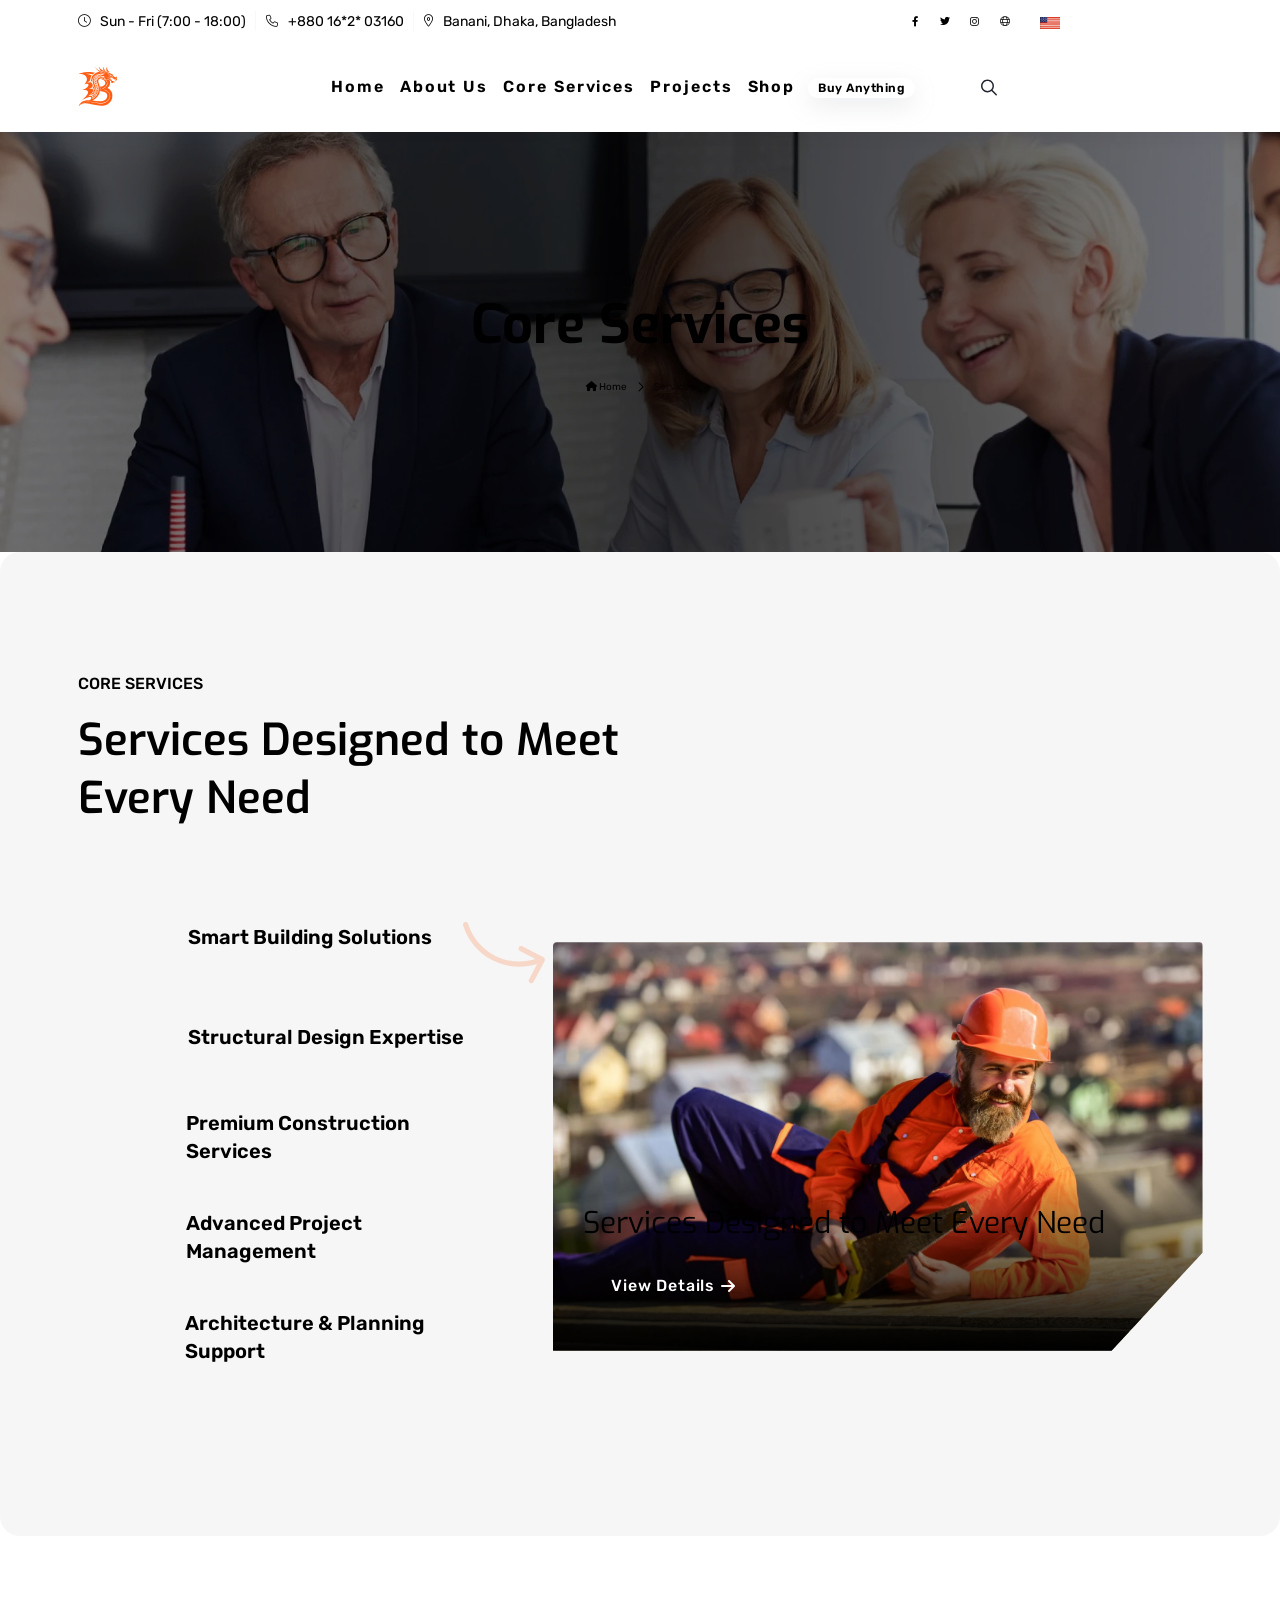
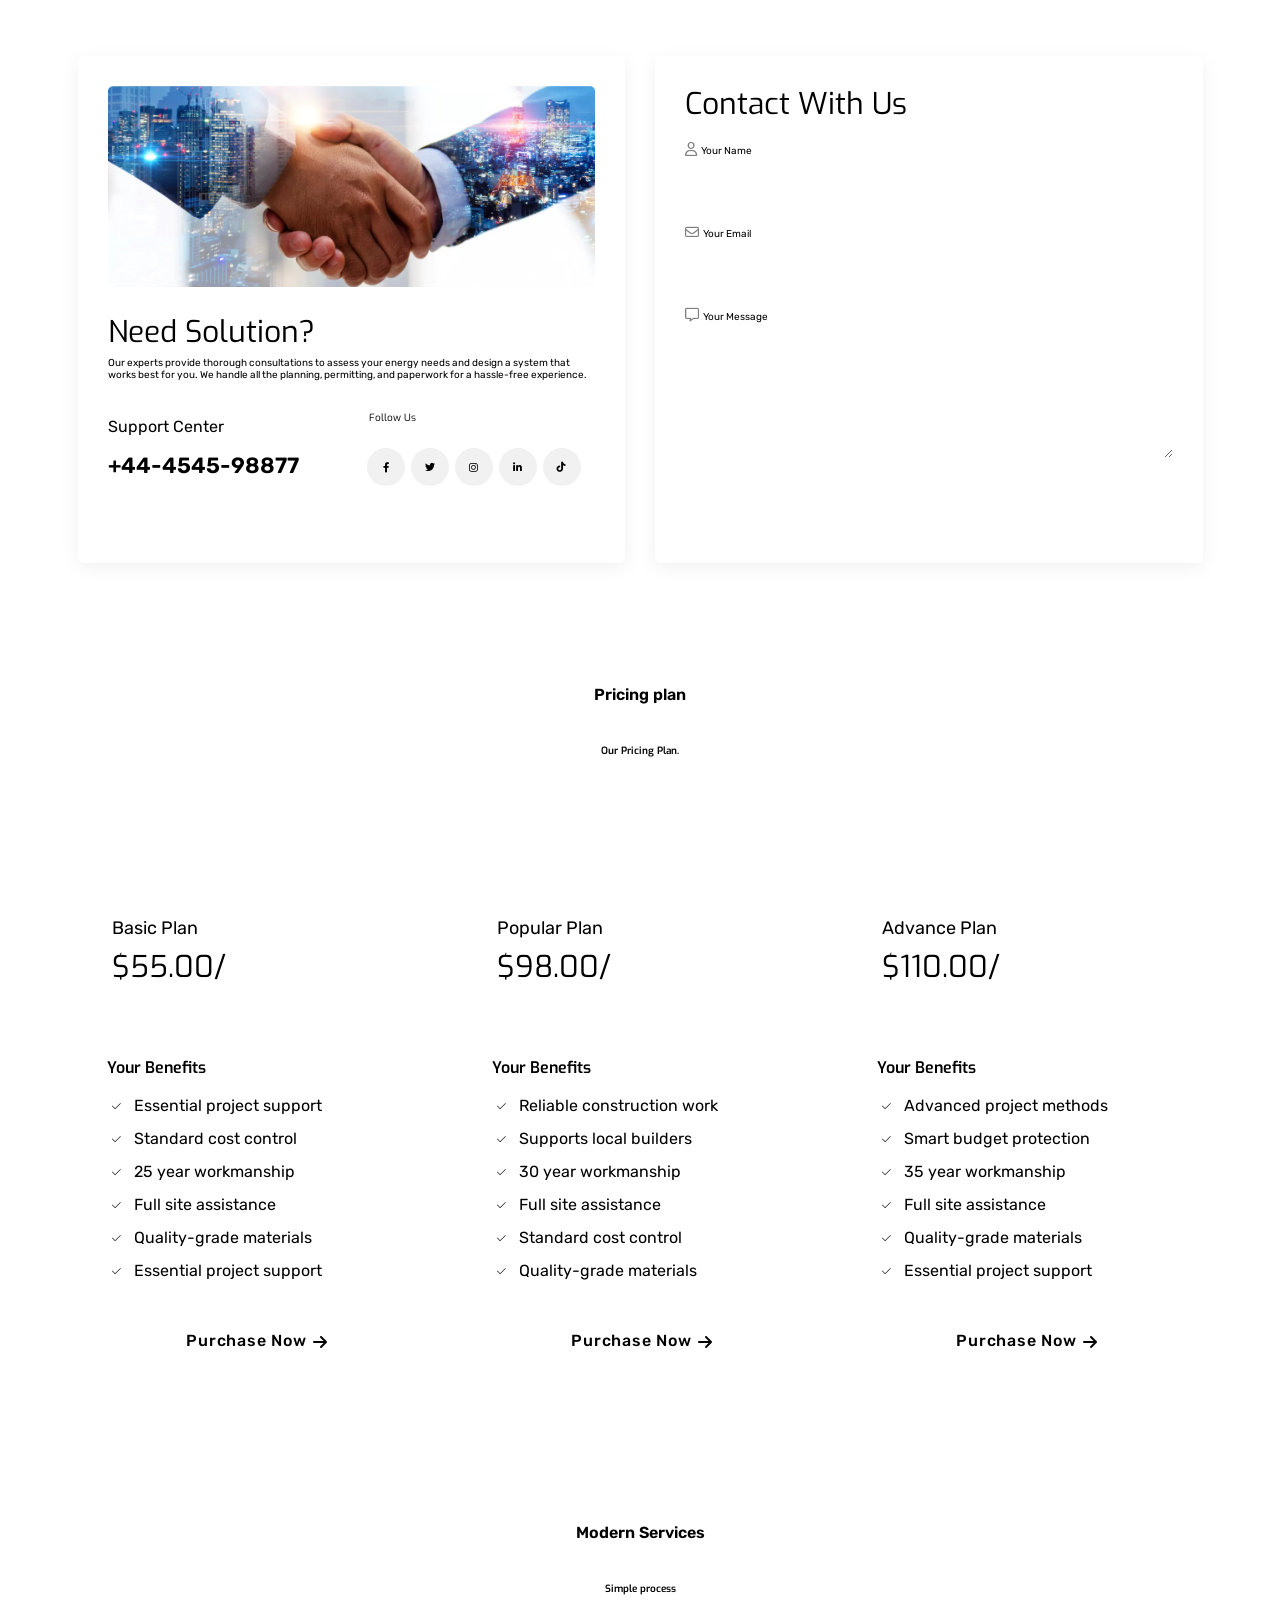
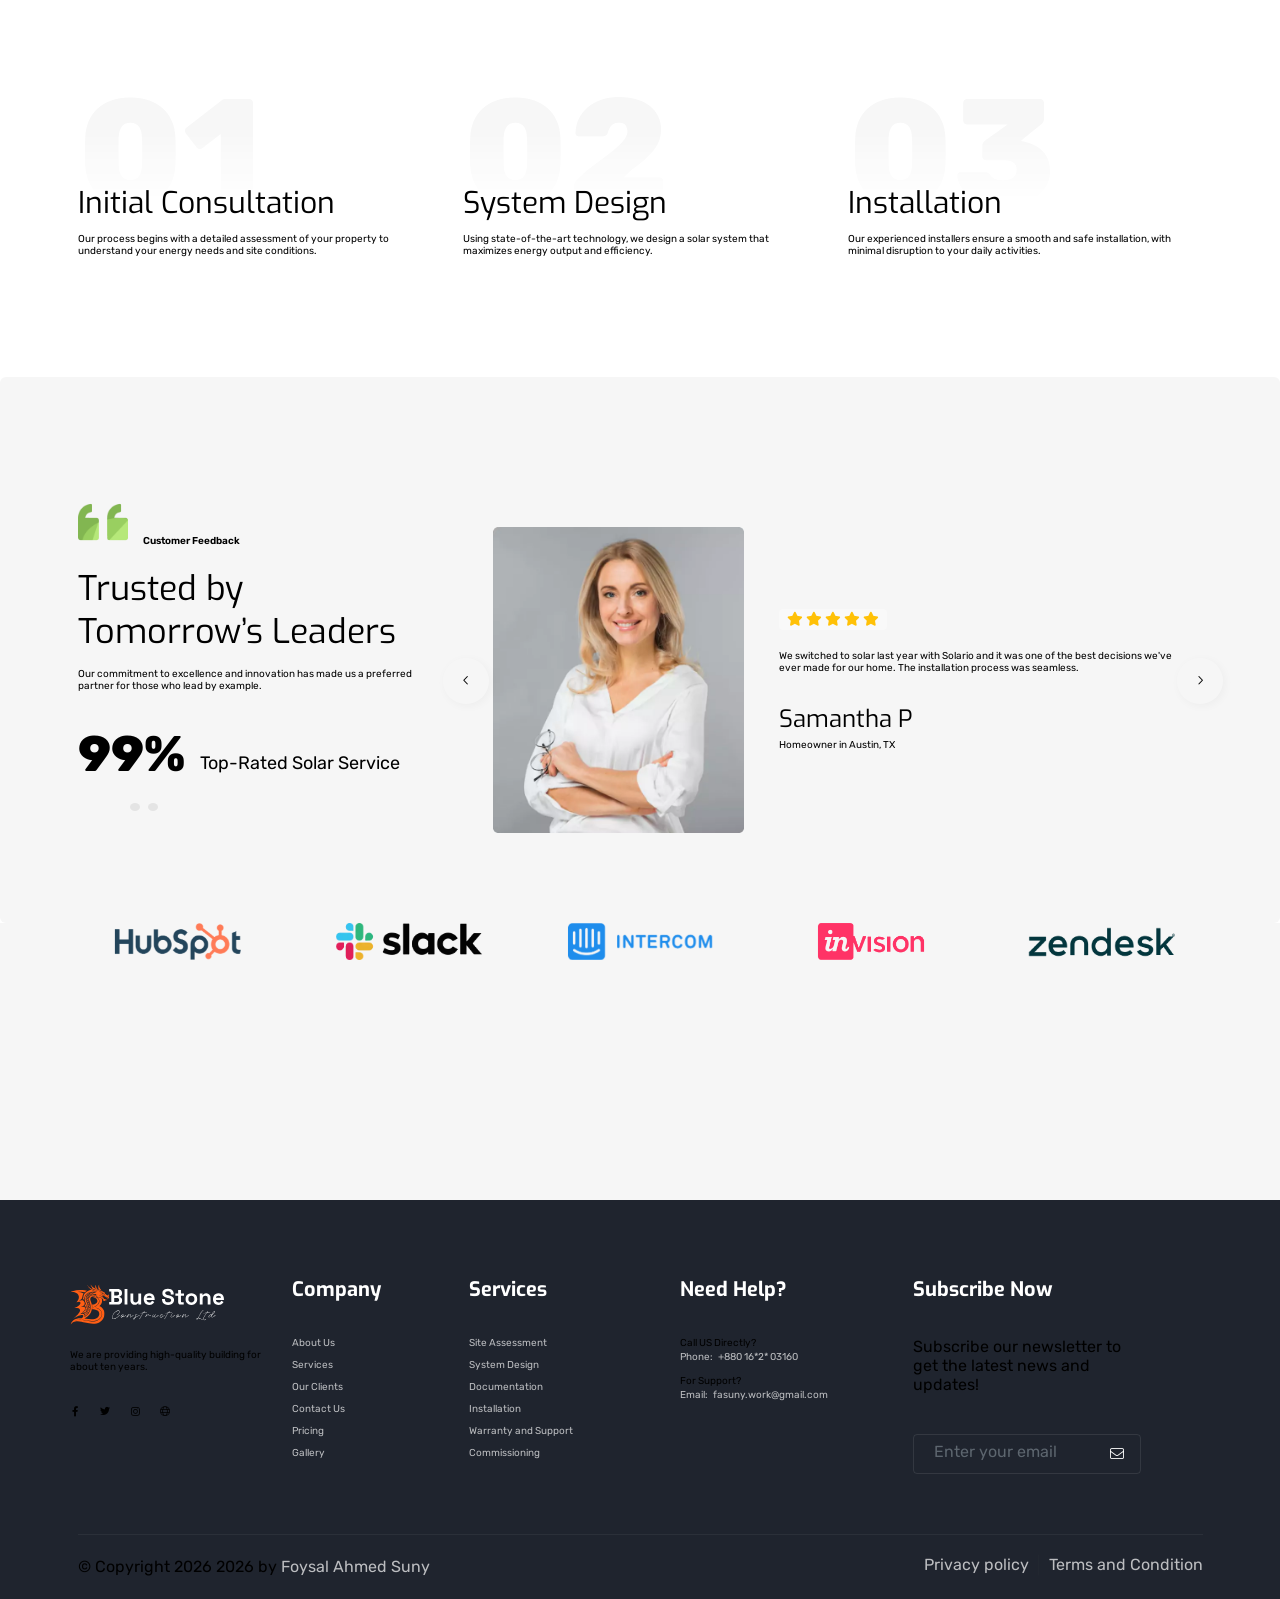
<file: core-services.html>
<!DOCTYPE html>
<html lang="en">


<head>
    <link rel="preconnect" href="https://fonts.googleapis.com/">
    <link rel="preconnect" href="https://fonts.gstatic.com/" crossorigin>

    <meta charset="UTF-8">
    <meta http-equiv="X-UA-Compatible" content="IE=edge">
    <meta name="viewport" content="width=device-width, initial-scale=1.0">
    <meta name="description" content="A modern and responsive construction website template built for construction, interior design, handyman, plumber, renovation and maintenance businesses. Clean design, fast performance and SEO optimized for professional service websites.">
    <!-- Place favicon.ico in the root directory -->
    <link rel="shortcut icon" type="image/x-icon" href="assets/images/fav.svg">
    <title>BlueStone Construction Ltd.</title>

    <link rel="preload" as="style" href="https://fonts.googleapis.com/css2?family=Rubik:ital,wght@0,300..900&amp;display=swap" onload="this.onload=null;this.rel='stylesheet'">
    <link rel="preload" as="style" href="https://fonts.googleapis.com/css2?family=Exo:ital,wght@0,100..900&amp;display=swap" onload="this.onload=null;this.rel='stylesheet'">
    <noscript>
        <link rel="stylesheet" href="https://fonts.googleapis.com/css2?family=Rubik:ital,wght@0,300..900&amp;display=swap">
        <link rel="stylesheet" href="https://fonts.googleapis.com/css2?family=Exo:ital,wght@0,100..900&amp;display=swap">
    </noscript>

    <!-- fontawesome css -->
    <link rel="preload" href="assets/css/plugins/fontawesome.css" as="style" onload="this.rel='stylesheet'">
    <link rel="preload" href="assets/css/plugins/swiper.css" as="style" onload="this.rel='stylesheet'">
    <!-- <link rel="preload" href="assets/css/plugins/aos.css" as="style" onload="this.rel='stylesheet'"> -->
    <link rel="preload" href="assets/css/plugins/unicons.css" as="style" onload="this.rel='stylesheet'">
    <link rel="preload" href="assets/css/plugins/metismenu.css" as="style" onload="this.rel='stylesheet'">
    <link rel="preload" href="assets/css/plugins/magnific-popup.css" as="style" onload="this.rel='stylesheet'">
    <link rel="preload" href="assets/css/plugins/hover-revel.css" as="style" onload="this.rel='stylesheet'">
    <link rel="preload" href="assets/css/plugins/timepickers.min.css" as="style" onload="this.rel='stylesheet'">
    <link rel="preload" href="assets/css/plugins/odometer.css" as="style" onload="this.rel='stylesheet'">
    <!-- bootstrap css -->
    <link rel="preload" href="assets/css/vendor/bootstrap.min.css" as="style" onload="this.rel='stylesheet'">
    <link rel="preload" as="image" href="assets/images/banner/12.webp">

    <style>
        .slider-img-seven {
            background: url(https://html.inversweb.com/images/banner/12.webp);
        }
    </style>

    <!-- main css -->
    <link rel="stylesheet" href="assets/css/style.css">
</head>



<body class="home-five home-green">

    <!-- Header Start -->
    <div class="loader-wrapper">
        <div class="loader">
        </div>
        <div class="loader-section section-left"></div>
        <div class="loader-section section-right"></div>
    </div>

    <!-- header srea start -->
    <header class="header-one header-four header--sticky header-sticky-smooth">
        <!-- header top -->
        <div class="header-top overflow-visible">
            <div class="container-header">
                <div class="row">
                    <div class="col-lg-12">
                        <div class="header-top-wrapper">
                            <!-- left area header top -->
                            <div class="left">
                                <!-- single map area -->
                                <div class="single-component info-con">
                                    <div class="icon">
                                        <i class="fal fa-clock"></i>
                                    </div>
                                    <div class="info">
                                        <span>Sun - Fri (7:00 - 18:00)</span>
                                    </div>
                                </div>
                                <!-- single map area -->
                                <!-- single map area -->
                                <div class="single-component info-con">
                                    <div class="icon">
                                        <i class="fal fa-phone"></i>
                                    </div>
                                    <div class="info">
                                        <span><a href="call-to_00449922299.html">+880 16*2* 03160</a></span>
                                    </div>
                                </div>
                                <!-- single map area -->
                                <!-- single map area -->
                                <div class="single-component info-con">
                                    <div class="icon">
                                        <i class="fal fa-map-marker-alt"></i>
                                    </div>
                                    <div class="info">
                                        <span>Banani, Dhaka, Bangladesh</span>
                                    </div>
                                </div>
                                <!-- single map area -->
                            </div>
                            <!-- right area strat -->
                            <div class="right">
                                <ul class="social-wrapper-1 hover-bg-white">
                                    <li class="single"><a target="_blank" href="https://www.facebook.com/"><i class="fab fa-facebook-f"></i></a></li>
                                    <li class="single"><a target="_blank" href="https://x.com/"><i class="fab fa-twitter"></i></a></li>
                                    <li class="single"><a target="_blank" href="https://www.instagram.com/"><i class="fab fa-instagram"></i></a></li>
                                    <li class="single"><a target="_blank" href="https://dribbble.com/"><i class="fal fa-globe"></i></a></li>
                                </ul>

                                <div class="header-info ml--10">
                                    <ul class="tmp-dropdown-menu switcher-language">
                                        <li class="has-child-menu">
                                            <a href="#">
                                                <img class="left-image" src="assets/images/others/en-us.png" alt="Language Images">
                                                <span class="menu-item">English</span>
                                                <i class="right-icon fa-solid fa-chevron-down"></i>
                                            </a>
                                            <ul class="sub-menu">
                                                <li>
                                                    <a href="#">
                                                        <img class="left-image" src="assets/images/others/fr.png" alt="Language Images">
                                                        <span class="menu-item">Français</span>
                                                    </a>
                                                </li>
                                                <li>
                                                    <a href="#">
                                                        <img class="left-image" src="assets/images/others/de.png" alt="Language Images">
                                                        <span class="menu-item">Deutsch</span>
                                                    </a>
                                                </li>
                                            </ul>
                                        </li>
                                    </ul>
                                </div>

                                <div class="header-info ml--5">
                                    <ul class="tmp-dropdown-menu switcher-language">
                                        <li class="has-child-menu">
                                            <a href="#">
                                                <span class="menu-item">USD</span>
                                                <i class="right-icon fa-solid fa-chevron-down"></i>
                                            </a>
                                            <ul class="sub-menu hover-reverse">
                                                <li>
                                                    <a href="#">
                                                        <span class="menu-item">EUR</span>
                                                    </a>
                                                </li>
                                                <li>
                                                    <a href="#">
                                                        <span class="menu-item">GBP</span>
                                                    </a>
                                                </li>
                                            </ul>
                                        </li>
                                    </ul>
                                </div>


                            </div>
                        </div>
                    </div>
                </div>
            </div>
        </div>
        <!-- header bottom -->
        <!-- header style hear -->
        <div class="header-main header-main-2">
            <div class="container-3">
                <div class="row">
                    <div class="col-lg-12">
                        <div class="header-mid-one-wrapper wrapper-two">
                            <div class="logo-area">
                                <a href="index.html">
                                    <img src="assets/images/logo/02-main.svg" alt="logo">
                                </a>
                            </div>
                            <div class="nav-area">
                                <ul class="mainmenu">
                                    <li >
                                        <a href="index.html">Home</a>
                                        <!-- <div class="tmp-mega-menu with-home-demos">
                                            <div class="wrapper demos-area-drop-down">
                                                <div class="row row--0">
                                                    <div class="col-lg-12">

                                                        <ul class="mega-menu-item">
                                                            <li>
                                                                <a href="index.html" class="thumbnail-demos">
                                                                    <img loading="lazy" src="assets/images/demos/01.webp" alt="">
                                                                </a>
                                                                <a href="index.html">Construction Company <span class="btn-icon"><i class="fa-solid fa-arrow-right"></i></span></a>
                                                            </li>
                                                            <li>
                                                                <a href="index-two.html" class="thumbnail-demos">
                                                                    <img loading="lazy" src="assets/images/demos/02.webp" alt="">
                                                                </a>
                                                                <a href="index-two.html">Home Renovation <span class="btn-icon"><i class="fa-solid fa-arrow-right"></i></span></a>
                                                            </li>
                                                            <li>
                                                                <a href="index-eleven.html" class="thumbnail-demos">
                                                                    <img loading="lazy" src="assets/images/demos/11.webp" alt="">
                                                                </a>
                                                                <a href="index-eleven.html">Renovation Classic <span class="btn-icon"><i class="fa-solid fa-arrow-right"></i></span></a>
                                                            </li>
                                                            <li>
                                                                <a href="index-twelve.html" class="thumbnail-demos">
                                                                    <img loading="lazy" src="assets/images/demos/12.webp" alt="">
                                                                </a>
                                                                <a href="index-twelve.html">Factory & Industrial <span class="btn-icon"><i class="fa-solid fa-arrow-right"></i></span></a>
                                                            </li>

                                                            <li>
                                                                <a href="index-three.html" class="thumbnail-demos">
                                                                    <img loading="lazy" src="assets/images/demos/03.webp" alt="">
                                                                </a>
                                                                <a href="index-three.html">Construction Services <span class="btn-icon"><i class="fa-solid fa-arrow-right"></i></span></a>
                                                            </li>
                                                            <li>
                                                                <a href="index-four.html" class="thumbnail-demos">
                                                                    <img loading="lazy" src="assets/images/demos/04.webp" alt="">
                                                                </a>
                                                                <a href="index-four.html">Elevate Builders <span class="btn-icon"><i class="fa-solid fa-arrow-right"></i></span></a>
                                                            </li>
                                                            <li>
                                                                <a href="index-five.html" class="thumbnail-demos">
                                                                    <img loading="lazy" src="assets/images/demos/05.webp" alt="">
                                                                </a>
                                                                <a href="index-five.html">Modern Construction <span class="btn-icon"><i class="fa-solid fa-arrow-right"></i></span></a>
                                                            </li>
                                                            <li>
                                                                <a href="index-six.html" class="thumbnail-demos">
                                                                    <img loading="lazy" src="assets/images/demos/06.webp" alt="">
                                                                </a>
                                                                <a href="index-six.html">Demo Construction <span class="btn-icon"><i class="fa-solid fa-arrow-right"></i></span></a>
                                                            </li>
                                                            <li>
                                                                <a href="index-seven.html" class="thumbnail-demos">
                                                                    <img loading="lazy" src="assets/images/demos/07.webp" alt="">
                                                                </a>
                                                                <a href="index-seven.html">Construction Shop <span class="btn-icon"><i class="fa-solid fa-arrow-right"></i></span></a>
                                                            </li>
                                                            <li>
                                                                <a href="index-eight.html" class="thumbnail-demos">
                                                                    <img loading="lazy" src="assets/images/demos/08.webp" alt="">
                                                                </a>
                                                                <a href="index-eight.html">Eco Build <span class="btn-icon"><i class="fa-solid fa-arrow-right"></i></span></a>
                                                            </li>

                                                            <li>
                                                                <a href="index-eighteen.html" class="thumbnail-demos">
                                                                    <img loading="lazy" src="assets/images/demos/18.webp" alt="">
                                                                </a>
                                                                <a href="index-eighteen.html">Industrial Solutions <span class="btn-icon"><i class="fa-solid fa-arrow-right"></i></span></a>
                                                            </li>
                                                            <li>
                                                                <a href="index-nine.html" class="thumbnail-demos">
                                                                    <img loading="lazy" src="assets/images/demos/09.webp" alt="">
                                                                </a>
                                                                <a href="index-nine.html">Building & Structure <span class="btn-icon"><i class="fa-solid fa-arrow-right"></i></span></a>
                                                            </li>
                                                            <li>
                                                                <a href="index-ten.html" class="thumbnail-demos">
                                                                    <img loading="lazy" src="assets/images/demos/10.webp" alt="">
                                                                </a>
                                                                <a href="index-ten.html">Horizon Constructions <span class="btn-icon"><i class="fa-solid fa-arrow-right"></i></span></a>
                                                            </li>
                                                            <li>
                                                                <a href="index-thirteen.html" class="thumbnail-demos">
                                                                    <img loading="lazy" src="assets/images/demos/13.webp" alt="">
                                                                </a>
                                                                <a href="index-thirteen.html">Remodeling & Renovation <span class="btn-icon"><i class="fa-solid fa-arrow-right"></i></span></a>
                                                            </li>
                                                            <li>
                                                                <a href="index-fourteen.html" class="thumbnail-demos">
                                                                    <img loading="lazy" src="assets/images/demos/14.webp" alt="">
                                                                </a>
                                                                <a href="index-fourteen.html">Architecture & Interior <span class="btn-icon"><i class="fa-solid fa-arrow-right"></i></span></a>
                                                            </li>
                                                            <li>
                                                                <a href="index-fifteen.html" class="thumbnail-demos">
                                                                    <img loading="lazy" src="assets/images/demos/15.webp" alt="">
                                                                </a>
                                                                <a href="index-fifteen.html">Construction Video Showcase <span class="btn-icon"><i class="fa-solid fa-arrow-right"></i></span></a>
                                                            </li>
                                                            <li>
                                                                <a href="index-sixteen.html" class="thumbnail-demos">
                                                                    <img loading="lazy" src="assets/images/demos/16.webp" alt="">
                                                                </a>
                                                                <a href="index-sixteen.html">Engineering Services <span class="btn-icon"><i class="fa-solid fa-arrow-right"></i></span></a>
                                                            </li>
                                                            <li>
                                                                <a href="index-seventeen.html" class="thumbnail-demos">
                                                                    <img loading="lazy" src="assets/images/demos/17.webp" alt="">
                                                                </a>
                                                                <a href="index-seventeen.html">Handyman Workshop <span class="btn-icon"><i class="fa-solid fa-arrow-right"></i></span></a>
                                                            </li>
                                                            <li>
                                                                <a href="index-nineteen.html" class="thumbnail-demos">
                                                                    <img loading="lazy" src="assets/images/demos/19.webp" alt="">
                                                                </a>
                                                                <a href="index-nineteen.html">Investor Demo <span class="btn-icon"><i class="fa-solid fa-arrow-right"></i></span></a>
                                                            </li>
                                                            <li>
                                                                <a href="index-twenty.html" class="thumbnail-demos">
                                                                    <img loading="lazy" src="assets/images/demos/20.webp" alt="">
                                                                </a>
                                                                <a href="index-twenty.html">Carpenter Services <span class="btn-icon"><i class="fa-solid fa-arrow-right"></i></span></a>
                                                            </li>
                                                        </ul>

                                                        <div class="load-demo-btn-wrap ptb--10">
                                                            <div class="load-demo-btn text-center">
                                                                <span class="color-white b3">Scroll to view more 
                                        <svg xmlns="http://www.w3.org/2000/svg" width="16" height="16" fill="currentColor" class="bi bi-arrow-down-up" viewBox="0 0 16 16">
                                            <path fill-rule="evenodd" d="M11.5 15a.5.5 0 0 0 .5-.5V2.707l3.146 3.147a.5.5 0 0 0 .708-.708l-4-4a.5.5 0 0 0-.708 0l-4 4a.5.5 0 1 0 .708.708L11 2.707V14.5a.5.5 0 0 0 .5.5zm-7-14a.5.5 0 0 1 .5.5v11.793l3.146-3.147a.5.5 0 0 1 .708.708l-4 4a.5.5 0 0 1-.708 0l-4-4a.5.5 0 0 1 .708-.708L4 13.293V1.5a.5.5 0 0 1 .5-.5z"></path>
                                        </svg>
                                    </span>
                                                            </div>
                                                        </div>

                                                    </div>
                                                </div>
                                            </div>
                                        </div> -->

                                    </li>

                                    <li >
                                        <a href="about-us.html">About Us</a>
                                      <!--  <div class="tmp-mega-menu">
                                            <div class="wrapper inner-page">
                                                <div class="container">

                                                    <div class="row g-5">

                                                      Column 1 : About & Basics 
                                                        <div class="col-lg-3">
                                                            <h3 class="inversweb-short-title">About & Basics</h3>
                                                            <ul class="mega-menu-item with-list parent-nav">
                                                                <li><a href="about.html">About Us</a></li>
                                                                <li><a href="about-2.html">About Us 2</a></li>
                                                                <li><a href="company-history.html">Company History</a></li>
                                                                <li><a href="company-value.html">Company Value</a></li>
                                                                <li><a href="our-vision.html">Our Vision</a></li>
                                                                <li><a href="working-process.html">Working Process</a></li>
                                                                <li><a href="safety.html">Safety</a></li>
                                                                <li><a href="pricing.html">Pricing</a></li>
                                                                <li><a href="button.html">Button</a></li>
                                                            </ul>
                                                        </div>

                                                         Column 2 : Career & Jobs 
                                                        <div class="col-lg-3">
                                                            <h3 class="inversweb-short-title">Career & Events</h3>
                                                            <ul class="mega-menu-item with-list parent-nav">
                                                                <li><a href="career.html">Career</a></li>
                                                                <li><a href="career-2.html">Career 2</a></li>
                                                                <li><a href="career-details.html">Career Details</a></li>
                                                                <li><a href="career-details-2.html">Career Details 2</a></li>
                                                                <li><a href="application.html">Apply Job</a></li>
                                                                <li><a href="events.html">Our Events</a></li>
                                                                <li><a href="events-list.html">Our Events List</a></li>
                                                                <li><a href="event-details.html">Event Details</a></li>
                                                                <li><a href="faq.html">Faq's</a></li>
                                                            </ul>
                                                        </div>

                                                       Column 3 : Team & Media 
                                                        <div class="col-lg-3">
                                                            <h3 class="inversweb-short-title">Team & Media</h3>
                                                            <ul class="mega-menu-item with-list parent-nav">
                                                                <li><a href="team.html">Team One</a></li>
                                                                <li><a href="team-two.html">Team Two</a></li>
                                                                <li><a href="team-three.html">Team Three</a></li>
                                                                <li><a href="team-four.html">Team Four</a></li>
                                                                <li><a href="team-details.html">Team Details</a></li>
                                                                <li><a href="clients.html">Our Clients</a></li>
                                                                <li><a href="gallery.html">Company Gallery</a></li>
                                                                <li><a href="before-after.html">Before After</a></li>
                                                                <li><a href="award.html">Awards</a></li>
                                                            </ul>
                                                        </div>

                                                         Column 4 : Contact, Utility & Legal 
                                                        <div class="col-lg-3">
                                                            <h3 class="inversweb-short-title">Contact & Legal</h3>
                                                            <ul class="mega-menu-item with-list parent-nav">
                                                                <li><a href="contact.html">Contact</a></li>
                                                                <li><a href="contact-2.html">Contact 2</a></li>
                                                                <li><a href="office-branch.html">Our Office Branch</a></li>
                                                                <li><a href="sustainability.html">Sustainability</a></li>
                                                                <li><a href="coming-soon.html">Coming Soon</a></li>
                                                                <li><a href="404.html">404</a></li>
                                                                <li><a href="privacy-policy.html">Privacy Policy</a></li>
                                                                <li><a href="terms-condition.html">Terms & Condition</a></li>
                                                                <li><a target="_blank" href="http://doc.inversweb.com/constx">Documentation</a></li>
                                                            </ul>
                                                        </div>

                                                    </div>


                                                </div>
                                            </div>
                                        </div>  -->
                                    </li>


                                    <li >
                                        <a href="core-services.html">Core Services</a>
                                        <!-- 
                                        <div class="tmp-mega-menu width-small-mega">
                                            <div class="wrapper">

                                                <div class="row row--15">
                                                    <div class="col-lg-12 col-xl-6 col-xxl-6 single-mega-item">
                                                        <h3 class="tmp-short-title">Service Layout</h3>
                                                        <ul class="mega-menu-item mb--20">
                                                            <li><a href="service.html">Service Default</a></li>
                                                            <li><a href="service-two.html">Service Two Swiper</a></li>
                                                            <li><a href="service-three.html">Service Card Style</a></li>
                                                            <li><a href="service-three-four.html">Service Style Four</a></li>
                                                            <li><a href="service-five.html">Service Swiper Flow</a></li>
                                                            <li><a href="service-six.html">Service Style Fluid</a></li>

                                                            <li><a href="#">Service Modern <span class="invers-badge-card">Coming</span></a></li>
                                                        </ul>
                                                    </div>
                                                    <div class="col-lg-12 col-xl-6 col-xxl-6 single-mega-item">
                                                        <h3 class="tmp-short-title">Service We Provide</h3>
                                                        <ul class="mega-menu-item mb--20">
                                                            <li><a href="service-details.html">Service Details</a></li>
                                                            <li><a href="service-details-two.html">Service Details Two</a></li>
                                                            <li><a href="service-details-slide.html">Service Details Slide</a></li>
                                                            <li><a href="service-details-gallery.html">Service Details Gallery</a></li>
                                                            <li><a href="service-details-video.html">Service Details Video</a></li>
                                                            <li><a href="service-details-popup-video.html">Style Video Popup</a></li>
                                                            <li><a href="service-details-classic.html">Style Classic <span class="invers-badge-card">Hot</span></a></li>
                                                        </ul>
                                                    </div>
                                                </div>
                                                <div class="row">
                                                    <div class="col-lg-12">
                                                        <div class="mega-top-banner">
                                                            <div class="content">
                                                                <h4 class="title">Do You Need Custom Service?</h4>
                                                                <p class="description">Complete Building Solutions for You, All Services in One Place.</p>
                                                            </div>

                                                            <a href="contact.html" class="tmp-btn btn-primary hover-icon-reverse btn-sm">
                                                                <span class="icon-reverse-wrapper">
                                        <span class="btn-text">Contact Us</span>
                                                                <span class="btn-icon"><i class="fa-solid fa-arrow-right"></i></span>
                                                                <span class="btn-icon"><i class="fa-solid fa-arrow-right"></i></span>
                                                                </span>
                                                            </a>
                                                        </div>
                                                    </div>
                                                </div>

                                            </div>
                                        </div> -->
                                    </li>
                                    <li >
                                        <a href="projects.html">Projects</a>
                                        <!-- <ul class="submenu parent-nav">
                                            <li><a href="portfolio.html">Project One</a></li>
                                            <li><a href="portfolio-two.html">Project Two</a></li>
                                            <li><a href="portfolio-three.html">Project Three</a></li>
                                            <li class="has-third-lev">
                                                <a href="#">Portfolio Details <i class="fa-solid fa-chevron-right"></i></a>
                                                <ul class="submenu">
                                                    <li><a href="portfolio-details.html">Default Style</a></li>
                                                    <li><a href="portfolio-details-2.html">Default Style Two</a></li>
                                                    <li><a href="portfolio-details-before-after.html">Before After</a></li>
                                                    <li><a href="portfolio-details-gallery.html">Formet Gallery</a></li>
                                                    <li><a href="portfolio-details-video.html">Formet Video</a></li>
                                                    <li><a href="portfolio-details-slide.html">Formet Slide</a></li>
                                                    <li><a href="portfolio-details-video-popup.html">Video Popup</a></li>
                                                </ul>
                                            </li>
                                        </ul> -->
                                    </li>

                                    <li >
                                        <a href="shop.html">Shop <span class="invers-badge-card">Buy Anything</span></a>
                                        <!-- <ul class="submenu parent-nav">

                                            <li><a href="shop.html">Shop <span class="invers-badge-card">Sale Anything</span></a>
                                            </li>
                                            <li><a href="shop-sidebar-left.html">Shop Sidebar</a>
                                            </li>
                                            <li><a href="shop-details.html">Shop Details</a>
                                            </li>
                                            <li><a href="cart.html">Cart</a>
                                            </li>
                                            <li><a href="checkout.html">Checkout</a>
                                            </li>
                                            <li><a href="wishlist.html">Wishlist</a>
                                            </li>
                                            <li><a href="compare.html">Compare</a>
                                            </li>

                                            <li class="has-third-lev">
                                                <a href="#">Dashboard <i class="fa-solid fa-chevron-right"></i></a>
                                                <ul class="submenu">
                                                    <li><a href="my-account.html">My Account</a></li>
                                                    <li><a href="manage-profile.html">Manage Profile</a></li>
                                                    <li><a href="my-order.html">My Order</a></li>
                                                    <li><a href="address-booking.html">Address Booking</a></li>
                                                    <li><a href="reward-point.html">Reward Point</a></li>
                                                    <li><a href="follow-wishlist.html">Follow Wishlist</a></li>
                                                    <li><a href="login.html">Login & Register</a></li>
                                                </ul>
                                            </li>

                                        </ul> -->
                                    </li>


                                  <!--   <li class="main-nav has-dropdown mega-menu has-menu-child-item position-static">
                                        <a href="#">Blog</a>
                                        <div class="tmp-mega-menu width-small-mega mega-card-view">
                                            <div class="wrapper">
                                                <div class="row row--15">
                                                    <div class="col-lg-12 col-xl-4 col-xxl-4 single-mega-item ">
                                                        <h3 class="tmp-short-title">Blog Styles</h3>
                                                        <ul class="mega-menu-item">
                                                            <li><a href="blog.html">Blog Grid</a></li>
                                                            <li><a href="blog-list.html">Blog List</a></li>
                                                            <li><a href="blog-list-2.html">Blog List Two</a></li>
                                                            <li><a href="blog-list-3.html">Blog List Three</a></li>
                                                            <li><a href="blog-bento.html">Blog Bento</a></li>
                                                            <li><a href="blog-bento-2.html">Blog Bento Two</a></li>
                                                            <li><a href="blog-bento-3.html">Blog Bento Three</a></li>
                                                            <li><a href="blog-minimal.html">Blog Minimal</a></li>
                                                        </ul>
                                                    </div>
                                                    <div class="col-lg-12 col-xl-4 col-xxl-4 single-mega-item">
                                                        <h3 class="tmp-short-title blink-live">Recent Post</h3>
                                                        <ul class="mega-menu-item overflow-y-visiblity">
                                                            <li><a href="blog-details.html">Blog Details</a></li>
                                                            <li><a href="blog-details-bg-image.html">Blog Details Bg Image</a></li>
                                                            <li><a href="blog-details-gallery.html">Blog Details Gallery</a></li>
                                                            <li><a href="blog-details-video.html">Blog Details Video</a></li>
                                                            <li><a href="blog-details-video-popup.html">Blog Details Video Popup</a></li>
                                                            <li><a href="blog-details-quote.html">Blog Details Quote</a></li>
                                                            <li><a href="blog-details-classic.html">Blog Details Classic</a></li>
                                                            <li><a href="blog-details-classic-video.html">Blog Classic Video</a></li>
                                                            <li><a href="blog-details-right-sidebar.html">Blog Details Sidebar</a></li>
                                                            <li><a href="blog-details-left-sidebar.html">Blog Details Left Sidebar</a></li>
                                                            <li><a href="#">Minimal Style<span class="invers-badge-card">Coming</span></a></li>
                                                        </ul>
                                                    </div>
                                                    <div class="col-lg-12 col-xl-4 col-xxl-4 single-mega-item">
                                                        <div class="tmp-ads-wrapper">
                                                            <a class="d-block" href="blog-details.html"><img src="assets/images/blog/48.webp" alt="Solar Images"></a>
                                                        </div>
                                                    </div>
                                                </div>
                                            </div>
                                        </div>
                                    </li> -->



                                </ul>
                            </div>
                            <div class="header-right">
                                <div class="cart-search-area">
                                    <!-- <a href="javascript:void(0)" class="cart-btn cart cart-icon hover-bg-light">
                                    <img src="assets/images/shop/cart.svg" alt="">
                                    <span class="bg-green">2</span>
                                </a> -->
                                    <a class="search-btn hover-bg-light" href="#canvasSearch" data-bs-toggle="offcanvas">
                                        <img src="assets/images/shop/search.svg" alt="">
                                    </a>
                                    <div class="dot-btn hover-bg-light">
                                        <!-- <img src="assets/images/shop/dot.svg" alt=""> -->
                                        <span class="offcanvas-trigger">
                                        <span class="offcanvas-bars">
                                            <span></span>
                                        <span></span>
                                        <span></span>
                                        </span>
                                        </span>
                                    </div>
                                </div>
                                <!-- single map area -->
                                <div class="single-component">
                                    <a href="contact.html" class="tmp-btn btn-primary button-flip btn-sm">
                                        <span data-text="Get Started">Get Started</span>
                                    </a>
                                    <div class="menu-area d-block" id="menu-btn">
                                        <div class="icon">
                                            <svg xmlns="http://www.w3.org/2000/svg" width="18" height="16" viewBox="0 0 18 16" fill="none">
                                                <rect width="18" height="2" fill="#0C0A0A"></rect>
                                                <rect y="7" width="18" height="2" fill="#0C0A0A"></rect>
                                                <rect y="14" width="18" height="2" fill="#0C0A0A"></rect>
                                            </svg>
                                        </div>
                                    </div>
                                </div>
                                <!-- single map area -->
                            </div>
                        </div>
                    </div>
                </div>
            </div>
        </div>
        <!-- header style hearm end -->
    </header>
    <!-- header area end -->

    <!-- Header End -->
    <!-- Breadcrumb Start -->
    <!-- tmp breadcrumba area start -->
    <div class="tmp-bread-crumb-area bg-breadcrumb bg-image-breadcrumb bg_image">
        <div class="container-3">
            <div class="row">
                <div class="col-lg-12">
                    <!-- bread crumb inner wrapper -->
                    <div class="breadcrumb-inner ptb--100 ptb_sm--100 text-center">
                        <h1 class="title">Core Services</h1>
                        <div class="meta">
                            <a href="index.html" class="prev"><i class="fa-solid fa-house"></i> Home</a>
                            <span><i class="fa-regular fa-chevron-right"></i></span>
                            <a href="#" class="next">Services</a>
                        </div>
                    </div>
                    <!-- bread crumb inner wrapper end -->
                </div>
            </div>
        </div>
    </div>
    <!-- tmp breadcrumba area end -->
    <!-- Breadcrumb End -->

    <!-- Service Area Start -->
    <section class="tmp-service-area bg-white-v2 tmp-section-gap">
        <div class="container-3">
            <div class="section-title-area-4">
                <p class="sub-title cg" data-sal="slide-up-large" data-sal-duration="1000" data-sal-delay="100">CORE SERVICES</p>
                <h2 class="section-title tmp-title-split" data-sal="slide-up-large" data-sal-duration="1000" data-sal-delay="200">Services Designed to Meet <br> Every Need</h2>
            </div>
            <div class="section-inner mt--50">
                <div class="tmp-tab-two-start">
                    <div class="row align-items-center">
                        <div class="col-lg-5">
                            <ul class="nav nav-tabs" id="myTab" role="tablist">
                                <li class="nav-item" role="presentation" data-sal="slide-up-large" data-sal-duration="1000" data-sal-delay="100">
                                    <button class="nav-link active" id="home-tab" data-bs-toggle="tab" data-bs-target="#home-tab-pane" type="button" role="tab" aria-controls="home-tab-pane" aria-selected="true">
                                        <svg width="39" height="38" viewBox="0 0 39 38" fill="none" xmlns="http://www.w3.org/2000/svg">
                                            <path d="M19.4996 4.57816C14.9903 4.57816 10.9684 5.93727 8.77464 8.16126C4.14339 12.9181 4.14339 25.0265 8.77464 29.7834C10.9684 32.0074 14.9293 33.3665 19.4996 33.3665C24.009 33.3665 28.0309 32.0074 30.2246 29.7834C34.8559 25.0265 34.8559 12.9181 30.2246 8.16126C28.0309 5.93727 24.009 4.57816 19.4996 4.57816ZM29.3715 28.9803C27.4215 30.9572 23.6434 32.1928 19.4996 32.1928C15.3559 32.1928 11.5778 30.9572 9.62776 28.9803C5.42308 24.7177 5.42308 13.2888 9.62776 9.02615C11.5778 7.04927 15.3559 5.81371 19.4996 5.81371C23.6434 5.81371 27.4215 7.04927 29.3715 9.02615C33.5762 13.2888 33.5762 24.6559 29.3715 28.9803Z" fill="#1F242E" />
                                            <path d="M28.7627 12.7314L26.7517 14.77L25.8377 14.3376L25.4111 13.4109L27.4221 11.3723C27.5439 11.2487 27.6049 11.0016 27.6049 10.8163C27.5439 10.6309 27.4221 10.4456 27.2392 10.3838C25.7767 9.88959 24.2533 10.322 23.1564 11.3723C22.1205 12.4225 21.7549 13.9669 22.1205 15.3878L20.2314 17.3029L18.0986 15.1407L18.6471 14.5847C18.8908 14.3376 18.8908 13.9669 18.6471 13.7198C18.4642 13.5345 18.4033 13.3491 18.3424 13.1638C18.2814 12.8549 18.4033 12.546 18.6471 12.2989C19.0736 11.8665 19.8049 11.99 20.4142 12.2371C20.658 12.3607 20.9017 12.2989 21.0846 12.1136C21.3283 11.9283 21.3283 11.5576 21.1455 11.3105L21.0846 11.2487C20.3533 10.4456 18.0986 9.39537 16.5142 10.2603C16.0267 10.5074 15.5392 10.878 15.1736 11.2487L11.4564 15.0171C11.2127 15.2642 11.2127 15.6349 11.4564 15.882L11.7002 16.1291L11.5174 16.3145C11.0299 16.0056 10.4205 16.0674 9.99393 16.4998L9.44549 17.0558C8.95799 17.55 8.95799 18.2913 9.44549 18.7856L11.0908 20.4536C11.3346 20.7007 11.6392 20.8242 11.9439 20.8242C12.2486 20.8242 12.5533 20.7007 12.7971 20.4536L13.3455 19.8976C13.5892 19.6505 13.7111 19.3416 13.7111 19.0327C13.7111 18.7856 13.6502 18.5385 13.5283 18.3531L13.7111 18.1678L13.9549 18.4149C14.0767 18.5385 14.1986 18.6002 14.3814 18.6002C14.5033 18.6002 14.6861 18.5385 14.808 18.4149L15.3564 17.8589L17.4892 20.0211L16.2096 21.3184C15.1127 21.1331 14.0158 21.5038 13.2236 22.2451C11.883 23.6042 11.883 25.7664 13.2236 27.0638C13.8939 27.7433 14.7471 28.0522 15.6002 28.0522C16.4533 28.0522 17.3064 27.7433 17.9767 27.0638C18.7689 26.2607 19.0736 25.1487 18.8908 24.0367L20.1705 22.7393L24.2533 26.8784C24.3752 27.002 24.4971 27.0638 24.6799 27.0638H24.8017C26.0814 26.8167 26.8736 26.0135 27.1174 24.7162C27.1783 24.5309 27.1174 24.3456 26.9346 24.1602L22.8517 20.0211L24.7408 18.106C26.1424 18.5385 27.6658 18.106 28.7017 17.0558C29.7986 15.9438 30.1642 14.3994 29.6767 12.9167C29.6158 12.7314 29.433 12.546 29.2502 12.546C29.1283 12.4843 28.8846 12.546 28.7627 12.7314ZM12.2486 17.9207C12.0049 18.1678 12.0049 18.5385 12.2486 18.7856L12.4924 19.0327L11.883 19.5887L10.2377 17.8589L10.7861 17.3029L11.0299 17.55C11.2736 17.7971 11.6392 17.7971 11.883 17.55L12.4924 16.9322L12.858 17.3029L12.2486 17.9207ZM14.3205 17.1176L12.6752 15.4496L15.9658 12.1136C16.2705 11.8047 16.6361 11.5576 17.0017 11.3105C17.0017 11.3105 17.0627 11.2487 17.1236 11.2487C17.4283 11.0634 17.7939 11.0634 18.1596 11.0634C18.0377 11.1251 17.9158 11.2487 17.7939 11.3723C17.3064 11.8665 17.0627 12.546 17.1846 13.2874C17.2455 13.5345 17.3064 13.8434 17.4283 14.0287L14.3205 17.1176ZM17.9158 23.4189C17.7939 23.5424 17.733 23.7896 17.7939 23.9749C18.0377 24.778 17.7939 25.5811 17.2455 26.1371C16.3924 27.002 14.9908 27.002 14.1377 26.1371C13.2846 25.2722 13.2846 23.8513 14.1377 22.9864C14.6861 22.4304 15.5392 22.1833 16.2705 22.4304C16.4533 22.4922 16.6971 22.4304 16.8189 22.3069L18.2814 20.8242L19.3783 21.9362L17.9158 23.4189ZM25.8986 24.778C25.7158 25.334 25.4111 25.6429 24.8627 25.8282L16.1486 16.994L17.1846 15.9438L25.8986 24.778ZM27.9096 16.2527C27.1174 17.0558 25.8986 17.3029 24.8627 16.8705C24.6189 16.8087 24.3752 16.8087 24.2533 16.994L22.1205 19.1562L21.0236 18.0442L23.1564 15.882C23.3392 15.6967 23.4002 15.4496 23.2783 15.2642C22.8517 14.214 23.0955 12.9785 23.8877 12.1754C24.3752 11.6811 25.0455 11.3723 25.7158 11.3105L24.2533 12.7931C24.0705 12.9785 24.0096 13.2256 24.1314 13.4727L24.8627 14.9554C24.9236 15.0789 24.9846 15.1407 25.1064 15.2025L26.5689 15.9438C26.8127 16.0674 27.0564 16.0056 27.2392 15.8202L28.7017 14.3376C28.7017 15.0789 28.3971 15.7585 27.9096 16.2527Z" fill="#1F242E" />
                                            <path d="M36.0141 13.5361C35.7703 12.8565 35.8312 11.9916 35.8922 11.065C35.9531 9.76764 36.0141 8.34675 35.2828 7.35831C34.5516 6.30809 33.2109 5.93742 31.9312 5.62854C31.0781 5.38143 30.225 5.19609 29.6766 4.76365C29.1281 4.33121 28.7016 3.65165 28.2141 2.84854C27.4828 1.73655 26.7516 0.562773 25.5328 0.13033C24.375 -0.240336 23.0953 0.253885 21.8766 0.686328C21.0844 1.05699 20.2312 1.42766 19.5 1.42766C18.7687 1.42766 17.9156 1.11877 17.1234 0.748106C15.9047 0.253885 14.6859 -0.240336 13.4672 0.192107C12.2484 0.624551 11.5172 1.73655 10.7859 2.91032C10.2984 3.65165 9.87187 4.39299 9.32344 4.82543C8.775 5.25787 7.92188 5.4432 7.06875 5.69031C5.78906 5.9992 4.50937 6.36987 3.71719 7.42009C2.98594 8.47031 3.04687 9.82941 3.10781 11.1267C3.16875 12.0534 3.22969 12.9183 2.98594 13.5978C2.80312 14.2156 2.25469 14.8952 1.70625 15.5747C0.853125 16.5632 0 17.6134 0 18.9725C0 20.3316 0.853125 21.3818 1.70625 22.432C2.25469 23.1116 2.80312 23.7912 2.98594 24.4089C3.22969 25.0885 3.16875 25.9534 3.10781 26.88C3.04687 28.1774 2.98594 29.5982 3.71719 30.5867C4.44844 31.6369 5.78906 32.0076 7.06875 32.3165C7.92188 32.5636 8.775 32.7489 9.32344 33.1814C9.87187 33.6138 10.2984 34.2933 10.7859 35.0965C11.5172 36.2085 12.2484 37.3822 13.4672 37.8147C14.625 38.1853 15.9047 37.6911 17.1234 37.2587C17.9156 36.9498 18.7687 36.5791 19.5 36.5791C20.2312 36.5791 21.0844 36.888 21.8766 37.2587C22.7906 37.6293 23.7047 38 24.6187 38C24.9234 38 25.2281 37.9382 25.5328 37.8764C26.7516 37.444 27.4828 36.332 28.2141 35.1582C28.7016 34.4169 29.1281 33.6756 29.6766 33.2431C30.225 32.8107 31.0781 32.6254 31.9312 32.3782C33.2109 32.0694 34.4906 31.6987 35.2828 30.6485C36.0141 29.5982 35.9531 28.2391 35.8922 26.9418C35.8312 26.0151 35.7703 25.1503 36.0141 24.4707C36.1969 23.8529 36.7453 23.1734 37.2938 22.4938C38.1469 21.4436 39 20.3934 39 19.0343C39 17.6752 38.1469 16.625 37.2938 15.5747C36.7453 14.8334 36.1969 14.1538 36.0141 13.5361ZM36.3797 21.6907C35.7703 22.432 35.1609 23.1734 34.8563 24.0383C34.5516 24.9649 34.6125 25.9534 34.6734 26.9418C34.7344 28.1156 34.7953 29.2276 34.3078 29.9071C33.8203 30.5867 32.7234 30.8956 31.6266 31.2045C30.7125 31.4516 29.7375 31.6987 28.9453 32.2547C28.2141 32.8107 27.6656 33.6138 27.1781 34.4787C26.5687 35.4671 25.9594 36.3938 25.1062 36.7027C24.3141 36.9498 23.3391 36.5791 22.2422 36.1467C21.3281 35.776 20.3531 35.4053 19.4391 35.4053C18.525 35.4053 17.55 35.776 16.6359 36.1467C15.6 36.5791 14.5641 36.9498 13.7719 36.7027C12.9187 36.4556 12.3703 35.4671 11.7 34.4787C11.2125 33.6756 10.6641 32.8107 9.93281 32.2547C9.20156 31.6987 8.22656 31.4516 7.25156 31.2045C6.15469 30.8956 5.05781 30.6485 4.57031 29.9071C4.08281 29.2276 4.14375 28.1156 4.20469 26.9418C4.26562 25.9534 4.32656 24.9031 4.02187 24.0383C3.77812 23.1734 3.10781 22.432 2.49844 21.6907C1.76719 20.764 1.03594 19.8992 1.03594 18.9725C1.03594 18.0458 1.76719 17.1809 2.49844 16.2543C3.10781 15.513 3.71719 14.7716 4.02187 13.9067C4.32656 12.9801 4.26562 11.9916 4.20469 11.0032C4.14375 9.82941 4.08281 8.71742 4.57031 8.03786C5.05781 7.35831 6.15469 7.04942 7.25156 6.74053C8.16562 6.49342 9.14062 6.24631 9.93281 5.69031C10.6641 5.13432 11.2125 4.33121 11.7 3.46632C12.3094 2.47788 12.9187 1.55121 13.7719 1.24233C14.625 1.05699 15.6 1.42766 16.6969 1.8601C17.6109 2.23077 18.5859 2.60143 19.5 2.60143C20.4141 2.60143 21.3891 2.23077 22.3031 1.8601C23.4 1.42766 24.375 1.05699 25.1672 1.3041C26.0203 1.55121 26.5688 2.53966 27.2391 3.5281C27.7266 4.33121 28.275 5.19609 29.0062 5.75209C29.7375 6.30809 30.7125 6.5552 31.6875 6.80231C32.7844 7.1112 33.8812 7.35831 34.3688 8.09964C34.8563 8.77919 34.7953 9.89119 34.7344 11.065C34.6734 12.0534 34.6125 13.1036 34.9172 13.9685C35.1609 14.8334 35.8312 15.5747 36.4406 16.3161C37.1719 17.2427 37.9031 18.1076 37.9031 19.0343C37.8422 19.8992 37.1109 20.764 36.3797 21.6907Z" fill="#1F242E" />
                                        </svg>
                                        Smart Building Solutions
                                        <img src="assets/images/service/arrow.svg" alt="" class="arrow">
                                    </button>
                                </li>
                                <li class="nav-item" role="presentation" data-sal="slide-up-large" data-sal-duration="1000" data-sal-delay="100">
                                    <button class="nav-link" id="profile-tab" data-bs-toggle="tab" data-bs-target="#profile-tab-pane" type="button" role="tab" aria-controls="profile-tab-pane" aria-selected="false">
                                        <svg width="34" height="34" viewBox="0 0 34 34" fill="none" xmlns="http://www.w3.org/2000/svg">
                                            <path d="M20.8583 27.4293C20.8583 31.0524 23.806 34 27.4292 34C31.0524 34 34 31.0524 34 27.4293C34 23.8063 31.0523 20.8587 27.4292 20.8587C23.8059 20.8587 20.8583 23.8063 20.8583 27.4293ZM29.7292 26.4338L30.5141 27.6746L28.3293 32.2846L26.529 31.4314L27.9534 28.426H25.1292L24.344 27.1852L26.5291 22.5769L28.3292 23.4304L26.9051 26.4339L29.7292 26.4338Z" fill="#87AB42" />
                                            <path d="M18.8663 27.4306C18.8663 27.0697 18.889 26.714 18.9325 26.3647C18.3081 26.4936 17.6618 26.5618 16.9997 26.5618C11.7269 26.5618 7.43709 22.2721 7.43709 16.9993C7.43709 11.7266 11.7269 7.43686 16.9997 7.43686C22.2726 7.43686 26.5624 11.7266 26.5624 16.9993C26.5624 17.6619 26.4943 18.3088 26.3653 18.9338C26.714 18.8904 27.0691 18.8677 27.4294 18.8677C28.7811 18.8677 30.0605 19.183 31.1984 19.7432C31.4263 19.5686 31.6684 19.4088 31.9256 19.2681L33.9995 18.1339V15.8647L31.9257 14.7306C29.5662 13.4401 28.4023 10.6303 29.1583 8.04952L29.8163 5.80295L29.4283 5.38791C29.1662 5.10741 28.8912 4.83249 28.6113 4.57085L28.1962 4.18304L25.9496 4.84099C23.3686 5.59695 20.559 4.43299 19.2685 2.07366L18.1344 0H15.865L14.7309 2.07372C13.4404 4.43312 10.6309 5.59702 8.04976 4.84106L5.78155 4.17673L4.17689 5.78143L4.84116 8.04959C5.59714 10.6304 4.43329 13.4402 2.07383 14.7306L0 15.8647V18.1339L2.07377 19.2681C4.43329 20.5585 5.59714 23.3683 4.84116 25.9491L4.17689 28.2173L5.78155 29.822L8.04976 29.1576C10.6307 28.4015 13.4404 29.5656 14.7309 31.925L15.865 33.9987H18.1344L19.2685 31.925C19.4087 31.6685 19.568 31.4272 19.742 31.2C19.1816 30.062 18.8663 28.7825 18.8663 27.4306Z" fill="#87AB42" />
                                            <path d="M16.9999 9.43004C12.8256 9.43004 9.42945 12.826 9.42945 17.0003C9.42945 21.1746 12.8256 24.5706 16.9999 24.5706C17.8856 24.5706 18.7358 24.4169 19.5264 24.1361C20.3953 22.0602 22.0591 20.3967 24.1353 19.5281C24.4165 18.7372 24.5703 17.8865 24.5703 17.0003C24.5703 12.826 21.1743 9.43004 16.9999 9.43004Z" fill="#87AB42" />
                                        </svg>
                                        Structural Design Expertise
                                        <img src="assets/images/service/arrow.svg" alt="" class="arrow">
                                    </button>
                                </li>
                                <li class="nav-item" role="presentation" data-sal="slide-up-large" data-sal-duration="1000" data-sal-delay="100">
                                    <button class="nav-link" id="contact-tab" data-bs-toggle="tab" data-bs-target="#contact-tab-pane" type="button" role="tab" aria-controls="contact-tab-pane" aria-selected="false">
                                        <svg width="36" height="31" viewBox="0 0 36 31" fill="none" xmlns="http://www.w3.org/2000/svg">
                                            <path fill-rule="evenodd" clip-rule="evenodd" d="M25.623 2.39759H30.5904V10.8726L25.623 5.90458V2.39759ZM30.5904 30.4701V18.153L18 5.559L5.40886 18.153V30.4701C5.40912 30.6107 5.46513 30.7454 5.5646 30.8448C5.66406 30.9441 5.79887 30.9999 5.93944 31H30.0601C30.2007 30.9999 30.3354 30.944 30.4348 30.8447C30.5342 30.7453 30.5901 30.6106 30.5904 30.4701ZM34.0819 19.923L36 18.0037L18 0L0 18.0037L1.91777 19.9229L17.5693 4.26815C17.6835 4.15416 17.8383 4.09014 17.9996 4.09014C18.1609 4.09014 18.3157 4.15416 18.4299 4.26815L34.0815 19.9229L34.0819 19.923ZM13.0046 21.0911C13.0047 20.103 13.2977 19.1371 13.8465 18.3155C14.3954 17.494 15.1755 16.8536 16.0882 16.4755C17.0009 16.0974 18.0052 15.9985 18.9741 16.1912C19.943 16.384 20.833 16.8598 21.5316 17.5585C22.2302 18.2572 22.7059 19.1474 22.8986 20.1165C23.0914 21.0856 22.9925 22.0901 22.6145 23.003C22.2365 23.9159 21.5963 24.6962 20.775 25.2452C19.9536 25.7942 18.9879 26.0872 18 26.0873C16.6756 26.0859 15.4059 25.5591 14.4694 24.6225C13.5329 23.6859 13.0061 22.4159 13.0046 21.0913V21.0911ZM21.7778 21.0911C21.7778 21.8385 21.5563 22.5692 21.1411 23.1907C20.726 23.8122 20.1359 24.2966 19.4455 24.5826C18.7551 24.8687 17.9954 24.9435 17.2625 24.7977C16.5296 24.6519 15.8564 24.2919 15.328 23.7634C14.7996 23.2349 14.4397 22.5615 14.294 21.8284C14.1482 21.0953 14.2231 20.3355 14.5091 19.645C14.7951 18.9545 15.2794 18.3643 15.9008 17.9491C16.5222 17.5339 17.2527 17.3123 18 17.3124C19.0016 17.3136 19.9618 17.7121 20.67 18.4205C21.3782 19.1289 21.7766 20.0893 21.7778 21.0911ZM18 11.9196C18.0799 11.9196 18.159 11.9354 18.2327 11.966C18.3065 11.9965 18.3736 12.0414 18.43 12.0979C18.4865 12.1544 18.5313 12.2215 18.5618 12.2953C18.5923 12.3691 18.608 12.4482 18.608 12.5281V14.5284C18.6101 14.6097 18.596 14.6905 18.5664 14.7662C18.5368 14.8419 18.4923 14.9108 18.4356 14.9691C18.3789 15.0273 18.3112 15.0735 18.2363 15.1051C18.1615 15.1367 18.081 15.153 17.9998 15.153C17.9185 15.153 17.8381 15.1367 17.7633 15.1051C17.6884 15.0735 17.6206 15.0273 17.5639 14.9691C17.5073 14.9108 17.4628 14.8419 17.4332 14.7662C17.4036 14.6905 17.3894 14.6097 17.3916 14.5284V12.5281C17.3916 12.3667 17.4557 12.212 17.5698 12.0979C17.6839 11.9837 17.8386 11.9196 18 11.9196ZM22.209 16.8811C22.0951 16.7667 22.0311 16.6119 22.0311 16.4505C22.0311 16.2891 22.0951 16.1343 22.209 16.0199L23.6238 14.6052C23.738 14.491 23.8928 14.4269 24.0542 14.427C24.2157 14.427 24.3705 14.4912 24.4846 14.6054C24.5987 14.7196 24.6628 14.8744 24.6627 15.0359C24.6627 15.1973 24.5985 15.3522 24.4844 15.4663L23.07 16.8804C22.9559 16.9947 22.8011 17.0589 22.6396 17.0591C22.4781 17.0592 22.3232 16.9952 22.209 16.8811ZM24.5611 20.4828H26.5615C26.6419 20.4819 26.7217 20.497 26.7963 20.5272C26.8709 20.5574 26.9387 20.6021 26.9959 20.6587C27.0531 20.7153 27.0985 20.7827 27.1295 20.8569C27.1605 20.9312 27.1764 21.0108 27.1764 21.0913C27.1764 21.1718 27.1605 21.2514 27.1295 21.3257C27.0985 21.4 27.0531 21.4673 26.9959 21.5239C26.9387 21.5805 26.8709 21.6252 26.7963 21.6554C26.7217 21.6856 26.6419 21.7007 26.5615 21.6998H24.5611C24.4807 21.7007 24.4009 21.6856 24.3263 21.6554C24.2517 21.6252 24.1839 21.5805 24.1267 21.5239C24.0695 21.4673 24.0241 21.4 23.9931 21.3257C23.9621 21.2514 23.9462 21.1718 23.9462 21.0913C23.9462 21.0108 23.9621 20.9312 23.9931 20.8569C24.0241 20.7827 24.0695 20.7153 24.1267 20.6587C24.1839 20.6021 24.2517 20.5574 24.3263 20.5272C24.4009 20.497 24.4807 20.4819 24.5611 20.4828ZM24.4844 26.7163C24.5418 26.7726 24.5876 26.8397 24.6189 26.9138C24.6503 26.9879 24.6666 27.0675 24.6671 27.148C24.6675 27.2284 24.6519 27.3082 24.6213 27.3826C24.5907 27.457 24.5457 27.5246 24.4888 27.5815C24.4319 27.6383 24.3643 27.6834 24.2899 27.714C24.2155 27.7445 24.1357 27.76 24.0553 27.7596C23.9749 27.7592 23.8953 27.7428 23.8212 27.7114C23.7472 27.68 23.6801 27.6342 23.6238 27.5767L22.209 26.1626C22.1524 26.1061 22.1076 26.039 22.077 25.9651C22.0464 25.8912 22.0307 25.812 22.0307 25.7321C22.0307 25.6521 22.0464 25.5729 22.077 25.499C22.1076 25.4252 22.1525 25.358 22.209 25.3015C22.2655 25.245 22.3327 25.2001 22.4065 25.1695C22.4804 25.1389 22.5595 25.1232 22.6395 25.1232C22.7194 25.1232 22.7986 25.1389 22.8725 25.1695C22.9463 25.2001 23.0134 25.245 23.07 25.3015L24.4844 26.7163ZM18.608 27.6542V29.6545C18.6101 29.7357 18.596 29.8166 18.5664 29.8923C18.5368 29.9679 18.4923 30.0369 18.4356 30.0951C18.3789 30.1533 18.3112 30.1996 18.2363 30.2312C18.1615 30.2628 18.081 30.2791 17.9998 30.2791C17.9185 30.2791 17.8381 30.2628 17.7633 30.2312C17.6884 30.1996 17.6206 30.1533 17.5639 30.0951C17.5073 30.0369 17.4628 29.9679 17.4332 29.8923C17.4036 29.8166 17.3894 29.7357 17.3916 29.6545V27.6542C17.3894 27.573 17.4036 27.4921 17.4332 27.4164C17.4628 27.3408 17.5073 27.2718 17.5639 27.2136C17.6206 27.1554 17.6884 27.1091 17.7633 27.0775C17.8381 27.0459 17.9185 27.0296 17.9998 27.0296C18.081 27.0296 18.1615 27.0459 18.2363 27.0775C18.3112 27.1091 18.3789 27.1554 18.4356 27.2136C18.4923 27.2718 18.5368 27.3408 18.5664 27.4164C18.596 27.4921 18.6101 27.573 18.608 27.6542ZM13.7903 25.3015C13.9043 25.4158 13.9684 25.5706 13.9684 25.7321C13.9684 25.8935 13.9043 26.0484 13.7903 26.1626L12.3758 27.5767C12.3194 27.6332 12.2523 27.678 12.1785 27.7086C12.1047 27.7392 12.0256 27.7549 11.9457 27.7549C11.8659 27.7549 11.7868 27.7392 11.713 27.7086C11.6392 27.678 11.5721 27.6332 11.5156 27.5767C11.4591 27.5202 11.4143 27.4532 11.3837 27.3794C11.3532 27.3055 11.3374 27.2264 11.3374 27.1465C11.3374 27.0666 11.3532 26.9875 11.3837 26.9137C11.4143 26.8399 11.4591 26.7728 11.5156 26.7163L12.9297 25.3015C13.0438 25.1875 13.1986 25.1234 13.36 25.1234C13.5213 25.1234 13.6761 25.1875 13.7903 25.3015ZM11.4381 21.6998H9.43784C9.27762 21.6981 9.12454 21.6332 9.01186 21.5193C8.89917 21.4054 8.83596 21.2516 8.83596 21.0913C8.83596 20.9311 8.89917 20.7773 9.01186 20.6633C9.12454 20.5494 9.27762 20.4845 9.43784 20.4828H11.4381C11.5185 20.4819 11.5983 20.497 11.6729 20.5272C11.7475 20.5574 11.8153 20.6021 11.8725 20.6587C11.9297 20.7153 11.9751 20.7827 12.0061 20.8569C12.0371 20.9312 12.053 21.0108 12.053 21.0913C12.053 21.1718 12.0371 21.2514 12.0061 21.3257C11.9751 21.4 11.9297 21.4673 11.8725 21.5239C11.8153 21.5805 11.7475 21.6252 11.6729 21.6554C11.5983 21.6856 11.5185 21.7007 11.4381 21.6998ZM11.5154 15.4663C11.4016 15.3521 11.3377 15.1975 11.3377 15.0362C11.3378 14.8749 11.4018 14.7203 11.5158 14.6062C11.6298 14.4922 11.7843 14.428 11.9455 14.4278C12.1068 14.4276 12.2615 14.4914 12.3757 14.6052L13.7901 16.0199C13.8471 16.0763 13.8924 16.1434 13.9234 16.2174C13.9544 16.2914 13.9704 16.3708 13.9706 16.451C13.9708 16.5312 13.9552 16.6106 13.9246 16.6847C13.894 16.7589 13.8491 16.8262 13.7924 16.8829C13.7357 16.9396 13.6683 16.9846 13.5942 17.0151C13.5201 17.0457 13.4406 17.0613 13.3604 17.0611C13.2803 17.0609 13.2009 17.0448 13.127 17.0138C13.053 16.9827 12.9859 16.9374 12.9296 16.8804L11.5156 15.4663H11.5154ZM18.2943 17.838C18.3666 17.8721 18.4314 17.9201 18.4851 17.9793C18.5388 18.0385 18.5804 18.1077 18.6073 18.1829C18.6343 18.2582 18.6461 18.338 18.6422 18.4178C18.6383 18.4977 18.6187 18.5759 18.5846 18.6482L17.8 20.3079H19.1602C19.2633 20.3081 19.3648 20.3345 19.455 20.3846C19.5452 20.4348 19.6211 20.507 19.6758 20.5945C19.7304 20.6821 19.7619 20.7821 19.7674 20.8851C19.7728 20.9882 19.752 21.0909 19.7069 21.1838L18.3023 24.0618C18.2673 24.1336 18.2184 24.1978 18.1585 24.2507C18.0986 24.3037 18.0289 24.3442 17.9533 24.3702C17.8777 24.3962 17.7978 24.407 17.718 24.4021C17.6382 24.3971 17.5602 24.3765 17.4884 24.3414C17.4166 24.3063 17.3525 24.2574 17.2996 24.1975C17.2467 24.1376 17.2061 24.0679 17.1801 23.9923C17.1542 23.9167 17.1433 23.8367 17.1483 23.7569C17.1532 23.6772 17.1738 23.5991 17.2089 23.5273L18.1863 21.5248H16.8398C16.7373 21.525 16.6363 21.4991 16.5464 21.4497C16.4565 21.4003 16.3806 21.3289 16.3257 21.2422C16.2708 21.1556 16.2387 21.0564 16.2325 20.954C16.2262 20.8516 16.246 20.7492 16.2899 20.6565L17.4848 18.1277C17.5538 17.9819 17.6779 17.8695 17.8297 17.8152C17.9815 17.7609 18.1487 17.7691 18.2945 17.838H18.2943Z" fill="#1F242E" />
                                        </svg>
                                        Premium Construction Services
                                        <img src="assets/images/service/arrow.svg" alt="" class="arrow">
                                    </button>
                                </li>
                                <li class="nav-item" role="presentation" data-sal="slide-up-large" data-sal-duration="1000" data-sal-delay="100">
                                    <button class="nav-link" id="contact2-tab" data-bs-toggle="tab" data-bs-target="#contact2-tab-pane" type="button" role="tab" aria-controls="contact2-tab-pane" aria-selected="false">
                                        <svg width="30" height="33" viewBox="0 0 30 33" fill="none" xmlns="http://www.w3.org/2000/svg">
                                            <path d="M24.2091 19.186H5.79085L0 30.6977H5.34853V33H7.66489V30.6977H22.3351V33H24.6515V30.6977H30L24.2091 19.186ZM16.1581 21.4884H22.7774L23.9355 23.7907H16.1581V21.4884ZM13.8418 28.3953H3.74801L4.90616 26.093H13.8418V28.3953ZM13.8418 23.7907H6.06437L7.22251 21.4884H13.8418V23.7907ZM16.1581 28.3953V26.093H25.0937L26.2519 28.3953H16.1581Z" fill="#1F242E" />
                                            <path d="M21.5624 8.44193C21.5624 7.66521 21.4245 6.92 21.1729 6.22855L22.934 5.21793L21.7759 3.22414L20.0113 4.23676C19.0437 3.09916 17.6925 2.2953 16.1578 2.02241V0H13.8414V2.02234C12.3067 2.29524 10.9554 3.09916 9.98795 4.23657L8.2233 3.22401L7.06516 5.2178L8.8263 6.22842C8.57457 6.91988 8.43671 7.66508 8.43671 8.44181C8.43671 9.21853 8.57464 9.96374 8.8263 10.6552L7.06516 11.6658L8.2233 13.6596L9.98788 12.647C10.9555 13.7845 12.3067 14.5884 13.8413 14.8612V16.8836H16.1577V14.8613C17.6925 14.5884 19.0436 13.7844 20.0113 12.647L21.7759 13.6597L22.934 11.6659L21.1729 10.6553C21.4246 9.96386 21.5624 9.21866 21.5624 8.44193ZM14.9995 12.6628C12.658 12.6628 10.7529 10.7693 10.7529 8.44187C10.7529 6.11447 12.658 4.2209 14.9995 4.2209C17.3411 4.2209 19.2462 6.11441 19.2462 8.44181C19.2462 10.7692 17.3411 12.6628 14.9995 12.6628Z" fill="#1F242E" />
                                        </svg>
                                        Advanced Project Management
                                        <img src="assets/images/service/arrow.svg" alt="" class="arrow">
                                    </button>
                                </li>
                                <li class="nav-item" role="presentation" data-sal="slide-up-large" data-sal-duration="1000" data-sal-delay="100">
                                    <button class="nav-link" id="contact3-tab" data-bs-toggle="tab" data-bs-target="#contact3-tab-pane" type="button" role="tab" aria-controls="contact3-tab-pane" aria-selected="false">
                                        <svg width="29" height="34" viewBox="0 0 29 34" fill="none" xmlns="http://www.w3.org/2000/svg">
                                            <path d="M14.5 0L0 7.66521V16.496C0 19.6162 0.872587 22.6652 2.52329 25.3133C4.17412 27.9615 6.52779 30.088 9.32992 31.4631L14.5 34L19.6701 31.463C22.4722 30.0879 24.8259 27.9615 26.4767 25.3133C28.1275 22.6652 29 19.6161 29 16.496V7.66521L14.5 0ZM27.0164 16.496C27.0164 19.2451 26.2476 21.9315 24.7931 24.2648C23.3386 26.5981 21.2648 28.4717 18.7959 29.6833L14.5 31.7913L10.2041 29.6832C7.73516 28.4717 5.66139 26.598 4.20687 24.2648C2.75243 21.9315 1.98362 19.2451 1.98362 16.496V8.85946L14.5 2.24294L27.0164 8.85946V16.496Z" fill="#1F242E" />
                                            <path d="M3.84255 16.9907C3.84255 22.8647 8.62357 27.6435 14.5003 27.6435C20.377 27.6435 25.158 22.8647 25.158 16.9907C25.158 11.1167 20.377 6.33794 14.5003 6.33794C8.62357 6.33794 3.84255 11.1168 3.84255 16.9907ZM13.6826 25.622V21.5024L13.0246 21.2673C11.2478 20.6326 10.054 18.9385 10.054 17.0518C10.054 15.6907 10.676 14.429 11.6899 13.5936V17.8483H17.3731V13.5936C18.3871 14.429 19.009 15.6907 19.009 17.0518C19.009 18.9385 17.8152 20.6327 16.0385 21.2673L15.3804 21.5024V25.6164C15.091 25.6457 14.7973 25.6608 14.5002 25.6608C14.2245 25.6608 13.9519 25.6473 13.6826 25.622ZM23.1744 16.9907C23.1744 20.7687 20.744 23.9894 17.3641 25.1745V22.8573C19.5604 21.7852 20.9927 19.5339 20.9927 17.0518C20.9927 14.3345 19.2743 11.8916 16.7167 10.973L15.3895 10.4962V15.8656H13.6735V10.4962L12.3463 10.973C9.78875 11.8916 8.07035 14.3345 8.07035 17.0518C8.07035 19.534 9.50267 21.7852 11.699 22.8573V25.1966C8.28647 24.0296 5.82616 20.7921 5.82616 16.9908C5.82616 12.2101 9.71733 8.32069 14.5003 8.32069C19.2832 8.32069 23.1744 12.21 23.1744 16.9907Z" fill="#1F242E" />
                                        </svg>
                                        Architecture & Planning Support
                                        <img src="assets/images/service/arrow.svg" alt="" class="arrow">
                                    </button>
                                </li>
                            </ul>
                        </div>
                        <div class="col-lg-7">
                            <div class="tab-content" id="myTabContent">
                                <!-- single content tab -->
                                <div class="tab-pane fade show active" id="home-tab-pane" role="tabpanel" aria-labelledby="home-tab" tabindex="0">
                                    <div class="single-tab-content-two" data-sal="slide-up" data-sal-duration="1000" data-sal-delay="100">
                                        <div class="image-area">
                                            <img src="assets/images/service/16.webp" alt="">
                                        </div>
                                        <div class="content">
                                            <h3>Services Designed to Meet Every Need</h3>
                                            <a href="service-details.html" class="tmp-btn btn-primary hover-icon-reverse btn-md">
                                                <span class="icon-reverse-wrapper">
                                <span class="btn-text">View Details</span>
                                                <span class="btn-icon"><i class="fa-solid fa-arrow-right"></i></span>
                                                <span class="btn-icon"><i class="fa-solid fa-arrow-right"></i></span>
                                                </span>
                                            </a>
                                        </div>
                                    </div>
                                </div>
                                <!-- single content tab end -->
                                <!-- single content tab -->
                                <div class="tab-pane fade" id="profile-tab-pane" role="tabpanel" aria-labelledby="profile-tab" tabindex="0">
                                    <div class="single-tab-content-two" data-sal="slide-up" data-sal-duration="1000" data-sal-delay="100">
                                        <div class="image-area">
                                            <img src="assets/images/service/44.webp" alt="">
                                        </div>
                                        <div class="content">
                                            <h3>Services Designed to Meet Every Need</h3>
                                            <a href="service-details.html" class="tmp-btn btn-primary hover-icon-reverse btn-md">
                                                <span class="icon-reverse-wrapper">
                                <span class="btn-text">View Details</span>
                                                <span class="btn-icon"><i class="fa-solid fa-arrow-right"></i></span>
                                                <span class="btn-icon"><i class="fa-solid fa-arrow-right"></i></span>
                                                </span>
                                            </a>
                                        </div>
                                    </div>
                                </div>
                                <!-- single content tab end -->
                                <!-- single content tab -->
                                <div class="tab-pane fade" id="contact-tab-pane" role="tabpanel" aria-labelledby="contact-tab" tabindex="0">
                                    <div class="single-tab-content-two" data-sal="slide-up" data-sal-duration="1000" data-sal-delay="100">
                                        <div class="image-area">
                                            <img src="assets/images/service/45.webp" alt="">
                                        </div>
                                        <div class="content">
                                            <h3>Services Designed to Meet Every Need</h3>
                                            <a href="service-details.html" class="tmp-btn btn-primary hover-icon-reverse btn-md">
                                                <span class="icon-reverse-wrapper">
                                <span class="btn-text">View Details</span>
                                                <span class="btn-icon"><i class="fa-solid fa-arrow-right"></i></span>
                                                <span class="btn-icon"><i class="fa-solid fa-arrow-right"></i></span>
                                                </span>
                                            </a>
                                        </div>
                                    </div>
                                </div>
                                <!-- single content tab end -->
                                <!-- single content tab -->
                                <div class="tab-pane fade" id="contact2-tab-pane" role="tabpanel" aria-labelledby="contact2-tab" tabindex="0">
                                    <div class="single-tab-content-two" data-sal="slide-up" data-sal-duration="1000" data-sal-delay="100">
                                        <div class="image-area">
                                            <img src="assets/images/service/46.webp" alt="">
                                        </div>
                                        <div class="content">
                                            <h3>Services Designed to Meet Every Need</h3>
                                            <a href="service-details.html" class="tmp-btn btn-primary hover-icon-reverse btn-md">
                                                <span class="icon-reverse-wrapper">
                                <span class="btn-text">View Details</span>
                                                <span class="btn-icon"><i class="fa-solid fa-arrow-right"></i></span>
                                                <span class="btn-icon"><i class="fa-solid fa-arrow-right"></i></span>
                                                </span>
                                            </a>
                                        </div>
                                    </div>
                                </div>
                                <!-- single content tab end -->
                                <!-- single content tab -->
                                <div class="tab-pane fade" id="contact3-tab-pane" role="tabpanel" aria-labelledby="contact3-tab" tabindex="0">
                                    <div class="single-tab-content-two" data-sal="slide-up" data-sal-duration="1000" data-sal-delay="100">
                                        <div class="image-area">
                                            <img src="assets/images/service/16.webp" alt="">
                                        </div>
                                        <div class="content">
                                            <h3>Services Designed to Meet Every Need</h3>
                                            <a href="service-details.html" class="tmp-btn btn-primary hover-icon-reverse btn-md">
                                                <span class="icon-reverse-wrapper">
                                <span class="btn-text">View Details</span>
                                                <span class="btn-icon"><i class="fa-solid fa-arrow-right"></i></span>
                                                <span class="btn-icon"><i class="fa-solid fa-arrow-right"></i></span>
                                                </span>
                                            </a>
                                        </div>
                                    </div>
                                </div>
                                <!-- single content tab end -->
                            </div>
                        </div>
                    </div>
                </div>
            </div>
        </div>
    </section>
    <!-- Service Area End -->

    <!-- Contact Area Start -->
    <section class="tmp-contact-area tmp-section-gapTop">
        <div class="container-3">
            <div class="section-inner">
                <div class="row g-5">
                    <div class="col-lg-6" data-sal="slide-right" data-sal-duration="800" data-sal-delay="000">
                        <div class="left-side-content">
                            <div class="image-area">
                                <img src="assets/images/contact/07-1.webp" alt="">
                            </div>
                            <div class="content">
                                <h4 class="title">Need Solution?</h4>
                                <p class="desc">Our experts provide thorough consultations to assess your energy needs and design a
                                    system that works best for you. We handle all the planning, permitting, and paperwork for a
                                    hassle-free experience.</p>
                            </div>
                            <div class="social-bottom-area">
                                <div class="phone">
                                    <h5>Support Center</h5>
                                    <a class="hover-moving-primary" href="call-to_%2b+880 16*2* 03160.html">+44-4545-98877</a>
                                </div>
                                <div class="social-icon-wrapper">
                                    <h6>Follow Us</h6>
                                    <div class="social-share-wrapper-1 style-footer">
                                        <ul class="social-stylle-one justify-content-start mt--10">
                                            <li><a target="_blank" href="https://www.facebook.com/"><i
                                            class="fa-brands fa-facebook-f"></i></a></li>
                                            <li><a target="_blank" href="https://x.com/"><i class="fa-brands fa-twitter"></i></a>
                                            </li>
                                            <li><a target="_blank" href="https://www.instagram.com/"><i
                                            class="fa-brands fa-instagram"></i></a></li>
                                            <li><a target="_blank" href="https://www.linkedin.com/"><i
                                            class="fa-brands fa-linkedin-in"></i></a></li>
                                            <li><a target="_blank" href="https://www.tiktok.com/"><i
                                            class="fa-brands fa-tiktok"></i></a></li>
                                        </ul>
                                    </div>
                                </div>
                            </div>
                        </div>
                    </div>
                    <div class="col-lg-6" data-sal="slide-left" data-sal-duration="800" data-sal-delay="200">
                        <div class="contact-form-area">
                            <form action="#">
                                <h4 class="title">Contact With Us</h4>
                                <div class="form-inner">
                                    <div class="single-wrapper">
                                        <label for="name"><i class="fa-regular fa-user"></i> Your Name</label>
                                        <input type="text" id="name" name="name" required>
                                    </div>
                                    <div class="single-wrapper">
                                        <label for="email"><i class="fa-regular fa-envelope"></i> Your Email</label>
                                        <input type="email" id="email" name="email" required>
                                    </div>
                                    <div class="single-wrapper">
                                        <label for="message"><i class="fa-regular fa-message"></i> Your Message</label>
                                        <textarea name="message" id="message" required></textarea>
                                    </div>
                                    <div class="single-wrapper">
                                        <button class="tmp-btn btn-primary hover-icon-reverse w-100">
                                            <span class="icon-reverse-wrapper">
                                    <span class="btn-text">Send Your Message</span>
                                            <span class="btn-icon"><i class="fa-solid fa-arrow-right"></i></span>
                                            <span class="btn-icon"><i class="fa-solid fa-arrow-right"></i></span>
                                            </span>
                                        </button>
                                    </div>
                                </div>
                            </form>
                        </div>
                    </div>
                </div>
            </div>
        </div>
    </section>
    <!-- Contact Area End -->

    <!-- Pricing Area Start -->
    <section class="tmp-pricing-area tmp-section-gapTop">
        <div class="container-3">
            <div class="section-title-area-3">
                <p class="sub-title cg" data-sal="slide-up-large" data-sal-duration="800" data-sal-delay="200">Pricing plan</p>
                <h2 class="section-title" data-sal="slide-up-large" data-sal-duration="800" data-sal-delay="400">Our Pricing Plan.</h2>
            </div>
            <div class="section-inner mt--60 mt_lg--40 mt_md--40 mt_sm--30">
                <div class="row g-5">
                    <div class="col-xl-4 col-lg-6 col-md-6" data-sal="slide-right" data-sal-duration="1000" data-sal-delay="200">
                        <div class="pricing-wrapper3">
                            <div class="pricing-header">
                                <div class="left">
                                    <h3 class="plan">Basic Plan</h3>
                                    <h3 class="price">$55.00/<span>monthy</span></h3>
                                </div>
                                <div class="icon">
                                    <img src="assets/images/pricing/home.svg" alt="popular_plan">
                                </div>
                            </div>
                            <div class="pricing-body">
                                <h4>Your Benefits</h4>
                                <ul>
                                    <li>
                                        <span class="check"><i class="fa-light fa-check"></i></span>
                                        Essential project support
                                    </li>
                                    <li>
                                        <span class="check"><i class="fa-light fa-check"></i></span>
                                        Standard cost control
                                    </li>
                                    <li>
                                        <span class="check"><i class="fa-light fa-check"></i></span>
                                        25 year workmanship
                                    </li>
                                    <li>
                                        <span class="check"><i class="fa-light fa-check"></i></span>
                                        Full site assistance
                                    </li>
                                    <li>
                                        <span class="check"><i class="fa-light fa-check"></i></span>
                                        Quality-grade materials
                                    </li>
                                    <li>
                                        <span class="check"><i class="fa-light fa-check"></i></span>
                                        Essential project support
                                    </li>
                                </ul>
                            </div>
                            <div class="pricing-button-area">
                                <a href="contact.html" class="tmp-btn btn-border hover-icon-reverse  mw-100">
                                    <span class="icon-reverse-wrapper">
                        <span class="btn-text">Purchase Now</span>
                                    <span class="btn-icon"><i class="fa-solid fa-arrow-right"></i></span>
                                    <span class="btn-icon"><i class="fa-solid fa-arrow-right"></i></span>
                                    </span>
                                </a>
                            </div>
                        </div>
                    </div>

                    <div class="col-xl-4 col-lg-6 col-md-6" data-sal="slide-up" data-sal-duration="1000" data-sal-delay="200">
                        <div class="pricing-wrapper3 mid">
                            <div class="pricing-header">
                                <div class="left">
                                    <h3 class="plan">Popular Plan</h3>
                                    <h3 class="price">$98.00/<span>monthy</span></h3>
                                </div>
                                <div class="icon">
                                    <img src="assets/images/pricing/popular.svg" alt="popular_plan">
                                </div>
                            </div>
                            <div class="pricing-body">
                                <h4>Your Benefits</h4>
                                <ul>
                                    <li>
                                        <span class="check"><i class="fa-light fa-check"></i></span>
                                        Reliable construction work
                                    </li>
                                    <li>
                                        <span class="check"><i class="fa-light fa-check"></i></span>
                                        Supports local builders
                                    </li>
                                    <li>
                                        <span class="check"><i class="fa-light fa-check"></i></span>
                                        30 year workmanship
                                    </li>
                                    <li>
                                        <span class="check"><i class="fa-light fa-check"></i></span>
                                        Full site assistance
                                    </li>
                                    <li>
                                        <span class="check"><i class="fa-light fa-check"></i></span>
                                        Standard cost control
                                    </li>
                                    <li>
                                        <span class="check"><i class="fa-light fa-check"></i></span>
                                        Quality-grade materials
                                    </li>
                                </ul>
                            </div>
                            <div class="pricing-button-area">
                                <a href="contact.html" class="tmp-btn btn-border hover-icon-reverse mw-100">
                                    <span class="icon-reverse-wrapper">
                        <span class="btn-text">Purchase Now</span>
                                    <span class="btn-icon"><i class="fa-solid fa-arrow-right"></i></span>
                                    <span class="btn-icon"><i class="fa-solid fa-arrow-right"></i></span>
                                    </span>
                                </a>
                            </div>
                        </div>
                    </div>

                    <div class="col-xl-4 col-lg-6 col-md-6" data-sal="slide-left" data-sal-duration="1000" data-sal-delay="200">
                        <div class="pricing-wrapper3">
                            <div class="pricing-header">
                                <div class="left">
                                    <h3 class="plan">Advance Plan</h3>
                                    <h3 class="price">$110.00/<span>monthy</span></h3>
                                </div>
                                <div class="icon">
                                    <img src="assets/images/pricing/advance.svg" alt="popular_plan">
                                </div>
                            </div>
                            <div class="pricing-body">
                                <h4>Your Benefits</h4>
                                <ul>
                                    <li>
                                        <span class="check"><i class="fa-light fa-check"></i></span>
                                        Advanced project methods
                                    </li>
                                    <li>
                                        <span class="check"><i class="fa-light fa-check"></i></span>
                                        Smart budget protection
                                    </li>
                                    <li>
                                        <span class="check"><i class="fa-light fa-check"></i></span>
                                        35 year workmanship
                                    </li>
                                    <li>
                                        <span class="check"><i class="fa-light fa-check"></i></span>
                                        Full site assistance
                                    </li>
                                    <li>
                                        <span class="check"><i class="fa-light fa-check"></i></span>
                                        Quality-grade materials
                                    </li>
                                    <li>
                                        <span class="check"><i class="fa-light fa-check"></i></span>
                                        Essential project support
                                    </li>
                                </ul>
                            </div>
                            <div class="pricing-button-area">
                                <a href="contact.html" class="tmp-btn btn-border hover-icon-reverse mw-100">
                                    <span class="icon-reverse-wrapper">
                        <span class="btn-text">Purchase Now</span>
                                    <span class="btn-icon"><i class="fa-solid fa-arrow-right"></i></span>
                                    <span class="btn-icon"><i class="fa-solid fa-arrow-right"></i></span>
                                    </span>
                                </a>
                            </div>
                        </div>
                    </div>
                </div>

            </div>
        </div>
    </section>
    <!-- Pricing Area End -->

    <!-- Working Process Area Start -->
    <section class="tmp-working-process-area tmp-section-gap bg-white">
        <div class="container-3">
            <div class="section-title-area-3">
                <p class="sub-title cg" data-sal="slide-up-large" data-sal-duration="800" data-sal-delay="200">Modern Services</p>
                <h2 class="section-title" data-sal="slide-up-large" data-sal-duration="800" data-sal-delay="400">Simple process</h2>
            </div>
            <div class="section-inner mt--60">
                <div class="row g-5">
                    <div class="col-lg-4 col-md-6" data-sal="slide-right" data-sal-duration="800" data-sal-delay="100">
                        <div class="working-process-wrapper6 cp-none">
                            <div class="content">
                                <p class="number">01</p>
                                <h3 class="title"><a href="#">Initial Consultation</a></h3>
                                <p class="desc">Our process begins with a detailed assessment of your property to understand your energy needs and site conditions.</p>
                            </div>
                        </div>
                    </div>
                    <div class="col-lg-4 col-md-6" data-sal="slide-right" data-sal-duration="800" data-sal-delay="300">
                        <div class="working-process-wrapper6 cp-none">
                            <div class="content">
                                <p class="number">02</p>
                                <h3 class="title"><a href="#">System Design</a></h3>
                                <p class="desc">Using state-of-the-art technology, we design a solar system that maximizes energy output and efficiency.</p>
                            </div>
                        </div>
                    </div>
                    <div class="col-lg-4 col-md-6" data-sal="slide-right" data-sal-duration="800" data-sal-delay="500">
                        <div class="working-process-wrapper6 cp-none">
                            <div class="content">
                                <p class="number">03</p>
                                <h3 class="title"><a href="#">Installation</a></h3>
                                <p class="desc">Our experienced installers ensure a smooth and safe installation, with minimal disruption to your daily activities.</p>
                            </div>
                        </div>
                    </div>
                </div>
            </div>
        </div>
    </section>
    <!-- Working Process Area End -->

    <!-- Testimonials Area Start -->
    <section class="tmp-testimonials-area3 bg-white-v2 m-0 tmp-section-gapTop pb--60">
        <div class="container-3">
            <div class="row g-5">
                <div class="col-lg-4">
                    <div class="content-slider-inner home-ten">
                        <div class="feedback-wrapper">
                            <p class="sub-title">
                                <img src="assets/images/testimonials/quote3.svg" alt="">
                                Customer Feedback
                            </p>
                            <h3 class="title">Trusted by Tomorrow’s Leaders</h3>
                            <p class="desc">Our commitment to excellence and innovation has made us a preferred partner for those who lead by example.</p>
                            <div class="bottom-service">
                                <p><span>99%</span> Top-Rated Solar Service</p>
                            </div>
                        </div>
                        <div class="pagination-area">
                            <div class="swiper-pagination-n"></div>
                        </div>
                    </div>
                </div>
                <div class="col-lg-8 mt_md--70 mt_sm--60">
                    <div class="testimonial-slider-inner home-ten">
                        <div class="swiper tmp-testimonialSlider3">
                            <div class="swiper-wrapper">
                                <div class="swiper-slide">
                                    <div class="testimonial-wrapper4">
                                        <div class="image-area">
                                            <img src="assets/images/testimonials/12.webp" width="298" alt="">
                                        </div>
                                        <div class="content-area">
                                            <ul class="star-rating">
                                                <li><i class="fas fa-star"></i></li>
                                                <li><i class="fas fa-star"></i></li>
                                                <li><i class="fas fa-star"></i></li>
                                                <li><i class="fas fa-star"></i></li>
                                                <li><i class="fas fa-star"></i></li>
                                            </ul>
                                            <p class="desc">We switched to solar last year with Solario and it was one of the best decisions we've ever made for our home. The installation process was seamless.</p>
                                            <div class="author-area">
                                                <div class="author-content">
                                                    <h4 class="title">Samantha P</h4>
                                                    <p class="designation">Homeowner in Austin, TX</p>
                                                </div>
                                            </div>
                                        </div>
                                    </div>
                                </div>
                                <div class="swiper-slide">
                                    <div class="testimonial-wrapper4">
                                        <div class="image-area">
                                            <img src="assets/images/testimonials/11.webp" width="298" alt="">
                                        </div>
                                        <div class="content-area">
                                            <ul class="star-rating">
                                                <li><i class="fas fa-star"></i></li>
                                                <li><i class="fas fa-star"></i></li>
                                                <li><i class="fas fa-star"></i></li>
                                                <li><i class="fas fa-star"></i></li>
                                                <li><i class="fas fa-star"></i></li>
                                            </ul>
                                            <p class="desc">We switched to solar last year with Solario and it was one of the best decisions we've ever made for our home. The installation process was seamless.</p>
                                            <div class="author-area">
                                                <div class="author-content">
                                                    <h4 class="title">Hasim Amla</h4>
                                                    <p class="designation">Real Estate Developer</p>
                                                </div>
                                            </div>
                                        </div>
                                    </div>
                                </div>
                                <div class="swiper-slide">
                                    <div class="testimonial-wrapper4">
                                        <div class="image-area">
                                            <img src="assets/images/testimonials/12.webp" width="298" alt="">
                                        </div>
                                        <div class="content-area">
                                            <ul class="star-rating">
                                                <li><i class="fas fa-star"></i></li>
                                                <li><i class="fas fa-star"></i></li>
                                                <li><i class="fas fa-star"></i></li>
                                                <li><i class="fas fa-star"></i></li>
                                                <li><i class="fas fa-star"></i></li>
                                            </ul>
                                            <p class="desc">We switched to solar last year with Solario and it was one of the best decisions we've ever made for our home. The installation process was seamless.</p>
                                            <div class="author-area">
                                                <div class="author-content">
                                                    <h4 class="title">Samantha P</h4>
                                                    <p class="designation">Real Estate Developer</p>
                                                </div>
                                            </div>
                                        </div>
                                    </div>
                                </div>
                            </div>
                        </div>
                        <div class="swiper-navigation-area">
                            <div class="swiper-btn swiper-button-prev"><i class="fa-regular fa-chevron-left"></i></div>
                            <div class="swiper-btn swiper-button-next"><i class="fa-regular fa-chevron-right"></i></div>
                        </div>
                    </div>
                </div>
            </div>
        </div>
    </section>
    <!-- Testimonials Area End -->

    <!-- Brand Area Start -->
    <section class="tmp-brand-area area-4 tmp-section-gapBottom bg-white-v2">
        <div class="container-3">
            <div class="section-inner">
                <div class="swiper tmpBrandSlider small-brand">
                    <div class="swiper-wrapper">
                        <div class="swiper-slide">
                            <div class="brand-wrapper">
                                <div class="image-area">
                                    <a href="team-details.html">
                                        <img src="assets/images/brand/partner-5.webp" alt="">
                                    </a>
                                </div>
                            </div>
                        </div>
                        <div class="swiper-slide">
                            <div class="brand-wrapper">
                                <div class="image-area">
                                    <a href="team-details.html">
                                        <img src="assets/images/brand/partner-3.webp" alt="">
                                    </a>
                                </div>
                            </div>
                        </div>
                        <div class="swiper-slide">
                            <div class="brand-wrapper">
                                <div class="image-area">
                                    <a href="team-details.html">
                                        <img src="assets/images/brand/partner-6.webp" alt="">
                                    </a>
                                </div>
                            </div>
                        </div>
                        <div class="swiper-slide">
                            <div class="brand-wrapper">
                                <div class="image-area">
                                    <a href="team-details.html">
                                        <img src="assets/images/brand/partner-1.webp" alt="">
                                    </a>
                                </div>
                            </div>
                        </div>
                        <div class="swiper-slide">
                            <div class="brand-wrapper">
                                <div class="image-area">
                                    <a href="team-details.html">
                                        <img src="assets/images/brand/partner-2.webp" alt="">
                                    </a>
                                </div>
                            </div>
                        </div>
                        <div class="swiper-slide">
                            <div class="brand-wrapper">
                                <div class="image-area">
                                    <a href="team-details.html">
                                        <img src="assets/images/brand/partner-6.webp" alt="">
                                    </a>
                                </div>
                            </div>
                        </div>
                        <div class="swiper-slide">
                            <div class="brand-wrapper">
                                <div class="image-area">
                                    <a href="team-details.html">
                                        <img src="assets/images/brand/partner-7.webp" alt="">
                                    </a>
                                </div>
                            </div>
                        </div>
                        <div class="swiper-slide">
                            <div class="brand-wrapper">
                                <div class="image-area">
                                    <a href="team-details.html">
                                        <img src="assets/images/brand/partner-3.webp" alt="">
                                    </a>
                                </div>
                            </div>
                        </div>
                        <div class="swiper-slide">
                            <div class="brand-wrapper">
                                <div class="image-area">
                                    <a href="team-details.html">
                                        <img src="assets/images/brand/partner-1.webp" alt="">
                                    </a>
                                </div>
                            </div>
                        </div>
                        <div class="swiper-slide">
                            <div class="brand-wrapper">
                                <div class="image-area">
                                    <a href="team-details.html">
                                        <img src="assets/images/brand/partner-5.webp" alt="">
                                    </a>
                                </div>
                            </div>
                        </div>
                    </div>
                    <div class="swiper-navigation">
                        <div class="swiper-btn swiper-button-prev">
                            <div class="custom-overfolow-btn">
                                <i class="invers-icon fal fa-arrow-left"></i>
                                <i class="invers-icon-top fal fa-arrow-left"></i>
                            </div>
                        </div>
                        <div class="swiper-btn swiper-button-next">
                            <div class="custom-overfolow-btn">
                                <i class="invers-icon fal fa-arrow-right"></i>
                                <i class="invers-icon-top fal fa-arrow-right"></i>
                            </div>
                        </div>
                    </div>
                </div>
            </div>
        </div>
    </section>
    <!-- Brand Area End -->


    <!-- Brand Area End -->
    <div class="tmp-section-gapBottom bg-white-v2"></div>
    <!-- tmp footer area start -->
    <div class="tmp-footer-area footer-one footer-five footer-bg pt--200">
        <div class="container-3">
            <div class="footer-cta-area cta-two">
                <div class="cta-image-area">
                    <img src="assets/images/cta/02.webp" width="390" alt="">
                    <img src="assets/images/cta/cta-round2.svg" alt="">
                    <img src="assets/images/cta/solar1.webp" alt="">
                    <img src="assets/images/cta/solar2.webp" alt="">
                </div>
                <div class="cta-area-inner">
                    <h3 class="cta-title">Join the Future of Construction <br> Contact Us Now</h3>
                    <div class="cta-button-area">
                        <a href="contact.html" class="tmp-btn btn-primary bg-white button-flip btn-md">
                            <span data-text="GET A QUOTE">GET A QUOTE</span>
                        </a>
                    </div>
                </div>
                <div class="shape-area">
                    <img src="assets/images/cta/cta-round.svg" alt="">
                    <img src="assets/images/cta/cta-round.svg" alt="">
                </div>
            </div>
            <div class="row">
                <div class="col-lg-12 p-0">
                    <div class="main-footer-one-area border-0 pt--80 pb--60">
                        <div class="single-footer-inner logo-area">
                            <div class="body one">
                                <div class="logo mb--20">
                                    <a href="index.html">
                                        <img src="assets/images/logo/02-main.svg" alt="">
                                    </a>
                                </div>
                                <p class="desc">
                                    We are providing high-quality building for about ten years.
                                </p>
                                <ul class="social-wrapper-1 hover-bg-white ml_-10">
                                    <li class="single"><a target="_blank" href="https://www.facebook.com/"><i class="fab fa-facebook-f"></i></a></li>
                                    <li class="single"><a target="_blank" href="https://x.com/"><i class="fab fa-twitter"></i></a></li>
                                    <li class="single"><a target="_blank" href="https://www.instagram.com/"><i class="fab fa-instagram"></i></a></li>
                                    <li class="single"><a target="_blank" href="https://dribbble.com/"><i class="fal fa-globe"></i></a></li>
                                </ul>
                            </div>
                        </div>
                        <div class="single-footer-inner company">
                            <div class="body two">
                                <h3 class="footer-title">
                                    Company
                                </h3>
                                <div class="use-full-link-wrapper">
                                    <a href="about.html" class="single hover-moving-primary">
                                        About Us
                                    </a>
                                    <a href="service.html" class="single hover-moving-primary">
                                        Services
                                    </a>
                                    <a href="clients.html" class="single hover-moving-primary">
                                        Our Clients
                                    </a>
                                    <a href="contact.html" class="single hover-moving-primary">
                                        Contact Us
                                    </a>
                                    <a href="pricing.html" class="single hover-moving-primary">
                                        Pricing
                                    </a>
                                    <a href="gallery.html" class="single hover-moving-primary">
                                        Gallery
                                    </a>
                                </div>
                            </div>
                        </div>
                        <div class="single-footer-inner service">
                            <div class="body three">
                                <h3 class="footer-title">
                                    Services
                                </h3>
                                <div class="use-full-link-wrapper">
                                    <a href="about.html" class="single hover-moving-primary">
                                        Site Assessment
                                    </a>
                                    <a href="#" class="single hover-moving-primary">
                                        System Design
                                    </a>
                                    <a href="service.html" class="single hover-moving-primary">
                                        Documentation
                                    </a>
                                    <a href="team.html" class="single hover-moving-primary">
                                        Installation
                                    </a>
                                    <a href="contact.html" class="single hover-moving-primary">
                                        Warranty and Support
                                    </a>
                                    <a href="contact.html" class="single hover-moving-primary">
                                        Commissioning
                                    </a>
                                </div>
                            </div>
                        </div>
                        <div class="single-footer-inner contact">
                            <div class="body four">
                                <h3 class="footer-title">
                                    Need Help?
                                </h3>
                                <div class="contactus-link-wrapper">
                                    <div class="single d-block">
                                        <p class="text">Call US Directly?</p>
                                        <div class="phone">
                                            <p>Phone:</p>
                                            <a href="call-to_254982156213.html" class="number hover-moving-primary">
                                                +880 16*2* 03160
                                            </a>
                                        </div>
                                    </div>
                                    <div class="single d-block">
                                        <p class="text">For Support?</p>
                                        <div class="phone">
                                            <p>Email:</p>
                                            <a href="mail-to_help%40constx.html" class="number hover-moving-primary">
                                                fasuny.work@gmail.com
                                            </a>
                                        </div>
                                    </div>
                                </div>
                            </div>
                        </div>
                        <div class="single-footer-inner newsletter">
                            <div class="body five">
                                <h3 class="footer-title">
                                    Subscribe Now
                                </h3>
                                <div class="newsletter-area">
                                    <p class="desc">Subscribe our newsletter to get the latest news and updates!</p>
                                    <form action="#" class="form">
                                        <div class="single-input-wrapper">
                                            <input type="email" name="email" placeholder="Enter your email" required>
                                            <button type="submit" class="form-btn tmp-btn btn-primary"><i class="fal fa-envelope"></i></button>
                                        </div>
                                    </form>
                                </div>
                            </div>
                        </div>
                    </div>
                </div>
            </div>
            <div class="copyright-area-one">
                <div class="row justify-content-between">
                    <div class="col-md-6">
                        <div class="wrapper text-start">
                            <p>© Copyright 2026
                                <span id="year"></span>
                                by <a target="_blank" href="https://themeforest.net/user/inversweb">Foysal Ahmed Suny</a>
                            </p>
                        </div>
                    </div>
                    <div class="col-md-6">
                        <ul class="copyright-links">
                            <li>
                                <a href="privacy-policy.html">Privacy policy</a>
                            </li>
                            <li>
                                <a href="terms-condition.html">Terms and Condition</a>
                            </li>
                        </ul>
                    </div>
                </div>
            </div>
        </div>
    </div>
    <!-- tmp footer area end -->

    <!-- header style two -->

    <!-- side bar for desktop -->
    <div id="side-bar" class="side-bar">
        <button class="close-icon-menu" aria-label="close"><i class="far fa-times"></i></button>
        <!-- inner menu area desktop start -->
        <div class="inner-main-wrapper-desk d-none d-xl-block">
            <div class="thumbnail">
                <img src="assets/images/banner/04.webp" alt="elevate">
            </div>
            <div class="inner-content">
                <h4 class="title">We Build Building and Great Constructive Homes.</h4>
                <p class="disc">
                    We successfully cope with tasks of varying complexity, provide long-term guarantees and regularly master new technologies.
                </p>
                <div class="footer">
                    <h4 class="title">Got a project in mind?</h4>
                    <a href="contact.html" class="tmp-btn btn-seconday">Let's talk</a>
                </div>
            </div>
        </div>

        <!-- mobile menu area start -->
        <div class="mobile-menu d-block d-xl-none">
            <nav class="nav-main mainmenu-nav mt--30">
                <ul class="mainmenu" id="mobile-menu-active">
                    <li class="has-droupdown">
                        <a href="#" class="main">Home</a>
                        <ul class="submenu">
                            <li><a class="mobile-menu-link" href="index.html">Construction Company</a></li>
                            <li><a class="mobile-menu-link" href="index-two.html">Renovation</a></li>

                            <li><a class="mobile-menu-link" href="index-three.html">Construction Service</a></li>
                            <li><a class="mobile-menu-link" href="index-four.html">Elevate Construction</a></li>
                            <li><a class="mobile-menu-link" href="index-five.html">Construction</a></li>
                            <li><a class="mobile-menu-link" href="index-six.html">Demo Construction</a></li>
                            <li><a class="mobile-menu-link" href="index-seven.html">Construction Shop </a></li>
                            <li><a class="mobile-menu-link" href="index-eight.html">Eco Build</a></li>
                            <li><a class="mobile-menu-link" href="index-nine.html">Building</a></li>
                            <li><a class="mobile-menu-link" href="index-ten.html">Horizon Constructions</a></li>


                            <li><a class="mobile-menu-link" href="index-eleven.html">Renovation Two</a></li>
                            <li><a class="mobile-menu-link" href="index-twelve.html">Factory Demo </a></li>
                            <li><a class="mobile-menu-link" href="index-thirteen.html">Renovation & Remodeling</a></li>
                            <li><a class="mobile-menu-link" href="index-fourteen.html">Architecture & Interior</a></li>
                            <li><a class="mobile-menu-link" href="index-fifteen.html">Construction Video</a></li>
                            <li><a class="mobile-menu-link" href="index-sixteen.html">Engineering Service</a></li>
                            <li><a class="mobile-menu-link" href="index-seventeen.html">Handyman Workshop</a></li>
                            <li><a class="mobile-menu-link" href="index-eighteen.html">Industrial Demo</a></li>
                            <li><a class="mobile-menu-link" href="index-nineteen.html">Investor Demo</a></li>
                            <li><a class="mobile-menu-link" href="index-twenty.html">Carpenter Demo</a></li>
                        </ul>
                    </li>
                    <li class="has-droupdown">
                        <a href="#" class="main">Pages</a>
                        <ul class="submenu">
                            <li><a class="mobile-menu-link" href="about.html">About</a></li>
                            <li><a class="mobile-menu-link" href="service.html">Service</a></li>
                            <li><a class="mobile-menu-link" href="service-details.html">Service Details</a></li>
                            <li><a class="mobile-menu-link" href="pricing.html">Pricing</a></li>
                            <li><a class="mobile-menu-link" href="application.html">Application</a></li>
                            <li><a class="mobile-menu-link" href="working-process.html">Working Process</a></li>
                            <li><a class="mobile-menu-link" href="safety.html">Safety</a></li>
                            <li><a class="mobile-menu-link" href="company-history.html">Company History</a></li>
                            <li><a class="mobile-menu-link" href="company-value.html">Company Value</a></li>
                            <li><a class="mobile-menu-link" href="gallery.html">Company Gallery</a></li>
                            <li><a class="mobile-menu-link" href="career.html">Career</a></li>
                            <li><a class="mobile-menu-link" href="career-details.html">Career Details</a></li>
                            <li><a class="mobile-menu-link" href="our-vision.html">Our Vision</a></li>
                            <li><a class="mobile-menu-link" href="clients.html">Our Clients</a></li>
                            <li><a class="mobile-menu-link" href="team.html">Team One</a></li>
                            <li><a class="mobile-menu-link" href="team-two.html">Team Two</a></li>
                            <li><a class="mobile-menu-link" href="team-three.html">Team Three</a></li>
                            <li><a class="mobile-menu-link" href="team-four.html">Team Four</a></li>
                            <li><a class="mobile-menu-link" href="team-details.html">Team Details</a></li>
                            <li><a class="mobile-menu-link" href="office-branch.html">Our Office Branch</a></li>
                            <li><a class="mobile-menu-link" href="award.html">Awards</a></li>
                            <li><a class="mobile-menu-link" href="shop.html">Shop</a></li>
                            <li><a class="mobile-menu-link" href="shop-details.html">Shop Details</a></li>
                            <li><a class="mobile-menu-link" href="cart.html">Cart</a></li>
                            <li><a class="mobile-menu-link" href="checkout.html">Checkout</a></li>
                            <li><a class="mobile-menu-link" href="sustainability.html">Sustainability</a></li>
                            <li><a class="mobile-menu-link" href="coming-soon.html">Coming Soon</a></li>
                            <li><a class="mobile-menu-link" href="404.html">Error 404</a></li>
                        </ul>
                    </li>
                    <li class="has-droupdown">
                        <a href="#" class="main">Services</a>
                        <ul class="submenu">
                            <li><a class="mobile-menu-link" href="service.html">Service Default</a></li>
                            <li><a class="mobile-menu-link" href="service-two.html">Service Two Swiper</a></li>
                            <li><a class="mobile-menu-link" href="service-three.html">Service Card Style</a></li>
                            <li><a class="mobile-menu-link" href="service-three-four.html">Service Style Four</a></li>
                            <li><a class="mobile-menu-link" href="service-five.html">Service Swiper Flow</a></li>
                            <li><a class="mobile-menu-link" href="service-six.html">Service Style Fluid</a></li>

                            <li class="has-droupdown third-lvl">
                                <a class="main" href="#">Service Details</a>
                                <ul class="submenu-third-lvl mm-collapse">

                                    <li><a class="mobile-menu-link" href="service-details.html">Service Details</a></li>
                                    <li><a class="mobile-menu-link" href="service-details-two.html">Service Details Two</a></li>
                                    <li><a class="mobile-menu-link" href="service-details-slide.html">Service Details Slide</a></li>
                                    <li><a class="mobile-menu-link" href="service-details-gallery.html">Service Details Gallery</a></li>
                                    <li><a class="mobile-menu-link" href="service-details-video.html">Service Details Video</a></li>
                                    <li><a class="mobile-menu-link" href="service-details-popup-video.html">Style Video Popup</a></li>
                                    <li><a class="mobile-menu-link" href="service-details-classic.html">Style Classic <span class="invers-badge-card">Hot</span></a></li>

                                </ul>
                            </li>


                        </ul>
                    </li>
                    <li class="has-droupdown">
                        <a href="#" class="main">Project</a>
                        <ul class="submenu">
                            <li><a class="mobile-menu-link" href="portfolio.html">Project One</a></li>
                            <li><a class="mobile-menu-link" href="portfolio-two.html">Project Two</a></li>
                            <li><a class="mobile-menu-link" href="portfolio-three.html">Project Three</a></li>


                            <li class="has-droupdown third-lvl">
                                <a class="main" href="#">Project Details</a>
                                <ul class="submenu-third-lvl mm-collapse">

                                    <li><a class="mobile-menu-link" href="portfolio-details.html">Project Details</a></li>
                                    <li><a class="mobile-menu-link" href="portfolio-details-2.html">Project Details Two</a></li>
                                    <li><a class="mobile-menu-link" href="portfolio-details-gallery.html">Project Details Gallery</a></li>
                                    <li><a class="mobile-menu-link" href="portfolio-details-video.html">Project Details Video</a></li>
                                    <li><a class="mobile-menu-link" href="portfolio-details-slide.html">Project Details Slide</a></li>
                                    <li><a class="mobile-menu-link" href="portfolio-details-video-popup.html">Project Details Video Popup</a></li>

                                </ul>
                            </li>


                        </ul>
                    </li>
                    <li class="has-droupdown">
                        <a href="#" class="main">Blog</a>
                        <ul class="submenu">
                            <li><a class="mobile-menu-link" href="blog.html">Blog Grid</a></li>
                            <li><a class="mobile-menu-link" href="blog-list.html">Blog List</a></li>
                            <li><a class="mobile-menu-link" href="blog-list-2.html">Blog List Two</a></li>
                            <li><a class="mobile-menu-link" href="blog-list-3.html">Blog List Three</a></li>
                            <li><a class="mobile-menu-link" href="blog-bento.html">Blog Bento</a></li>
                            <li><a class="mobile-menu-link" href="blog-bento-2.html">Blog Bento Two</a></li>
                            <li><a class="mobile-menu-link" href="blog-bento-3.html">Blog Bento Three</a></li>
                            <li><a class="mobile-menu-link" href="blog-minimal.html">Blog Minimal</a></li>
                            <li class="has-droupdown third-lvl">
                                <a class="main" href="#">Blog Details</a>
                                <ul class="submenu-third-lvl mm-collapse">

                                    <li><a class="mobile-menu-link" href="blog-details.html">Blog Details</a></li>
                                    <li><a class="mobile-menu-link" href="blog-details-bg-image.html">Blog Details Bg Image</a></li>
                                    <li><a class="mobile-menu-link" href="blog-details-gallery.html">Blog Details Gallery</a></li>
                                    <li><a class="mobile-menu-link" href="blog-details-video.html">Blog Details Video</a></li>
                                    <li><a class="mobile-menu-link" href="blog-details-video-popup.html">Blog Details Video Popup</a></li>
                                    <li><a class="mobile-menu-link" href="blog-details-quote.html">Blog Details Quote</a></li>
                                    <li><a class="mobile-menu-link" href="blog-details-classic.html">Blog Details Classic</a></li>
                                    <li><a class="mobile-menu-link" href="blog-details-classic-video.html">Blog Classic Video</a></li>
                                    <li><a class="mobile-menu-link" href="blog-details-right-sidebar.html">Blog Details Sidebar</a></li>
                                    <li><a class="mobile-menu-link" href="blog-details-left-sidebar.html">Blog Details Left Sidebar</a></li>
                                    <li><a class="mobile-menu-link" href="#">Minimal Style<span class="invers-badge-card">Coming</span></a></li>

                                </ul>
                            </li>
                        </ul>
                    </li>
                    <li>
                        <a href="contact.html" class="main">Contact Us</a>
                    </li>
                </ul>
            </nav>

            <div class="social-share-wrapper-1 mt--40">
                <span class="short-title">Find With Us</span>
                <ul class="social-stylle-one justify-content-start mt--10">
                    <li><a href="#"><i class="fa-brands fa-facebook-f"></i></a></li>
                    <li><a href="#"><i class="fa-brands fa-twitter"></i></a></li>
                    <li><a href="#"><i class="fa-brands fa-instagram"></i></a></li>
                    <li><a href="#"><i class="fa-brands fa-linkedin-in"></i></a></li>
                    <li><a href="#"><i class="fa-brands fa-tiktok"></i></a></li>
                </ul>
            </div>


        </div>
        <!-- mobile menu area end -->
    </div>

    <!-- side bar for desktop -->
    <div id="side-bar2" class="side-bar side-bar2">
        <!-- inner menu area desktop start -->
        <div class="inner-main-wrapper-desk style-one-sidebar d-none d-lg-block">
            <div class="header-area-wrapper">
                <a href="index.html" class="logo">
                    <img src="assets/images/logo/02.svg" alt="logo">
                </a>
                <a href="index.html" class="logo logo-yellow">
                    <img src="assets/images/logo/01.svg" alt="logo">
                </a>
                <button class="close-icon-menu" aria-label="close"><i class="far fa-times"></i></button>
            </div>
            <div class="header-bottom-qhick-action">
                <p class="disc">
                    Constx is a Construction & Renovation company website You can customize all.
                </p>
                <div class="info-list-wrapper">
                    <ul>
                        <li><a href="#"><i class="fa-solid fa-phone"></i><span class="hover-moving-primary">+66 55 66 88 99</span></a></li>
                        <li><a href="#"><i class="fa-regular fa-envelope"></i><span class="hover-moving-primary">example@gmail.com</span></a></li>
                    </ul>
                    <ul class="mt--20">
                        <li><a href="#"><i class="fa-solid fa-location-crosshairs"></i><span class="hover-moving-primary">122, New York USA</span></a></li>
                        <li><a href="#"><i class="fa-regular fa-clock-three"></i>(Mon–Sat: 9:00–6:00)</a></li>
                    </ul>
                </div>

                <nav class="side-bar-nav">
                    <ul class="navbar-nav">
                        <li>
                            <a class="hover-moving-primary" href="index.html">Home</a>
                        </li>
                        <li>
                            <a class="hover-moving-primary" href="service.html">Services</a>
                        </li>
                        <li>
                            <a class="hover-moving-primary" href="shop.html">Shop / Products</a>
                        </li>
                        <li>
                            <a class="hover-moving-primary" href="#projects">Our Projects</a>
                        </li>
                        <li>
                            <a class="hover-moving-primary" href="career.html">Career</a>
                        </li>
                    </ul>
                </nav>

                <div class="social-share-wrapper-1">
                    <span class="short-title">Find With Us</span>
                    <ul class="social-stylle-one justify-content-start mt--20">
                        <li><a href="#"><i class="fa-brands fa-facebook-f"></i></a></li>
                        <li><a href="#"><i class="fa-brands fa-twitter"></i></a></li>
                        <li><a href="#"><i class="fa-brands fa-instagram"></i></a></li>
                        <li><a href="#"><i class="fa-brands fa-linkedin-in"></i></a></li>
                        <li><a href="#"><i class="fa-brands fa-tiktok"></i></a></li>
                    </ul>
                </div>

            </div>
        </div>
    </div>


    <div class="mouse-cursor cursor-outer"></div>
    <div class="mouse-cursor cursor-inner"></div>


    <!-- cart area start -->
    <div class="cart-bar">
        <div class="cart-header">
            <h3 class="cart-heading">MY CART (3 ITEMS)</h3>
            <div class="close-cart"><i class="fal fa-times"></i></div>
        </div>
        <div class="product-area">
            <div class="product-item">
                <div class="product-detail">
                    <a href="shop-details.html" class="product-thumb"><img src="assets/images/slider/image1.webp" alt="product-thumb"></a>
                    <div class="item-wrapper">
                        <a href="shop-details.html"><span class="product-name">Concrete Mixer Pro</span></a>
                        <div class="item-wrapper">
                            <span class="product-qnty">1 ×</span>
                            <span class="product-price">$198.00</span>
                        </div>
                    </div>
                </div>
                <div class="cart-edit">
                    <div class="quantity-edit">
                        <button aria-label="action" class="button"><i class="fal fa-minus minus"></i></button>
                        <input type="text" class="input" value="3">
                        <button aria-label="action" class="button plus">+<i class="fal fa-plus plus"></i></button>
                    </div>
                    <div class="item-wrapper d-flex mr--5 align-items-center">
                        <a href="#" class="delete-cart"><i class="fal fa-times"></i></a>
                    </div>
                </div>
            </div>

            <div class="product-item">
                <div class="product-detail">
                    <a href="shop-details.html" class="product-thumb"><img src="assets/images/slider/image2.webp" alt="product-thumb"></a>
                    <div class="item-wrapper">
                        <a href="shop-details.html"><span class="product-name">Heavy Duty Drill 1700W</span></a>
                        <div class="item-wrapper">
                            <span class="product-qnty">1 ×</span>
                            <span class="product-price">$88.00</span>
                        </div>
                    </div>
                </div>
                <div class="cart-edit">
                    <div class="quantity-edit">
                        <button aria-label="action" class="button"><i class="fal fa-minus minus"></i></button>
                        <input type="text" class="input" value="2">
                        <button aria-label="action" class="button plus">+<i class="fal fa-plus plus"></i></button>
                    </div>
                    <div class="item-wrapper d-flex mr--5 align-items-center">
                        <a href="#" class="delete-cart"><i class="fal fa-times"></i></a>
                    </div>
                </div>
            </div>

            <div class="product-item last-child">
                <div class="product-detail">
                    <a href="shop-details.html" class="product-thumb"><img src="assets/images/slider/image5.webp" alt="product-thumb"></a>
                    <div class="item-wrapper">
                        <a href="shop-details.html"><span class="product-name">Steel Beam Cutter 10KW</span></a>
                        <div class="item-wrapper">
                            <span class="product-qnty">1 ×</span>
                            <span class="product-price">$289.00</span>
                        </div>
                    </div>
                </div>
                <div class="cart-edit">
                    <div class="quantity-edit">
                        <button aria-label="action" class="button"><i class="fal fa-minus minus"></i></button>
                        <input type="text" class="input" value="2">
                        <button aria-label="action" class="button plus">+<i class="fal fa-plus plus"></i></button>
                    </div>
                    <div class="item-wrapper d-flex mr--5 align-items-center">
                        <a href="#" class="delete-cart"><i class="fal fa-times"></i></a>
                    </div>
                </div>
            </div>

            <div class="product-item">
                <div class="product-detail">
                    <a href="shop-details.html" class="product-thumb"><img src="assets/images/slider/image1.webp" alt="product-thumb"></a>
                    <div class="item-wrapper">
                        <a href="shop-details.html"><span class="product-name">Concrete Mixer Pro</span></a>
                        <div class="item-wrapper">
                            <span class="product-qnty">1 ×</span>
                            <span class="product-price">$198.00</span>
                        </div>
                    </div>
                </div>
                <div class="cart-edit">
                    <div class="quantity-edit">
                        <button aria-label="action" class="button"><i class="fal fa-minus minus"></i></button>
                        <input type="text" class="input" value="3">
                        <button aria-label="action" class="button plus">+<i class="fal fa-plus plus"></i></button>
                    </div>
                    <div class="item-wrapper d-flex mr--5 align-items-center">
                        <a href="#" class="delete-cart"><i class="fal fa-times"></i></a>
                    </div>
                </div>
            </div>

        </div>

        <div class="cart-bottom-area">
            <span class="spend-shipping"><i class="fal fa-truck"></i> ADD <span class="amount">$199.00</span> MORE TO UNLOCK FREE SHIPPING</span>
            <span class="total-price">TOTAL: <span class="price">$556</span></span>

            <a href="cart.html" class="tmp-btn btn-primary hover-icon-reverse mw-100">
                <span class="icon-reverse-wrapper">
                    <span class="btn-text">VIEW CART</span>
                <span class="btn-icon"><i class="fa-solid fa-arrow-right"></i></span>
                <span class="btn-icon"><i class="fa-solid fa-arrow-right"></i></span>
                </span>
            </a>

            <a href="checkout.html" class="tmp-btn btn-border hover-icon-reverse mw-100">
                <span class="icon-reverse-wrapper">
                    <span class="btn-text">PROCEED TO CHECKOUT</span>
                <span class="btn-icon"><i class="fa-solid fa-arrow-right"></i></span>
                <span class="btn-icon"><i class="fa-solid fa-arrow-right"></i></span>
                </span>
            </a>
        </div>
    </div>
    <!-- cart area end -->



    <div id="anywhere-home" class="">
    </div>

    <!-- pre loader start -->
    <div id="elevate-load">
        <div class="loader-wrapper">
            <div class="lds-ellipsis">
                <div></div>
                <div></div>
                <div></div>
                <div></div>
            </div>
        </div>
    </div>
    <!-- pre loader end -->


    <!-- open-search -->
    <div class="offcanvas offcanvas-top offcanvas-search" id="canvasSearch">
        <button aria-label="action" class="btn-close-search" type="button" data-bs-dismiss="offcanvas" aria-label="Close">
            <i class="fa-solid fa-xmark-large"></i>
        </button>
        <div class="offcanvas-body">
            <div class="tmp-container w-xl">
                <div class="wrap-form">
                    <h4 class="title">
                        What are you looking for?
                    </h4>
                    <form action="#" class="form-search">
                        <fieldset class="input-search">
                            <input type="text" name="search" id="search" placeholder="Searching....">
                        </fieldset>
                        <div class="btn-submit1">
                            <button aria-label="action" type="submit" class="tmp-btn btn-primary btn-sm">
                                <span>
                                    <span class="btn-double-text" data-text="Search">Search</span>
                                </span>
                            </button>
                        </div>
                    </form>
                </div>
                <div class="popular-searches">
                    <h5 class="title">
                        Popular Searches:
                    </h5>
                    <ul class="list d-flex align-items-center flex-wrap ">
                        <li><a href="#">Construction</a></li>
                        <li><a href="#">Building Repair</a></li>
                        <li><a href="#">Interior Work</a></li>
                        <li><a href="#">Home Renovation</a></li>
                        <li><a href="#">Architecture</a></li>
                    </ul>
                </div>
                <div class="tmp-line "></div>
                <div class="trending">
                    <h5 class="title">Popular Services</h5>
                    <div class="tmp-grid-layout lg-col-3 md-col-2">
                        <div class="feature-post-item style-small d-flex align-items-center hover-image-rotate item-grid ">
                            <a href="service-details.html" class="img-style">
                                <img src="assets/images/blog/feature-item-small-1.webp" decoding="async" loading="lazy" width="123" height="92" alt="feature">
                            </a>
                            <div class="content">
                                <ul class="meta-feature text-caption-2 fw-7 text_secodary-color d-flex align-items-center mb_8 text-uppercase">
                                    <li>Service</li>
                                    <li><a href="#" class="text-uppercase">Construction</a></li>
                                </ul>
                                <h6 class="title">
                                    <a href="service-details.html" class="link">Residential Building Construction & Site Setup</a>
                                </h6>
                            </div>
                        </div>

                        <div class="feature-post-item style-small d-flex align-items-center hover-image-rotate item-grid ">
                            <a href="service-details.html" class="img-style">
                                <img src="assets/images/blog/feature-item-small-2.webp" decoding="async" loading="lazy" width="123" height="92" alt="feature">
                            </a>
                            <div class="content">
                                <ul class="meta-feature text-caption-2 fw-7 text_secodary-color d-flex align-items-center mb_8 text-uppercase">
                                    <li>Service</li>
                                    <li><a href="#" class="text-uppercase">Renovation</a></li>
                                </ul>
                                <h6 class="title">
                                    <a href="service-details.html" class="link">Home Renovation, Remodeling & Repair Work</a>
                                </h6>
                            </div>
                        </div>

                        <div class="feature-post-item style-small d-flex align-items-center hover-image-rotate item-grid ">
                            <a href="service-details.html" class="img-style">
                                <img src="assets/images/blog/feature-item-small-3.webp" decoding="async" loading="lazy" width="123" height="92" alt="feature">
                            </a>
                            <div class="content">
                                <ul class="meta-feature text-caption-2 fw-7 text_secodary-color d-flex align-items-center mb_8 text-uppercase">
                                    <li>Service</li>
                                    <li><a href="#" class="text-uppercase">Interior</a></li>
                                </ul>
                                <h6 class="title">
                                    <a href="service-details.html" class="link">Interior Decoration, False Ceiling & Design Work</a>
                                </h6>
                            </div>
                        </div>

                        <div class="feature-post-item style-small d-flex align-items-center hover-image-rotate item-grid ">
                            <a href="service-details.html" class="img-style">
                                <img src="assets/images/blog/feature-item-small-4.webp" decoding="async" loading="lazy" width="123" height="92" alt="feature">
                            </a>
                            <div class="content">
                                <ul class="meta-feature text-caption-2 fw-7 text_secodary-color d-flex align-items-center mb_8 text-uppercase">
                                    <li>Service</li>
                                    <li><a href="#" class="text-uppercase">Architecture</a></li>
                                </ul>
                                <h6 class="title">
                                    <a href="service-details.html" class="link">Architectural Planning & 3D Building Modeling</a>
                                </h6>
                            </div>
                        </div>

                        <div class="feature-post-item style-small d-flex align-items-center hover-image-rotate item-grid ">
                            <a href="service-details.html" class="img-style">
                                <img src="assets/images/blog/feature-item-small-5.webp" decoding="async" loading="lazy" width="123" height="92" alt="feature">
                            </a>
                            <div class="content">
                                <ul class="meta-feature text-caption-2 fw-7 text_secodary-color d-flex align-items-center mb_8 text-uppercase">
                                    <li>Service</li>
                                    <li><a href="#" class="text-uppercase">Project</a></li>
                                </ul>
                                <h6 class="title">
                                    <a href="service-details.html" class="link">Full Construction Project Management Service</a>
                                </h6>
                            </div>
                        </div>

                        <div class="feature-post-item style-small d-flex align-items-center hover-image-rotate item-grid ">
                            <a href="service-details.html" class="img-style">
                                <img src="assets/images/blog/feature-item-small-6.webp" decoding="async" loading="lazy" width="123" height="92" alt="feature">
                            </a>
                            <div class="content">
                                <ul class="meta-feature text-caption-2 fw-7 text_secodary-color d-flex align-items-center mb_8 text-uppercase">
                                    <li>Service</li>
                                    <li><a href="#" class="text-uppercase">Repair</a></li>
                                </ul>
                                <h6 class="title">
                                    <a href="service-details.html" class="link">Structural Repair & Building Maintenance Service</a>
                                </h6>
                            </div>
                        </div>

                    </div>
                </div>
            </div>
        </div>
    </div><!-- /.open-search -->



    <div class="scrollbar-v show-on-scroll"></div>
    <div class="float-text show-on-scroll">
        <span><a href="#">Scroll to top</a></span>
    </div>


    <!-- jquery js -->
    <script src="assets/js/plugins/jquery-3.7.1.min.js" defer></script>
    <!-- jquery ui -->

    <script src="assets/js/vendor/jqueryui.js" defer></script>

    <!-- swiper js -->
    <script src="assets/js/plugins/swiper.js" defer></script>
    <!-- metismenu js -->
    <script src="assets/js/plugins/metismenu.js" defer></script>
    <!-- waypoint js -->
    <script src="assets/js/vendor/waypoint.js" defer></script>
    <!-- waw -->
    <script src="assets/js/vendor/waw.js" defer></script>
    <!-- jquery ui js -->

    <!-- magnifying ui js -->
    <script src="assets/js/plugins/magnific-popup.js" defer></script>
    <!-- sal animation -->
    <script src="assets/js/vendor/sal.min.js" defer></script>
    <!-- bootstrap JS -->
    <script src="assets/js/plugins/bootstrap.min.js" defer></script>
    <!-- contact form js -->
    <script src="assets/js/plugins/contact-form.js" defer></script>
    <!-- Smooth Scroll js -->
    <script src="assets/js/plugins/smooth-scroll.js" defer></script>


    <!-- gsap js -->
    <!-- <script src="assets/js/plugins/gsap.min.js" defer></script>
    <script src="assets/js/plugins/scrolltigger.js" defer></script>
    <script src="assets/js/plugins/split-text.js" defer></script> -->


    <script src="assets/js/plugins/scroll-paralax.js" defer></script>

    <!-- odometer js -->
    <script src="assets/js/plugins/odometer.js" defer></script>
    <!-- main js -->
    <script src="assets/js/main.js" defer></script>

    <!-- header style two End -->


</body>


<!-- Mirrored from html.inversweb.com/constx/service-three-four.html by HTTrack Website Copier/3.x [XR&CO'2014], Tue, 14 Jul 2026 08:05:16 GMT -->
</html>
</file>
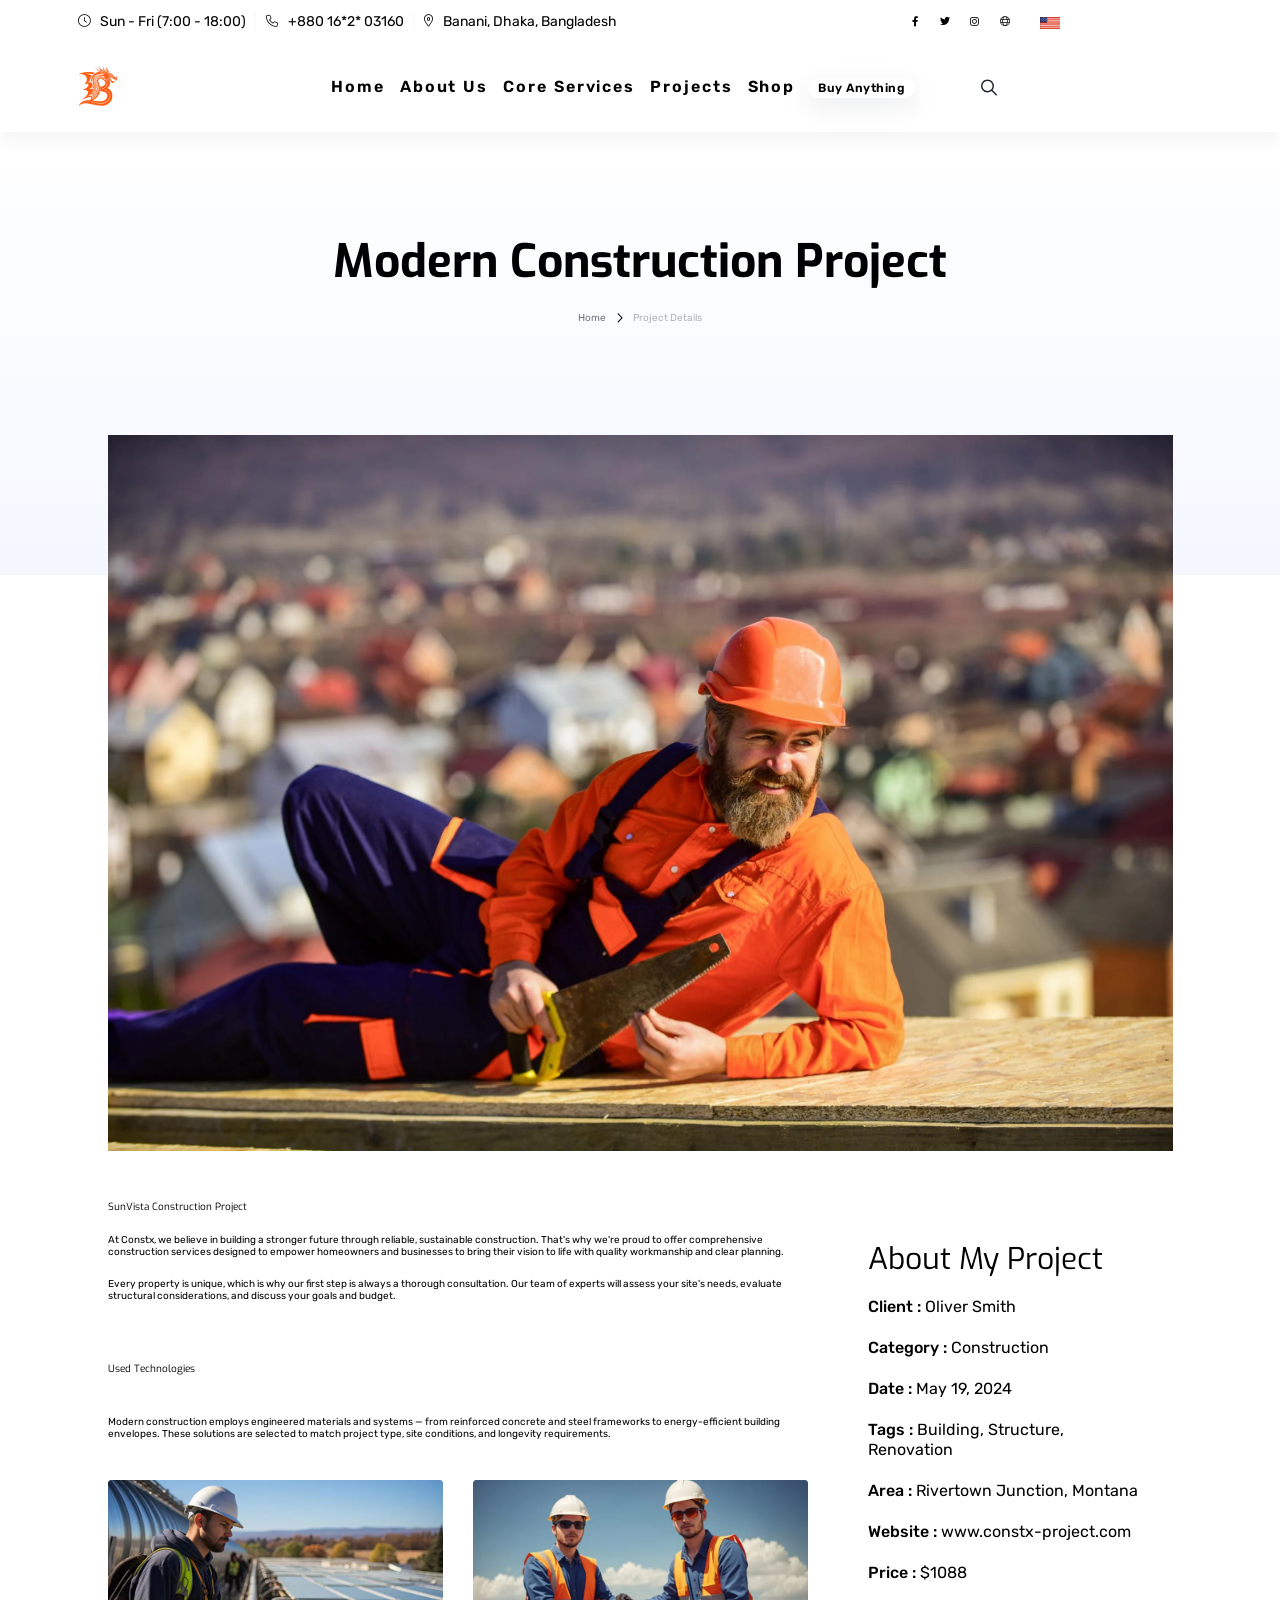
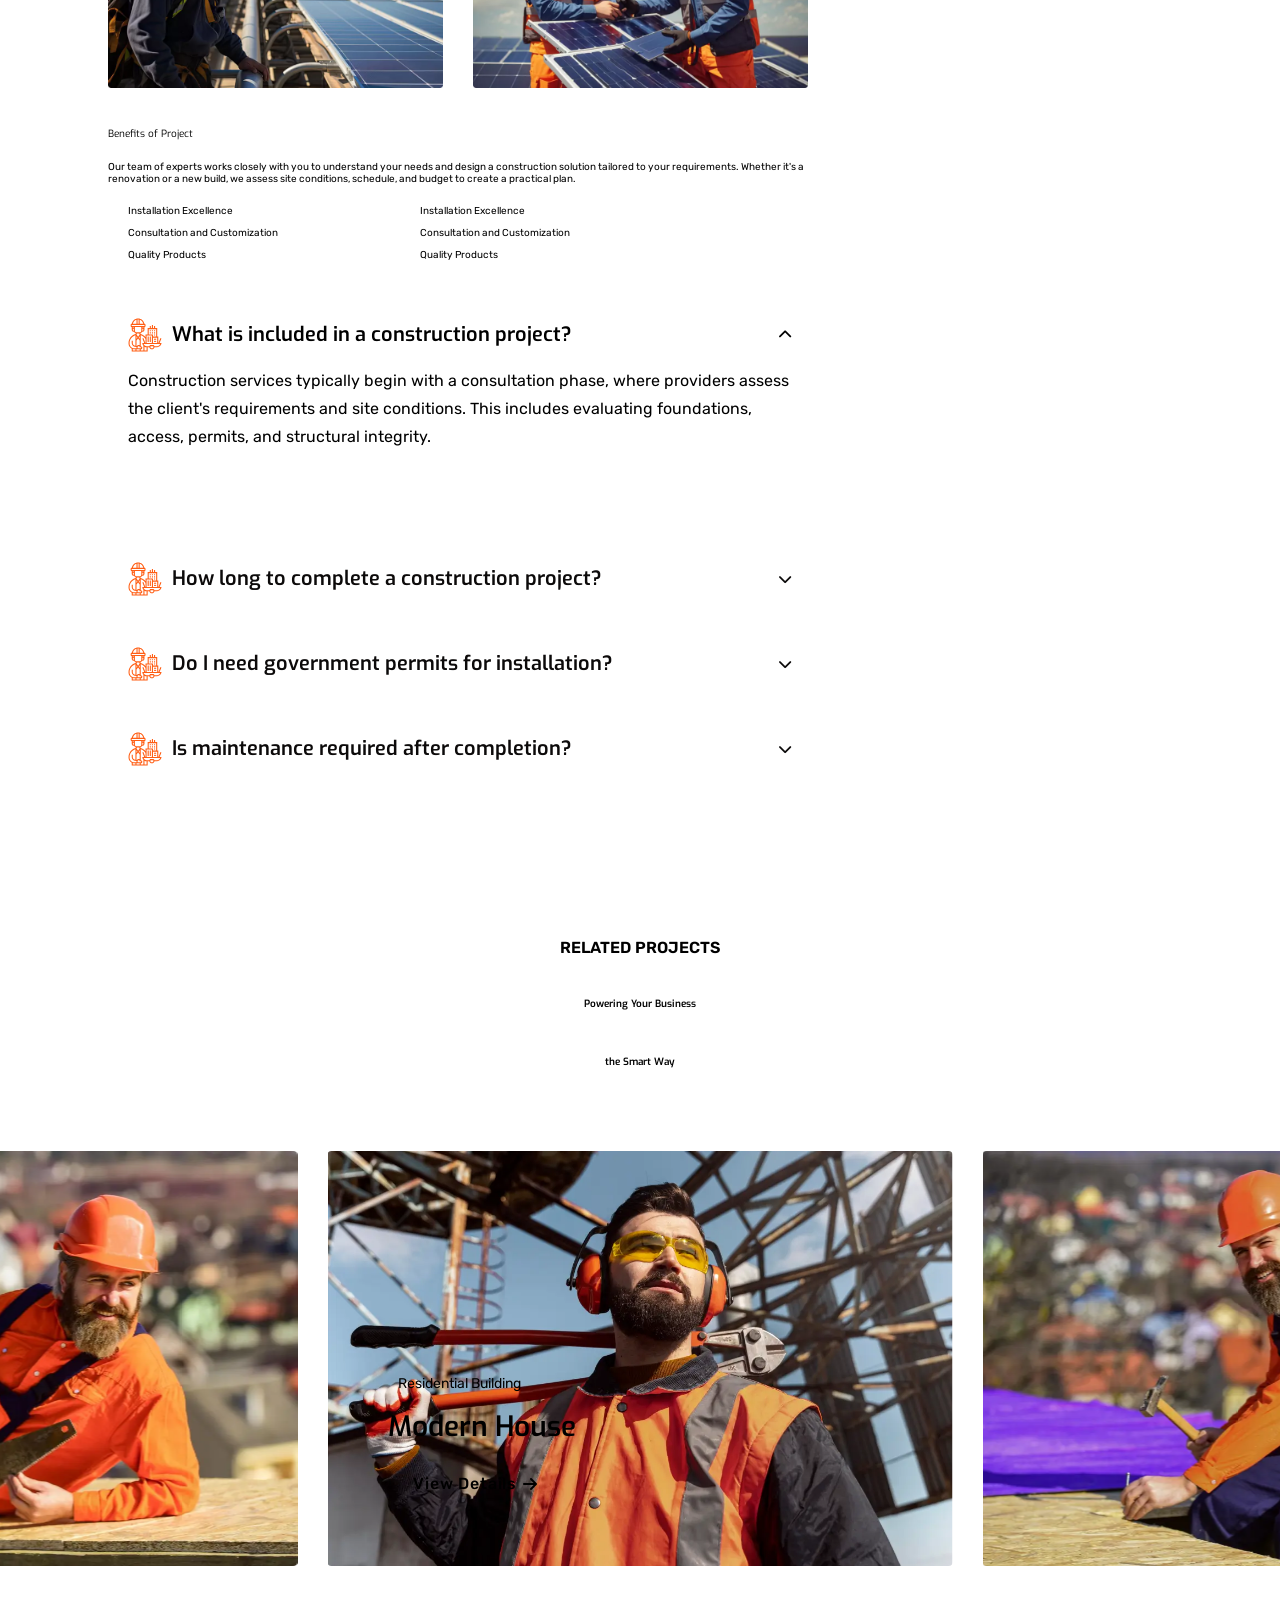
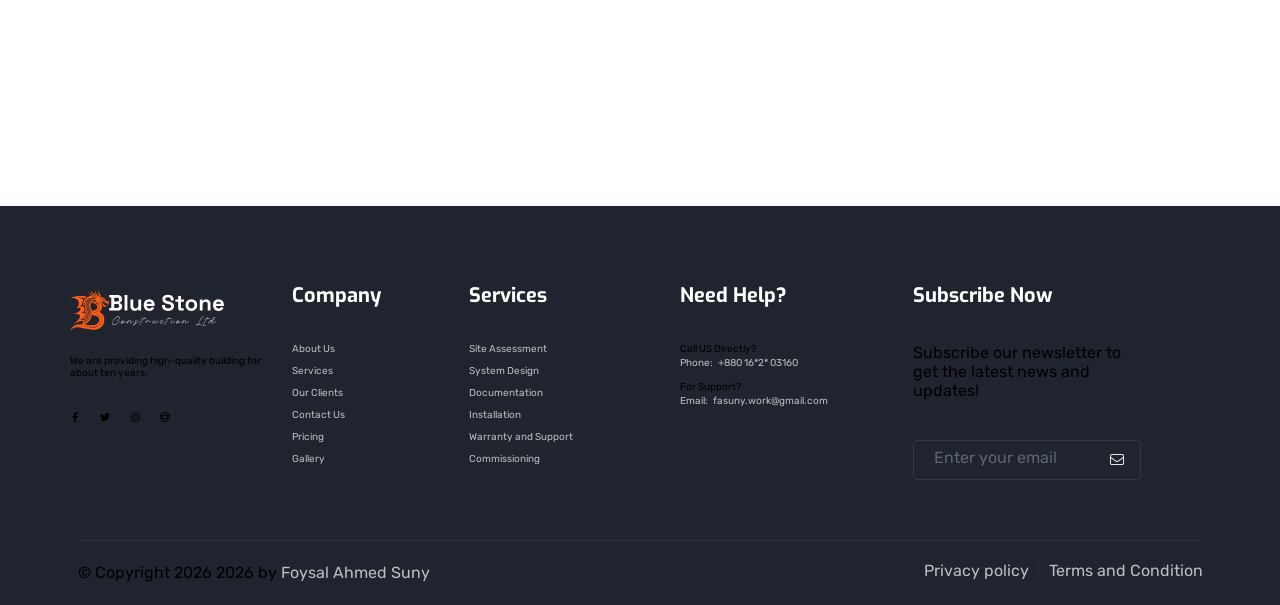
<file: projects.html>
<!DOCTYPE html>
<html lang="en">



<head>
    <link rel="preconnect" href="https://fonts.googleapis.com/">
    <link rel="preconnect" href="https://fonts.gstatic.com/" crossorigin>

    <meta charset="UTF-8">
    <meta http-equiv="X-UA-Compatible" content="IE=edge">
    <meta name="viewport" content="width=device-width, initial-scale=1.0">
    <meta name="description" content="A modern and responsive construction website template built for construction, interior design, handyman, plumber, renovation and maintenance businesses. Clean design, fast performance and SEO optimized for professional service websites.">
    <!-- Place favicon.ico in the root directory -->
    <link rel="shortcut icon" type="image/x-icon" href="assets/images/fav.svg">
    <title>BlueStone Construction Ltd.</title>

    <link rel="preload" as="style" href="https://fonts.googleapis.com/css2?family=Rubik:ital,wght@0,300..900&amp;display=swap" onload="this.onload=null;this.rel='stylesheet'">
    <link rel="preload" as="style" href="https://fonts.googleapis.com/css2?family=Exo:ital,wght@0,100..900&amp;display=swap" onload="this.onload=null;this.rel='stylesheet'">
    <noscript>
        <link rel="stylesheet" href="https://fonts.googleapis.com/css2?family=Rubik:ital,wght@0,300..900&amp;display=swap">
        <link rel="stylesheet" href="https://fonts.googleapis.com/css2?family=Exo:ital,wght@0,100..900&amp;display=swap">
    </noscript>

    <!-- fontawesome css -->
    <link rel="preload" href="assets/css/plugins/fontawesome.css" as="style" onload="this.rel='stylesheet'">
    <link rel="preload" href="assets/css/plugins/swiper.css" as="style" onload="this.rel='stylesheet'">
    <!-- <link rel="preload" href="assets/css/plugins/aos.css" as="style" onload="this.rel='stylesheet'"> -->
    <link rel="preload" href="assets/css/plugins/unicons.css" as="style" onload="this.rel='stylesheet'">
    <link rel="preload" href="assets/css/plugins/metismenu.css" as="style" onload="this.rel='stylesheet'">
    <link rel="preload" href="assets/css/plugins/magnific-popup.css" as="style" onload="this.rel='stylesheet'">
    <link rel="preload" href="assets/css/plugins/hover-revel.css" as="style" onload="this.rel='stylesheet'">
    <link rel="preload" href="assets/css/plugins/timepickers.min.css" as="style" onload="this.rel='stylesheet'">
    <link rel="preload" href="assets/css/plugins/odometer.css" as="style" onload="this.rel='stylesheet'">
    <!-- bootstrap css -->
    <link rel="preload" href="assets/css/vendor/bootstrap.min.css" as="style" onload="this.rel='stylesheet'">
    <link rel="preload" as="image" href="assets/images/banner/12.webp">

    <style>
        .slider-img-seven {
            background: url(https://html.inversweb.com/images/banner/12.webp);
        }
    </style>

    <!-- main css -->
    <link rel="stylesheet" href="assets/css/style.css">
</head>



<body class="home-five home-green">

    <!-- Header Start -->
    <div class="loader-wrapper">
        <div class="loader">
        </div>
        <div class="loader-section section-left"></div>
        <div class="loader-section section-right"></div>
    </div>

    <!-- header srea start -->
    <header class="header-one header-four header--sticky header-sticky-smooth">
        <!-- header top -->
        <div class="header-top overflow-visible">
            <div class="container-header">
                <div class="row">
                    <div class="col-lg-12">
                        <div class="header-top-wrapper">
                            <!-- left area header top -->
                            <div class="left">
                                <!-- single map area -->
                                <div class="single-component info-con">
                                    <div class="icon">
                                        <i class="fal fa-clock"></i>
                                    </div>
                                    <div class="info">
                                        <span>Sun - Fri (7:00 - 18:00)</span>
                                    </div>
                                </div>
                                <!-- single map area -->
                                <!-- single map area -->
                                <div class="single-component info-con">
                                    <div class="icon">
                                        <i class="fal fa-phone"></i>
                                    </div>
                                    <div class="info">
                                        <span><a href="call-to_00449922299.html">+880 16*2* 03160</a></span>
                                    </div>
                                </div>
                                <!-- single map area -->
                                <!-- single map area -->
                                <div class="single-component info-con">
                                    <div class="icon">
                                        <i class="fal fa-map-marker-alt"></i>
                                    </div>
                                    <div class="info">
                                        <span>Banani, Dhaka, Bangladesh</span>
                                    </div>
                                </div>
                                <!-- single map area -->
                            </div>
                            <!-- right area strat -->
                            <div class="right">
                                <ul class="social-wrapper-1 hover-bg-white">
                                    <li class="single"><a target="_blank" href="https://www.facebook.com/"><i class="fab fa-facebook-f"></i></a></li>
                                    <li class="single"><a target="_blank" href="https://x.com/"><i class="fab fa-twitter"></i></a></li>
                                    <li class="single"><a target="_blank" href="https://www.instagram.com/"><i class="fab fa-instagram"></i></a></li>
                                    <li class="single"><a target="_blank" href="https://dribbble.com/"><i class="fal fa-globe"></i></a></li>
                                </ul>

                                <div class="header-info ml--10">
                                    <ul class="tmp-dropdown-menu switcher-language">
                                        <li class="has-child-menu">
                                            <a href="#">
                                                <img class="left-image" src="assets/images/others/en-us.png" alt="Language Images">
                                                <span class="menu-item">English</span>
                                                <i class="right-icon fa-solid fa-chevron-down"></i>
                                            </a>
                                            <ul class="sub-menu">
                                                <li>
                                                    <a href="#">
                                                        <img class="left-image" src="assets/images/others/fr.png" alt="Language Images">
                                                        <span class="menu-item">Français</span>
                                                    </a>
                                                </li>
                                                <li>
                                                    <a href="#">
                                                        <img class="left-image" src="assets/images/others/de.png" alt="Language Images">
                                                        <span class="menu-item">Deutsch</span>
                                                    </a>
                                                </li>
                                            </ul>
                                        </li>
                                    </ul>
                                </div>

                                <div class="header-info ml--5">
                                    <ul class="tmp-dropdown-menu switcher-language">
                                        <li class="has-child-menu">
                                            <a href="#">
                                                <span class="menu-item">USD</span>
                                                <i class="right-icon fa-solid fa-chevron-down"></i>
                                            </a>
                                            <ul class="sub-menu hover-reverse">
                                                <li>
                                                    <a href="#">
                                                        <span class="menu-item">EUR</span>
                                                    </a>
                                                </li>
                                                <li>
                                                    <a href="#">
                                                        <span class="menu-item">GBP</span>
                                                    </a>
                                                </li>
                                            </ul>
                                        </li>
                                    </ul>
                                </div>


                            </div>
                        </div>
                    </div>
                </div>
            </div>
        </div>
        <!-- header bottom -->
        <!-- header style hear -->
        <div class="header-main header-main-2">
            <div class="container-3">
                <div class="row">
                    <div class="col-lg-12">
                        <div class="header-mid-one-wrapper wrapper-two">
                            <div class="logo-area">
                                <a href="index.html">
                                    <img src="assets/images/logo/02-main.svg" alt="logo">
                                </a>
                            </div>
                            <div class="nav-area">
                                <ul class="mainmenu">
                                    <li >
                                        <a href="index.html">Home</a>
                                        <!-- <div class="tmp-mega-menu with-home-demos">
                                            <div class="wrapper demos-area-drop-down">
                                                <div class="row row--0">
                                                    <div class="col-lg-12">

                                                        <ul class="mega-menu-item">
                                                            <li>
                                                                <a href="index.html" class="thumbnail-demos">
                                                                    <img loading="lazy" src="assets/images/demos/01.webp" alt="">
                                                                </a>
                                                                <a href="index.html">Construction Company <span class="btn-icon"><i class="fa-solid fa-arrow-right"></i></span></a>
                                                            </li>
                                                            <li>
                                                                <a href="index-two.html" class="thumbnail-demos">
                                                                    <img loading="lazy" src="assets/images/demos/02.webp" alt="">
                                                                </a>
                                                                <a href="index-two.html">Home Renovation <span class="btn-icon"><i class="fa-solid fa-arrow-right"></i></span></a>
                                                            </li>
                                                            <li>
                                                                <a href="index-eleven.html" class="thumbnail-demos">
                                                                    <img loading="lazy" src="assets/images/demos/11.webp" alt="">
                                                                </a>
                                                                <a href="index-eleven.html">Renovation Classic <span class="btn-icon"><i class="fa-solid fa-arrow-right"></i></span></a>
                                                            </li>
                                                            <li>
                                                                <a href="index-twelve.html" class="thumbnail-demos">
                                                                    <img loading="lazy" src="assets/images/demos/12.webp" alt="">
                                                                </a>
                                                                <a href="index-twelve.html">Factory & Industrial <span class="btn-icon"><i class="fa-solid fa-arrow-right"></i></span></a>
                                                            </li>

                                                            <li>
                                                                <a href="index-three.html" class="thumbnail-demos">
                                                                    <img loading="lazy" src="assets/images/demos/03.webp" alt="">
                                                                </a>
                                                                <a href="index-three.html">Construction Services <span class="btn-icon"><i class="fa-solid fa-arrow-right"></i></span></a>
                                                            </li>
                                                            <li>
                                                                <a href="index-four.html" class="thumbnail-demos">
                                                                    <img loading="lazy" src="assets/images/demos/04.webp" alt="">
                                                                </a>
                                                                <a href="index-four.html">Elevate Builders <span class="btn-icon"><i class="fa-solid fa-arrow-right"></i></span></a>
                                                            </li>
                                                            <li>
                                                                <a href="index-five.html" class="thumbnail-demos">
                                                                    <img loading="lazy" src="assets/images/demos/05.webp" alt="">
                                                                </a>
                                                                <a href="index-five.html">Modern Construction <span class="btn-icon"><i class="fa-solid fa-arrow-right"></i></span></a>
                                                            </li>
                                                            <li>
                                                                <a href="index-six.html" class="thumbnail-demos">
                                                                    <img loading="lazy" src="assets/images/demos/06.webp" alt="">
                                                                </a>
                                                                <a href="index-six.html">Demo Construction <span class="btn-icon"><i class="fa-solid fa-arrow-right"></i></span></a>
                                                            </li>
                                                            <li>
                                                                <a href="index-seven.html" class="thumbnail-demos">
                                                                    <img loading="lazy" src="assets/images/demos/07.webp" alt="">
                                                                </a>
                                                                <a href="index-seven.html">Construction Shop <span class="btn-icon"><i class="fa-solid fa-arrow-right"></i></span></a>
                                                            </li>
                                                            <li>
                                                                <a href="index-eight.html" class="thumbnail-demos">
                                                                    <img loading="lazy" src="assets/images/demos/08.webp" alt="">
                                                                </a>
                                                                <a href="index-eight.html">Eco Build <span class="btn-icon"><i class="fa-solid fa-arrow-right"></i></span></a>
                                                            </li>

                                                            <li>
                                                                <a href="index-eighteen.html" class="thumbnail-demos">
                                                                    <img loading="lazy" src="assets/images/demos/18.webp" alt="">
                                                                </a>
                                                                <a href="index-eighteen.html">Industrial Solutions <span class="btn-icon"><i class="fa-solid fa-arrow-right"></i></span></a>
                                                            </li>
                                                            <li>
                                                                <a href="index-nine.html" class="thumbnail-demos">
                                                                    <img loading="lazy" src="assets/images/demos/09.webp" alt="">
                                                                </a>
                                                                <a href="index-nine.html">Building & Structure <span class="btn-icon"><i class="fa-solid fa-arrow-right"></i></span></a>
                                                            </li>
                                                            <li>
                                                                <a href="index-ten.html" class="thumbnail-demos">
                                                                    <img loading="lazy" src="assets/images/demos/10.webp" alt="">
                                                                </a>
                                                                <a href="index-ten.html">Horizon Constructions <span class="btn-icon"><i class="fa-solid fa-arrow-right"></i></span></a>
                                                            </li>
                                                            <li>
                                                                <a href="index-thirteen.html" class="thumbnail-demos">
                                                                    <img loading="lazy" src="assets/images/demos/13.webp" alt="">
                                                                </a>
                                                                <a href="index-thirteen.html">Remodeling & Renovation <span class="btn-icon"><i class="fa-solid fa-arrow-right"></i></span></a>
                                                            </li>
                                                            <li>
                                                                <a href="index-fourteen.html" class="thumbnail-demos">
                                                                    <img loading="lazy" src="assets/images/demos/14.webp" alt="">
                                                                </a>
                                                                <a href="index-fourteen.html">Architecture & Interior <span class="btn-icon"><i class="fa-solid fa-arrow-right"></i></span></a>
                                                            </li>
                                                            <li>
                                                                <a href="index-fifteen.html" class="thumbnail-demos">
                                                                    <img loading="lazy" src="assets/images/demos/15.webp" alt="">
                                                                </a>
                                                                <a href="index-fifteen.html">Construction Video Showcase <span class="btn-icon"><i class="fa-solid fa-arrow-right"></i></span></a>
                                                            </li>
                                                            <li>
                                                                <a href="index-sixteen.html" class="thumbnail-demos">
                                                                    <img loading="lazy" src="assets/images/demos/16.webp" alt="">
                                                                </a>
                                                                <a href="index-sixteen.html">Engineering Services <span class="btn-icon"><i class="fa-solid fa-arrow-right"></i></span></a>
                                                            </li>
                                                            <li>
                                                                <a href="index-seventeen.html" class="thumbnail-demos">
                                                                    <img loading="lazy" src="assets/images/demos/17.webp" alt="">
                                                                </a>
                                                                <a href="index-seventeen.html">Handyman Workshop <span class="btn-icon"><i class="fa-solid fa-arrow-right"></i></span></a>
                                                            </li>
                                                            <li>
                                                                <a href="index-nineteen.html" class="thumbnail-demos">
                                                                    <img loading="lazy" src="assets/images/demos/19.webp" alt="">
                                                                </a>
                                                                <a href="index-nineteen.html">Investor Demo <span class="btn-icon"><i class="fa-solid fa-arrow-right"></i></span></a>
                                                            </li>
                                                            <li>
                                                                <a href="index-twenty.html" class="thumbnail-demos">
                                                                    <img loading="lazy" src="assets/images/demos/20.webp" alt="">
                                                                </a>
                                                                <a href="index-twenty.html">Carpenter Services <span class="btn-icon"><i class="fa-solid fa-arrow-right"></i></span></a>
                                                            </li>
                                                        </ul>

                                                        <div class="load-demo-btn-wrap ptb--10">
                                                            <div class="load-demo-btn text-center">
                                                                <span class="color-white b3">Scroll to view more 
                                        <svg xmlns="http://www.w3.org/2000/svg" width="16" height="16" fill="currentColor" class="bi bi-arrow-down-up" viewBox="0 0 16 16">
                                            <path fill-rule="evenodd" d="M11.5 15a.5.5 0 0 0 .5-.5V2.707l3.146 3.147a.5.5 0 0 0 .708-.708l-4-4a.5.5 0 0 0-.708 0l-4 4a.5.5 0 1 0 .708.708L11 2.707V14.5a.5.5 0 0 0 .5.5zm-7-14a.5.5 0 0 1 .5.5v11.793l3.146-3.147a.5.5 0 0 1 .708.708l-4 4a.5.5 0 0 1-.708 0l-4-4a.5.5 0 0 1 .708-.708L4 13.293V1.5a.5.5 0 0 1 .5-.5z"></path>
                                        </svg>
                                    </span>
                                                            </div>
                                                        </div>

                                                    </div>
                                                </div>
                                            </div>
                                        </div> -->

                                    </li>

                                    <li >
                                        <a href="about-us.html">About Us</a>
                                      <!--  <div class="tmp-mega-menu">
                                            <div class="wrapper inner-page">
                                                <div class="container">

                                                    <div class="row g-5">

                                                      Column 1 : About & Basics 
                                                        <div class="col-lg-3">
                                                            <h3 class="inversweb-short-title">About & Basics</h3>
                                                            <ul class="mega-menu-item with-list parent-nav">
                                                                <li><a href="about.html">About Us</a></li>
                                                                <li><a href="about-2.html">About Us 2</a></li>
                                                                <li><a href="company-history.html">Company History</a></li>
                                                                <li><a href="company-value.html">Company Value</a></li>
                                                                <li><a href="our-vision.html">Our Vision</a></li>
                                                                <li><a href="working-process.html">Working Process</a></li>
                                                                <li><a href="safety.html">Safety</a></li>
                                                                <li><a href="pricing.html">Pricing</a></li>
                                                                <li><a href="button.html">Button</a></li>
                                                            </ul>
                                                        </div>

                                                         Column 2 : Career & Jobs 
                                                        <div class="col-lg-3">
                                                            <h3 class="inversweb-short-title">Career & Events</h3>
                                                            <ul class="mega-menu-item with-list parent-nav">
                                                                <li><a href="career.html">Career</a></li>
                                                                <li><a href="career-2.html">Career 2</a></li>
                                                                <li><a href="career-details.html">Career Details</a></li>
                                                                <li><a href="career-details-2.html">Career Details 2</a></li>
                                                                <li><a href="application.html">Apply Job</a></li>
                                                                <li><a href="events.html">Our Events</a></li>
                                                                <li><a href="events-list.html">Our Events List</a></li>
                                                                <li><a href="event-details.html">Event Details</a></li>
                                                                <li><a href="faq.html">Faq's</a></li>
                                                            </ul>
                                                        </div>

                                                       Column 3 : Team & Media 
                                                        <div class="col-lg-3">
                                                            <h3 class="inversweb-short-title">Team & Media</h3>
                                                            <ul class="mega-menu-item with-list parent-nav">
                                                                <li><a href="team.html">Team One</a></li>
                                                                <li><a href="team-two.html">Team Two</a></li>
                                                                <li><a href="team-three.html">Team Three</a></li>
                                                                <li><a href="team-four.html">Team Four</a></li>
                                                                <li><a href="team-details.html">Team Details</a></li>
                                                                <li><a href="clients.html">Our Clients</a></li>
                                                                <li><a href="gallery.html">Company Gallery</a></li>
                                                                <li><a href="before-after.html">Before After</a></li>
                                                                <li><a href="award.html">Awards</a></li>
                                                            </ul>
                                                        </div>

                                                         Column 4 : Contact, Utility & Legal 
                                                        <div class="col-lg-3">
                                                            <h3 class="inversweb-short-title">Contact & Legal</h3>
                                                            <ul class="mega-menu-item with-list parent-nav">
                                                                <li><a href="contact.html">Contact</a></li>
                                                                <li><a href="contact-2.html">Contact 2</a></li>
                                                                <li><a href="office-branch.html">Our Office Branch</a></li>
                                                                <li><a href="sustainability.html">Sustainability</a></li>
                                                                <li><a href="coming-soon.html">Coming Soon</a></li>
                                                                <li><a href="404.html">404</a></li>
                                                                <li><a href="privacy-policy.html">Privacy Policy</a></li>
                                                                <li><a href="terms-condition.html">Terms & Condition</a></li>
                                                                <li><a target="_blank" href="http://doc.inversweb.com/constx">Documentation</a></li>
                                                            </ul>
                                                        </div>

                                                    </div>


                                                </div>
                                            </div>
                                        </div>  -->
                                    </li>


                                    <li >
                                        <a href="core-services.html">Core Services</a>
                                        <!-- 
                                        <div class="tmp-mega-menu width-small-mega">
                                            <div class="wrapper">

                                                <div class="row row--15">
                                                    <div class="col-lg-12 col-xl-6 col-xxl-6 single-mega-item">
                                                        <h3 class="tmp-short-title">Service Layout</h3>
                                                        <ul class="mega-menu-item mb--20">
                                                            <li><a href="service.html">Service Default</a></li>
                                                            <li><a href="service-two.html">Service Two Swiper</a></li>
                                                            <li><a href="service-three.html">Service Card Style</a></li>
                                                            <li><a href="service-three-four.html">Service Style Four</a></li>
                                                            <li><a href="service-five.html">Service Swiper Flow</a></li>
                                                            <li><a href="service-six.html">Service Style Fluid</a></li>

                                                            <li><a href="#">Service Modern <span class="invers-badge-card">Coming</span></a></li>
                                                        </ul>
                                                    </div>
                                                    <div class="col-lg-12 col-xl-6 col-xxl-6 single-mega-item">
                                                        <h3 class="tmp-short-title">Service We Provide</h3>
                                                        <ul class="mega-menu-item mb--20">
                                                            <li><a href="service-details.html">Service Details</a></li>
                                                            <li><a href="service-details-two.html">Service Details Two</a></li>
                                                            <li><a href="service-details-slide.html">Service Details Slide</a></li>
                                                            <li><a href="service-details-gallery.html">Service Details Gallery</a></li>
                                                            <li><a href="service-details-video.html">Service Details Video</a></li>
                                                            <li><a href="service-details-popup-video.html">Style Video Popup</a></li>
                                                            <li><a href="service-details-classic.html">Style Classic <span class="invers-badge-card">Hot</span></a></li>
                                                        </ul>
                                                    </div>
                                                </div>
                                                <div class="row">
                                                    <div class="col-lg-12">
                                                        <div class="mega-top-banner">
                                                            <div class="content">
                                                                <h4 class="title">Do You Need Custom Service?</h4>
                                                                <p class="description">Complete Building Solutions for You, All Services in One Place.</p>
                                                            </div>

                                                            <a href="contact.html" class="tmp-btn btn-primary hover-icon-reverse btn-sm">
                                                                <span class="icon-reverse-wrapper">
                                        <span class="btn-text">Contact Us</span>
                                                                <span class="btn-icon"><i class="fa-solid fa-arrow-right"></i></span>
                                                                <span class="btn-icon"><i class="fa-solid fa-arrow-right"></i></span>
                                                                </span>
                                                            </a>
                                                        </div>
                                                    </div>
                                                </div>

                                            </div>
                                        </div> -->
                                    </li>
                                    <li >
                                        <a href="projects.html">Projects</a>
                                        <!-- <ul class="submenu parent-nav">
                                            <li><a href="portfolio.html">Project One</a></li>
                                            <li><a href="portfolio-two.html">Project Two</a></li>
                                            <li><a href="portfolio-three.html">Project Three</a></li>
                                            <li class="has-third-lev">
                                                <a href="#">Portfolio Details <i class="fa-solid fa-chevron-right"></i></a>
                                                <ul class="submenu">
                                                    <li><a href="portfolio-details.html">Default Style</a></li>
                                                    <li><a href="portfolio-details-2.html">Default Style Two</a></li>
                                                    <li><a href="portfolio-details-before-after.html">Before After</a></li>
                                                    <li><a href="portfolio-details-gallery.html">Formet Gallery</a></li>
                                                    <li><a href="portfolio-details-video.html">Formet Video</a></li>
                                                    <li><a href="portfolio-details-slide.html">Formet Slide</a></li>
                                                    <li><a href="portfolio-details-video-popup.html">Video Popup</a></li>
                                                </ul>
                                            </li>
                                        </ul> -->
                                    </li>

                                    <li >
                                        <a href="shop.html">Shop <span class="invers-badge-card">Buy Anything</span></a>
                                        <!-- <ul class="submenu parent-nav">

                                            <li><a href="shop.html">Shop <span class="invers-badge-card">Sale Anything</span></a>
                                            </li>
                                            <li><a href="shop-sidebar-left.html">Shop Sidebar</a>
                                            </li>
                                            <li><a href="shop-details.html">Shop Details</a>
                                            </li>
                                            <li><a href="cart.html">Cart</a>
                                            </li>
                                            <li><a href="checkout.html">Checkout</a>
                                            </li>
                                            <li><a href="wishlist.html">Wishlist</a>
                                            </li>
                                            <li><a href="compare.html">Compare</a>
                                            </li>

                                            <li class="has-third-lev">
                                                <a href="#">Dashboard <i class="fa-solid fa-chevron-right"></i></a>
                                                <ul class="submenu">
                                                    <li><a href="my-account.html">My Account</a></li>
                                                    <li><a href="manage-profile.html">Manage Profile</a></li>
                                                    <li><a href="my-order.html">My Order</a></li>
                                                    <li><a href="address-booking.html">Address Booking</a></li>
                                                    <li><a href="reward-point.html">Reward Point</a></li>
                                                    <li><a href="follow-wishlist.html">Follow Wishlist</a></li>
                                                    <li><a href="login.html">Login & Register</a></li>
                                                </ul>
                                            </li>

                                        </ul> -->
                                    </li>


                                  <!--   <li class="main-nav has-dropdown mega-menu has-menu-child-item position-static">
                                        <a href="#">Blog</a>
                                        <div class="tmp-mega-menu width-small-mega mega-card-view">
                                            <div class="wrapper">
                                                <div class="row row--15">
                                                    <div class="col-lg-12 col-xl-4 col-xxl-4 single-mega-item ">
                                                        <h3 class="tmp-short-title">Blog Styles</h3>
                                                        <ul class="mega-menu-item">
                                                            <li><a href="blog.html">Blog Grid</a></li>
                                                            <li><a href="blog-list.html">Blog List</a></li>
                                                            <li><a href="blog-list-2.html">Blog List Two</a></li>
                                                            <li><a href="blog-list-3.html">Blog List Three</a></li>
                                                            <li><a href="blog-bento.html">Blog Bento</a></li>
                                                            <li><a href="blog-bento-2.html">Blog Bento Two</a></li>
                                                            <li><a href="blog-bento-3.html">Blog Bento Three</a></li>
                                                            <li><a href="blog-minimal.html">Blog Minimal</a></li>
                                                        </ul>
                                                    </div>
                                                    <div class="col-lg-12 col-xl-4 col-xxl-4 single-mega-item">
                                                        <h3 class="tmp-short-title blink-live">Recent Post</h3>
                                                        <ul class="mega-menu-item overflow-y-visiblity">
                                                            <li><a href="blog-details.html">Blog Details</a></li>
                                                            <li><a href="blog-details-bg-image.html">Blog Details Bg Image</a></li>
                                                            <li><a href="blog-details-gallery.html">Blog Details Gallery</a></li>
                                                            <li><a href="blog-details-video.html">Blog Details Video</a></li>
                                                            <li><a href="blog-details-video-popup.html">Blog Details Video Popup</a></li>
                                                            <li><a href="blog-details-quote.html">Blog Details Quote</a></li>
                                                            <li><a href="blog-details-classic.html">Blog Details Classic</a></li>
                                                            <li><a href="blog-details-classic-video.html">Blog Classic Video</a></li>
                                                            <li><a href="blog-details-right-sidebar.html">Blog Details Sidebar</a></li>
                                                            <li><a href="blog-details-left-sidebar.html">Blog Details Left Sidebar</a></li>
                                                            <li><a href="#">Minimal Style<span class="invers-badge-card">Coming</span></a></li>
                                                        </ul>
                                                    </div>
                                                    <div class="col-lg-12 col-xl-4 col-xxl-4 single-mega-item">
                                                        <div class="tmp-ads-wrapper">
                                                            <a class="d-block" href="blog-details.html"><img src="assets/images/blog/48.webp" alt="Solar Images"></a>
                                                        </div>
                                                    </div>
                                                </div>
                                            </div>
                                        </div>
                                    </li> -->



                                </ul>
                            </div>
                            <div class="header-right">
                                <div class="cart-search-area">
                                    <!-- <a href="javascript:void(0)" class="cart-btn cart cart-icon hover-bg-light">
                                    <img src="assets/images/shop/cart.svg" alt="">
                                    <span class="bg-green">2</span>
                                </a> -->
                                    <a class="search-btn hover-bg-light" href="#canvasSearch" data-bs-toggle="offcanvas">
                                        <img src="assets/images/shop/search.svg" alt="">
                                    </a>
                                    <div class="dot-btn hover-bg-light">
                                        <!-- <img src="assets/images/shop/dot.svg" alt=""> -->
                                        <span class="offcanvas-trigger">
                                        <span class="offcanvas-bars">
                                            <span></span>
                                        <span></span>
                                        <span></span>
                                        </span>
                                        </span>
                                    </div>
                                </div>
                                <!-- single map area -->
                                <div class="single-component">
                                    <a href="contact.html" class="tmp-btn btn-primary button-flip btn-sm">
                                        <span data-text="Get Started">Get Started</span>
                                    </a>
                                    <div class="menu-area d-block" id="menu-btn">
                                        <div class="icon">
                                            <svg xmlns="http://www.w3.org/2000/svg" width="18" height="16" viewBox="0 0 18 16" fill="none">
                                                <rect width="18" height="2" fill="#0C0A0A"></rect>
                                                <rect y="7" width="18" height="2" fill="#0C0A0A"></rect>
                                                <rect y="14" width="18" height="2" fill="#0C0A0A"></rect>
                                            </svg>
                                        </div>
                                    </div>
                                </div>
                                <!-- single map area -->
                            </div>
                        </div>
                    </div>
                </div>
            </div>
        </div>
        <!-- header style hearm end -->
    </header>
    <!-- header area end -->

    <!-- Header End -->

    <!-- Breadcrumb Start -->
    <!-- tmp breadcrumba area start -->
    <div class="tmp-bread-crumb-area bg-breadcrumb gradient-breadcrumb-1 pb-controler-breadcrumb">
        <div class="container">
            <div class="row">
                <div class="col-lg-12">
                    <!-- bread crumb inner wrapper -->
                    <div class="breadcrumb-inner ptb--100 ptb_sm--100 text-center">
                        <h1 class="title">Modern Construction Project</h1>
                        <div class="meta">
                            <a href="index.html" class="prev">Home</a>
                            <span><i class="fa-regular fa-chevron-right"></i></span>
                            <a href="#" class="next">Project Details</a>
                        </div>
                    </div>
                    <!-- bread crumb inner wrapper end -->
                </div>
            </div>
        </div>
    </div>
    <!-- tmp breadcrumba area end -->
    <!-- Breadcrumb End -->



    <!-- Project Details Area Start -->
    <section class="rts-project-details-area tmp-section-gapBottom">
        <div class="container-3">
            <div class="section-inner">
                <div class="project-banner">
                    <img src="assets/images/project/65.webp" alt="">
                </div>
                <div class="row g-5 mt--20 mt_sm--0">
                    <div class="col-lg-8">
                        <div class="content-area">
                            <h2 class="title">SunVista Construction Project</h2>
                            <p class="desc mb--20">At Constx, we believe in building a stronger future through reliable, sustainable construction. That's why we're proud to offer comprehensive construction services designed to empower homeowners and businesses to bring their vision to life with quality workmanship and clear planning.</p>
                            <p class="desc">Every property is unique, which is why our first step is always a thorough consultation. Our team of experts will assess your site's needs, evaluate structural considerations, and discuss your goals and budget.</p>
                            <h3 class="title">Used Technologies </h3>
                            <p class="desc">Modern construction employs engineered materials and systems — from reinforced concrete and steel frameworks to energy-efficient building envelopes. These solutions are selected to match project type, site conditions, and longevity requirements.</p>
                            <div class="image-area mb--40">
                                <div class="image"><img src="assets/images/project/66.webp" width="419" alt=""></div>
                                <div class="image"><img src="assets/images/project/67.webp" width="419" alt=""></div>
                            </div>
                            <h4 class="title">Benefits of Project</h4>
                            <p class="desc mb--20">Our team of experts works closely with you to understand your needs and design a construction solution tailored to your requirements. Whether it's a renovation or a new build, we assess site conditions, schedule, and budget to create a practical plan.</p>
                            <ul class="project-list">
                                <li>Installation Excellence</li>
                                <li>Installation Excellence</li>
                                <li>Consultation and Customization</li>
                                <li>Consultation and Customization</li>
                                <li>Quality Products</li>
                                <li>Quality Products</li>
                            </ul>

                            <div class="faq-content-area with-box-shadow inner mt--40">
                                <div class="accordion-one" id="accordionExample">
                                    <div class="accordion-item">
                                        <h2 class="accordion-header" id="headingOne">
                                            <button class="accordion-button" type="button" data-bs-toggle="collapse" data-bs-target="#collapseOne" aria-expanded="true" aria-controls="collapseOne">
                                                <img src="assets/images/faq-area/icon-01.svg" alt=""> What is included in a construction project?
                                            </button>
                                        </h2>
                                        <div id="collapseOne" class="accordion-collapse collapse show" role="region" aria-labelledby="headingOne" data-bs-parent="#accordionExample">
                                            <div class="accordion-body">
                                                <p class="desc mb--15">Construction services typically begin with a consultation phase, where providers assess the client's requirements and site conditions. This includes evaluating foundations, access, permits, and structural integrity.</p>
                                                <a href="contact.html" class="tmp-btn btn-primary hover-icon-reverse btn-sm">
                                                    <span class="icon-reverse-wrapper">
                                                        <span class="btn-text">Get A Quote</span>
                                                    <span class="btn-icon"><i class="fa-solid fa-arrow-right"></i></span>
                                                    <span class="btn-icon"><i class="fa-solid fa-arrow-right"></i></span>
                                                    </span>
                                                </a>

                                            </div>
                                        </div>
                                    </div>
                                    <div class="accordion-item">
                                        <h2 class="accordion-header" id="headingTwo">
                                            <button class="accordion-button collapsed" type="button" data-bs-toggle="collapse" data-bs-target="#collapseTwo" aria-expanded="false" aria-controls="collapseTwo">
                                                <img src="assets/images/faq-area/icon-01.svg" alt=""> How long to complete a construction project?
                                            </button>
                                        </h2>
                                        <div id="collapseTwo" class="accordion-collapse collapse" role="region" aria-labelledby="headingTwo" data-bs-parent="#accordionExample">
                                            <div class="accordion-body">
                                                <p class="desc mb--15">Timelines vary by project scope, starting with planning and permits, followed by site preparation and build phases. We provide an estimated schedule after the initial assessment and design stage.</p>
                                                <a href="contact.html" class="tmp-btn btn-primary hover-icon-reverse btn-sm">
                                                    <span class="icon-reverse-wrapper">
                                                        <span class="btn-text">Get A Quote</span>
                                                    <span class="btn-icon"><i class="fa-solid fa-arrow-right"></i></span>
                                                    <span class="btn-icon"><i class="fa-solid fa-arrow-right"></i></span>
                                                    </span>
                                                </a>

                                            </div>
                                        </div>
                                    </div>
                                    <div class="accordion-item">
                                        <h2 class="accordion-header" id="headingThree">
                                            <button class="accordion-button collapsed" type="button" data-bs-toggle="collapse" data-bs-target="#collapseThree" aria-expanded="false" aria-controls="collapseThree">
                                                <img src="assets/images/faq-area/icon-01.svg" alt=""> Do I need government permits for installation?
                                            </button>
                                        </h2>
                                        <div id="collapseThree" class="accordion-collapse collapse" role="region" aria-labelledby="headingThree" data-bs-parent="#accordionExample">
                                            <div class="accordion-body">
                                                <p class="desc mb--15">Many construction projects require local permits and inspections. We can guide you through the permit process and ensure work complies with building codes and regulations.</p>
                                                <a href="contact.html" class="tmp-btn btn-primary hover-icon-reverse btn-sm">
                                                    <span class="icon-reverse-wrapper">
                                                            <span class="btn-text">Get A Quote</span>
                                                    <span class="btn-icon"><i class="fa-solid fa-arrow-right"></i></span>
                                                    <span class="btn-icon"><i class="fa-solid fa-arrow-right"></i></span>
                                                    </span>
                                                </a>
                                            </div>
                                        </div>
                                    </div>
                                    <div class="accordion-item">
                                        <h2 class="accordion-header" id="headingFour">
                                            <button class="accordion-button collapsed" type="button" data-bs-toggle="collapse" data-bs-target="#collapseFour" aria-expanded="false" aria-controls="collapseFour">
                                                <img src="assets/images/faq-area/icon-01.svg" alt=""> Is maintenance required after completion?
                                            </button>
                                        </h2>
                                        <div id="collapseFour" class="accordion-collapse collapse" role="region" aria-labelledby="headingFour" data-bs-parent="#accordionExample">
                                            <div class="accordion-body">
                                                <p class="desc mb--15">Some projects require periodic maintenance to preserve structural performance. We offer maintenance plans and guidance to keep your property in top condition.</p>
                                                <a href="contact.html" class="tmp-btn btn-primary hover-icon-reverse btn-sm">
                                                    <span class="icon-reverse-wrapper">
                                                        <span class="btn-text">Get A Quote</span>
                                                    <span class="btn-icon"><i class="fa-solid fa-arrow-right"></i></span>
                                                    <span class="btn-icon"><i class="fa-solid fa-arrow-right"></i></span>
                                                    </span>
                                                </a>
                                            </div>
                                        </div>
                                    </div>
                                </div>
                            </div>
                        </div>

                    </div>
                    <div class="col-lg-4">
                        <div class="left-sidebar sticky-top" style="top: 120px !important;">
                            <div class="single-wrapper">
                                <h3 class="title-project-sticky">About My Project</h3>
                                <ul>
                                    <li>Client : <span>Oliver Smith</span></li>
                                    <li>Category : <span>Construction</span></li>
                                    <li>Date : <span>May 19, 2024</span></li>
                                    <li>Tags : <span>Building, Structure, Renovation</span></li>
                                    <li>Area : <span>Rivertown Junction, Montana</span></li>
                                    <li>Website : <span>www.constx-project.com</span></li>
                                    <li>Price : <span>$1088</span></li>
                                </ul>
                            </div>
                        </div>

                    </div>
                </div>
            </div>
        </div>
    </section>
    <!-- Project Details Area End -->

    <!-- Working Process Area Start -->
    <section class="tmp-working-process-area tmp-section-gapBottom bg-white  mb_md--60 mb_sm--60">
        <div class="section-title-area-3">
            <p class="sub-title cg" data-sal="slide-up" data-sal-duration="800" data-sal-delay="100">RELATED PROJECTS</p>
            <h2 class="section-title tmp-title-split" data-sal="slide-up" data-sal-duration="800" data-sal-delay="300">Powering Your Business <br> the Smart Way</h2>
        </div>
        <div class="section-inner mt--60 mt_sm--40">
            <div class="swiper tmpWorkingSlider">
                <div class="swiper-wrapper">
                    <div class="swiper-slide">
                        <div class="working-process-wrapper7 cp-none">
                            <div class="image-area">
                                <img src="assets/images/working-process/21.webp" alt="">
                                <a href="portfolio-details.html" class="tmp-icon-overlay-link-btn btn-bg-dark btn-xl">
                                    <span class="tmp-btn-overlay">
                        <i class="tmp-icon fa-solid fa-arrow-right"></i>
                        <i class="tmp-icon-bottom fa-solid fa-arrow-right"></i>
                    </span>
                                </a>
                            </div>
                            <div class="content">
                                <p>Residential Building</p>
                                <h3 class="title"><a href="portfolio-details.html">Modern House</a></h3>
                                <a href="portfolio-details.html" class="tmp-btn btn-border hover-icon-reverse btn-sm">
                                    <span class="icon-reverse-wrapper">
                        <span class="btn-text">View Details</span>
                                    <span class="btn-icon"><i class="fa-solid fa-arrow-right"></i></span>
                                    <span class="btn-icon"><i class="fa-solid fa-arrow-right"></i></span>
                                    </span>
                                </a>
                            </div>
                        </div>
                    </div>

                    <div class="swiper-slide">
                        <div class="working-process-wrapper7 cp-none">
                            <div class="image-area">
                                <img src="assets/images/working-process/22.webp" alt="">
                                <a href="portfolio-details.html" class="tmp-icon-overlay-link-btn btn-bg-dark btn-xl">
                                    <span class="tmp-btn-overlay">
                        <i class="tmp-icon fa-solid fa-arrow-right"></i>
                        <i class="tmp-icon-bottom fa-solid fa-arrow-right"></i>
                    </span>
                                </a>
                            </div>
                            <div class="content">
                                <p>Commercial Construction</p>
                                <h3 class="title"><a href="portfolio-details.html">Office Block</a></h3>
                                <a href="portfolio-details.html" class="tmp-btn btn-border hover-icon-reverse btn-sm">
                                    <span class="icon-reverse-wrapper">
                        <span class="btn-text">View Details</span>
                                    <span class="btn-icon"><i class="fa-solid fa-arrow-right"></i></span>
                                    <span class="btn-icon"><i class="fa-solid fa-arrow-right"></i></span>
                                    </span>
                                </a>
                            </div>
                        </div>
                    </div>

                    <div class="swiper-slide">
                        <div class="working-process-wrapper7 cp-none">
                            <div class="image-area">
                                <img src="assets/images/working-process/23.webp" alt="">
                                <a href="portfolio-details.html" class="tmp-icon-overlay-link-btn btn-bg-dark btn-xl">
                                    <span class="tmp-btn-overlay">
                        <i class="tmp-icon fa-solid fa-arrow-right"></i>
                        <i class="tmp-icon-bottom fa-solid fa-arrow-right"></i>
                    </span>
                                </a>
                            </div>
                            <div class="content">
                                <p>Industrial Project</p>
                                <h3 class="title"><a href="portfolio-details.html">Factory Build</a></h3>
                                <a href="portfolio-details.html" class="tmp-btn btn-border hover-icon-reverse btn-sm">
                                    <span class="icon-reverse-wrapper">
                        <span class="btn-text">View Details</span>
                                    <span class="btn-icon"><i class="fa-solid fa-arrow-right"></i></span>
                                    <span class="btn-icon"><i class="fa-solid fa-arrow-right"></i></span>
                                    </span>
                                </a>
                            </div>
                        </div>
                    </div>

                    <div class="swiper-slide">
                        <div class="working-process-wrapper7 cp-none">
                            <div class="image-area">
                                <img src="assets/images/working-process/21.webp" alt="">
                                <a href="portfolio-details.html" class="tmp-icon-overlay-link-btn btn-bg-dark btn-xl">
                                    <span class="tmp-btn-overlay">
                        <i class="tmp-icon fa-solid fa-arrow-right"></i>
                        <i class="tmp-icon-bottom fa-solid fa-arrow-right"></i>
                    </span>
                                </a>
                            </div>
                            <div class="content">
                                <p>Road & Bridge Work</p>
                                <h3 class="title"><a href="portfolio-details.html">City Bridge</a></h3>
                                <a href="portfolio-details.html" class="tmp-btn btn-border hover-icon-reverse btn-sm">
                                    <span class="icon-reverse-wrapper">
                        <span class="btn-text">View Details</span>
                                    <span class="btn-icon"><i class="fa-solid fa-arrow-right"></i></span>
                                    <span class="btn-icon"><i class="fa-solid fa-arrow-right"></i></span>
                                    </span>
                                </a>
                            </div>
                        </div>
                    </div>

                    <div class="swiper-slide">
                        <div class="working-process-wrapper7 cp-none">
                            <div class="image-area">
                                <img src="assets/images/working-process/22.webp" alt="">
                                <a href="portfolio-details.html" class="tmp-icon-overlay-link-btn btn-bg-dark btn-xl">
                                    <span class="tmp-btn-overlay">
                        <i class="tmp-icon fa-solid fa-arrow-right"></i>
                        <i class="tmp-icon-bottom fa-solid fa-arrow-right"></i>
                    </span>
                                </a>
                            </div>
                            <div class="content">
                                <p>Renovation Project</p>
                                <h3 class="title"><a href="portfolio-details.html">Home Remodel</a></h3>
                                <a href="portfolio-details.html" class="tmp-btn btn-border hover-icon-reverse btn-sm">
                                    <span class="icon-reverse-wrapper">
                        <span class="btn-text">View Details</span>
                                    <span class="btn-icon"><i class="fa-solid fa-arrow-right"></i></span>
                                    <span class="btn-icon"><i class="fa-solid fa-arrow-right"></i></span>
                                    </span>
                                </a>
                            </div>
                        </div>
                    </div>

                    <div class="swiper-slide">
                        <div class="working-process-wrapper7 cp-none">
                            <div class="image-area">
                                <img src="assets/images/working-process/23.webp" alt="">
                                <a href="portfolio-details.html" class="tmp-icon-overlay-link-btn btn-bg-dark btn-xl">
                                    <span class="tmp-btn-overlay">
                        <i class="tmp-icon fa-solid fa-arrow-right"></i>
                        <i class="tmp-icon-bottom fa-solid fa-arrow-right"></i>
                    </span>
                                </a>
                            </div>
                            <div class="content">
                                <p>Architecture Design</p>
                                <h3 class="title"><a href="portfolio-details.html">Urban Design</a></h3>
                                <a href="portfolio-details.html" class="tmp-btn btn-border hover-icon-reverse btn-sm">
                                    <span class="icon-reverse-wrapper">
                        <span class="btn-text">View Details</span>
                                    <span class="btn-icon"><i class="fa-solid fa-arrow-right"></i></span>
                                    <span class="btn-icon"><i class="fa-solid fa-arrow-right"></i></span>
                                    </span>
                                </a>
                            </div>
                        </div>
                    </div>
                </div>

                <div class="swiper-navigation">
                    <div class="swiper-btn swiper-button-prev">
                        <div class="custom-overfolow-btn">
                            <i class="invers-icon fal fa-arrow-left"></i>
                            <i class="invers-icon-top fal fa-arrow-left"></i>
                        </div>
                    </div>
                    <div class="swiper-btn swiper-button-next">
                        <div class="custom-overfolow-btn">
                            <i class="invers-icon fal fa-arrow-right"></i>
                            <i class="invers-icon-top fal fa-arrow-right"></i>
                        </div>
                    </div>
                </div>
            </div>
        </div>
    </section>
    <!-- Working Process Area End -->

    <!-- Brand Area End -->
    <div class="tmp-section-gapBottom bg-white"></div>
    <!-- tmp footer area start -->
    <div class="tmp-footer-area footer-one footer-five footer-bg pt--200">
        <div class="container-3">
            <div class="footer-cta-area cta-two">
                <div class="cta-image-area">
                    <img src="assets/images/cta/02.webp" width="390" alt="">
                    <img src="assets/images/cta/cta-round2.svg" alt="">
                    <img src="assets/images/cta/solar1.webp" alt="">
                    <img src="assets/images/cta/solar2.webp" alt="">
                </div>
                <div class="cta-area-inner">
                    <h3 class="cta-title">Join the Future of Construction <br> Contact Us Now</h3>
                    <div class="cta-button-area">
                        <a href="contact.html" class="tmp-btn btn-primary bg-white button-flip btn-md">
                            <span data-text="GET A QUOTE">GET A QUOTE</span>
                        </a>
                    </div>
                </div>
                <div class="shape-area">
                    <img src="assets/images/cta/cta-round.svg" alt="">
                    <img src="assets/images/cta/cta-round.svg" alt="">
                </div>
            </div>
            <div class="row">
                <div class="col-lg-12 p-0">
                    <div class="main-footer-one-area border-0 pt--80 pb--60">
                        <div class="single-footer-inner logo-area">
                            <div class="body one">
                                <div class="logo mb--20">
                                    <a href="index.html">
                                        <img src="assets/images/logo/02-main.svg" alt="">
                                    </a>
                                </div>
                                <p class="desc">
                                    We are providing high-quality building for about ten years.
                                </p>
                                <ul class="social-wrapper-1 hover-bg-white ml_-10">
                                    <li class="single"><a target="_blank" href="https://www.facebook.com/"><i class="fab fa-facebook-f"></i></a></li>
                                    <li class="single"><a target="_blank" href="https://x.com/"><i class="fab fa-twitter"></i></a></li>
                                    <li class="single"><a target="_blank" href="https://www.instagram.com/"><i class="fab fa-instagram"></i></a></li>
                                    <li class="single"><a target="_blank" href="https://dribbble.com/"><i class="fal fa-globe"></i></a></li>
                                </ul>
                            </div>
                        </div>
                        <div class="single-footer-inner company">
                            <div class="body two">
                                <h3 class="footer-title">
                                    Company
                                </h3>
                                <div class="use-full-link-wrapper">
                                    <a href="about.html" class="single hover-moving-primary">
                                        About Us
                                    </a>
                                    <a href="service.html" class="single hover-moving-primary">
                                        Services
                                    </a>
                                    <a href="clients.html" class="single hover-moving-primary">
                                        Our Clients
                                    </a>
                                    <a href="contact.html" class="single hover-moving-primary">
                                        Contact Us
                                    </a>
                                    <a href="pricing.html" class="single hover-moving-primary">
                                        Pricing
                                    </a>
                                    <a href="gallery.html" class="single hover-moving-primary">
                                        Gallery
                                    </a>
                                </div>
                            </div>
                        </div>
                        <div class="single-footer-inner service">
                            <div class="body three">
                                <h3 class="footer-title">
                                    Services
                                </h3>
                                <div class="use-full-link-wrapper">
                                    <a href="about.html" class="single hover-moving-primary">
                                        Site Assessment
                                    </a>
                                    <a href="#" class="single hover-moving-primary">
                                        System Design
                                    </a>
                                    <a href="service.html" class="single hover-moving-primary">
                                        Documentation
                                    </a>
                                    <a href="team.html" class="single hover-moving-primary">
                                        Installation
                                    </a>
                                    <a href="contact.html" class="single hover-moving-primary">
                                        Warranty and Support
                                    </a>
                                    <a href="contact.html" class="single hover-moving-primary">
                                        Commissioning
                                    </a>
                                </div>
                            </div>
                        </div>
                        <div class="single-footer-inner contact">
                            <div class="body four">
                                <h3 class="footer-title">
                                    Need Help?
                                </h3>
                                <div class="contactus-link-wrapper">
                                    <div class="single d-block">
                                        <p class="text">Call US Directly?</p>
                                        <div class="phone">
                                            <p>Phone:</p>
                                            <a href="call-to_254982156213.html" class="number hover-moving-primary">
                                                +880 16*2* 03160
                                            </a>
                                        </div>
                                    </div>
                                    <div class="single d-block">
                                        <p class="text">For Support?</p>
                                        <div class="phone">
                                            <p>Email:</p>
                                            <a href="mail-to_help%40constx.html" class="number hover-moving-primary">
                                                fasuny.work@gmail.com
                                            </a>
                                        </div>
                                    </div>
                                </div>
                            </div>
                        </div>
                        <div class="single-footer-inner newsletter">
                            <div class="body five">
                                <h3 class="footer-title">
                                    Subscribe Now
                                </h3>
                                <div class="newsletter-area">
                                    <p class="desc">Subscribe our newsletter to get the latest news and updates!</p>
                                    <form action="#" class="form">
                                        <div class="single-input-wrapper">
                                            <input type="email" name="email" placeholder="Enter your email" required>
                                            <button type="submit" class="form-btn tmp-btn btn-primary"><i class="fal fa-envelope"></i></button>
                                        </div>
                                    </form>
                                </div>
                            </div>
                        </div>
                    </div>
                </div>
            </div>
            <div class="copyright-area-one">
                <div class="row justify-content-between">
                    <div class="col-md-6">
                        <div class="wrapper text-start">
                            <p>© Copyright 2026
                                <span id="year"></span>
                                by <a target="_blank" href="https://themeforest.net/user/inversweb">Foysal Ahmed Suny</a>
                            </p>
                        </div>
                    </div>
                    <div class="col-md-6">
                        <ul class="copyright-links">
                            <li>
                                <a href="privacy-policy.html">Privacy policy</a>
                            </li>
                            <li>
                                <a href="terms-condition.html">Terms and Condition</a>
                            </li>
                        </ul>
                    </div>
                </div>
            </div>
        </div>
    </div>
    <!-- tmp footer area end -->

    <!-- header style two -->

    <!-- side bar for desktop -->
    <div id="side-bar" class="side-bar">
        <button class="close-icon-menu" aria-label="close"><i class="far fa-times"></i></button>
        <!-- inner menu area desktop start -->
        <div class="inner-main-wrapper-desk d-none d-xl-block">
            <div class="thumbnail">
                <img src="assets/images/banner/04.webp" alt="elevate">
            </div>
            <div class="inner-content">
                <h4 class="title">We Build Building and Great Constructive Homes.</h4>
                <p class="disc">
                    We successfully cope with tasks of varying complexity, provide long-term guarantees and regularly master new technologies.
                </p>
                <div class="footer">
                    <h4 class="title">Got a project in mind?</h4>
                    <a href="contact.html" class="tmp-btn btn-seconday">Let's talk</a>
                </div>
            </div>
        </div>

        <!-- mobile menu area start -->
        <div class="mobile-menu d-block d-xl-none">
            <nav class="nav-main mainmenu-nav mt--30">
                <ul class="mainmenu" id="mobile-menu-active">
                    <li class="has-droupdown">
                        <a href="#" class="main">Home</a>
                        <ul class="submenu">
                            <li><a class="mobile-menu-link" href="index.html">Construction Company</a></li>
                            <li><a class="mobile-menu-link" href="index-two.html">Renovation</a></li>

                            <li><a class="mobile-menu-link" href="index-three.html">Construction Service</a></li>
                            <li><a class="mobile-menu-link" href="index-four.html">Elevate Construction</a></li>
                            <li><a class="mobile-menu-link" href="index-five.html">Construction</a></li>
                            <li><a class="mobile-menu-link" href="index-six.html">Demo Construction</a></li>
                            <li><a class="mobile-menu-link" href="index-seven.html">Construction Shop </a></li>
                            <li><a class="mobile-menu-link" href="index-eight.html">Eco Build</a></li>
                            <li><a class="mobile-menu-link" href="index-nine.html">Building</a></li>
                            <li><a class="mobile-menu-link" href="index-ten.html">Horizon Constructions</a></li>


                            <li><a class="mobile-menu-link" href="index-eleven.html">Renovation Two</a></li>
                            <li><a class="mobile-menu-link" href="index-twelve.html">Factory Demo </a></li>
                            <li><a class="mobile-menu-link" href="index-thirteen.html">Renovation & Remodeling</a></li>
                            <li><a class="mobile-menu-link" href="index-fourteen.html">Architecture & Interior</a></li>
                            <li><a class="mobile-menu-link" href="index-fifteen.html">Construction Video</a></li>
                            <li><a class="mobile-menu-link" href="index-sixteen.html">Engineering Service</a></li>
                            <li><a class="mobile-menu-link" href="index-seventeen.html">Handyman Workshop</a></li>
                            <li><a class="mobile-menu-link" href="index-eighteen.html">Industrial Demo</a></li>
                            <li><a class="mobile-menu-link" href="index-nineteen.html">Investor Demo</a></li>
                            <li><a class="mobile-menu-link" href="index-twenty.html">Carpenter Demo</a></li>
                        </ul>
                    </li>
                    <li class="has-droupdown">
                        <a href="#" class="main">Pages</a>
                        <ul class="submenu">
                            <li><a class="mobile-menu-link" href="about.html">About</a></li>
                            <li><a class="mobile-menu-link" href="service.html">Service</a></li>
                            <li><a class="mobile-menu-link" href="service-details.html">Service Details</a></li>
                            <li><a class="mobile-menu-link" href="pricing.html">Pricing</a></li>
                            <li><a class="mobile-menu-link" href="application.html">Application</a></li>
                            <li><a class="mobile-menu-link" href="working-process.html">Working Process</a></li>
                            <li><a class="mobile-menu-link" href="safety.html">Safety</a></li>
                            <li><a class="mobile-menu-link" href="company-history.html">Company History</a></li>
                            <li><a class="mobile-menu-link" href="company-value.html">Company Value</a></li>
                            <li><a class="mobile-menu-link" href="gallery.html">Company Gallery</a></li>
                            <li><a class="mobile-menu-link" href="career.html">Career</a></li>
                            <li><a class="mobile-menu-link" href="career-details.html">Career Details</a></li>
                            <li><a class="mobile-menu-link" href="our-vision.html">Our Vision</a></li>
                            <li><a class="mobile-menu-link" href="clients.html">Our Clients</a></li>
                            <li><a class="mobile-menu-link" href="team.html">Team One</a></li>
                            <li><a class="mobile-menu-link" href="team-two.html">Team Two</a></li>
                            <li><a class="mobile-menu-link" href="team-three.html">Team Three</a></li>
                            <li><a class="mobile-menu-link" href="team-four.html">Team Four</a></li>
                            <li><a class="mobile-menu-link" href="team-details.html">Team Details</a></li>
                            <li><a class="mobile-menu-link" href="office-branch.html">Our Office Branch</a></li>
                            <li><a class="mobile-menu-link" href="award.html">Awards</a></li>
                            <li><a class="mobile-menu-link" href="shop.html">Shop</a></li>
                            <li><a class="mobile-menu-link" href="shop-details.html">Shop Details</a></li>
                            <li><a class="mobile-menu-link" href="cart.html">Cart</a></li>
                            <li><a class="mobile-menu-link" href="checkout.html">Checkout</a></li>
                            <li><a class="mobile-menu-link" href="sustainability.html">Sustainability</a></li>
                            <li><a class="mobile-menu-link" href="coming-soon.html">Coming Soon</a></li>
                            <li><a class="mobile-menu-link" href="404.html">Error 404</a></li>
                        </ul>
                    </li>
                    <li class="has-droupdown">
                        <a href="#" class="main">Services</a>
                        <ul class="submenu">
                            <li><a class="mobile-menu-link" href="service.html">Service Default</a></li>
                            <li><a class="mobile-menu-link" href="service-two.html">Service Two Swiper</a></li>
                            <li><a class="mobile-menu-link" href="service-three.html">Service Card Style</a></li>
                            <li><a class="mobile-menu-link" href="service-three-four.html">Service Style Four</a></li>
                            <li><a class="mobile-menu-link" href="service-five.html">Service Swiper Flow</a></li>
                            <li><a class="mobile-menu-link" href="service-six.html">Service Style Fluid</a></li>

                            <li class="has-droupdown third-lvl">
                                <a class="main" href="#">Service Details</a>
                                <ul class="submenu-third-lvl mm-collapse">

                                    <li><a class="mobile-menu-link" href="service-details.html">Service Details</a></li>
                                    <li><a class="mobile-menu-link" href="service-details-two.html">Service Details Two</a></li>
                                    <li><a class="mobile-menu-link" href="service-details-slide.html">Service Details Slide</a></li>
                                    <li><a class="mobile-menu-link" href="service-details-gallery.html">Service Details Gallery</a></li>
                                    <li><a class="mobile-menu-link" href="service-details-video.html">Service Details Video</a></li>
                                    <li><a class="mobile-menu-link" href="service-details-popup-video.html">Style Video Popup</a></li>
                                    <li><a class="mobile-menu-link" href="service-details-classic.html">Style Classic <span class="invers-badge-card">Hot</span></a></li>

                                </ul>
                            </li>


                        </ul>
                    </li>
                    <li class="has-droupdown">
                        <a href="#" class="main">Project</a>
                        <ul class="submenu">
                            <li><a class="mobile-menu-link" href="portfolio.html">Project One</a></li>
                            <li><a class="mobile-menu-link" href="portfolio-two.html">Project Two</a></li>
                            <li><a class="mobile-menu-link" href="portfolio-three.html">Project Three</a></li>


                            <li class="has-droupdown third-lvl">
                                <a class="main" href="#">Project Details</a>
                                <ul class="submenu-third-lvl mm-collapse">

                                    <li><a class="mobile-menu-link" href="portfolio-details.html">Project Details</a></li>
                                    <li><a class="mobile-menu-link" href="portfolio-details-2.html">Project Details Two</a></li>
                                    <li><a class="mobile-menu-link" href="portfolio-details-gallery.html">Project Details Gallery</a></li>
                                    <li><a class="mobile-menu-link" href="portfolio-details-video.html">Project Details Video</a></li>
                                    <li><a class="mobile-menu-link" href="portfolio-details-slide.html">Project Details Slide</a></li>
                                    <li><a class="mobile-menu-link" href="portfolio-details-video-popup.html">Project Details Video Popup</a></li>

                                </ul>
                            </li>


                        </ul>
                    </li>
                    <li class="has-droupdown">
                        <a href="#" class="main">Blog</a>
                        <ul class="submenu">
                            <li><a class="mobile-menu-link" href="blog.html">Blog Grid</a></li>
                            <li><a class="mobile-menu-link" href="blog-list.html">Blog List</a></li>
                            <li><a class="mobile-menu-link" href="blog-list-2.html">Blog List Two</a></li>
                            <li><a class="mobile-menu-link" href="blog-list-3.html">Blog List Three</a></li>
                            <li><a class="mobile-menu-link" href="blog-bento.html">Blog Bento</a></li>
                            <li><a class="mobile-menu-link" href="blog-bento-2.html">Blog Bento Two</a></li>
                            <li><a class="mobile-menu-link" href="blog-bento-3.html">Blog Bento Three</a></li>
                            <li><a class="mobile-menu-link" href="blog-minimal.html">Blog Minimal</a></li>
                            <li class="has-droupdown third-lvl">
                                <a class="main" href="#">Blog Details</a>
                                <ul class="submenu-third-lvl mm-collapse">

                                    <li><a class="mobile-menu-link" href="blog-details.html">Blog Details</a></li>
                                    <li><a class="mobile-menu-link" href="blog-details-bg-image.html">Blog Details Bg Image</a></li>
                                    <li><a class="mobile-menu-link" href="blog-details-gallery.html">Blog Details Gallery</a></li>
                                    <li><a class="mobile-menu-link" href="blog-details-video.html">Blog Details Video</a></li>
                                    <li><a class="mobile-menu-link" href="blog-details-video-popup.html">Blog Details Video Popup</a></li>
                                    <li><a class="mobile-menu-link" href="blog-details-quote.html">Blog Details Quote</a></li>
                                    <li><a class="mobile-menu-link" href="blog-details-classic.html">Blog Details Classic</a></li>
                                    <li><a class="mobile-menu-link" href="blog-details-classic-video.html">Blog Classic Video</a></li>
                                    <li><a class="mobile-menu-link" href="blog-details-right-sidebar.html">Blog Details Sidebar</a></li>
                                    <li><a class="mobile-menu-link" href="blog-details-left-sidebar.html">Blog Details Left Sidebar</a></li>
                                    <li><a class="mobile-menu-link" href="#">Minimal Style<span class="invers-badge-card">Coming</span></a></li>

                                </ul>
                            </li>
                        </ul>
                    </li>
                    <li>
                        <a href="contact.html" class="main">Contact Us</a>
                    </li>
                </ul>
            </nav>

            <div class="social-share-wrapper-1 mt--40">
                <span class="short-title">Find With Us</span>
                <ul class="social-stylle-one justify-content-start mt--10">
                    <li><a href="#"><i class="fa-brands fa-facebook-f"></i></a></li>
                    <li><a href="#"><i class="fa-brands fa-twitter"></i></a></li>
                    <li><a href="#"><i class="fa-brands fa-instagram"></i></a></li>
                    <li><a href="#"><i class="fa-brands fa-linkedin-in"></i></a></li>
                    <li><a href="#"><i class="fa-brands fa-tiktok"></i></a></li>
                </ul>
            </div>


        </div>
        <!-- mobile menu area end -->
    </div>

    <!-- side bar for desktop -->
    <div id="side-bar2" class="side-bar side-bar2">
        <!-- inner menu area desktop start -->
        <div class="inner-main-wrapper-desk style-one-sidebar d-none d-lg-block">
            <div class="header-area-wrapper">
                <a href="index.html" class="logo">
                    <img src="assets/images/logo/02.svg" alt="logo">
                </a>
                <a href="index.html" class="logo logo-yellow">
                    <img src="assets/images/logo/01.svg" alt="logo">
                </a>
                <button class="close-icon-menu" aria-label="close"><i class="far fa-times"></i></button>
            </div>
            <div class="header-bottom-qhick-action">
                <p class="disc">
                    Constx is a Construction & Renovation company website You can customize all.
                </p>
                <div class="info-list-wrapper">
                    <ul>
                        <li><a href="#"><i class="fa-solid fa-phone"></i><span class="hover-moving-primary">+66 55 66 88 99</span></a></li>
                        <li><a href="#"><i class="fa-regular fa-envelope"></i><span class="hover-moving-primary">example@gmail.com</span></a></li>
                    </ul>
                    <ul class="mt--20">
                        <li><a href="#"><i class="fa-solid fa-location-crosshairs"></i><span class="hover-moving-primary">122, New York USA</span></a></li>
                        <li><a href="#"><i class="fa-regular fa-clock-three"></i>(Mon–Sat: 9:00–6:00)</a></li>
                    </ul>
                </div>

                <nav class="side-bar-nav">
                    <ul class="navbar-nav">
                        <li>
                            <a class="hover-moving-primary" href="index.html">Home</a>
                        </li>
                        <li>
                            <a class="hover-moving-primary" href="service.html">Services</a>
                        </li>
                        <li>
                            <a class="hover-moving-primary" href="shop.html">Shop / Products</a>
                        </li>
                        <li>
                            <a class="hover-moving-primary" href="#projects">Our Projects</a>
                        </li>
                        <li>
                            <a class="hover-moving-primary" href="career.html">Career</a>
                        </li>
                    </ul>
                </nav>

                <div class="social-share-wrapper-1">
                    <span class="short-title">Find With Us</span>
                    <ul class="social-stylle-one justify-content-start mt--20">
                        <li><a href="#"><i class="fa-brands fa-facebook-f"></i></a></li>
                        <li><a href="#"><i class="fa-brands fa-twitter"></i></a></li>
                        <li><a href="#"><i class="fa-brands fa-instagram"></i></a></li>
                        <li><a href="#"><i class="fa-brands fa-linkedin-in"></i></a></li>
                        <li><a href="#"><i class="fa-brands fa-tiktok"></i></a></li>
                    </ul>
                </div>

            </div>
        </div>
    </div>


    <div class="mouse-cursor cursor-outer"></div>
    <div class="mouse-cursor cursor-inner"></div>


    <!-- cart area start -->
    <div class="cart-bar">
        <div class="cart-header">
            <h3 class="cart-heading">MY CART (3 ITEMS)</h3>
            <div class="close-cart"><i class="fal fa-times"></i></div>
        </div>
        <div class="product-area">
            <div class="product-item">
                <div class="product-detail">
                    <a href="shop-details.html" class="product-thumb"><img src="assets/images/slider/image1.webp" alt="product-thumb"></a>
                    <div class="item-wrapper">
                        <a href="shop-details.html"><span class="product-name">Concrete Mixer Pro</span></a>
                        <div class="item-wrapper">
                            <span class="product-qnty">1 ×</span>
                            <span class="product-price">$198.00</span>
                        </div>
                    </div>
                </div>
                <div class="cart-edit">
                    <div class="quantity-edit">
                        <button aria-label="action" class="button"><i class="fal fa-minus minus"></i></button>
                        <input type="text" class="input" value="3">
                        <button aria-label="action" class="button plus">+<i class="fal fa-plus plus"></i></button>
                    </div>
                    <div class="item-wrapper d-flex mr--5 align-items-center">
                        <a href="#" class="delete-cart"><i class="fal fa-times"></i></a>
                    </div>
                </div>
            </div>

            <div class="product-item">
                <div class="product-detail">
                    <a href="shop-details.html" class="product-thumb"><img src="assets/images/slider/image2.webp" alt="product-thumb"></a>
                    <div class="item-wrapper">
                        <a href="shop-details.html"><span class="product-name">Heavy Duty Drill 1700W</span></a>
                        <div class="item-wrapper">
                            <span class="product-qnty">1 ×</span>
                            <span class="product-price">$88.00</span>
                        </div>
                    </div>
                </div>
                <div class="cart-edit">
                    <div class="quantity-edit">
                        <button aria-label="action" class="button"><i class="fal fa-minus minus"></i></button>
                        <input type="text" class="input" value="2">
                        <button aria-label="action" class="button plus">+<i class="fal fa-plus plus"></i></button>
                    </div>
                    <div class="item-wrapper d-flex mr--5 align-items-center">
                        <a href="#" class="delete-cart"><i class="fal fa-times"></i></a>
                    </div>
                </div>
            </div>

            <div class="product-item last-child">
                <div class="product-detail">
                    <a href="shop-details.html" class="product-thumb"><img src="assets/images/slider/image5.webp" alt="product-thumb"></a>
                    <div class="item-wrapper">
                        <a href="shop-details.html"><span class="product-name">Steel Beam Cutter 10KW</span></a>
                        <div class="item-wrapper">
                            <span class="product-qnty">1 ×</span>
                            <span class="product-price">$289.00</span>
                        </div>
                    </div>
                </div>
                <div class="cart-edit">
                    <div class="quantity-edit">
                        <button aria-label="action" class="button"><i class="fal fa-minus minus"></i></button>
                        <input type="text" class="input" value="2">
                        <button aria-label="action" class="button plus">+<i class="fal fa-plus plus"></i></button>
                    </div>
                    <div class="item-wrapper d-flex mr--5 align-items-center">
                        <a href="#" class="delete-cart"><i class="fal fa-times"></i></a>
                    </div>
                </div>
            </div>

            <div class="product-item">
                <div class="product-detail">
                    <a href="shop-details.html" class="product-thumb"><img src="assets/images/slider/image1.webp" alt="product-thumb"></a>
                    <div class="item-wrapper">
                        <a href="shop-details.html"><span class="product-name">Concrete Mixer Pro</span></a>
                        <div class="item-wrapper">
                            <span class="product-qnty">1 ×</span>
                            <span class="product-price">$198.00</span>
                        </div>
                    </div>
                </div>
                <div class="cart-edit">
                    <div class="quantity-edit">
                        <button aria-label="action" class="button"><i class="fal fa-minus minus"></i></button>
                        <input type="text" class="input" value="3">
                        <button aria-label="action" class="button plus">+<i class="fal fa-plus plus"></i></button>
                    </div>
                    <div class="item-wrapper d-flex mr--5 align-items-center">
                        <a href="#" class="delete-cart"><i class="fal fa-times"></i></a>
                    </div>
                </div>
            </div>

        </div>

        <div class="cart-bottom-area">
            <span class="spend-shipping"><i class="fal fa-truck"></i> ADD <span class="amount">$199.00</span> MORE TO UNLOCK FREE SHIPPING</span>
            <span class="total-price">TOTAL: <span class="price">$556</span></span>

            <a href="cart.html" class="tmp-btn btn-primary hover-icon-reverse mw-100">
                <span class="icon-reverse-wrapper">
                    <span class="btn-text">VIEW CART</span>
                <span class="btn-icon"><i class="fa-solid fa-arrow-right"></i></span>
                <span class="btn-icon"><i class="fa-solid fa-arrow-right"></i></span>
                </span>
            </a>

            <a href="checkout.html" class="tmp-btn btn-border hover-icon-reverse mw-100">
                <span class="icon-reverse-wrapper">
                    <span class="btn-text">PROCEED TO CHECKOUT</span>
                <span class="btn-icon"><i class="fa-solid fa-arrow-right"></i></span>
                <span class="btn-icon"><i class="fa-solid fa-arrow-right"></i></span>
                </span>
            </a>
        </div>
    </div>
    <!-- cart area end -->



    <div id="anywhere-home" class="">
    </div>

    <!-- pre loader start -->
    <div id="elevate-load">
        <div class="loader-wrapper">
            <div class="lds-ellipsis">
                <div></div>
                <div></div>
                <div></div>
                <div></div>
            </div>
        </div>
    </div>
    <!-- pre loader end -->


    <!-- open-search -->
    <div class="offcanvas offcanvas-top offcanvas-search" id="canvasSearch">
        <button aria-label="action" class="btn-close-search" type="button" data-bs-dismiss="offcanvas" aria-label="Close">
            <i class="fa-solid fa-xmark-large"></i>
        </button>
        <div class="offcanvas-body">
            <div class="tmp-container w-xl">
                <div class="wrap-form">
                    <h4 class="title">
                        What are you looking for?
                    </h4>
                    <form action="#" class="form-search">
                        <fieldset class="input-search">
                            <input type="text" name="search" id="search" placeholder="Searching....">
                        </fieldset>
                        <div class="btn-submit1">
                            <button aria-label="action" type="submit" class="tmp-btn btn-primary btn-sm">
                                <span>
                                    <span class="btn-double-text" data-text="Search">Search</span>
                                </span>
                            </button>
                        </div>
                    </form>
                </div>
                <div class="popular-searches">
                    <h5 class="title">
                        Popular Searches:
                    </h5>
                    <ul class="list d-flex align-items-center flex-wrap ">
                        <li><a href="#">Construction</a></li>
                        <li><a href="#">Building Repair</a></li>
                        <li><a href="#">Interior Work</a></li>
                        <li><a href="#">Home Renovation</a></li>
                        <li><a href="#">Architecture</a></li>
                    </ul>
                </div>
                <div class="tmp-line "></div>
                <div class="trending">
                    <h5 class="title">Popular Services</h5>
                    <div class="tmp-grid-layout lg-col-3 md-col-2">
                        <div class="feature-post-item style-small d-flex align-items-center hover-image-rotate item-grid ">
                            <a href="service-details.html" class="img-style">
                                <img src="assets/images/blog/feature-item-small-1.webp" decoding="async" loading="lazy" width="123" height="92" alt="feature">
                            </a>
                            <div class="content">
                                <ul class="meta-feature text-caption-2 fw-7 text_secodary-color d-flex align-items-center mb_8 text-uppercase">
                                    <li>Service</li>
                                    <li><a href="#" class="text-uppercase">Construction</a></li>
                                </ul>
                                <h6 class="title">
                                    <a href="service-details.html" class="link">Residential Building Construction & Site Setup</a>
                                </h6>
                            </div>
                        </div>

                        <div class="feature-post-item style-small d-flex align-items-center hover-image-rotate item-grid ">
                            <a href="service-details.html" class="img-style">
                                <img src="assets/images/blog/feature-item-small-2.webp" decoding="async" loading="lazy" width="123" height="92" alt="feature">
                            </a>
                            <div class="content">
                                <ul class="meta-feature text-caption-2 fw-7 text_secodary-color d-flex align-items-center mb_8 text-uppercase">
                                    <li>Service</li>
                                    <li><a href="#" class="text-uppercase">Renovation</a></li>
                                </ul>
                                <h6 class="title">
                                    <a href="service-details.html" class="link">Home Renovation, Remodeling & Repair Work</a>
                                </h6>
                            </div>
                        </div>

                        <div class="feature-post-item style-small d-flex align-items-center hover-image-rotate item-grid ">
                            <a href="service-details.html" class="img-style">
                                <img src="assets/images/blog/feature-item-small-3.webp" decoding="async" loading="lazy" width="123" height="92" alt="feature">
                            </a>
                            <div class="content">
                                <ul class="meta-feature text-caption-2 fw-7 text_secodary-color d-flex align-items-center mb_8 text-uppercase">
                                    <li>Service</li>
                                    <li><a href="#" class="text-uppercase">Interior</a></li>
                                </ul>
                                <h6 class="title">
                                    <a href="service-details.html" class="link">Interior Decoration, False Ceiling & Design Work</a>
                                </h6>
                            </div>
                        </div>

                        <div class="feature-post-item style-small d-flex align-items-center hover-image-rotate item-grid ">
                            <a href="service-details.html" class="img-style">
                                <img src="assets/images/blog/feature-item-small-4.webp" decoding="async" loading="lazy" width="123" height="92" alt="feature">
                            </a>
                            <div class="content">
                                <ul class="meta-feature text-caption-2 fw-7 text_secodary-color d-flex align-items-center mb_8 text-uppercase">
                                    <li>Service</li>
                                    <li><a href="#" class="text-uppercase">Architecture</a></li>
                                </ul>
                                <h6 class="title">
                                    <a href="service-details.html" class="link">Architectural Planning & 3D Building Modeling</a>
                                </h6>
                            </div>
                        </div>

                        <div class="feature-post-item style-small d-flex align-items-center hover-image-rotate item-grid ">
                            <a href="service-details.html" class="img-style">
                                <img src="assets/images/blog/feature-item-small-5.webp" decoding="async" loading="lazy" width="123" height="92" alt="feature">
                            </a>
                            <div class="content">
                                <ul class="meta-feature text-caption-2 fw-7 text_secodary-color d-flex align-items-center mb_8 text-uppercase">
                                    <li>Service</li>
                                    <li><a href="#" class="text-uppercase">Project</a></li>
                                </ul>
                                <h6 class="title">
                                    <a href="service-details.html" class="link">Full Construction Project Management Service</a>
                                </h6>
                            </div>
                        </div>

                        <div class="feature-post-item style-small d-flex align-items-center hover-image-rotate item-grid ">
                            <a href="service-details.html" class="img-style">
                                <img src="assets/images/blog/feature-item-small-6.webp" decoding="async" loading="lazy" width="123" height="92" alt="feature">
                            </a>
                            <div class="content">
                                <ul class="meta-feature text-caption-2 fw-7 text_secodary-color d-flex align-items-center mb_8 text-uppercase">
                                    <li>Service</li>
                                    <li><a href="#" class="text-uppercase">Repair</a></li>
                                </ul>
                                <h6 class="title">
                                    <a href="service-details.html" class="link">Structural Repair & Building Maintenance Service</a>
                                </h6>
                            </div>
                        </div>

                    </div>
                </div>
            </div>
        </div>
    </div><!-- /.open-search -->



    <div class="scrollbar-v show-on-scroll"></div>
    <div class="float-text show-on-scroll">
        <span><a href="#">Scroll to top</a></span>
    </div>


    <!-- jquery js -->
    <script src="assets/js/plugins/jquery-3.7.1.min.js" defer></script>
    <!-- jquery ui -->

    <script src="assets/js/vendor/jqueryui.js" defer></script>

    <!-- swiper js -->
    <script src="assets/js/plugins/swiper.js" defer></script>
    <!-- metismenu js -->
    <script src="assets/js/plugins/metismenu.js" defer></script>
    <!-- waypoint js -->
    <script src="assets/js/vendor/waypoint.js" defer></script>
    <!-- waw -->
    <script src="assets/js/vendor/waw.js" defer></script>
    <!-- jquery ui js -->

    <!-- magnifying ui js -->
    <script src="assets/js/plugins/magnific-popup.js" defer></script>
    <!-- sal animation -->
    <script src="assets/js/vendor/sal.min.js" defer></script>
    <!-- bootstrap JS -->
    <script src="assets/js/plugins/bootstrap.min.js" defer></script>
    <!-- contact form js -->
    <script src="assets/js/plugins/contact-form.js" defer></script>
    <!-- Smooth Scroll js -->
    <script src="assets/js/plugins/smooth-scroll.js" defer></script>


    <!-- gsap js -->
    <!-- <script src="assets/js/plugins/gsap.min.js" defer></script>
    <script src="assets/js/plugins/scrolltigger.js" defer></script>
    <script src="assets/js/plugins/split-text.js" defer></script> -->


    <script src="assets/js/plugins/scroll-paralax.js" defer></script>

    <!-- odometer js -->
    <script src="assets/js/plugins/odometer.js" defer></script>
    <!-- main js -->
    <script src="assets/js/main.js" defer></script>

    <!-- header style two End -->


</body>


<!-- Mirrored from html.inversweb.com/constx/portfolio-details.html by HTTrack Website Copier/3.x [XR&CO'2014], Tue, 14 Jul 2026 08:05:21 GMT -->
</html>
</file>
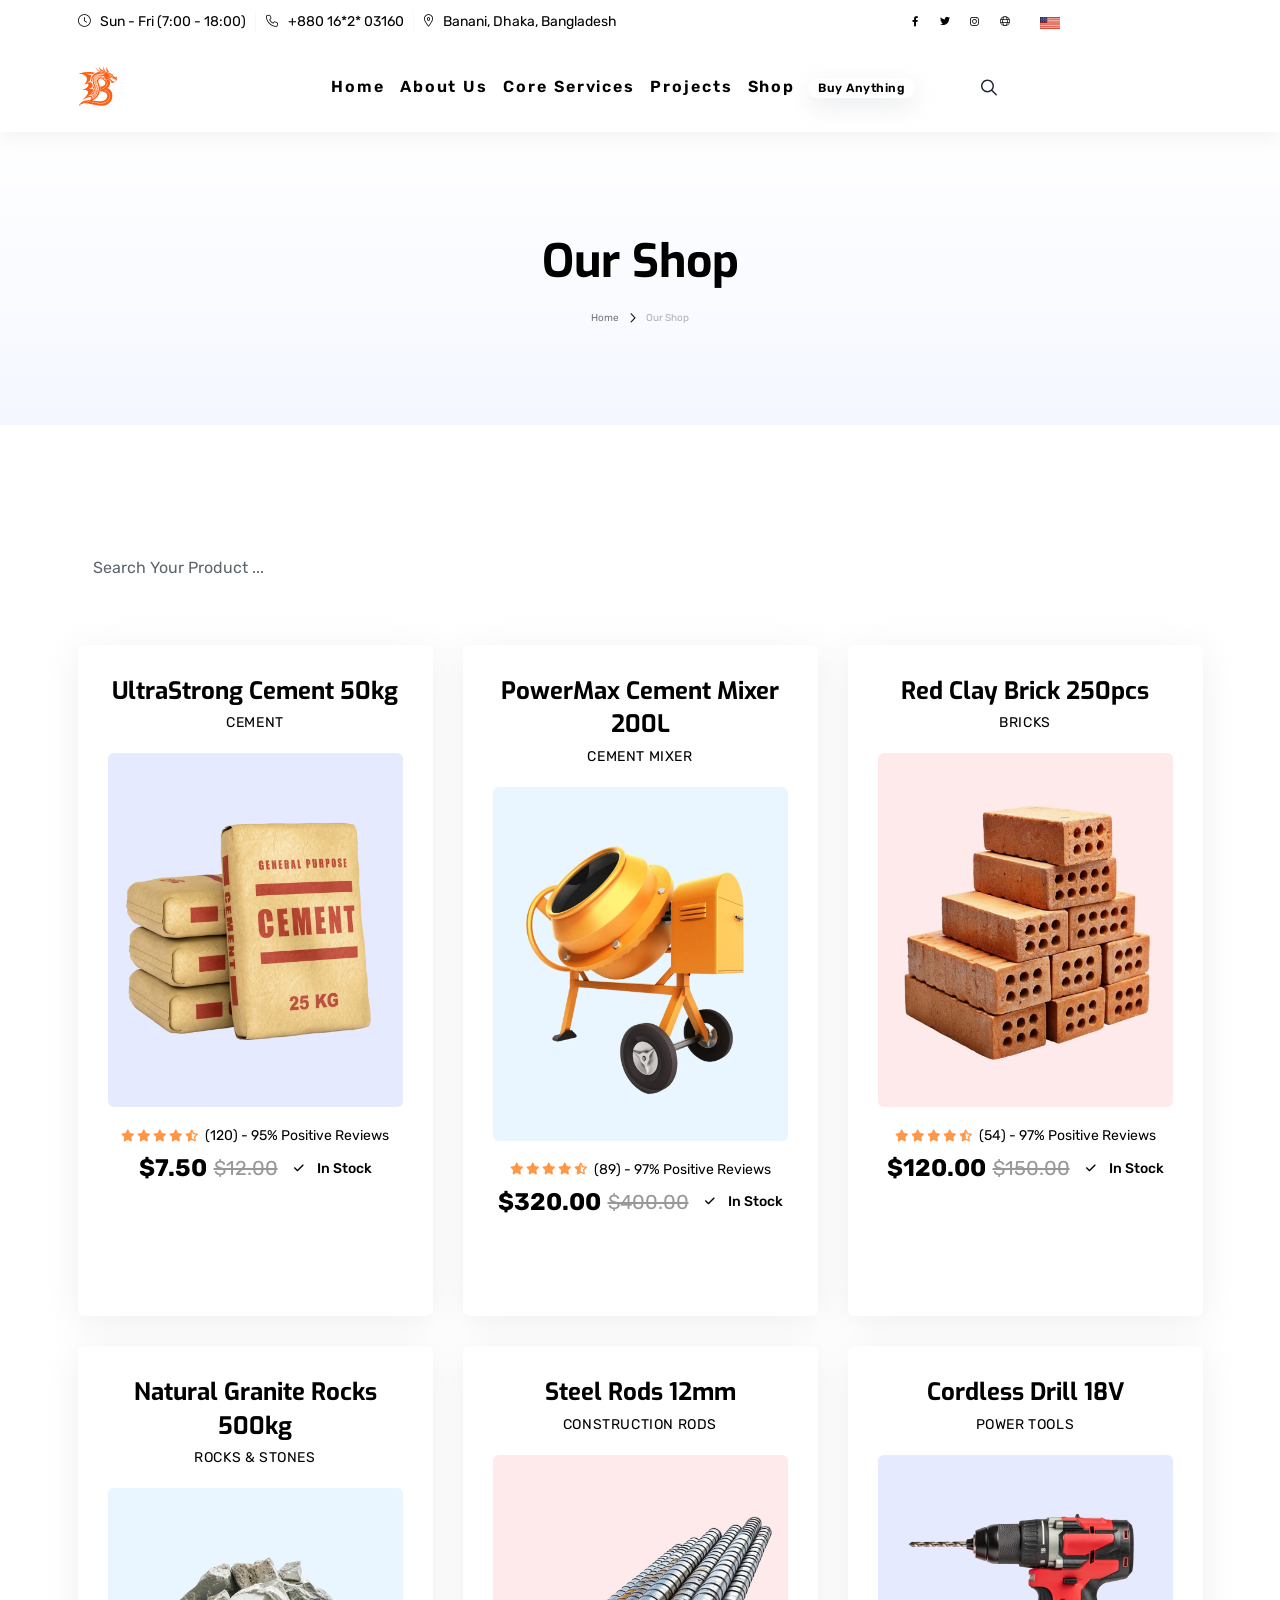
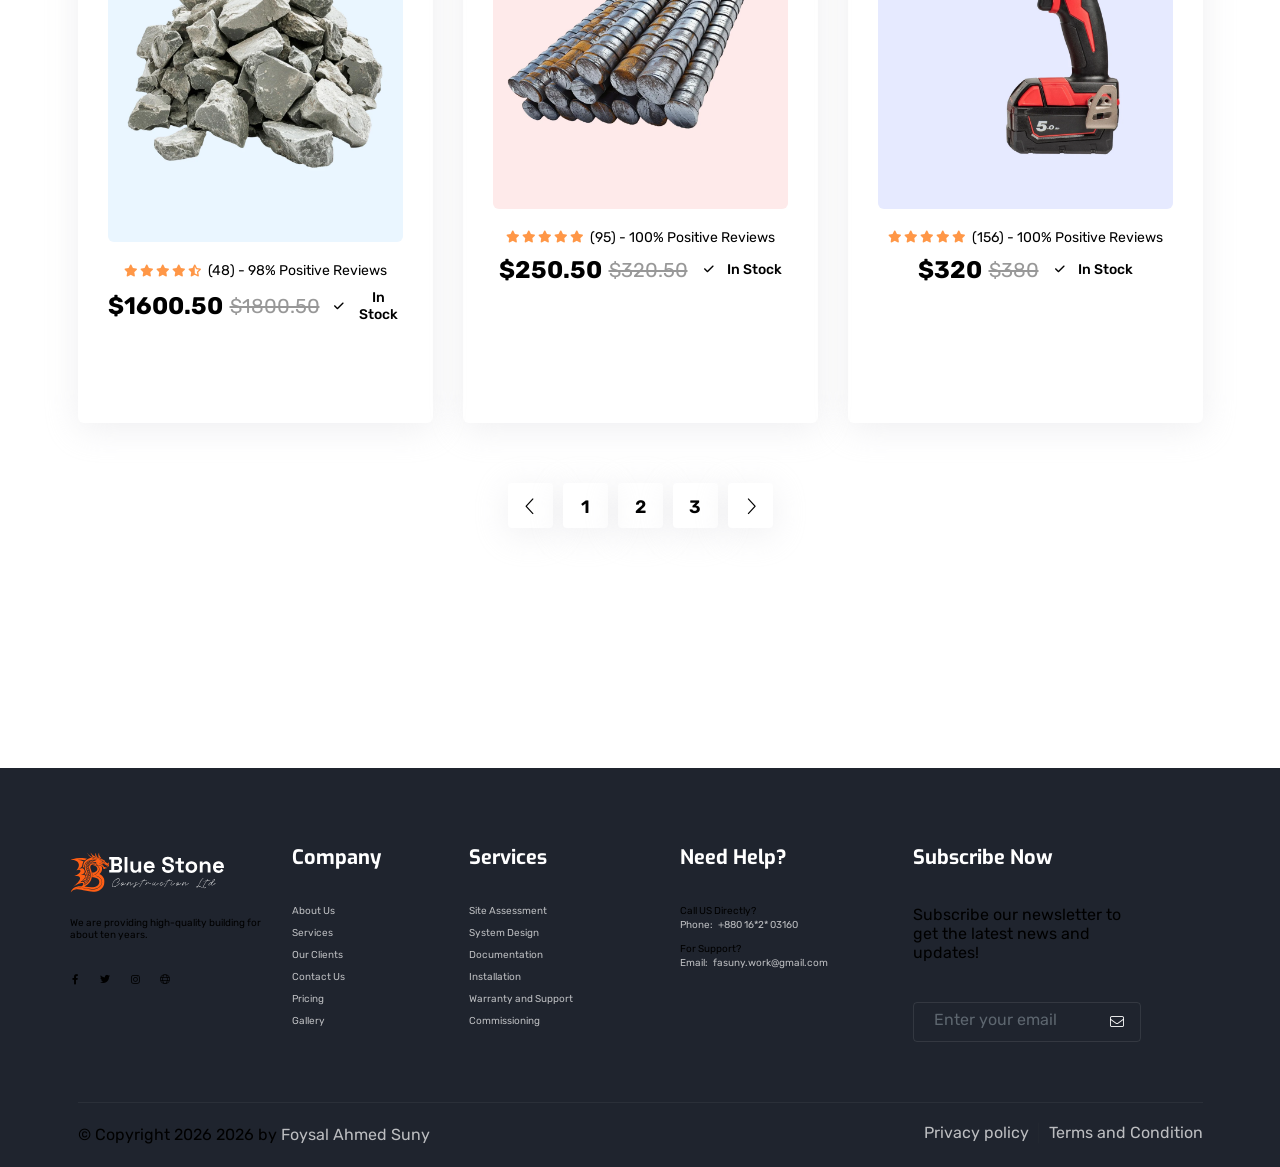
<file: shop.html>
<!DOCTYPE html>
<html lang="en">



<head>
    <link rel="preconnect" href="https://fonts.googleapis.com/">
    <link rel="preconnect" href="https://fonts.gstatic.com/" crossorigin>

    <meta charset="UTF-8">
    <meta http-equiv="X-UA-Compatible" content="IE=edge">
    <meta name="viewport" content="width=device-width, initial-scale=1.0">
    <meta name="description" content="A modern and responsive construction website template built for construction, interior design, handyman, plumber, renovation and maintenance businesses. Clean design, fast performance and SEO optimized for professional service websites.">
    <!-- Place favicon.ico in the root directory -->
    <link rel="shortcut icon" type="image/x-icon" href="assets/images/fav.svg">
    <title>BlueStone Construction Ltd.</title>

    <link rel="preload" as="style" href="https://fonts.googleapis.com/css2?family=Rubik:ital,wght@0,300..900&amp;display=swap" onload="this.onload=null;this.rel='stylesheet'">
    <link rel="preload" as="style" href="https://fonts.googleapis.com/css2?family=Exo:ital,wght@0,100..900&amp;display=swap" onload="this.onload=null;this.rel='stylesheet'">
    <noscript>
        <link rel="stylesheet" href="https://fonts.googleapis.com/css2?family=Rubik:ital,wght@0,300..900&amp;display=swap">
        <link rel="stylesheet" href="https://fonts.googleapis.com/css2?family=Exo:ital,wght@0,100..900&amp;display=swap">
    </noscript>

    <!-- fontawesome css -->
    <link rel="preload" href="assets/css/plugins/fontawesome.css" as="style" onload="this.rel='stylesheet'">
    <link rel="preload" href="assets/css/plugins/swiper.css" as="style" onload="this.rel='stylesheet'">
    <!-- <link rel="preload" href="assets/css/plugins/aos.css" as="style" onload="this.rel='stylesheet'"> -->
    <link rel="preload" href="assets/css/plugins/unicons.css" as="style" onload="this.rel='stylesheet'">
    <link rel="preload" href="assets/css/plugins/metismenu.css" as="style" onload="this.rel='stylesheet'">
    <link rel="preload" href="assets/css/plugins/magnific-popup.css" as="style" onload="this.rel='stylesheet'">
    <link rel="preload" href="assets/css/plugins/hover-revel.css" as="style" onload="this.rel='stylesheet'">
    <link rel="preload" href="assets/css/plugins/timepickers.min.css" as="style" onload="this.rel='stylesheet'">
    <link rel="preload" href="assets/css/plugins/odometer.css" as="style" onload="this.rel='stylesheet'">
    <!-- bootstrap css -->
    <link rel="preload" href="assets/css/vendor/bootstrap.min.css" as="style" onload="this.rel='stylesheet'">
    <link rel="preload" as="image" href="assets/images/banner/12.webp">

    <style>
        .slider-img-seven {
            background: url(https://html.inversweb.com/images/banner/12.webp);
        }
    </style>

    <!-- main css -->
    <link rel="stylesheet" href="assets/css/style.css">
</head>



<body class="home-five home-green">

    <!-- Header Start -->
    <div class="loader-wrapper">
        <div class="loader">
        </div>
        <div class="loader-section section-left"></div>
        <div class="loader-section section-right"></div>
    </div>

    <!-- header srea start -->
    <header class="header-one header-four header--sticky header-sticky-smooth">
        <!-- header top -->
        <div class="header-top overflow-visible">
            <div class="container-header">
                <div class="row">
                    <div class="col-lg-12">
                        <div class="header-top-wrapper">
                            <!-- left area header top -->
                            <div class="left">
                                <!-- single map area -->
                                <div class="single-component info-con">
                                    <div class="icon">
                                        <i class="fal fa-clock"></i>
                                    </div>
                                    <div class="info">
                                        <span>Sun - Fri (7:00 - 18:00)</span>
                                    </div>
                                </div>
                                <!-- single map area -->
                                <!-- single map area -->
                                <div class="single-component info-con">
                                    <div class="icon">
                                        <i class="fal fa-phone"></i>
                                    </div>
                                    <div class="info">
                                        <span><a href="call-to_00449922299.html">+880 16*2* 03160</a></span>
                                    </div>
                                </div>
                                <!-- single map area -->
                                <!-- single map area -->
                                <div class="single-component info-con">
                                    <div class="icon">
                                        <i class="fal fa-map-marker-alt"></i>
                                    </div>
                                    <div class="info">
                                        <span>Banani, Dhaka, Bangladesh</span>
                                    </div>
                                </div>
                                <!-- single map area -->
                            </div>
                            <!-- right area strat -->
                            <div class="right">
                                <ul class="social-wrapper-1 hover-bg-white">
                                    <li class="single"><a target="_blank" href="https://www.facebook.com/"><i class="fab fa-facebook-f"></i></a></li>
                                    <li class="single"><a target="_blank" href="https://x.com/"><i class="fab fa-twitter"></i></a></li>
                                    <li class="single"><a target="_blank" href="https://www.instagram.com/"><i class="fab fa-instagram"></i></a></li>
                                    <li class="single"><a target="_blank" href="https://dribbble.com/"><i class="fal fa-globe"></i></a></li>
                                </ul>

                                <div class="header-info ml--10">
                                    <ul class="tmp-dropdown-menu switcher-language">
                                        <li class="has-child-menu">
                                            <a href="#">
                                                <img class="left-image" src="assets/images/others/en-us.png" alt="Language Images">
                                                <span class="menu-item">English</span>
                                                <i class="right-icon fa-solid fa-chevron-down"></i>
                                            </a>
                                            <ul class="sub-menu">
                                                <li>
                                                    <a href="#">
                                                        <img class="left-image" src="assets/images/others/fr.png" alt="Language Images">
                                                        <span class="menu-item">Français</span>
                                                    </a>
                                                </li>
                                                <li>
                                                    <a href="#">
                                                        <img class="left-image" src="assets/images/others/de.png" alt="Language Images">
                                                        <span class="menu-item">Deutsch</span>
                                                    </a>
                                                </li>
                                            </ul>
                                        </li>
                                    </ul>
                                </div>

                                <div class="header-info ml--5">
                                    <ul class="tmp-dropdown-menu switcher-language">
                                        <li class="has-child-menu">
                                            <a href="#">
                                                <span class="menu-item">USD</span>
                                                <i class="right-icon fa-solid fa-chevron-down"></i>
                                            </a>
                                            <ul class="sub-menu hover-reverse">
                                                <li>
                                                    <a href="#">
                                                        <span class="menu-item">EUR</span>
                                                    </a>
                                                </li>
                                                <li>
                                                    <a href="#">
                                                        <span class="menu-item">GBP</span>
                                                    </a>
                                                </li>
                                            </ul>
                                        </li>
                                    </ul>
                                </div>


                            </div>
                        </div>
                    </div>
                </div>
            </div>
        </div>
        <!-- header bottom -->
        <!-- header style hear -->
        <div class="header-main header-main-2">
            <div class="container-3">
                <div class="row">
                    <div class="col-lg-12">
                        <div class="header-mid-one-wrapper wrapper-two">
                            <div class="logo-area">
                                <a href="index.html">
                                    <img src="assets/images/logo/02-main.svg" alt="logo">
                                </a>
                            </div>
                            <div class="nav-area">
                                <ul class="mainmenu">
                                    <li >
                                        <a href="index.html">Home</a>
                                        <!-- <div class="tmp-mega-menu with-home-demos">
                                            <div class="wrapper demos-area-drop-down">
                                                <div class="row row--0">
                                                    <div class="col-lg-12">

                                                        <ul class="mega-menu-item">
                                                            <li>
                                                                <a href="index.html" class="thumbnail-demos">
                                                                    <img loading="lazy" src="assets/images/demos/01.webp" alt="">
                                                                </a>
                                                                <a href="index.html">Construction Company <span class="btn-icon"><i class="fa-solid fa-arrow-right"></i></span></a>
                                                            </li>
                                                            <li>
                                                                <a href="index-two.html" class="thumbnail-demos">
                                                                    <img loading="lazy" src="assets/images/demos/02.webp" alt="">
                                                                </a>
                                                                <a href="index-two.html">Home Renovation <span class="btn-icon"><i class="fa-solid fa-arrow-right"></i></span></a>
                                                            </li>
                                                            <li>
                                                                <a href="index-eleven.html" class="thumbnail-demos">
                                                                    <img loading="lazy" src="assets/images/demos/11.webp" alt="">
                                                                </a>
                                                                <a href="index-eleven.html">Renovation Classic <span class="btn-icon"><i class="fa-solid fa-arrow-right"></i></span></a>
                                                            </li>
                                                            <li>
                                                                <a href="index-twelve.html" class="thumbnail-demos">
                                                                    <img loading="lazy" src="assets/images/demos/12.webp" alt="">
                                                                </a>
                                                                <a href="index-twelve.html">Factory & Industrial <span class="btn-icon"><i class="fa-solid fa-arrow-right"></i></span></a>
                                                            </li>

                                                            <li>
                                                                <a href="index-three.html" class="thumbnail-demos">
                                                                    <img loading="lazy" src="assets/images/demos/03.webp" alt="">
                                                                </a>
                                                                <a href="index-three.html">Construction Services <span class="btn-icon"><i class="fa-solid fa-arrow-right"></i></span></a>
                                                            </li>
                                                            <li>
                                                                <a href="index-four.html" class="thumbnail-demos">
                                                                    <img loading="lazy" src="assets/images/demos/04.webp" alt="">
                                                                </a>
                                                                <a href="index-four.html">Elevate Builders <span class="btn-icon"><i class="fa-solid fa-arrow-right"></i></span></a>
                                                            </li>
                                                            <li>
                                                                <a href="index-five.html" class="thumbnail-demos">
                                                                    <img loading="lazy" src="assets/images/demos/05.webp" alt="">
                                                                </a>
                                                                <a href="index-five.html">Modern Construction <span class="btn-icon"><i class="fa-solid fa-arrow-right"></i></span></a>
                                                            </li>
                                                            <li>
                                                                <a href="index-six.html" class="thumbnail-demos">
                                                                    <img loading="lazy" src="assets/images/demos/06.webp" alt="">
                                                                </a>
                                                                <a href="index-six.html">Demo Construction <span class="btn-icon"><i class="fa-solid fa-arrow-right"></i></span></a>
                                                            </li>
                                                            <li>
                                                                <a href="index-seven.html" class="thumbnail-demos">
                                                                    <img loading="lazy" src="assets/images/demos/07.webp" alt="">
                                                                </a>
                                                                <a href="index-seven.html">Construction Shop <span class="btn-icon"><i class="fa-solid fa-arrow-right"></i></span></a>
                                                            </li>
                                                            <li>
                                                                <a href="index-eight.html" class="thumbnail-demos">
                                                                    <img loading="lazy" src="assets/images/demos/08.webp" alt="">
                                                                </a>
                                                                <a href="index-eight.html">Eco Build <span class="btn-icon"><i class="fa-solid fa-arrow-right"></i></span></a>
                                                            </li>

                                                            <li>
                                                                <a href="index-eighteen.html" class="thumbnail-demos">
                                                                    <img loading="lazy" src="assets/images/demos/18.webp" alt="">
                                                                </a>
                                                                <a href="index-eighteen.html">Industrial Solutions <span class="btn-icon"><i class="fa-solid fa-arrow-right"></i></span></a>
                                                            </li>
                                                            <li>
                                                                <a href="index-nine.html" class="thumbnail-demos">
                                                                    <img loading="lazy" src="assets/images/demos/09.webp" alt="">
                                                                </a>
                                                                <a href="index-nine.html">Building & Structure <span class="btn-icon"><i class="fa-solid fa-arrow-right"></i></span></a>
                                                            </li>
                                                            <li>
                                                                <a href="index-ten.html" class="thumbnail-demos">
                                                                    <img loading="lazy" src="assets/images/demos/10.webp" alt="">
                                                                </a>
                                                                <a href="index-ten.html">Horizon Constructions <span class="btn-icon"><i class="fa-solid fa-arrow-right"></i></span></a>
                                                            </li>
                                                            <li>
                                                                <a href="index-thirteen.html" class="thumbnail-demos">
                                                                    <img loading="lazy" src="assets/images/demos/13.webp" alt="">
                                                                </a>
                                                                <a href="index-thirteen.html">Remodeling & Renovation <span class="btn-icon"><i class="fa-solid fa-arrow-right"></i></span></a>
                                                            </li>
                                                            <li>
                                                                <a href="index-fourteen.html" class="thumbnail-demos">
                                                                    <img loading="lazy" src="assets/images/demos/14.webp" alt="">
                                                                </a>
                                                                <a href="index-fourteen.html">Architecture & Interior <span class="btn-icon"><i class="fa-solid fa-arrow-right"></i></span></a>
                                                            </li>
                                                            <li>
                                                                <a href="index-fifteen.html" class="thumbnail-demos">
                                                                    <img loading="lazy" src="assets/images/demos/15.webp" alt="">
                                                                </a>
                                                                <a href="index-fifteen.html">Construction Video Showcase <span class="btn-icon"><i class="fa-solid fa-arrow-right"></i></span></a>
                                                            </li>
                                                            <li>
                                                                <a href="index-sixteen.html" class="thumbnail-demos">
                                                                    <img loading="lazy" src="assets/images/demos/16.webp" alt="">
                                                                </a>
                                                                <a href="index-sixteen.html">Engineering Services <span class="btn-icon"><i class="fa-solid fa-arrow-right"></i></span></a>
                                                            </li>
                                                            <li>
                                                                <a href="index-seventeen.html" class="thumbnail-demos">
                                                                    <img loading="lazy" src="assets/images/demos/17.webp" alt="">
                                                                </a>
                                                                <a href="index-seventeen.html">Handyman Workshop <span class="btn-icon"><i class="fa-solid fa-arrow-right"></i></span></a>
                                                            </li>
                                                            <li>
                                                                <a href="index-nineteen.html" class="thumbnail-demos">
                                                                    <img loading="lazy" src="assets/images/demos/19.webp" alt="">
                                                                </a>
                                                                <a href="index-nineteen.html">Investor Demo <span class="btn-icon"><i class="fa-solid fa-arrow-right"></i></span></a>
                                                            </li>
                                                            <li>
                                                                <a href="index-twenty.html" class="thumbnail-demos">
                                                                    <img loading="lazy" src="assets/images/demos/20.webp" alt="">
                                                                </a>
                                                                <a href="index-twenty.html">Carpenter Services <span class="btn-icon"><i class="fa-solid fa-arrow-right"></i></span></a>
                                                            </li>
                                                        </ul>

                                                        <div class="load-demo-btn-wrap ptb--10">
                                                            <div class="load-demo-btn text-center">
                                                                <span class="color-white b3">Scroll to view more 
                                        <svg xmlns="http://www.w3.org/2000/svg" width="16" height="16" fill="currentColor" class="bi bi-arrow-down-up" viewBox="0 0 16 16">
                                            <path fill-rule="evenodd" d="M11.5 15a.5.5 0 0 0 .5-.5V2.707l3.146 3.147a.5.5 0 0 0 .708-.708l-4-4a.5.5 0 0 0-.708 0l-4 4a.5.5 0 1 0 .708.708L11 2.707V14.5a.5.5 0 0 0 .5.5zm-7-14a.5.5 0 0 1 .5.5v11.793l3.146-3.147a.5.5 0 0 1 .708.708l-4 4a.5.5 0 0 1-.708 0l-4-4a.5.5 0 0 1 .708-.708L4 13.293V1.5a.5.5 0 0 1 .5-.5z"></path>
                                        </svg>
                                    </span>
                                                            </div>
                                                        </div>

                                                    </div>
                                                </div>
                                            </div>
                                        </div> -->

                                    </li>

                                    <li >
                                        <a href="about-us.html">About Us</a>
                                      <!--  <div class="tmp-mega-menu">
                                            <div class="wrapper inner-page">
                                                <div class="container">

                                                    <div class="row g-5">

                                                      Column 1 : About & Basics 
                                                        <div class="col-lg-3">
                                                            <h3 class="inversweb-short-title">About & Basics</h3>
                                                            <ul class="mega-menu-item with-list parent-nav">
                                                                <li><a href="about.html">About Us</a></li>
                                                                <li><a href="about-2.html">About Us 2</a></li>
                                                                <li><a href="company-history.html">Company History</a></li>
                                                                <li><a href="company-value.html">Company Value</a></li>
                                                                <li><a href="our-vision.html">Our Vision</a></li>
                                                                <li><a href="working-process.html">Working Process</a></li>
                                                                <li><a href="safety.html">Safety</a></li>
                                                                <li><a href="pricing.html">Pricing</a></li>
                                                                <li><a href="button.html">Button</a></li>
                                                            </ul>
                                                        </div>

                                                         Column 2 : Career & Jobs 
                                                        <div class="col-lg-3">
                                                            <h3 class="inversweb-short-title">Career & Events</h3>
                                                            <ul class="mega-menu-item with-list parent-nav">
                                                                <li><a href="career.html">Career</a></li>
                                                                <li><a href="career-2.html">Career 2</a></li>
                                                                <li><a href="career-details.html">Career Details</a></li>
                                                                <li><a href="career-details-2.html">Career Details 2</a></li>
                                                                <li><a href="application.html">Apply Job</a></li>
                                                                <li><a href="events.html">Our Events</a></li>
                                                                <li><a href="events-list.html">Our Events List</a></li>
                                                                <li><a href="event-details.html">Event Details</a></li>
                                                                <li><a href="faq.html">Faq's</a></li>
                                                            </ul>
                                                        </div>

                                                       Column 3 : Team & Media 
                                                        <div class="col-lg-3">
                                                            <h3 class="inversweb-short-title">Team & Media</h3>
                                                            <ul class="mega-menu-item with-list parent-nav">
                                                                <li><a href="team.html">Team One</a></li>
                                                                <li><a href="team-two.html">Team Two</a></li>
                                                                <li><a href="team-three.html">Team Three</a></li>
                                                                <li><a href="team-four.html">Team Four</a></li>
                                                                <li><a href="team-details.html">Team Details</a></li>
                                                                <li><a href="clients.html">Our Clients</a></li>
                                                                <li><a href="gallery.html">Company Gallery</a></li>
                                                                <li><a href="before-after.html">Before After</a></li>
                                                                <li><a href="award.html">Awards</a></li>
                                                            </ul>
                                                        </div>

                                                         Column 4 : Contact, Utility & Legal 
                                                        <div class="col-lg-3">
                                                            <h3 class="inversweb-short-title">Contact & Legal</h3>
                                                            <ul class="mega-menu-item with-list parent-nav">
                                                                <li><a href="contact.html">Contact</a></li>
                                                                <li><a href="contact-2.html">Contact 2</a></li>
                                                                <li><a href="office-branch.html">Our Office Branch</a></li>
                                                                <li><a href="sustainability.html">Sustainability</a></li>
                                                                <li><a href="coming-soon.html">Coming Soon</a></li>
                                                                <li><a href="404.html">404</a></li>
                                                                <li><a href="privacy-policy.html">Privacy Policy</a></li>
                                                                <li><a href="terms-condition.html">Terms & Condition</a></li>
                                                                <li><a target="_blank" href="http://doc.inversweb.com/constx">Documentation</a></li>
                                                            </ul>
                                                        </div>

                                                    </div>


                                                </div>
                                            </div>
                                        </div>  -->
                                    </li>


                                    <li >
                                        <a href="core-services.html">Core Services</a>
                                        <!-- 
                                        <div class="tmp-mega-menu width-small-mega">
                                            <div class="wrapper">

                                                <div class="row row--15">
                                                    <div class="col-lg-12 col-xl-6 col-xxl-6 single-mega-item">
                                                        <h3 class="tmp-short-title">Service Layout</h3>
                                                        <ul class="mega-menu-item mb--20">
                                                            <li><a href="service.html">Service Default</a></li>
                                                            <li><a href="service-two.html">Service Two Swiper</a></li>
                                                            <li><a href="service-three.html">Service Card Style</a></li>
                                                            <li><a href="service-three-four.html">Service Style Four</a></li>
                                                            <li><a href="service-five.html">Service Swiper Flow</a></li>
                                                            <li><a href="service-six.html">Service Style Fluid</a></li>

                                                            <li><a href="#">Service Modern <span class="invers-badge-card">Coming</span></a></li>
                                                        </ul>
                                                    </div>
                                                    <div class="col-lg-12 col-xl-6 col-xxl-6 single-mega-item">
                                                        <h3 class="tmp-short-title">Service We Provide</h3>
                                                        <ul class="mega-menu-item mb--20">
                                                            <li><a href="service-details.html">Service Details</a></li>
                                                            <li><a href="service-details-two.html">Service Details Two</a></li>
                                                            <li><a href="service-details-slide.html">Service Details Slide</a></li>
                                                            <li><a href="service-details-gallery.html">Service Details Gallery</a></li>
                                                            <li><a href="service-details-video.html">Service Details Video</a></li>
                                                            <li><a href="service-details-popup-video.html">Style Video Popup</a></li>
                                                            <li><a href="service-details-classic.html">Style Classic <span class="invers-badge-card">Hot</span></a></li>
                                                        </ul>
                                                    </div>
                                                </div>
                                                <div class="row">
                                                    <div class="col-lg-12">
                                                        <div class="mega-top-banner">
                                                            <div class="content">
                                                                <h4 class="title">Do You Need Custom Service?</h4>
                                                                <p class="description">Complete Building Solutions for You, All Services in One Place.</p>
                                                            </div>

                                                            <a href="contact.html" class="tmp-btn btn-primary hover-icon-reverse btn-sm">
                                                                <span class="icon-reverse-wrapper">
                                        <span class="btn-text">Contact Us</span>
                                                                <span class="btn-icon"><i class="fa-solid fa-arrow-right"></i></span>
                                                                <span class="btn-icon"><i class="fa-solid fa-arrow-right"></i></span>
                                                                </span>
                                                            </a>
                                                        </div>
                                                    </div>
                                                </div>

                                            </div>
                                        </div> -->
                                    </li>
                                    <li >
                                        <a href="projects.html">Projects</a>
                                        <!-- <ul class="submenu parent-nav">
                                            <li><a href="portfolio.html">Project One</a></li>
                                            <li><a href="portfolio-two.html">Project Two</a></li>
                                            <li><a href="portfolio-three.html">Project Three</a></li>
                                            <li class="has-third-lev">
                                                <a href="#">Portfolio Details <i class="fa-solid fa-chevron-right"></i></a>
                                                <ul class="submenu">
                                                    <li><a href="portfolio-details.html">Default Style</a></li>
                                                    <li><a href="portfolio-details-2.html">Default Style Two</a></li>
                                                    <li><a href="portfolio-details-before-after.html">Before After</a></li>
                                                    <li><a href="portfolio-details-gallery.html">Formet Gallery</a></li>
                                                    <li><a href="portfolio-details-video.html">Formet Video</a></li>
                                                    <li><a href="portfolio-details-slide.html">Formet Slide</a></li>
                                                    <li><a href="portfolio-details-video-popup.html">Video Popup</a></li>
                                                </ul>
                                            </li>
                                        </ul> -->
                                    </li>

                                    <li >
                                        <a href="shop.html">Shop <span class="invers-badge-card">Buy Anything</span></a>
                                        <!-- <ul class="submenu parent-nav">

                                            <li><a href="shop.html">Shop <span class="invers-badge-card">Sale Anything</span></a>
                                            </li>
                                            <li><a href="shop-sidebar-left.html">Shop Sidebar</a>
                                            </li>
                                            <li><a href="shop-details.html">Shop Details</a>
                                            </li>
                                            <li><a href="cart.html">Cart</a>
                                            </li>
                                            <li><a href="checkout.html">Checkout</a>
                                            </li>
                                            <li><a href="wishlist.html">Wishlist</a>
                                            </li>
                                            <li><a href="compare.html">Compare</a>
                                            </li>

                                            <li class="has-third-lev">
                                                <a href="#">Dashboard <i class="fa-solid fa-chevron-right"></i></a>
                                                <ul class="submenu">
                                                    <li><a href="my-account.html">My Account</a></li>
                                                    <li><a href="manage-profile.html">Manage Profile</a></li>
                                                    <li><a href="my-order.html">My Order</a></li>
                                                    <li><a href="address-booking.html">Address Booking</a></li>
                                                    <li><a href="reward-point.html">Reward Point</a></li>
                                                    <li><a href="follow-wishlist.html">Follow Wishlist</a></li>
                                                    <li><a href="login.html">Login & Register</a></li>
                                                </ul>
                                            </li>

                                        </ul> -->
                                    </li>


                                  <!--   <li class="main-nav has-dropdown mega-menu has-menu-child-item position-static">
                                        <a href="#">Blog</a>
                                        <div class="tmp-mega-menu width-small-mega mega-card-view">
                                            <div class="wrapper">
                                                <div class="row row--15">
                                                    <div class="col-lg-12 col-xl-4 col-xxl-4 single-mega-item ">
                                                        <h3 class="tmp-short-title">Blog Styles</h3>
                                                        <ul class="mega-menu-item">
                                                            <li><a href="blog.html">Blog Grid</a></li>
                                                            <li><a href="blog-list.html">Blog List</a></li>
                                                            <li><a href="blog-list-2.html">Blog List Two</a></li>
                                                            <li><a href="blog-list-3.html">Blog List Three</a></li>
                                                            <li><a href="blog-bento.html">Blog Bento</a></li>
                                                            <li><a href="blog-bento-2.html">Blog Bento Two</a></li>
                                                            <li><a href="blog-bento-3.html">Blog Bento Three</a></li>
                                                            <li><a href="blog-minimal.html">Blog Minimal</a></li>
                                                        </ul>
                                                    </div>
                                                    <div class="col-lg-12 col-xl-4 col-xxl-4 single-mega-item">
                                                        <h3 class="tmp-short-title blink-live">Recent Post</h3>
                                                        <ul class="mega-menu-item overflow-y-visiblity">
                                                            <li><a href="blog-details.html">Blog Details</a></li>
                                                            <li><a href="blog-details-bg-image.html">Blog Details Bg Image</a></li>
                                                            <li><a href="blog-details-gallery.html">Blog Details Gallery</a></li>
                                                            <li><a href="blog-details-video.html">Blog Details Video</a></li>
                                                            <li><a href="blog-details-video-popup.html">Blog Details Video Popup</a></li>
                                                            <li><a href="blog-details-quote.html">Blog Details Quote</a></li>
                                                            <li><a href="blog-details-classic.html">Blog Details Classic</a></li>
                                                            <li><a href="blog-details-classic-video.html">Blog Classic Video</a></li>
                                                            <li><a href="blog-details-right-sidebar.html">Blog Details Sidebar</a></li>
                                                            <li><a href="blog-details-left-sidebar.html">Blog Details Left Sidebar</a></li>
                                                            <li><a href="#">Minimal Style<span class="invers-badge-card">Coming</span></a></li>
                                                        </ul>
                                                    </div>
                                                    <div class="col-lg-12 col-xl-4 col-xxl-4 single-mega-item">
                                                        <div class="tmp-ads-wrapper">
                                                            <a class="d-block" href="blog-details.html"><img src="assets/images/blog/48.webp" alt="Solar Images"></a>
                                                        </div>
                                                    </div>
                                                </div>
                                            </div>
                                        </div>
                                    </li> -->



                                </ul>
                            </div>
                            <div class="header-right">
                                <div class="cart-search-area">
                                    <!-- <a href="javascript:void(0)" class="cart-btn cart cart-icon hover-bg-light">
                                    <img src="assets/images/shop/cart.svg" alt="">
                                    <span class="bg-green">2</span>
                                </a> -->
                                    <a class="search-btn hover-bg-light" href="#canvasSearch" data-bs-toggle="offcanvas">
                                        <img src="assets/images/shop/search.svg" alt="">
                                    </a>
                                    <div class="dot-btn hover-bg-light">
                                        <!-- <img src="assets/images/shop/dot.svg" alt=""> -->
                                        <span class="offcanvas-trigger">
                                        <span class="offcanvas-bars">
                                            <span></span>
                                        <span></span>
                                        <span></span>
                                        </span>
                                        </span>
                                    </div>
                                </div>
                                <!-- single map area -->
                                <div class="single-component">
                                    <a href="contact.html" class="tmp-btn btn-primary button-flip btn-sm">
                                        <span data-text="Get Started">Get Started</span>
                                    </a>
                                    <div class="menu-area d-block" id="menu-btn">
                                        <div class="icon">
                                            <svg xmlns="http://www.w3.org/2000/svg" width="18" height="16" viewBox="0 0 18 16" fill="none">
                                                <rect width="18" height="2" fill="#0C0A0A"></rect>
                                                <rect y="7" width="18" height="2" fill="#0C0A0A"></rect>
                                                <rect y="14" width="18" height="2" fill="#0C0A0A"></rect>
                                            </svg>
                                        </div>
                                    </div>
                                </div>
                                <!-- single map area -->
                            </div>
                        </div>
                    </div>
                </div>
            </div>
        </div>
        <!-- header style hearm end -->
    </header>
    <!-- header area end -->

    <!-- Header End -->
    <!-- Breadcrumb Start -->
    <!-- tmp breadcrumba area start -->
    <div class="tmp-bread-crumb-area bg-breadcrumb gradient-breadcrumb-1">
        <div class="container">
            <div class="row">
                <div class="col-lg-12">
                    <!-- bread crumb inner wrapper -->
                    <div class="breadcrumb-inner ptb--100 ptb_sm--100 text-center">
                        <h1 class="title">Our Shop</h1>
                        <div class="meta">
                            <a href="index.html" class="prev">Home</a>
                            <span><i class="fa-regular fa-chevron-right"></i></span>
                            <a href="#" class="next">Our Shop</a>
                        </div>
                    </div>
                    <!-- bread crumb inner wrapper end -->
                </div>
            </div>
        </div>
    </div>
    <!-- tmp breadcrumba area end -->
    <!-- Breadcrumb End -->


    <!-- shop area start -->
    <section class="tmp-shop-area tmp-section-gap">
        <div class="container-3">
            <div class="row g-5 align-items-center">
                <div class="col-xl-5">
                    <div class="filter-shorting-list-wrapper">

                        <div class="tmp-search-filter">
                            <form action="#" class="tmp-search">
                                <input type="text" placeholder="Search Your Product ..." autocomplete="off">
                                <button type="submit" class="tmp-btn btn-primary">
                                    <i class="fa-solid fa-magnifying-glass"></i>
                                </button>
                            </form>
                        </div>
                    </div>

                </div>
                <div class="col-xl-7">
                    <div class="filter-shorting-list-wrapper justify-content-xl-end">


                        <!-- view more button start -->
                        <div class="view-more-button-area-wrapper">
                            <button class="discover-filter-activation filter-button-1 tmp-btn btn-primary">
                                Filter
                                <i class="fa-solid fa-filter"></i>
                            </button>
                        </div>
                        <!-- view more button end -->
                    </div>
                </div>
            </div>

            <div class="row default-exp-wrapper default-exp-expand top-border-less">
                <div class="col-lg-12">
                    <div class="tmp-filter-widget-wrapper mt--50">
                        <div class="row g-5">
                            <!-- Start Widget Area  -->
                            <div class="col-lg-2 col-md-4 col-sm-6 col-12">
                                <div class="tmp-single-widget tmp-widget-categories has-show-more">
                                    <div class="inner">
                                        <h2 class="tmp-widget-title">Categories</h2>
                                        <ul class="tmp-sidebar-list-wrapper categories-list-check has-show-more-inner-content">
                                            <li class="tmp-check-group">
                                                <input id="cat-list-1" type="checkbox" name="cat-list-1">
                                                <label for="cat-list-1">Solar Panels <span class="tmp-lable-count">95</span></label>
                                            </li>
                                            <li class="tmp-check-group">
                                                <input id="cat-list-2" type="checkbox" name="cat-list-2">
                                                <label for="cat-list-2">Solar Inverters<span class="tmp-lable-count">85</span></label>
                                            </li>
                                            <li class="tmp-check-group">
                                                <input id="cat-list-3" type="checkbox" name="cat-list-3">
                                                <label for="cat-list-3">Solar Batteries <span class="tmp-lable-count">66</span></label>
                                            </li>
                                            <li class="tmp-check-group">
                                                <input id="cat-list-4" type="checkbox" name="cat-list-4">
                                                <label for="cat-list-4">Phone Charger<span class="tmp-lable-count">88</span></label>
                                            </li>
                                            <li class="tmp-check-group">
                                                <input id="cat-list-5" type="checkbox" name="cat-list-5">
                                                <label for="cat-list-5">Solar Lights <span class="tmp-lable-count">102</span></label>
                                            </li>
                                            <li class="tmp-check-group">
                                                <input id="cat-list-6" type="checkbox" name="cat-list-6">
                                                <label for="cat-list-6">Solar Pumps<span class="tmp-lable-count">25</span></label>
                                            </li>
                                            <li class="tmp-check-group">
                                                <input id="cat-list-7" type="checkbox" name="cat-list-7">
                                                <label for="cat-list-7">Solar Kits<span class="tmp-lable-count">50</span></label>
                                            </li>
                                            <li class="tmp-check-group">
                                                <input id="cat-list-8" type="checkbox" name="cat-list-8">
                                                <label for="cat-list-8">Off-grid Solar<span class="tmp-lable-count">45</span></label>
                                            </li>
                                            <li class="tmp-check-group">
                                                <input id="cat-list-9" type="checkbox" name="cat-list-9">
                                                <label for="cat-list-9">Micro Inverters<span class="tmp-lable-count">23</span></label>
                                            </li>
                                            <li class="tmp-check-group">
                                                <input id="cat-list-10" type="checkbox" name="cat-list-10">
                                                <label for="cat-list-10">Hybrid Systems<span class="tmp-lable-count">15</span></label>
                                            </li>
                                            <li class="tmp-check-group">
                                                <input id="cat-list-11" type="checkbox" name="cat-list-11">
                                                <label for="cat-list-11">Spare Parts<span class="tmp-lable-count">12</span></label>
                                            </li>
                                        </ul>
                                    </div>
                                    <div class="tmp-show-more-btn">Show More</div>
                                </div>
                            </div>
                            <!-- End Widget Area  -->

                            <!-- Start Widget Area  -->
                            <div class="col-lg-2 col-md-4 col-sm-6 col-12">
                                <div class="tmp-single-widget tmp-widget-rating">
                                    <div class="inner">
                                        <h3 class="tmp-widget-title">Ratings</h3>
                                        <ul class="tmp-sidebar-list-wrapper rating-list-check">
                                            <li class="tmp-check-group">
                                                <input id="cat-radio-1" type="radio" name="tmp-radio">
                                                <label for="cat-radio-1">
                                                    <span class="rating">
                                                        <i class="fas fa-star"></i>
                                                        <i class="fas fa-star"></i>
                                                        <i class="fas fa-star"></i>
                                                        <i class="fas fa-star"></i>
                                                        <i class="fas fa-star"></i>
                                                    </span>
                                                    <span class="tmp-lable-count">5</span>
                                                </label>
                                            </li>
                                            <li class="tmp-check-group">
                                                <input id="cat-radio-2" type="radio" name="tmp-radio">
                                                <label for="cat-radio-2">
                                                    <span class="rating">
                                                        <i class="fas fa-star"></i>
                                                        <i class="fas fa-star"></i>
                                                        <i class="fas fa-star"></i>
                                                        <i class="fas fa-star"></i>
                                                        <i class="off fas fa-star"></i>
                                                    </span>
                                                    <span class="tmp-lable-count">4</span>
                                                </label>
                                            </li>
                                            <li class="tmp-check-group">
                                                <input id="cat-radio-3" type="radio" name="tmp-radio">
                                                <label for="cat-radio-3">
                                                    <span class="rating">
                                                        <i class="fas fa-star"></i>
                                                        <i class="fas fa-star"></i>
                                                        <i class="fas fa-star"></i>
                                                        <i class="off fas fa-star"></i>
                                                        <i class="off fas fa-star"></i>
                                                    </span>
                                                    <span class="tmp-lable-count">3</span>
                                                </label>
                                            </li>
                                            <li class="tmp-check-group">
                                                <input id="cat-radio-4" type="radio" name="tmp-radio">
                                                <label for="cat-radio-4">
                                                    <span class="rating">
                                                        <i class="fas fa-star"></i>
                                                        <i class="fas fa-star"></i>
                                                        <i class="off fas fa-star"></i>
                                                        <i class="off fas fa-star"></i>
                                                        <i class="off fas fa-star"></i>
                                                    </span>
                                                    <span class="tmp-lable-count">2</span>
                                                </label>
                                            </li>

                                            <li class="tmp-check-group">
                                                <input id="cat-radio-5" type="radio" name="tmp-radio">
                                                <label for="cat-radio-5">
                                                    <span class="rating">
                                                        <i class="fas fa-star"></i>
                                                        <i class="off fas fa-star"></i>
                                                        <i class="off fas fa-star"></i>
                                                        <i class="off fas fa-star"></i>
                                                        <i class="off fas fa-star"></i>
                                                    </span>
                                                    <span class="tmp-lable-count">1</span>
                                                </label>
                                            </li>
                                        </ul>
                                    </div>
                                </div>
                            </div>
                            <!-- End Widget Area  -->

                            <!-- Start Widget Area  -->
                            <div class="col-lg-2 col-md-4 col-sm-6 col-12">
                                <div class="tmp-single-widget tmp-widget-instructor">
                                    <div class="inner">
                                        <h4 class="tmp-widget-title">Brand</h4>
                                        <ul class="tmp-sidebar-list-wrapper instructor-list-check">
                                            <li class="tmp-check-group">
                                                <input id="ins-list-1" type="checkbox" name="ins-list-1">
                                                <label for="ins-list-1">ASUS <span class="tmp-lable-count">15</span></label>
                                            </li>
                                            <li class="tmp-check-group">
                                                <input id="ins-list-2" type="checkbox" name="ins-list-2">
                                                <label for="ins-list-2">Sol Tech <span class="tmp-lable-count">20</span></label>
                                            </li>
                                            <li class="tmp-check-group">
                                                <input id="ins-list-3" type="checkbox" name="ins-list-3">
                                                <label for="ins-list-3">Samsung <span class="tmp-lable-count">10</span></label>
                                            </li>
                                            <li class="tmp-check-group">
                                                <input id="ins-list-4" type="checkbox" name="ins-list-4">
                                                <label for="ins-list-4">Solarx<span class="tmp-lable-count">15</span></label>
                                            </li>
                                        </ul>
                                    </div>
                                </div>
                            </div>
                            <!-- End Widget Area  -->

                            <!-- Start Widget Area  -->
                            <div class="col-lg-2 col-md-4 col-sm-6 col-12">
                                <div class="tmp-single-widget tmp-widget-prices">
                                    <div class="inner">
                                        <h4 class="tmp-widget-title">Prices</h4>
                                        <ul class="tmp-sidebar-list-wrapper prices-list-check">
                                            <li class="tmp-check-group">
                                                <input id="prices-list-1" type="checkbox" name="prices-list-1">
                                                <label for="prices-list-1">All <span class="tmp-lable-count">15</span></label>
                                            </li>
                                            <li class="tmp-check-group">
                                                <input id="prices-list-2" type="checkbox" name="prices-list-2">
                                                <label for="prices-list-2">Low To High <span class="tmp-lable-count">0</span></label>
                                            </li>
                                            <li class="tmp-check-group">
                                                <input id="prices-list-3" type="checkbox" name="prices-list-3">
                                                <label for="prices-list-3">High To Low<span class="tmp-lable-count">10</span></label>
                                            </li>
                                            <li class="tmp-check-group">
                                                <input id="prices-list-4" type="checkbox" name="prices-list-4">
                                                <label for="prices-list-4">Less Then $99<span class="tmp-lable-count">19</span></label>
                                            </li>
                                        </ul>
                                    </div>
                                </div>
                            </div>
                            <!-- End Widget Area  -->

                            <!-- Start Widget Area  -->
                            <div class="col-lg-2 col-md-4 col-sm-6 col-12">
                                <div class="tmp-single-widget tmp-widget-lavels">
                                    <div class="inner">
                                        <h4 class="tmp-widget-title">Availability</h4>
                                        <ul class="tmp-sidebar-list-wrapper lavels-list-check">
                                            <li class="tmp-check-group">
                                                <input id="lavels-list-1" type="checkbox" name="lavels-list-1">
                                                <label for="lavels-list-1">In Stock<span class="tmp-lable-count">120</span></label>
                                            </li>
                                            <li class="tmp-check-group">
                                                <input id="lavels-list-2" type="checkbox" name="lavels-list-2">
                                                <label for="lavels-list-2">Pre Order <span class="tmp-lable-count">20</span></label>
                                            </li>
                                            <li class="tmp-check-group">
                                                <input id="lavels-list-3" type="checkbox" name="lavels-list-3">
                                                <label for="lavels-list-3">Up Coming <span class="tmp-lable-count">10</span></label>
                                            </li>
                                        </ul>
                                    </div>
                                </div>
                            </div>
                            <!-- End Widget Area  -->

                            <!-- Start Widget Area  -->
                            <div class="col-lg-2 col-md-4 col-sm-6 col-12">
                                <div class="tmp-single-widget tmp-widget-features">
                                    <div class="inner">
                                        <h4 class="tmp-widget-title">Product Size</h4>
                                        <ul class="tmp-sidebar-list-wrapper features-list-check">
                                            <li class="tmp-check-group">
                                                <input id="features-list-1" type="checkbox" name="features-list-1">
                                                <label for="features-list-1">Extra Large XXL<span class="tmp-lable-count">15</span></label>
                                            </li>
                                            <li class="tmp-check-group">
                                                <input id="features-list-2" type="checkbox" name="features-list-2">
                                                <label for="features-list-2">Large Size L<span class="tmp-lable-count">19</span></label>
                                            </li>
                                            <li class="tmp-check-group">
                                                <input id="features-list-3" type="checkbox" name="features-list-3">
                                                <label for="features-list-3">Small Size<span class="tmp-lable-count">12</span></label>
                                            </li>
                                            <li class="tmp-check-group">
                                                <input id="features-list-4" type="checkbox" name="features-list-4">
                                                <label for="features-list-4">Mini Size<span class="tmp-lable-count">669</span></label>
                                            </li>
                                        </ul>
                                    </div>
                                </div>
                            </div>
                            <!-- End Widget Area  -->
                        </div>
                    </div>
                </div>
            </div>



            <div class="row g-5 pt--50">

                <div class="col-lg-4 col-md-6 col-sm-12">
                    <div class="tmp-shop-card-1">
                        <div class="inner">
                            <div class="content pt--0 pb--10">
                                <h3 class="title"><a href="shop-details.html">UltraStrong Cement 50kg</a></h3>

                                <span class="team-form">
                                    <span class="location">CEMENT</span>
                                </span>
                            </div>
                            <div class="thumbnail">
                                <a href="shop-details.html">
                                    <img src="assets/images/shop/card/01.webp" alt="UltraStrong Cement Bag">
                                </a>
                                <div class="action-buttons">
                                    <div class="action avatar left" data-tooltip="Quick View" data-bs-toggle="modal" data-bs-target="#staticBackdrop">
                                        <i class="fa-regular fa-eye"></i>
                                    </div>
                                    <div class="action add-to-wishlist-action avatar left" data-tooltip="Add to wishlist">
                                        <i class="fa-regular fa-heart"></i>
                                    </div>
                                    <div class="action avatar add-to-compare-action left" data-tooltip="Add to Compare">
                                        <i class="fa-light fa-code-compare"></i>
                                    </div>
                                </div>
                            </div>
                            <div class="content">

                                <div class="tmp-review">
                                    <div class="rating">
                                        <i class="fas fa-star"></i>
                                        <i class="fas fa-star"></i>
                                        <i class="fas fa-star"></i>
                                        <i class="fas fa-star"></i>
                                        <i class="fas fa-star-half-alt"></i>
                                    </div>
                                    <span class="rating-count">(120) - 95% Positive Reviews</span>
                                </div>
                                <div class="tmp-price mt--10">
                                    <span class="current-price theme-gradient">$7.50</span>
                                    <span class="off-price">$12.00</span>
                                    <span class="availablity"><i class="fa-solid fa-check"></i> In Stock</span>
                                </div>
                                <div class="addto-cart-btn mt--20">
                                    <a href="cart.html" class="tmp-btn btn-primary hover-icon-reverse btn-md">
                                        <span class="icon-reverse-wrapper">
                                            <span class="btn-text">Add To Cart</span>
                                        <span class="btn-icon"><i class="fa-solid fa-arrow-right"></i></span>
                                        <span class="btn-icon"><i class="fa-solid fa-arrow-right"></i></span>
                                        </span>
                                    </a>
                                </div>

                            </div>
                        </div>
                    </div>

                </div>

                <div class="col-lg-4 col-md-6 col-sm-12">


                    <div class="tmp-shop-card-1">
                        <div class="inner">
                            <div class="content pt--0 pb--10">
                                <h3 class="title"><a href="shop-details.html">PowerMax Cement Mixer 200L</a></h3>

                                <span class="team-form">
                                    <span class="location">CEMENT MIXER</span>
                                </span>
                            </div>
                            <div class="thumbnail">
                                <a href="shop-details.html">
                                    <img src="assets/images/shop/card/02.webp" alt="PowerMax Cement Mixer">
                                </a>
                                <div class="action-buttons">
                                    <div class="action avatar left" data-tooltip="Quick View" data-bs-toggle="modal" data-bs-target="#staticBackdrop">
                                        <i class="fa-regular fa-eye"></i>
                                    </div>
                                    <div class="action add-to-wishlist-action avatar left" data-tooltip="Add to wishlist">
                                        <i class="fa-regular fa-heart"></i>
                                    </div>
                                    <div class="action avatar add-to-compare-action left" data-tooltip="Add to Compare">
                                        <i class="fa-light fa-code-compare"></i>
                                    </div>
                                </div>
                            </div>
                            <div class="content">

                                <div class="tmp-review">
                                    <div class="rating">
                                        <i class="fas fa-star"></i>
                                        <i class="fas fa-star"></i>
                                        <i class="fas fa-star"></i>
                                        <i class="fas fa-star"></i>
                                        <i class="fas fa-star-half-alt"></i>
                                    </div>
                                    <span class="rating-count">(89) - 97% Positive Reviews</span>
                                </div>
                                <div class="tmp-price mt--10">
                                    <span class="current-price theme-gradient">$320.00</span>
                                    <span class="off-price">$400.00</span>
                                    <span class="availablity"><i class="fa-solid fa-check"></i> In Stock</span>
                                </div>
                                <div class="addto-cart-btn mt--20">
                                    <a href="cart.html" class="tmp-btn btn-primary hover-icon-reverse btn-md">
                                        <span class="icon-reverse-wrapper">
                                            <span class="btn-text">Add To Cart</span>
                                        <span class="btn-icon"><i class="fa-solid fa-arrow-right"></i></span>
                                        <span class="btn-icon"><i class="fa-solid fa-arrow-right"></i></span>
                                        </span>
                                    </a>
                                </div>

                            </div>
                        </div>
                    </div>



                </div>

                <div class="col-lg-4 col-md-6 col-sm-12">

                    <div class="tmp-shop-card-1">
                        <div class="inner">
                            <div class="content pt--0 pb--10">
                                <h3 class="title"><a href="shop-details.html">Red Clay Brick 250pcs</a></h3>

                                <span class="team-form">
                                    <span class="location">BRICKS</span>
                                </span>
                            </div>
                            <div class="thumbnail">
                                <a href="shop-details.html">
                                    <img src="assets/images/shop/card/03.webp" alt="Red Clay Brick">
                                </a>
                                <div class="action-buttons">
                                    <div class="action avatar left" data-tooltip="Quick View" data-bs-toggle="modal" data-bs-target="#staticBackdrop">
                                        <i class="fa-regular fa-eye"></i>
                                    </div>
                                    <div class="action add-to-wishlist-action avatar left" data-tooltip="Add to wishlist">
                                        <i class="fa-regular fa-heart"></i>
                                    </div>
                                    <div class="action avatar add-to-compare-action left" data-tooltip="Add to Compare">
                                        <i class="fa-light fa-code-compare"></i>
                                    </div>
                                </div>
                            </div>
                            <div class="content">

                                <div class="tmp-review">
                                    <div class="rating">
                                        <i class="fas fa-star"></i>
                                        <i class="fas fa-star"></i>
                                        <i class="fas fa-star"></i>
                                        <i class="fas fa-star"></i>
                                        <i class="fas fa-star-half-alt"></i>
                                    </div>
                                    <span class="rating-count">(54) - 97% Positive Reviews</span>
                                </div>
                                <div class="tmp-price mt--10">
                                    <span class="current-price theme-gradient">$120.00</span>
                                    <span class="off-price">$150.00</span>
                                    <span class="availablity"><i class="fa-solid fa-check"></i> In Stock</span>
                                </div>
                                <div class="addto-cart-btn mt--20">
                                    <a href="cart.html" class="tmp-btn btn-primary hover-icon-reverse btn-md">
                                        <span class="icon-reverse-wrapper">
                                            <span class="btn-text">Add To Cart</span>
                                        <span class="btn-icon"><i class="fa-solid fa-arrow-right"></i></span>
                                        <span class="btn-icon"><i class="fa-solid fa-arrow-right"></i></span>
                                        </span>
                                    </a>
                                </div>

                            </div>
                        </div>
                    </div>



                </div>

                <div class="col-lg-4 col-md-6 col-sm-12">

                    <div class="tmp-shop-card-1">
                        <div class="inner">
                            <div class="content pt--0 pb--10">
                                <h3 class="title"><a href="shop-details.html">Natural Granite Rocks 500kg</a></h3>

                                <span class="team-form">
                                    <span class="location">ROCKS & STONES</span>
                                </span>
                            </div>
                            <div class="thumbnail">
                                <a href="shop-details.html">
                                    <img src="assets/images/shop/card/04.webp" alt="Natural Granite Rocks">
                                </a>
                                <div class="action-buttons">
                                    <div class="action avatar left" data-tooltip="Quick View" data-bs-toggle="modal" data-bs-target="#staticBackdrop">
                                        <i class="fa-regular fa-eye"></i>
                                    </div>
                                    <div class="action add-to-wishlist-action avatar left" data-tooltip="Add to wishlist">
                                        <i class="fa-regular fa-heart"></i>
                                    </div>
                                    <div class="action avatar add-to-compare-action left" data-tooltip="Add to Compare">
                                        <i class="fa-light fa-code-compare"></i>
                                    </div>
                                </div>
                            </div>
                            <div class="content">

                                <div class="tmp-review">
                                    <div class="rating">
                                        <i class="fas fa-star"></i>
                                        <i class="fas fa-star"></i>
                                        <i class="fas fa-star"></i>
                                        <i class="fas fa-star"></i>
                                        <i class="fas fa-star-half-alt"></i>
                                    </div>
                                    <span class="rating-count">(48) - 98% Positive Reviews</span>
                                </div>
                                <div class="tmp-price mt--10">
                                    <span class="current-price theme-gradient">$1600.50</span>
                                    <span class="off-price">$1800.50</span>
                                    <span class="availablity"><i class="fa-solid fa-check"></i> In Stock</span>
                                </div>
                                <div class="addto-cart-btn mt--20">
                                    <a href="cart.html" class="tmp-btn btn-primary hover-icon-reverse btn-md">
                                        <span class="icon-reverse-wrapper">
                                            <span class="btn-text">Add To Cart</span>
                                        <span class="btn-icon"><i class="fa-solid fa-arrow-right"></i></span>
                                        <span class="btn-icon"><i class="fa-solid fa-arrow-right"></i></span>
                                        </span>
                                    </a>
                                </div>

                            </div>
                        </div>
                    </div>



                </div>

                <div class="col-lg-4 col-md-6 col-sm-12">

                    <div class="tmp-shop-card-1">
                        <div class="inner">
                            <div class="content pt--0 pb--10">
                                <h3 class="title"><a href="shop-details.html">Steel Rods 12mm</a></h3>

                                <span class="team-form">
                                    <span class="location">CONSTRUCTION RODS</span>
                                </span>
                            </div>
                            <div class="thumbnail">
                                <a href="shop-details.html">
                                    <img src="assets/images/shop/card/05.webp" alt="Steel Rods">
                                </a>
                                <div class="action-buttons">
                                    <div class="action avatar left" data-tooltip="Quick View" data-bs-toggle="modal" data-bs-target="#staticBackdrop">
                                        <i class="fa-regular fa-eye"></i>
                                    </div>
                                    <div class="action add-to-wishlist-action avatar left" data-tooltip="Add to wishlist">
                                        <i class="fa-regular fa-heart"></i>
                                    </div>
                                    <div class="action avatar add-to-compare-action left" data-tooltip="Add to Compare">
                                        <i class="fa-light fa-code-compare"></i>
                                    </div>
                                </div>
                            </div>
                            <div class="content">

                                <div class="tmp-review">
                                    <div class="rating">
                                        <i class="fas fa-star"></i>
                                        <i class="fas fa-star"></i>
                                        <i class="fas fa-star"></i>
                                        <i class="fas fa-star"></i>
                                        <i class="fas fa-star"></i>
                                    </div>
                                    <span class="rating-count">(95) - 100% Positive Reviews</span>
                                </div>
                                <div class="tmp-price mt--10">
                                    <span class="current-price theme-gradient">$250.50</span>
                                    <span class="off-price">$320.50</span>
                                    <span class="availablity"><i class="fa-solid fa-check"></i> In Stock</span>
                                </div>
                                <div class="addto-cart-btn mt--20">
                                    <a href="cart.html" class="tmp-btn btn-primary hover-icon-reverse btn-md">
                                        <span class="icon-reverse-wrapper">
                                            <span class="btn-text">Add To Cart</span>
                                        <span class="btn-icon"><i class="fa-solid fa-arrow-right"></i></span>
                                        <span class="btn-icon"><i class="fa-solid fa-arrow-right"></i></span>
                                        </span>
                                    </a>
                                </div>

                            </div>
                        </div>
                    </div>


                </div>

                <div class="col-lg-4 col-md-6 col-sm-12">


                    <div class="tmp-shop-card-1">
                        <div class="inner">
                            <div class="content pt--0 pb--10">
                                <h3 class="title"><a href="shop-details.html">Cordless Drill 18V</a></h3>

                                <span class="team-form">
                                    <span class="location">POWER TOOLS</span>
                                </span>
                            </div>
                            <div class="thumbnail">
                                <a href="shop-details.html">
                                    <img src="assets/images/shop/card/06.webp" alt="Cordless Drill">
                                </a>
                                <div class="action-buttons">
                                    <div class="action avatar left" data-tooltip="Quick View" data-bs-toggle="modal" data-bs-target="#staticBackdrop">
                                        <i class="fa-regular fa-eye"></i>
                                    </div>
                                    <div class="action add-to-wishlist-action avatar left" data-tooltip="Add to wishlist">
                                        <i class="fa-regular fa-heart"></i>
                                    </div>
                                    <div class="action avatar add-to-compare-action left" data-tooltip="Add to Compare">
                                        <i class="fa-light fa-code-compare"></i>
                                    </div>
                                </div>
                            </div>
                            <div class="content">

                                <div class="tmp-review">
                                    <div class="rating">
                                        <i class="fas fa-star"></i>
                                        <i class="fas fa-star"></i>
                                        <i class="fas fa-star"></i>
                                        <i class="fas fa-star"></i>
                                        <i class="fas fa-star"></i>
                                    </div>
                                    <span class="rating-count">(156) - 100% Positive Reviews</span>
                                </div>
                                <div class="tmp-price mt--10">
                                    <span class="current-price theme-gradient">$320</span>
                                    <span class="off-price">$380</span>
                                    <span class="availablity"><i class="fa-solid fa-check"></i> In Stock</span>
                                </div>
                                <div class="addto-cart-btn mt--20">
                                    <a href="cart.html" class="tmp-btn btn-primary hover-icon-reverse btn-md">
                                        <span class="icon-reverse-wrapper">
                                            <span class="btn-text">Add To Cart</span>
                                        <span class="btn-icon"><i class="fa-solid fa-arrow-right"></i></span>
                                        <span class="btn-icon"><i class="fa-solid fa-arrow-right"></i></span>
                                        </span>
                                    </a>
                                </div>

                            </div>
                        </div>
                    </div>



                </div>

            </div>
            <div class="pagination-area mt--60 mb_sm--50">
                <ul>
                    <li><i class="fa-solid fa-chevron-left"></i></li>
                    <li>1</li>
                    <li class="active">2</li>
                    <li>3</li>
                    <li><i class="fa-solid fa-chevron-right"></i></li>
                </ul>
            </div>

        </div>
    </section>
    <!-- shop area end -->

    <div class="tmp-section-gapBottom bg-white"></div>

    <!-- Modal -->
    <div class="modal quickview fade" id="staticBackdrop" data-bs-keyboard="false" tabindex="-1" role="region" aria-labelledby="staticBackdropLabel" aria-hidden="true">
        <div class="modal-dialog quick-view-dialogue">
            <div class="modal-content">
                <div class="modal-header">
                    <button type="button" class="btn-close" data-bs-dismiss="modal" aria-label="Close"><i class="fa-regular fa-xmark"></i></button>
                </div>
                <div class="modal-body">
                    <div class="row g-5 align-items-center">

                        <div class="col-lg-6">
                            <div class="invers-featurearea-details">
                                <div class="swiper modal-gallery-big">
                                    <div class="swiper-wrapper">
                                        <div class="swiper-slide">
                                            <img loading="lazy" src="assets/images/shop/card/01.webp" alt="Product Big Img">
                                        </div>
                                        <div class="swiper-slide">
                                            <img loading="lazy" src="assets/images/shop/card/02.webp" alt="Product Big Img">
                                        </div>
                                        <div class="swiper-slide">
                                            <img loading="lazy" src="assets/images/shop/card/03.webp" alt="Product Big Img">
                                        </div>
                                        <div class="swiper-slide">
                                            <img loading="lazy" src="assets/images/shop/card/04.webp" alt="Product Big Img">
                                        </div>
                                        <div class="swiper-slide">
                                            <img loading="lazy" src="assets/images/shop/card/05.webp" alt="Product Big Img">
                                        </div>
                                        <div class="swiper-slide">
                                            <img loading="lazy" src="assets/images/shop/card/06.webp" alt="Product Big Img">
                                        </div>
                                    </div>
                                </div>

                                <div class="swiper modal-gallery">
                                    <div class="swiper-wrapper">
                                        <div class="swiper-slide">
                                            <img loading="lazy" src="assets/images/shop/card/01.webp" alt="Product Thumb Img">
                                        </div>
                                        <div class="swiper-slide">
                                            <img loading="lazy" src="assets/images/shop/card/02.webp" alt="Product Thumb Img">
                                        </div>
                                        <div class="swiper-slide">
                                            <img loading="lazy" src="assets/images/shop/card/03.webp" alt="Product Thumb Img">
                                        </div>
                                        <div class="swiper-slide">
                                            <img loading="lazy" src="assets/images/shop/card/04.webp" alt="Product Thumb Img">
                                        </div>
                                        <div class="swiper-slide">
                                            <img loading="lazy" src="assets/images/shop/card/05.webp" alt="Product Thumb Img">
                                        </div>
                                        <div class="swiper-slide">
                                            <img loading="lazy" src="assets/images/shop/card/06.webp" alt="Product Thumb Img">
                                        </div>
                                    </div>
                                </div>

                            </div>
                        </div>


                        <div class="col-lg-6">
                            <div class="ms-single-product__content in-modal">
                                <div class="ms-woocommerce-product-rating woocommerce-product-rating">
                                    <ul class="ms-rating-icon">
                                        <li><i class="fa-sharp fa-solid fa-star"></i></li>
                                        <li><i class="fa-sharp fa-solid fa-star"></i></li>
                                        <li><i class="fa-sharp fa-solid fa-star"></i></li>
                                        <li><i class="fa-sharp fa-solid fa-star"></i></li>
                                        <li><i class="fa-solid fa-star-half-stroke"></i></li>
                                    </ul>
                                    <a href="#reviews" class="woocommerce-review-link" rel="nofollow">(89) - 100% Positive Reviews</a>
                                </div>
                                <h4 class="ms-single-product_title" id="staticBackdropLabel">Premium Steel Materials</h4>
                                <div class="woocommerce-Price-amount amount">
                                    <bdi><span class="woocommerce-Price-currencySymbol">$60.00 </span> <span class="off">$120.00</span></bdi>
                                </div>
                                <div class="woocommerce-product-details__short-description">
                                    <p class="mb--20">Crafted for long-lasting construction work, built to handle heavy loads and harsh sites without failure. High-grade steel you can rely on.</p>
                                </div>
                                <div class="product_meta">
                                    <ul>
                                        <li class="posted_in">SKU:<span> Structural Steel Sheets </span></li>
                                        <li class="sku_wrapper">Category:<span> Construction Tools</span></li>
                                        <li class="sku_wrapper">Tag:<span> Steel, Building, HeavyDuty</span></li>
                                        <li class="sku_wrapper">Services:<span> Fast Delivery , Secure Packaging</span></li>
                                    </ul>
                                </div>

                                <div class="quantity-area">
                                    <div class="cart-edit">
                                        <div class="quantity-edit">
                                            <span class="button-area">
                                    <button class="button"><i class="fal fa-minus minus"></i></button>
                                    <input type="text" class="input" value="3">
                                    <button class="button plus">+<i class="fal fa-plus plus"></i></button>
                                </span>
                                        </div>
                                    </div>
                                    <a href="cart.html" class="add-to-cart tmp-btn btn-primary btn-sm">Add to cart</a>
                                    <a href="cart.html" class="tmp-btn btn-border wishlist-btn"><i class="fa-regular fa-heart"></i></a>
                                </div>
                            </div>
                        </div>


                    </div>
                </div>
            </div>
        </div>
    </div>


    <!-- tmp footer area start -->
    <div class="tmp-footer-area footer-one footer-five footer-bg pt--200">
        <div class="container-3">
            <div class="footer-cta-area cta-two">
                <div class="cta-image-area">
                    <img src="assets/images/cta/02.webp" width="390" alt="">
                    <img src="assets/images/cta/cta-round2.svg" alt="">
                    <img src="assets/images/cta/solar1.webp" alt="">
                    <img src="assets/images/cta/solar2.webp" alt="">
                </div>
                <div class="cta-area-inner">
                    <h3 class="cta-title">Join the Future of Construction <br> Contact Us Now</h3>
                    <div class="cta-button-area">
                        <a href="contact.html" class="tmp-btn btn-primary bg-white button-flip btn-md">
                            <span data-text="GET A QUOTE">GET A QUOTE</span>
                        </a>
                    </div>
                </div>
                <div class="shape-area">
                    <img src="assets/images/cta/cta-round.svg" alt="">
                    <img src="assets/images/cta/cta-round.svg" alt="">
                </div>
            </div>
            <div class="row">
                <div class="col-lg-12 p-0">
                    <div class="main-footer-one-area border-0 pt--80 pb--60">
                        <div class="single-footer-inner logo-area">
                            <div class="body one">
                                <div class="logo mb--20">
                                    <a href="index.html">
                                        <img src="assets/images/logo/02-main.svg" alt="">
                                    </a>
                                </div>
                                <p class="desc">
                                    We are providing high-quality building for about ten years.
                                </p>
                                <ul class="social-wrapper-1 hover-bg-white ml_-10">
                                    <li class="single"><a target="_blank" href="https://www.facebook.com/"><i class="fab fa-facebook-f"></i></a></li>
                                    <li class="single"><a target="_blank" href="https://x.com/"><i class="fab fa-twitter"></i></a></li>
                                    <li class="single"><a target="_blank" href="https://www.instagram.com/"><i class="fab fa-instagram"></i></a></li>
                                    <li class="single"><a target="_blank" href="https://dribbble.com/"><i class="fal fa-globe"></i></a></li>
                                </ul>
                            </div>
                        </div>
                        <div class="single-footer-inner company">
                            <div class="body two">
                                <h3 class="footer-title">
                                    Company
                                </h3>
                                <div class="use-full-link-wrapper">
                                    <a href="about.html" class="single hover-moving-primary">
                                        About Us
                                    </a>
                                    <a href="service.html" class="single hover-moving-primary">
                                        Services
                                    </a>
                                    <a href="clients.html" class="single hover-moving-primary">
                                        Our Clients
                                    </a>
                                    <a href="contact.html" class="single hover-moving-primary">
                                        Contact Us
                                    </a>
                                    <a href="pricing.html" class="single hover-moving-primary">
                                        Pricing
                                    </a>
                                    <a href="gallery.html" class="single hover-moving-primary">
                                        Gallery
                                    </a>
                                </div>
                            </div>
                        </div>
                        <div class="single-footer-inner service">
                            <div class="body three">
                                <h3 class="footer-title">
                                    Services
                                </h3>
                                <div class="use-full-link-wrapper">
                                    <a href="about.html" class="single hover-moving-primary">
                                        Site Assessment
                                    </a>
                                    <a href="#" class="single hover-moving-primary">
                                        System Design
                                    </a>
                                    <a href="service.html" class="single hover-moving-primary">
                                        Documentation
                                    </a>
                                    <a href="team.html" class="single hover-moving-primary">
                                        Installation
                                    </a>
                                    <a href="contact.html" class="single hover-moving-primary">
                                        Warranty and Support
                                    </a>
                                    <a href="contact.html" class="single hover-moving-primary">
                                        Commissioning
                                    </a>
                                </div>
                            </div>
                        </div>
                        <div class="single-footer-inner contact">
                            <div class="body four">
                                <h3 class="footer-title">
                                    Need Help?
                                </h3>
                                <div class="contactus-link-wrapper">
                                    <div class="single d-block">
                                        <p class="text">Call US Directly?</p>
                                        <div class="phone">
                                            <p>Phone:</p>
                                            <a href="call-to_254982156213.html" class="number hover-moving-primary">
                                                +880 16*2* 03160
                                            </a>
                                        </div>
                                    </div>
                                    <div class="single d-block">
                                        <p class="text">For Support?</p>
                                        <div class="phone">
                                            <p>Email:</p>
                                            <a href="mail-to_help%40constx.html" class="number hover-moving-primary">
                                                fasuny.work@gmail.com
                                            </a>
                                        </div>
                                    </div>
                                </div>
                            </div>
                        </div>
                        <div class="single-footer-inner newsletter">
                            <div class="body five">
                                <h3 class="footer-title">
                                    Subscribe Now
                                </h3>
                                <div class="newsletter-area">
                                    <p class="desc">Subscribe our newsletter to get the latest news and updates!</p>
                                    <form action="#" class="form">
                                        <div class="single-input-wrapper">
                                            <input type="email" name="email" placeholder="Enter your email" required>
                                            <button type="submit" class="form-btn tmp-btn btn-primary"><i class="fal fa-envelope"></i></button>
                                        </div>
                                    </form>
                                </div>
                            </div>
                        </div>
                    </div>
                </div>
            </div>
            <div class="copyright-area-one">
                <div class="row justify-content-between">
                    <div class="col-md-6">
                        <div class="wrapper text-start">
                            <p>© Copyright 2026
                                <span id="year"></span>
                                by <a target="_blank" href="https://themeforest.net/user/inversweb">Foysal Ahmed Suny</a>
                            </p>
                        </div>
                    </div>
                    <div class="col-md-6">
                        <ul class="copyright-links">
                            <li>
                                <a href="privacy-policy.html">Privacy policy</a>
                            </li>
                            <li>
                                <a href="terms-condition.html">Terms and Condition</a>
                            </li>
                        </ul>
                    </div>
                </div>
            </div>
        </div>
    </div>
    <!-- tmp footer area end -->

    <!-- header style two -->

    <!-- side bar for desktop -->
    <div id="side-bar" class="side-bar">
        <button class="close-icon-menu" aria-label="close"><i class="far fa-times"></i></button>
        <!-- inner menu area desktop start -->
        <div class="inner-main-wrapper-desk d-none d-xl-block">
            <div class="thumbnail">
                <img src="assets/images/banner/04.webp" alt="elevate">
            </div>
            <div class="inner-content">
                <h4 class="title">We Build Building and Great Constructive Homes.</h4>
                <p class="disc">
                    We successfully cope with tasks of varying complexity, provide long-term guarantees and regularly master new technologies.
                </p>
                <div class="footer">
                    <h4 class="title">Got a project in mind?</h4>
                    <a href="contact.html" class="tmp-btn btn-seconday">Let's talk</a>
                </div>
            </div>
        </div>

        <!-- mobile menu area start -->
        <div class="mobile-menu d-block d-xl-none">
            <nav class="nav-main mainmenu-nav mt--30">
                <ul class="mainmenu" id="mobile-menu-active">
                    <li class="has-droupdown">
                        <a href="#" class="main">Home</a>
                        <ul class="submenu">
                            <li><a class="mobile-menu-link" href="index.html">Construction Company</a></li>
                            <li><a class="mobile-menu-link" href="index-two.html">Renovation</a></li>

                            <li><a class="mobile-menu-link" href="index-three.html">Construction Service</a></li>
                            <li><a class="mobile-menu-link" href="index-four.html">Elevate Construction</a></li>
                            <li><a class="mobile-menu-link" href="index-five.html">Construction</a></li>
                            <li><a class="mobile-menu-link" href="index-six.html">Demo Construction</a></li>
                            <li><a class="mobile-menu-link" href="index-seven.html">Construction Shop </a></li>
                            <li><a class="mobile-menu-link" href="index-eight.html">Eco Build</a></li>
                            <li><a class="mobile-menu-link" href="index-nine.html">Building</a></li>
                            <li><a class="mobile-menu-link" href="index-ten.html">Horizon Constructions</a></li>


                            <li><a class="mobile-menu-link" href="index-eleven.html">Renovation Two</a></li>
                            <li><a class="mobile-menu-link" href="index-twelve.html">Factory Demo </a></li>
                            <li><a class="mobile-menu-link" href="index-thirteen.html">Renovation & Remodeling</a></li>
                            <li><a class="mobile-menu-link" href="index-fourteen.html">Architecture & Interior</a></li>
                            <li><a class="mobile-menu-link" href="index-fifteen.html">Construction Video</a></li>
                            <li><a class="mobile-menu-link" href="index-sixteen.html">Engineering Service</a></li>
                            <li><a class="mobile-menu-link" href="index-seventeen.html">Handyman Workshop</a></li>
                            <li><a class="mobile-menu-link" href="index-eighteen.html">Industrial Demo</a></li>
                            <li><a class="mobile-menu-link" href="index-nineteen.html">Investor Demo</a></li>
                            <li><a class="mobile-menu-link" href="index-twenty.html">Carpenter Demo</a></li>
                        </ul>
                    </li>
                    <li class="has-droupdown">
                        <a href="#" class="main">Pages</a>
                        <ul class="submenu">
                            <li><a class="mobile-menu-link" href="about.html">About</a></li>
                            <li><a class="mobile-menu-link" href="service.html">Service</a></li>
                            <li><a class="mobile-menu-link" href="service-details.html">Service Details</a></li>
                            <li><a class="mobile-menu-link" href="pricing.html">Pricing</a></li>
                            <li><a class="mobile-menu-link" href="application.html">Application</a></li>
                            <li><a class="mobile-menu-link" href="working-process.html">Working Process</a></li>
                            <li><a class="mobile-menu-link" href="safety.html">Safety</a></li>
                            <li><a class="mobile-menu-link" href="company-history.html">Company History</a></li>
                            <li><a class="mobile-menu-link" href="company-value.html">Company Value</a></li>
                            <li><a class="mobile-menu-link" href="gallery.html">Company Gallery</a></li>
                            <li><a class="mobile-menu-link" href="career.html">Career</a></li>
                            <li><a class="mobile-menu-link" href="career-details.html">Career Details</a></li>
                            <li><a class="mobile-menu-link" href="our-vision.html">Our Vision</a></li>
                            <li><a class="mobile-menu-link" href="clients.html">Our Clients</a></li>
                            <li><a class="mobile-menu-link" href="team.html">Team One</a></li>
                            <li><a class="mobile-menu-link" href="team-two.html">Team Two</a></li>
                            <li><a class="mobile-menu-link" href="team-three.html">Team Three</a></li>
                            <li><a class="mobile-menu-link" href="team-four.html">Team Four</a></li>
                            <li><a class="mobile-menu-link" href="team-details.html">Team Details</a></li>
                            <li><a class="mobile-menu-link" href="office-branch.html">Our Office Branch</a></li>
                            <li><a class="mobile-menu-link" href="award.html">Awards</a></li>
                            <li><a class="mobile-menu-link" href="shop.html">Shop</a></li>
                            <li><a class="mobile-menu-link" href="shop-details.html">Shop Details</a></li>
                            <li><a class="mobile-menu-link" href="cart.html">Cart</a></li>
                            <li><a class="mobile-menu-link" href="checkout.html">Checkout</a></li>
                            <li><a class="mobile-menu-link" href="sustainability.html">Sustainability</a></li>
                            <li><a class="mobile-menu-link" href="coming-soon.html">Coming Soon</a></li>
                            <li><a class="mobile-menu-link" href="404.html">Error 404</a></li>
                        </ul>
                    </li>
                    <li class="has-droupdown">
                        <a href="#" class="main">Services</a>
                        <ul class="submenu">
                            <li><a class="mobile-menu-link" href="service.html">Service Default</a></li>
                            <li><a class="mobile-menu-link" href="service-two.html">Service Two Swiper</a></li>
                            <li><a class="mobile-menu-link" href="service-three.html">Service Card Style</a></li>
                            <li><a class="mobile-menu-link" href="service-three-four.html">Service Style Four</a></li>
                            <li><a class="mobile-menu-link" href="service-five.html">Service Swiper Flow</a></li>
                            <li><a class="mobile-menu-link" href="service-six.html">Service Style Fluid</a></li>

                            <li class="has-droupdown third-lvl">
                                <a class="main" href="#">Service Details</a>
                                <ul class="submenu-third-lvl mm-collapse">

                                    <li><a class="mobile-menu-link" href="service-details.html">Service Details</a></li>
                                    <li><a class="mobile-menu-link" href="service-details-two.html">Service Details Two</a></li>
                                    <li><a class="mobile-menu-link" href="service-details-slide.html">Service Details Slide</a></li>
                                    <li><a class="mobile-menu-link" href="service-details-gallery.html">Service Details Gallery</a></li>
                                    <li><a class="mobile-menu-link" href="service-details-video.html">Service Details Video</a></li>
                                    <li><a class="mobile-menu-link" href="service-details-popup-video.html">Style Video Popup</a></li>
                                    <li><a class="mobile-menu-link" href="service-details-classic.html">Style Classic <span class="invers-badge-card">Hot</span></a></li>

                                </ul>
                            </li>


                        </ul>
                    </li>
                    <li class="has-droupdown">
                        <a href="#" class="main">Project</a>
                        <ul class="submenu">
                            <li><a class="mobile-menu-link" href="portfolio.html">Project One</a></li>
                            <li><a class="mobile-menu-link" href="portfolio-two.html">Project Two</a></li>
                            <li><a class="mobile-menu-link" href="portfolio-three.html">Project Three</a></li>


                            <li class="has-droupdown third-lvl">
                                <a class="main" href="#">Project Details</a>
                                <ul class="submenu-third-lvl mm-collapse">

                                    <li><a class="mobile-menu-link" href="portfolio-details.html">Project Details</a></li>
                                    <li><a class="mobile-menu-link" href="portfolio-details-2.html">Project Details Two</a></li>
                                    <li><a class="mobile-menu-link" href="portfolio-details-gallery.html">Project Details Gallery</a></li>
                                    <li><a class="mobile-menu-link" href="portfolio-details-video.html">Project Details Video</a></li>
                                    <li><a class="mobile-menu-link" href="portfolio-details-slide.html">Project Details Slide</a></li>
                                    <li><a class="mobile-menu-link" href="portfolio-details-video-popup.html">Project Details Video Popup</a></li>

                                </ul>
                            </li>


                        </ul>
                    </li>
                    <li class="has-droupdown">
                        <a href="#" class="main">Blog</a>
                        <ul class="submenu">
                            <li><a class="mobile-menu-link" href="blog.html">Blog Grid</a></li>
                            <li><a class="mobile-menu-link" href="blog-list.html">Blog List</a></li>
                            <li><a class="mobile-menu-link" href="blog-list-2.html">Blog List Two</a></li>
                            <li><a class="mobile-menu-link" href="blog-list-3.html">Blog List Three</a></li>
                            <li><a class="mobile-menu-link" href="blog-bento.html">Blog Bento</a></li>
                            <li><a class="mobile-menu-link" href="blog-bento-2.html">Blog Bento Two</a></li>
                            <li><a class="mobile-menu-link" href="blog-bento-3.html">Blog Bento Three</a></li>
                            <li><a class="mobile-menu-link" href="blog-minimal.html">Blog Minimal</a></li>
                            <li class="has-droupdown third-lvl">
                                <a class="main" href="#">Blog Details</a>
                                <ul class="submenu-third-lvl mm-collapse">

                                    <li><a class="mobile-menu-link" href="blog-details.html">Blog Details</a></li>
                                    <li><a class="mobile-menu-link" href="blog-details-bg-image.html">Blog Details Bg Image</a></li>
                                    <li><a class="mobile-menu-link" href="blog-details-gallery.html">Blog Details Gallery</a></li>
                                    <li><a class="mobile-menu-link" href="blog-details-video.html">Blog Details Video</a></li>
                                    <li><a class="mobile-menu-link" href="blog-details-video-popup.html">Blog Details Video Popup</a></li>
                                    <li><a class="mobile-menu-link" href="blog-details-quote.html">Blog Details Quote</a></li>
                                    <li><a class="mobile-menu-link" href="blog-details-classic.html">Blog Details Classic</a></li>
                                    <li><a class="mobile-menu-link" href="blog-details-classic-video.html">Blog Classic Video</a></li>
                                    <li><a class="mobile-menu-link" href="blog-details-right-sidebar.html">Blog Details Sidebar</a></li>
                                    <li><a class="mobile-menu-link" href="blog-details-left-sidebar.html">Blog Details Left Sidebar</a></li>
                                    <li><a class="mobile-menu-link" href="#">Minimal Style<span class="invers-badge-card">Coming</span></a></li>

                                </ul>
                            </li>
                        </ul>
                    </li>
                    <li>
                        <a href="contact.html" class="main">Contact Us</a>
                    </li>
                </ul>
            </nav>

            <div class="social-share-wrapper-1 mt--40">
                <span class="short-title">Find With Us</span>
                <ul class="social-stylle-one justify-content-start mt--10">
                    <li><a href="#"><i class="fa-brands fa-facebook-f"></i></a></li>
                    <li><a href="#"><i class="fa-brands fa-twitter"></i></a></li>
                    <li><a href="#"><i class="fa-brands fa-instagram"></i></a></li>
                    <li><a href="#"><i class="fa-brands fa-linkedin-in"></i></a></li>
                    <li><a href="#"><i class="fa-brands fa-tiktok"></i></a></li>
                </ul>
            </div>


        </div>
        <!-- mobile menu area end -->
    </div>

    <!-- side bar for desktop -->
    <div id="side-bar2" class="side-bar side-bar2">
        <!-- inner menu area desktop start -->
        <div class="inner-main-wrapper-desk style-one-sidebar d-none d-lg-block">
            <div class="header-area-wrapper">
                <a href="index.html" class="logo">
                    <img src="assets/images/logo/02.svg" alt="logo">
                </a>
                <a href="index.html" class="logo logo-yellow">
                    <img src="assets/images/logo/01.svg" alt="logo">
                </a>
                <button class="close-icon-menu" aria-label="close"><i class="far fa-times"></i></button>
            </div>
            <div class="header-bottom-qhick-action">
                <p class="disc">
                    Constx is a Construction & Renovation company website You can customize all.
                </p>
                <div class="info-list-wrapper">
                    <ul>
                        <li><a href="#"><i class="fa-solid fa-phone"></i><span class="hover-moving-primary">+66 55 66 88 99</span></a></li>
                        <li><a href="#"><i class="fa-regular fa-envelope"></i><span class="hover-moving-primary">example@gmail.com</span></a></li>
                    </ul>
                    <ul class="mt--20">
                        <li><a href="#"><i class="fa-solid fa-location-crosshairs"></i><span class="hover-moving-primary">122, New York USA</span></a></li>
                        <li><a href="#"><i class="fa-regular fa-clock-three"></i>(Mon–Sat: 9:00–6:00)</a></li>
                    </ul>
                </div>

                <nav class="side-bar-nav">
                    <ul class="navbar-nav">
                        <li>
                            <a class="hover-moving-primary" href="index.html">Home</a>
                        </li>
                        <li>
                            <a class="hover-moving-primary" href="service.html">Services</a>
                        </li>
                        <li>
                            <a class="hover-moving-primary" href="shop.html">Shop / Products</a>
                        </li>
                        <li>
                            <a class="hover-moving-primary" href="#projects">Our Projects</a>
                        </li>
                        <li>
                            <a class="hover-moving-primary" href="career.html">Career</a>
                        </li>
                    </ul>
                </nav>

                <div class="social-share-wrapper-1">
                    <span class="short-title">Find With Us</span>
                    <ul class="social-stylle-one justify-content-start mt--20">
                        <li><a href="#"><i class="fa-brands fa-facebook-f"></i></a></li>
                        <li><a href="#"><i class="fa-brands fa-twitter"></i></a></li>
                        <li><a href="#"><i class="fa-brands fa-instagram"></i></a></li>
                        <li><a href="#"><i class="fa-brands fa-linkedin-in"></i></a></li>
                        <li><a href="#"><i class="fa-brands fa-tiktok"></i></a></li>
                    </ul>
                </div>

            </div>
        </div>
    </div>


    <div class="mouse-cursor cursor-outer"></div>
    <div class="mouse-cursor cursor-inner"></div>


    <!-- cart area start -->
    <div class="cart-bar">
        <div class="cart-header">
            <h3 class="cart-heading">MY CART (3 ITEMS)</h3>
            <div class="close-cart"><i class="fal fa-times"></i></div>
        </div>
        <div class="product-area">
            <div class="product-item">
                <div class="product-detail">
                    <a href="shop-details.html" class="product-thumb"><img src="assets/images/slider/image1.webp" alt="product-thumb"></a>
                    <div class="item-wrapper">
                        <a href="shop-details.html"><span class="product-name">Concrete Mixer Pro</span></a>
                        <div class="item-wrapper">
                            <span class="product-qnty">1 ×</span>
                            <span class="product-price">$198.00</span>
                        </div>
                    </div>
                </div>
                <div class="cart-edit">
                    <div class="quantity-edit">
                        <button aria-label="action" class="button"><i class="fal fa-minus minus"></i></button>
                        <input type="text" class="input" value="3">
                        <button aria-label="action" class="button plus">+<i class="fal fa-plus plus"></i></button>
                    </div>
                    <div class="item-wrapper d-flex mr--5 align-items-center">
                        <a href="#" class="delete-cart"><i class="fal fa-times"></i></a>
                    </div>
                </div>
            </div>

            <div class="product-item">
                <div class="product-detail">
                    <a href="shop-details.html" class="product-thumb"><img src="assets/images/slider/image2.webp" alt="product-thumb"></a>
                    <div class="item-wrapper">
                        <a href="shop-details.html"><span class="product-name">Heavy Duty Drill 1700W</span></a>
                        <div class="item-wrapper">
                            <span class="product-qnty">1 ×</span>
                            <span class="product-price">$88.00</span>
                        </div>
                    </div>
                </div>
                <div class="cart-edit">
                    <div class="quantity-edit">
                        <button aria-label="action" class="button"><i class="fal fa-minus minus"></i></button>
                        <input type="text" class="input" value="2">
                        <button aria-label="action" class="button plus">+<i class="fal fa-plus plus"></i></button>
                    </div>
                    <div class="item-wrapper d-flex mr--5 align-items-center">
                        <a href="#" class="delete-cart"><i class="fal fa-times"></i></a>
                    </div>
                </div>
            </div>

            <div class="product-item last-child">
                <div class="product-detail">
                    <a href="shop-details.html" class="product-thumb"><img src="assets/images/slider/image5.webp" alt="product-thumb"></a>
                    <div class="item-wrapper">
                        <a href="shop-details.html"><span class="product-name">Steel Beam Cutter 10KW</span></a>
                        <div class="item-wrapper">
                            <span class="product-qnty">1 ×</span>
                            <span class="product-price">$289.00</span>
                        </div>
                    </div>
                </div>
                <div class="cart-edit">
                    <div class="quantity-edit">
                        <button aria-label="action" class="button"><i class="fal fa-minus minus"></i></button>
                        <input type="text" class="input" value="2">
                        <button aria-label="action" class="button plus">+<i class="fal fa-plus plus"></i></button>
                    </div>
                    <div class="item-wrapper d-flex mr--5 align-items-center">
                        <a href="#" class="delete-cart"><i class="fal fa-times"></i></a>
                    </div>
                </div>
            </div>

            <div class="product-item">
                <div class="product-detail">
                    <a href="shop-details.html" class="product-thumb"><img src="assets/images/slider/image1.webp" alt="product-thumb"></a>
                    <div class="item-wrapper">
                        <a href="shop-details.html"><span class="product-name">Concrete Mixer Pro</span></a>
                        <div class="item-wrapper">
                            <span class="product-qnty">1 ×</span>
                            <span class="product-price">$198.00</span>
                        </div>
                    </div>
                </div>
                <div class="cart-edit">
                    <div class="quantity-edit">
                        <button aria-label="action" class="button"><i class="fal fa-minus minus"></i></button>
                        <input type="text" class="input" value="3">
                        <button aria-label="action" class="button plus">+<i class="fal fa-plus plus"></i></button>
                    </div>
                    <div class="item-wrapper d-flex mr--5 align-items-center">
                        <a href="#" class="delete-cart"><i class="fal fa-times"></i></a>
                    </div>
                </div>
            </div>

        </div>

        <div class="cart-bottom-area">
            <span class="spend-shipping"><i class="fal fa-truck"></i> ADD <span class="amount">$199.00</span> MORE TO UNLOCK FREE SHIPPING</span>
            <span class="total-price">TOTAL: <span class="price">$556</span></span>

            <a href="cart.html" class="tmp-btn btn-primary hover-icon-reverse mw-100">
                <span class="icon-reverse-wrapper">
                    <span class="btn-text">VIEW CART</span>
                <span class="btn-icon"><i class="fa-solid fa-arrow-right"></i></span>
                <span class="btn-icon"><i class="fa-solid fa-arrow-right"></i></span>
                </span>
            </a>

            <a href="checkout.html" class="tmp-btn btn-border hover-icon-reverse mw-100">
                <span class="icon-reverse-wrapper">
                    <span class="btn-text">PROCEED TO CHECKOUT</span>
                <span class="btn-icon"><i class="fa-solid fa-arrow-right"></i></span>
                <span class="btn-icon"><i class="fa-solid fa-arrow-right"></i></span>
                </span>
            </a>
        </div>
    </div>
    <!-- cart area end -->



    <div id="anywhere-home" class="">
    </div>

    <!-- pre loader start -->
    <div id="elevate-load">
        <div class="loader-wrapper">
            <div class="lds-ellipsis">
                <div></div>
                <div></div>
                <div></div>
                <div></div>
            </div>
        </div>
    </div>
    <!-- pre loader end -->


    <!-- open-search -->
    <div class="offcanvas offcanvas-top offcanvas-search" id="canvasSearch">
        <button aria-label="action" class="btn-close-search" type="button" data-bs-dismiss="offcanvas" aria-label="Close">
            <i class="fa-solid fa-xmark-large"></i>
        </button>
        <div class="offcanvas-body">
            <div class="tmp-container w-xl">
                <div class="wrap-form">
                    <h4 class="title">
                        What are you looking for?
                    </h4>
                    <form action="#" class="form-search">
                        <fieldset class="input-search">
                            <input type="text" name="search" id="search" placeholder="Searching....">
                        </fieldset>
                        <div class="btn-submit1">
                            <button aria-label="action" type="submit" class="tmp-btn btn-primary btn-sm">
                                <span>
                                    <span class="btn-double-text" data-text="Search">Search</span>
                                </span>
                            </button>
                        </div>
                    </form>
                </div>
                <div class="popular-searches">
                    <h5 class="title">
                        Popular Searches:
                    </h5>
                    <ul class="list d-flex align-items-center flex-wrap ">
                        <li><a href="#">Construction</a></li>
                        <li><a href="#">Building Repair</a></li>
                        <li><a href="#">Interior Work</a></li>
                        <li><a href="#">Home Renovation</a></li>
                        <li><a href="#">Architecture</a></li>
                    </ul>
                </div>
                <div class="tmp-line "></div>
                <div class="trending">
                    <h5 class="title">Popular Services</h5>
                    <div class="tmp-grid-layout lg-col-3 md-col-2">
                        <div class="feature-post-item style-small d-flex align-items-center hover-image-rotate item-grid ">
                            <a href="service-details.html" class="img-style">
                                <img src="assets/images/blog/feature-item-small-1.webp" decoding="async" loading="lazy" width="123" height="92" alt="feature">
                            </a>
                            <div class="content">
                                <ul class="meta-feature text-caption-2 fw-7 text_secodary-color d-flex align-items-center mb_8 text-uppercase">
                                    <li>Service</li>
                                    <li><a href="#" class="text-uppercase">Construction</a></li>
                                </ul>
                                <h6 class="title">
                                    <a href="service-details.html" class="link">Residential Building Construction & Site Setup</a>
                                </h6>
                            </div>
                        </div>

                        <div class="feature-post-item style-small d-flex align-items-center hover-image-rotate item-grid ">
                            <a href="service-details.html" class="img-style">
                                <img src="assets/images/blog/feature-item-small-2.webp" decoding="async" loading="lazy" width="123" height="92" alt="feature">
                            </a>
                            <div class="content">
                                <ul class="meta-feature text-caption-2 fw-7 text_secodary-color d-flex align-items-center mb_8 text-uppercase">
                                    <li>Service</li>
                                    <li><a href="#" class="text-uppercase">Renovation</a></li>
                                </ul>
                                <h6 class="title">
                                    <a href="service-details.html" class="link">Home Renovation, Remodeling & Repair Work</a>
                                </h6>
                            </div>
                        </div>

                        <div class="feature-post-item style-small d-flex align-items-center hover-image-rotate item-grid ">
                            <a href="service-details.html" class="img-style">
                                <img src="assets/images/blog/feature-item-small-3.webp" decoding="async" loading="lazy" width="123" height="92" alt="feature">
                            </a>
                            <div class="content">
                                <ul class="meta-feature text-caption-2 fw-7 text_secodary-color d-flex align-items-center mb_8 text-uppercase">
                                    <li>Service</li>
                                    <li><a href="#" class="text-uppercase">Interior</a></li>
                                </ul>
                                <h6 class="title">
                                    <a href="service-details.html" class="link">Interior Decoration, False Ceiling & Design Work</a>
                                </h6>
                            </div>
                        </div>

                        <div class="feature-post-item style-small d-flex align-items-center hover-image-rotate item-grid ">
                            <a href="service-details.html" class="img-style">
                                <img src="assets/images/blog/feature-item-small-4.webp" decoding="async" loading="lazy" width="123" height="92" alt="feature">
                            </a>
                            <div class="content">
                                <ul class="meta-feature text-caption-2 fw-7 text_secodary-color d-flex align-items-center mb_8 text-uppercase">
                                    <li>Service</li>
                                    <li><a href="#" class="text-uppercase">Architecture</a></li>
                                </ul>
                                <h6 class="title">
                                    <a href="service-details.html" class="link">Architectural Planning & 3D Building Modeling</a>
                                </h6>
                            </div>
                        </div>

                        <div class="feature-post-item style-small d-flex align-items-center hover-image-rotate item-grid ">
                            <a href="service-details.html" class="img-style">
                                <img src="assets/images/blog/feature-item-small-5.webp" decoding="async" loading="lazy" width="123" height="92" alt="feature">
                            </a>
                            <div class="content">
                                <ul class="meta-feature text-caption-2 fw-7 text_secodary-color d-flex align-items-center mb_8 text-uppercase">
                                    <li>Service</li>
                                    <li><a href="#" class="text-uppercase">Project</a></li>
                                </ul>
                                <h6 class="title">
                                    <a href="service-details.html" class="link">Full Construction Project Management Service</a>
                                </h6>
                            </div>
                        </div>

                        <div class="feature-post-item style-small d-flex align-items-center hover-image-rotate item-grid ">
                            <a href="service-details.html" class="img-style">
                                <img src="assets/images/blog/feature-item-small-6.webp" decoding="async" loading="lazy" width="123" height="92" alt="feature">
                            </a>
                            <div class="content">
                                <ul class="meta-feature text-caption-2 fw-7 text_secodary-color d-flex align-items-center mb_8 text-uppercase">
                                    <li>Service</li>
                                    <li><a href="#" class="text-uppercase">Repair</a></li>
                                </ul>
                                <h6 class="title">
                                    <a href="service-details.html" class="link">Structural Repair & Building Maintenance Service</a>
                                </h6>
                            </div>
                        </div>

                    </div>
                </div>
            </div>
        </div>
    </div><!-- /.open-search -->



    <div class="scrollbar-v show-on-scroll"></div>
    <div class="float-text show-on-scroll">
        <span><a href="#">Scroll to top</a></span>
    </div>


    <!-- jquery js -->
    <script src="assets/js/plugins/jquery-3.7.1.min.js" defer></script>
    <!-- jquery ui -->

    <script src="assets/js/vendor/jqueryui.js" defer></script>

    <!-- swiper js -->
    <script src="assets/js/plugins/swiper.js" defer></script>
    <!-- metismenu js -->
    <script src="assets/js/plugins/metismenu.js" defer></script>
    <!-- waypoint js -->
    <script src="assets/js/vendor/waypoint.js" defer></script>
    <!-- waw -->
    <script src="assets/js/vendor/waw.js" defer></script>
    <!-- jquery ui js -->

    <!-- magnifying ui js -->
    <script src="assets/js/plugins/magnific-popup.js" defer></script>
    <!-- sal animation -->
    <script src="assets/js/vendor/sal.min.js" defer></script>
    <!-- bootstrap JS -->
    <script src="assets/js/plugins/bootstrap.min.js" defer></script>
    <!-- contact form js -->
    <script src="assets/js/plugins/contact-form.js" defer></script>
    <!-- Smooth Scroll js -->
    <script src="assets/js/plugins/smooth-scroll.js" defer></script>


    <!-- gsap js -->
    <!-- <script src="assets/js/plugins/gsap.min.js" defer></script>
    <script src="assets/js/plugins/scrolltigger.js" defer></script>
    <script src="assets/js/plugins/split-text.js" defer></script> -->


    <script src="assets/js/plugins/scroll-paralax.js" defer></script>

    <!-- odometer js -->
    <script src="assets/js/plugins/odometer.js" defer></script>
    <!-- main js -->
    <script src="assets/js/main.js" defer></script>

    <!-- header style two End -->

</body>


<!-- Mirrored from html.inversweb.com/constx/shop.html by HTTrack Website Copier/3.x [XR&CO'2014], Tue, 14 Jul 2026 08:05:21 GMT -->
</html>
</file>
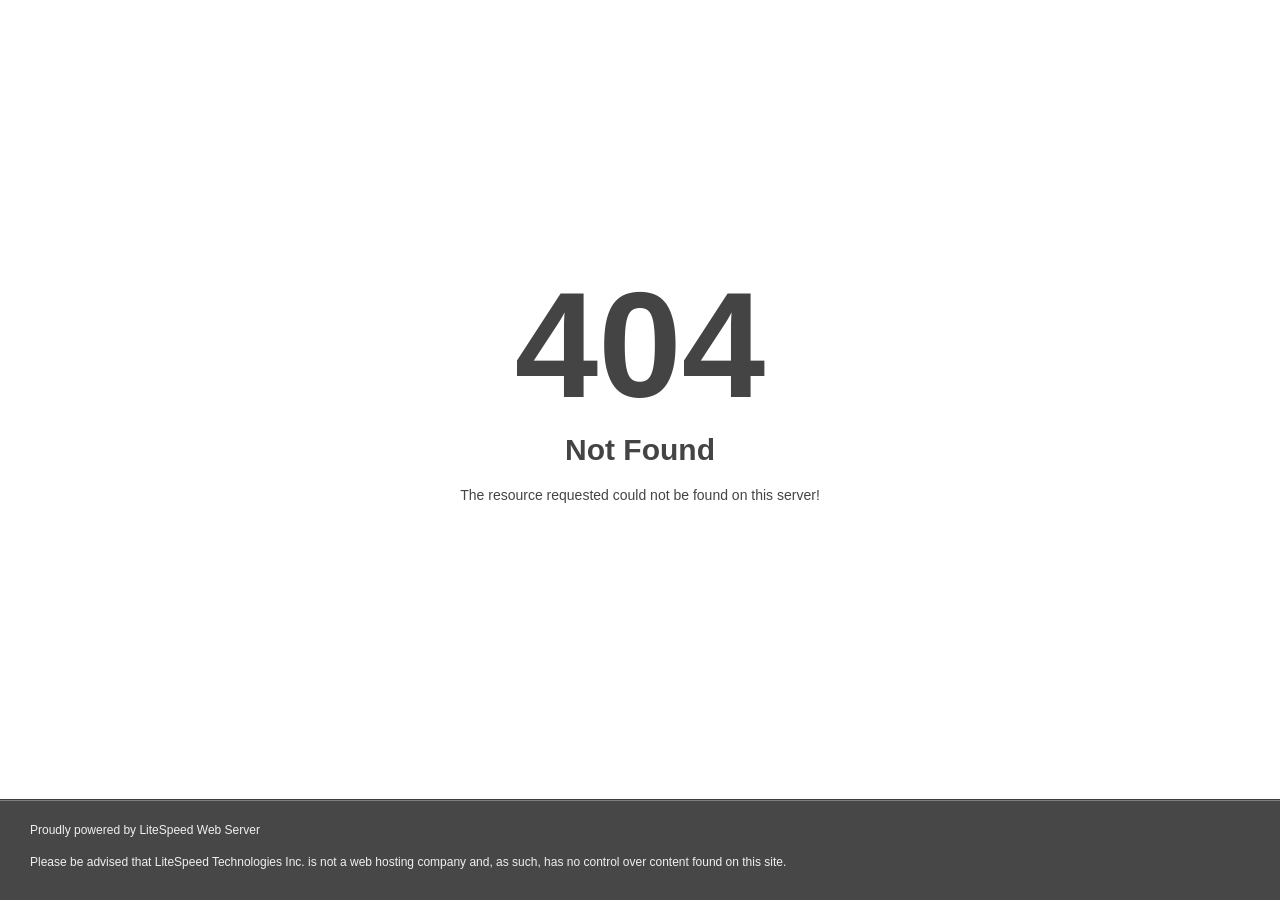
<file: assets/images/bg/bg-image-17.html>
<!DOCTYPE html>
<html style="height:100%">
<head>
<meta name="viewport" content="width=device-width, initial-scale=1, shrink-to-fit=no" />
<title> 404 Not Found
</title><style>@media (prefers-color-scheme:dark){body{background-color:#000!important}}</style></head>
<body style="color: #444; margin:0;font: normal 14px/20px Arial, Helvetica, sans-serif; height:100%; background-color: #fff;">
<div style="height:auto; min-height:100%; ">     <div style="text-align: center; width:800px; margin-left: -400px; position:absolute; top: 30%; left:50%;">
        <h1 style="margin:0; font-size:150px; line-height:150px; font-weight:bold;">404</h1>
<h2 style="margin-top:20px;font-size: 30px;">Not Found
</h2>
<p>The resource requested could not be found on this server!</p>
</div></div><div style="color:#f0f0f0; font-size:12px;margin:auto;padding:0px 30px 0px 30px;position:relative;clear:both;height:100px;margin-top:-101px;background-color:#474747;border-top: 1px solid rgba(0,0,0,0.15);box-shadow: 0 1px 0 rgba(255, 255, 255, 0.3) inset;">
<br>Proudly powered by LiteSpeed Web Server<p>Please be advised that LiteSpeed Technologies Inc. is not a web hosting company and, as such, has no control over content found on this site.</p></div></body></html>
</file>
<file: assets/css/plugins/unicons.css>
@font-face{font-family:unicons;src:url('https://s3-us-west-2.amazonaws.com/s.cdpn.io/1462889/unicons.eot');src:url('https://s3-us-west-2.amazonaws.com/s.cdpn.io/1462889/unicons.eot') format('embedded-opentype'),url('https://s3-us-west-2.amazonaws.com/s.cdpn.io/1462889/unicons.woff2') format('woff2'),url('https://s3-us-west-2.amazonaws.com/s.cdpn.io/1462889/unicons.woff') format('woff'),url('https://s3-us-west-2.amazonaws.com/s.cdpn.io/1462889/unicons.ttf') format('truetype'),url('https://s3-us-west-2.amazonaws.com/s.cdpn.io/1462889/unicons.svg') format('svg');font-weight:400;font-style:normal}[class*=" uil-"]:before,[class^=uil-]:before{font-family:unicons;font-style:normal;font-weight:400;speak:none;display:inline-block;text-decoration:inherit;text-align:center;font-variant:normal;text-transform:none;line-height:1em;-webkit-font-smoothing:antialiased;-moz-osx-font-smoothing:grayscale}.uil-0-plus:before{content:'\e800'}.uil-10-plus:before{content:'\e801'}.uil-12-plus:before{content:'\e802'}.uil-13-plus:before{content:'\e803'}.uil-16-plus:before{content:'\e804'}.uil-17-plus:before{content:'\e805'}.uil-18-plus:before{content:'\e806'}.uil-21-plus:before{content:'\e807'}.uil-3-plus:before{content:'\e808'}.uil-500px:before{content:'\e809'}.uil-6-plus:before{content:'\e80a'}.uil-abacus:before{content:'\e80b'}.uil-accessible-icon-alt:before{content:'\e80c'}.uil-adjust-alt:before{content:'\e80d'}.uil-adjust-circle:before{content:'\e80e'}.uil-adjust-half:before{content:'\e80f'}.uil-adjust:before{content:'\e810'}.uil-adobe:before{content:'\e811'}.uil-airplay:before{content:'\e812'}.uil-align-alt:before{content:'\e813'}.uil-align-center-alt:before{content:'\e814'}.uil-align-center-h:before{content:'\e815'}.uil-align-center-justify:before{content:'\e816'}.uil-align-center-v:before{content:'\e817'}.uil-align-center:before{content:'\e818'}.uil-align-justify:before{content:'\e819'}.uil-align-left-justify:before{content:'\e81a'}.uil-align-left:before{content:'\e81b'}.uil-align-letter-right:before{content:'\e81c'}.uil-align-right-justify:before{content:'\e81d'}.uil-align-right:before{content:'\e81e'}.uil-align:before{content:'\e81f'}.uil-ambulance:before{content:'\e820'}.uil-analysis:before{content:'\e821'}.uil-analytics:before{content:'\e822'}.uil-anchor:before{content:'\e823'}.uil-android-phone-slash:before{content:'\e824'}.uil-angle-double-down:before{content:'\e825'}.uil-angle-double-left:before{content:'\e826'}.uil-angle-double-right:before{content:'\e827'}.uil-angle-double-up:before{content:'\e828'}.uil-angle-down:before{content:'\e829'}.uil-angle-left:before{content:'\e82a'}.uil-angle-right-b:before{content:'\e82b'}.uil-angle-right:before{content:'\e82c'}.uil-angle-up:before{content:'\e82d'}.uil-angry:before{content:'\e82e'}.uil-ankh:before{content:'\e82f'}.uil-annoyed-alt:before{content:'\e830'}.uil-annoyed:before{content:'\e831'}.uil-apple:before{content:'\e832'}.uil-apps:before{content:'\e833'}.uil-archive-alt:before{content:'\e834'}.uil-archive:before{content:'\e835'}.uil-archway:before{content:'\e836'}.uil-arrow-break:before{content:'\e837'}.uil-arrow-circle-down:before{content:'\e838'}.uil-arrow-circle-left:before{content:'\e839'}.uil-arrow-circle-right:before{content:'\e83a'}.uil-arrow-circle-up:before{content:'\e83b'}.uil-arrow-compress-h:before{content:'\e83c'}.uil-arrow-down-left:before{content:'\e83d'}.uil-arrow-down-right:before{content:'\e83e'}.uil-arrow-down:before{content:'\e83f'}.uil-arrow-from-right:before{content:'\e840'}.uil-arrow-from-top:before{content:'\e841'}.uil-arrow-growth:before{content:'\e842'}.uil-arrow-left:before{content:'\e843'}.uil-arrow-random:before{content:'\e844'}.uil-arrow-resize-diagonal:before{content:'\e845'}.uil-arrow-right:before{content:'\e846'}.uil-arrow-to-bottom:before{content:'\e847'}.uil-arrow-to-right:before{content:'\e848'}.uil-arrow-up-left:before{content:'\e849'}.uil-arrow-up-right:before{content:'\e84a'}.uil-arrow-up:before{content:'\e84b'}.uil-arrows-h-alt:before{content:'\e84c'}.uil-arrows-h:before{content:'\e84d'}.uil-arrows-left-down:before{content:'\e84e'}.uil-arrows-maximize:before{content:'\e84f'}.uil-arrows-merge:before{content:'\e850'}.uil-arrows-resize-h:before{content:'\e851'}.uil-arrows-resize-v:before{content:'\e852'}.uil-arrows-resize:before{content:'\e853'}.uil-arrows-right-down:before{content:'\e854'}.uil-arrows-shrink-h:before{content:'\e855'}.uil-arrows-shrink-v:before{content:'\e856'}.uil-arrows-up-right:before{content:'\e857'}.uil-arrows-v-alt:before{content:'\e858'}.uil-arrows-v:before{content:'\e859'}.uil-assistive-listening-systems:before{content:'\e85a'}.uil-at:before{content:'\e85b'}.uil-atm-card:before{content:'\e85c'}.uil-atom:before{content:'\e85d'}.uil-auto-flash:before{content:'\e85e'}.uil-award-alt:before{content:'\e85f'}.uil-award:before{content:'\e860'}.uil-baby-carriage:before{content:'\e861'}.uil-backpack:before{content:'\e862'}.uil-backspace:before{content:'\e863'}.uil-backward:before{content:'\e864'}.uil-bag-alt:before{content:'\e865'}.uil-bag-slash:before{content:'\e866'}.uil-bag:before{content:'\e867'}.uil-ball:before{content:'\e868'}.uil-ban:before{content:'\e869'}.uil-bars:before{content:'\e86a'}.uil-basketball-hoop:before{content:'\e86b'}.uil-basketball:before{content:'\e86c'}.uil-battery-bolt:before{content:'\e86d'}.uil-battery-empty:before{content:'\e86e'}.uil-bed-double:before{content:'\e86f'}.uil-bed:before{content:'\e870'}.uil-behance:before{content:'\e871'}.uil-bell-school:before{content:'\e872'}.uil-bell-slash:before{content:'\e873'}.uil-bell:before{content:'\e874'}.uil-bill:before{content:'\e875'}.uil-bitcoin-circle:before{content:'\e876'}.uil-bitcoin:before{content:'\e877'}.uil-black-berry:before{content:'\e878'}.uil-bluetooth-b:before{content:'\e879'}.uil-bold:before{content:'\e87a'}.uil-bolt-alt:before{content:'\e87b'}.uil-bolt-slash:before{content:'\e87c'}.uil-bolt:before{content:'\e87d'}.uil-book-alt:before{content:'\e87e'}.uil-book-medical:before{content:'\e87f'}.uil-book-open:before{content:'\e880'}.uil-book-reader:before{content:'\e881'}.uil-book:before{content:'\e882'}.uil-bookmark-full:before{content:'\e883'}.uil-bookmark:before{content:'\e884'}.uil-books:before{content:'\e885'}.uil-boombox:before{content:'\e886'}.uil-border-alt:before{content:'\e887'}.uil-border-bottom:before{content:'\e888'}.uil-border-clear:before{content:'\e889'}.uil-border-horizontal:before{content:'\e88a'}.uil-border-inner:before{content:'\e88b'}.uil-border-left:before{content:'\e88c'}.uil-border-out:before{content:'\e88d'}.uil-border-right:before{content:'\e88e'}.uil-border-top:before{content:'\e88f'}.uil-border-vertical:before{content:'\e890'}.uil-box:before{content:'\e891'}.uil-briefcase-alt:before{content:'\e892'}.uil-briefcase:before{content:'\e893'}.uil-bright:before{content:'\e894'}.uil-brightness-empty:before{content:'\e895'}.uil-brightness-half:before{content:'\e896'}.uil-brightness-low:before{content:'\e897'}.uil-brightness-minus:before{content:'\e898'}.uil-brightness-plus:before{content:'\e899'}.uil-brightness:before{content:'\e89a'}.uil-bring-bottom:before{content:'\e89b'}.uil-bring-front:before{content:'\e89c'}.uil-brush-alt:before{content:'\e89d'}.uil-bug:before{content:'\e89e'}.uil-building:before{content:'\e89f'}.uil-bullseye:before{content:'\e8a0'}.uil-bus-alt:before{content:'\e8a1'}.uil-bus-school:before{content:'\e8a2'}.uil-bus:before{content:'\e8a3'}.uil-calcualtor:before{content:'\e8a4'}.uil-calculator-alt:before{content:'\e8a5'}.uil-calendar-alt:before{content:'\e8a6'}.uil-calendar-slash:before{content:'\e8a7'}.uil-calender:before{content:'\e8a8'}.uil-calling:before{content:'\e8a9'}.uil-camera-change:before{content:'\e8aa'}.uil-camera-plus:before{content:'\e8ab'}.uil-camera-slash:before{content:'\e8ac'}.uil-camera:before{content:'\e8ad'}.uil-cancel:before{content:'\e8ae'}.uil-capsule:before{content:'\e8af'}.uil-capture:before{content:'\e8b0'}.uil-car-sideview:before{content:'\e8b1'}.uil-car-slash:before{content:'\e8b2'}.uil-car-wash:before{content:'\e8b3'}.uil-car:before{content:'\e8b4'}.uil-card-atm:before{content:'\e8b5'}.uil-caret-right:before{content:'\e8b6'}.uil-cart:before{content:'\e8b7'}.uil-cell:before{content:'\e8b8'}.uil-celsius:before{content:'\e8b9'}.uil-chart-bar-alt:before{content:'\e8ba'}.uil-chart-bar:before{content:'\e8bb'}.uil-chart-down:before{content:'\e8bc'}.uil-chart-growth-alt:before{content:'\e8bd'}.uil-chart-growth:before{content:'\e8be'}.uil-chart-line:before{content:'\e8bf'}.uil-chart-pie-alt:before{content:'\e8c0'}.uil-chart-pie:before{content:'\e8c1'}.uil-chart:before{content:'\e8c2'}.uil-chat-bubble-user:before{content:'\e8c3'}.uil-chat-info:before{content:'\e8c4'}.uil-chat:before{content:'\e8c5'}.uil-check-circle:before{content:'\e8c6'}.uil-check-square:before{content:'\e8c7'}.uil-check:before{content:'\e8c8'}.uil-circle-layer:before{content:'\e8c9'}.uil-circle:before{content:'\e8ca'}.uil-circuit:before{content:'\e8cb'}.uil-clapper-board:before{content:'\e8cc'}.uil-clipboard-alt:before{content:'\e8cd'}.uil-clipboard-blank:before{content:'\e8ce'}.uil-clipboard-notes:before{content:'\e8cf'}.uil-clipboard:before{content:'\e8d0'}.uil-clock-eight:before{content:'\e8d1'}.uil-clock-five:before{content:'\e8d2'}.uil-clock-nine:before{content:'\e8d3'}.uil-clock-seven:before{content:'\e8d4'}.uil-clock-ten:before{content:'\e8d5'}.uil-clock-three:before{content:'\e8d6'}.uil-clock-two:before{content:'\e8d7'}.uil-clock:before{content:'\e8d8'}.uil-closed-captioning:before{content:'\e8d9'}.uil-cloud-block:before{content:'\e8da'}.uil-cloud-bookmark:before{content:'\e8db'}.uil-cloud-check:before{content:'\e8dc'}.uil-cloud-computing:before{content:'\e8dd'}.uil-cloud-data-connection:before{content:'\e8de'}.uil-cloud-database-tree:before{content:'\e8df'}.uil-cloud-download:before{content:'\e8e0'}.uil-cloud-drizzle:before{content:'\e8e1'}.uil-cloud-exclamation:before{content:'\e8e2'}.uil-cloud-hail:before{content:'\e8e3'}.uil-cloud-heart:before{content:'\e8e4'}.uil-cloud-info:before{content:'\e8e5'}.uil-cloud-lock:before{content:'\e8e6'}.uil-cloud-meatball:before{content:'\e8e7'}.uil-cloud-moon-hail:before{content:'\e8e8'}.uil-cloud-moon-meatball:before{content:'\e8e9'}.uil-cloud-moon-rain:before{content:'\e8ea'}.uil-cloud-moon-showers:before{content:'\e8eb'}.uil-cloud-moon:before{content:'\e8ec'}.uil-cloud-question:before{content:'\e8ed'}.uil-cloud-rain-sun:before{content:'\e8ee'}.uil-cloud-rain:before{content:'\e8ef'}.uil-cloud-redo:before{content:'\e8f0'}.uil-cloud-set:before{content:'\e8f1'}.uil-cloud-share:before{content:'\e8f2'}.uil-cloud-shield:before{content:'\e8f3'}.uil-cloud-showers-alt:before{content:'\e8f4'}.uil-cloud-showers-heavy:before{content:'\e8f5'}.uil-cloud-showers:before{content:'\e8f6'}.uil-cloud-slash:before{content:'\e8f7'}.uil-cloud-sun-hail:before{content:'\e8f8'}.uil-cloud-sun-meatball:before{content:'\e8f9'}.uil-cloud-sun-rain-alt:before{content:'\e8fa'}.uil-cloud-sun-rain:before{content:'\e8fb'}.uil-cloud-sun-tear:before{content:'\e8fc'}.uil-cloud-sun:before{content:'\e8fd'}.uil-cloud-times:before{content:'\e8fe'}.uil-cloud-unlock:before{content:'\e8ff'}.uil-cloud-upload:before{content:'\e900'}.uil-cloud-wifi:before{content:'\e901'}.uil-cloud-wind:before{content:'\e902'}.uil-cloud:before{content:'\e903'}.uil-clouds:before{content:'\e904'}.uil-club:before{content:'\e905'}.uil-code:before{content:'\e906'}.uil-coffee:before{content:'\e907'}.uil-cog:before{content:'\e908'}.uil-coins:before{content:'\e909'}.uil-columns:before{content:'\e90a'}.uil-comment-alt-block:before{content:'\e90b'}.uil-comment-alt-chart-lines:before{content:'\e90c'}.uil-comment-alt-check:before{content:'\e90d'}.uil-comment-alt-dots:before{content:'\e90e'}.uil-comment-alt-download:before{content:'\e90f'}.uil-comment-alt-edit:before{content:'\e910'}.uil-comment-alt-exclamation:before{content:'\e911'}.uil-comment-alt-heart:before{content:'\e912'}.uil-comment-alt-image:before{content:'\e913'}.uil-comment-alt-info:before{content:'\e914'}.uil-comment-alt-lines:before{content:'\e915'}.uil-comment-alt-lock:before{content:'\e916'}.uil-comment-alt-medical:before{content:'\e917'}.uil-comment-alt-message:before{content:'\e918'}.uil-comment-alt-notes:before{content:'\e919'}.uil-comment-alt-plus:before{content:'\e91a'}.uil-comment-alt-question:before{content:'\e91b'}.uil-comment-alt-redo:before{content:'\e91c'}.uil-comment-alt-search:before{content:'\e91d'}.uil-comment-alt-share:before{content:'\e91e'}.uil-comment-alt-shield:before{content:'\e91f'}.uil-comment-alt-slash:before{content:'\e920'}.uil-comment-alt-upload:before{content:'\e921'}.uil-comment-alt-verify:before{content:'\e922'}.uil-comment-alt:before{content:'\e923'}.uil-comment-block:before{content:'\e924'}.uil-comment-chart-line:before{content:'\e925'}.uil-comment-check:before{content:'\e926'}.uil-comment-dots:before{content:'\e927'}.uil-comment-download:before{content:'\e928'}.uil-comment-edit:before{content:'\e929'}.uil-comment-exclamation:before{content:'\e92a'}.uil-comment-heart:before{content:'\e92b'}.uil-comment-image:before{content:'\e92c'}.uil-comment-info-alt:before{content:'\e92d'}.uil-comment-info:before{content:'\e92e'}.uil-comment-lines:before{content:'\e92f'}.uil-comment-lock:before{content:'\e930'}.uil-comment-medical:before{content:'\e931'}.uil-comment-message:before{content:'\e932'}.uil-comment-notes:before{content:'\e933'}.uil-comment-plus:before{content:'\e934'}.uil-comment-question:before{content:'\e935'}.uil-comment-redo:before{content:'\e936'}.uil-comment-search:before{content:'\e937'}.uil-comment-share:before{content:'\e938'}.uil-comment-shield:before{content:'\e939'}.uil-comment-slash:before{content:'\e93a'}.uil-comment-upload:before{content:'\e93b'}.uil-comment-verify:before{content:'\e93c'}.uil-comment:before{content:'\e93d'}.uil-comments-alt:before{content:'\e93e'}.uil-comments:before{content:'\e93f'}.uil-commnet-alt-slash:before{content:'\e940'}.uil-compact-disc:before{content:'\e941'}.uil-compass:before{content:'\e942'}.uil-compress-alt-left:before{content:'\e943'}.uil-compress-alt:before{content:'\e944'}.uil-compress-arrows:before{content:'\e945'}.uil-compress-lines:before{content:'\e946'}.uil-compress-point:before{content:'\e947'}.uil-compress-v:before{content:'\e948'}.uil-compress:before{content:'\e949'}.uil-computer-mouse:before{content:'\e94a'}.uil-confused:before{content:'\e94b'}.uil-constructor:before{content:'\e94c'}.uil-copy-alt:before{content:'\e94d'}.uil-copy-landscape:before{content:'\e94e'}.uil-copy:before{content:'\e94f'}.uil-copyright:before{content:'\e950'}.uil-corner-down-left:before{content:'\e951'}.uil-corner-down-right-alt:before{content:'\e952'}.uil-corner-down-right:before{content:'\e953'}.uil-corner-left-down:before{content:'\e954'}.uil-corner-right-down:before{content:'\e955'}.uil-corner-up-left-alt:before{content:'\e956'}.uil-corner-up-left:before{content:'\e957'}.uil-corner-up-right-alt:before{content:'\e958'}.uil-corner-up-right:before{content:'\e959'}.uil-creative-commons-pd-alt:before{content:'\e95a'}.uil-creative-commons-pd:before{content:'\e95b'}.uil-crockery:before{content:'\e95c'}.uil-crop-alt-rotate-left:before{content:'\e95d'}.uil-crop-alt-rotate-right:before{content:'\e95e'}.uil-crop-alt:before{content:'\e95f'}.uil-crosshair-alt:before{content:'\e960'}.uil-crosshair:before{content:'\e961'}.uil-crosshairs:before{content:'\e962'}.uil-cube:before{content:'\e963'}.uil-data-sharing:before{content:'\e964'}.uil-database-alt:before{content:'\e965'}.uil-database:before{content:'\e966'}.uil-desert:before{content:'\e967'}.uil-desktop-alt-slash:before{content:'\e968'}.uil-desktop-alt:before{content:'\e969'}.uil-desktop-cloud-alt:before{content:'\e96a'}.uil-desktop-slash:before{content:'\e96b'}.uil-desktop:before{content:'\e96c'}.uil-dialpad-alt:before{content:'\e96d'}.uil-dialpad:before{content:'\e96e'}.uil-diamond:before{content:'\e96f'}.uil-diary-alt:before{content:'\e970'}.uil-diary:before{content:'\e971'}.uil-dice-five:before{content:'\e972'}.uil-dice-four:before{content:'\e973'}.uil-dice-one:before{content:'\e974'}.uil-dice-six:before{content:'\e975'}.uil-dice-three:before{content:'\e976'}.uil-dice-two:before{content:'\e977'}.uil-direction:before{content:'\e978'}.uil-directions:before{content:'\e979'}.uil-dizzy-meh:before{content:'\e97a'}.uil-dna:before{content:'\e97b'}.uil-document-layout-center:before{content:'\e97c'}.uil-document-layout-left:before{content:'\e97d'}.uil-document-layout-right:before{content:'\e97e'}.uil-document:before{content:'\e97f'}.uil-dollar-alt:before{content:'\e980'}.uil-dollar-sign-alt:before{content:'\e981'}.uil-dollar-sign:before{content:'\e982'}.uil-down-arrow:before{content:'\e983'}.uil-download-alt:before{content:'\e984'}.uil-dribbble:before{content:'\e985'}.uil-drill:before{content:'\e986'}.uil-dropbox:before{content:'\e987'}.uil-dumbbell:before{content:'\e988'}.uil-edit-alt:before{content:'\e98a'}.uil-edit:before{content:'\e98b'}.uil-ellipsis-h:before{content:'\e98c'}.uil-ellipsis-v:before{content:'\e98d'}.uil-emoji:before{content:'\e98e'}.uil-enter:before{content:'\e98f'}.uil-entry:before{content:'\e990'}.uil-envelope-add:before{content:'\e991'}.uil-envelope-alt:before{content:'\e992'}.uil-envelope-block:before{content:'\e993'}.uil-envelope-bookmark:before{content:'\e994'}.uil-envelope-check:before{content:'\e995'}.uil-envelope-download-alt:before{content:'\e996'}.uil-envelope-download:before{content:'\e997'}.uil-envelope-edit:before{content:'\e998'}.uil-envelope-exclamation:before{content:'\e999'}.uil-envelope-heart:before{content:'\e99a'}.uil-envelope-info:before{content:'\e99b'}.uil-envelope-lock:before{content:'\e99c'}.uil-envelope-minus:before{content:'\e99d'}.uil-envelope-open:before{content:'\e99e'}.uil-envelope-question:before{content:'\e99f'}.uil-envelope-receive:before{content:'\e9a0'}.uil-envelope-redo:before{content:'\e9a1'}.uil-envelope-search:before{content:'\e9a2'}.uil-envelope-send:before{content:'\e9a3'}.uil-envelope-share:before{content:'\e9a4'}.uil-envelope-shield:before{content:'\e9a5'}.uil-envelope-star:before{content:'\e9a6'}.uil-envelope-times:before{content:'\e9a7'}.uil-envelope-upload-alt:before{content:'\e9a8'}.uil-envelope-upload:before{content:'\e9a9'}.uil-envelope:before{content:'\e9aa'}.uil-envelopes:before{content:'\e9ab'}.uil-equal-circle:before{content:'\e9ac'}.uil-euro-circle:before{content:'\e9ad'}.uil-euro:before{content:'\e9ae'}.uil-exchange-alt:before{content:'\e9af'}.uil-exchange:before{content:'\e9b0'}.uil-exclamation-circle:before{content:'\e9b1'}.uil-exclamation-octagon:before{content:'\e9b2'}.uil-exclamation-triangle:before{content:'\e9b3'}.uil-exclude:before{content:'\e9b4'}.uil-exit:before{content:'\e9b5'}.uil-expand-alt:before{content:'\e9b6'}.uil-expand-arrows-alt:before{content:'\e9b7'}.uil-expand-arrows:before{content:'\e9b8'}.uil-expand-from-corner:before{content:'\e9b9'}.uil-expand-left:before{content:'\e9ba'}.uil-expand-right:before{content:'\e9bb'}.uil-export:before{content:'\e9bc'}.uil-exposure-alt:before{content:'\e9bd'}.uil-exposure-increase:before{content:'\e9be'}.uil-external-link-alt:before{content:'\e9bf'}.uil-eye-slash:before{content:'\e9c0'}.uil-eye:before{content:'\e9c1'}.uil-facebook-f:before{content:'\e9c2'}.uil-facebook-messenger:before{content:'\e9c3'}.uil-facebook:before{content:'\e9c4'}.uil-fahrenheit:before{content:'\e9c5'}.uil-fast-mail-alt:before{content:'\e9c6'}.uil-fast-mail:before{content:'\e9c7'}.uil-favorite:before{content:'\e9c8'}.uil-feedback:before{content:'\e9c9'}.uil-file-alt:before{content:'\e9ca'}.uil-file-blank:before{content:'\e9cb'}.uil-file-block-alt:before{content:'\e9cc'}.uil-file-bookmark-alt:before{content:'\e9cd'}.uil-file-check-alt:before{content:'\e9ce'}.uil-file-check:before{content:'\e9cf'}.uil-file-contract-dollar:before{content:'\e9d0'}.uil-file-copy-alt:before{content:'\e9d1'}.uil-file-download-alt:before{content:'\e9d2'}.uil-file-download:before{content:'\e9d3'}.uil-file-edit-alt:before{content:'\e9d4'}.uil-file-exclamation-alt:before{content:'\e9d5'}.uil-file-exclamation:before{content:'\e9d6'}.uil-file-heart:before{content:'\e9d7'}.uil-file-info-alt:before{content:'\e9d8'}.uil-file-landscape-alt:before{content:'\e9d9'}.uil-file-landscape:before{content:'\e9da'}.uil-file-lanscape-slash:before{content:'\e9db'}.uil-file-lock-alt:before{content:'\e9dc'}.uil-file-medical-alt:before{content:'\e9dd'}.uil-file-medical:before{content:'\e9de'}.uil-file-minus-alt:before{content:'\e9df'}.uil-file-minus:before{content:'\e9e0'}.uil-file-network:before{content:'\e9e1'}.uil-file-plus-alt:before{content:'\e9e2'}.uil-file-plus:before{content:'\e9e3'}.uil-file-question-alt:before{content:'\e9e4'}.uil-file-question:before{content:'\e9e5'}.uil-file-redo-alt:before{content:'\e9e6'}.uil-file-search-alt:before{content:'\e9e7'}.uil-file-share-alt:before{content:'\e9e8'}.uil-file-shield-alt:before{content:'\e9e9'}.uil-file-slash:before{content:'\e9ea'}.uil-file-times-alt:before{content:'\e9eb'}.uil-file-times:before{content:'\e9ec'}.uil-file-upload-alt:before{content:'\e9ed'}.uil-file-upload:before{content:'\e9ee'}.uil-file:before{content:'\e9ef'}.uil-files-landscapes-alt:before{content:'\e9f0'}.uil-files-landscapes:before{content:'\e9f1'}.uil-film:before{content:'\e9f2'}.uil-filter-slash:before{content:'\e9f3'}.uil-filter:before{content:'\e9f4'}.uil-flask-potion:before{content:'\e9f5'}.uil-flask:before{content:'\e9f6'}.uil-flip-h-alt:before{content:'\e9f7'}.uil-flip-h:before{content:'\e9f8'}.uil-flip-v-alt:before{content:'\e9f9'}.uil-flip-v:before{content:'\e9fa'}.uil-flower:before{content:'\e9fb'}.uil-focus-add:before{content:'\e9fc'}.uil-focus-target:before{content:'\e9fd'}.uil-focus:before{content:'\e9fe'}.uil-folder-check:before{content:'\e9ff'}.uil-folder-download:before{content:'\ea00'}.uil-folder-exclamation:before{content:'\ea01'}.uil-folder-heart:before{content:'\ea02'}.uil-folder-info:before{content:'\ea03'}.uil-folder-lock:before{content:'\ea04'}.uil-folder-medical:before{content:'\ea05'}.uil-folder-minus:before{content:'\ea06'}.uil-folder-network:before{content:'\ea07'}.uil-folder-plus:before{content:'\ea08'}.uil-folder-question:before{content:'\ea09'}.uil-folder-slash:before{content:'\ea0a'}.uil-folder-times:before{content:'\ea0b'}.uil-folder-upload:before{content:'\ea0c'}.uil-folder:before{content:'\ea0d'}.uil-food:before{content:'\ea0e'}.uil-football-american:before{content:'\ea0f'}.uil-football-ball:before{content:'\ea10'}.uil-football:before{content:'\ea11'}.uil-forecastcloud-moon-tear:before{content:'\ea12'}.uil-forwaded-call:before{content:'\ea13'}.uil-forward:before{content:'\ea14'}.uil-frown:before{content:'\ea15'}.uil-game-structure:before{content:'\ea16'}.uil-game:before{content:'\ea17'}.uil-gift:before{content:'\ea18'}.uil-glass-martini-alt-slash:before{content:'\ea19'}.uil-glass-martini-alt:before{content:'\ea1a'}.uil-glass-martini:before{content:'\ea1b'}.uil-glass-tea:before{content:'\ea1c'}.uil-glass:before{content:'\ea1d'}.uil-globe:before{content:'\ea1e'}.uil-gold:before{content:'\ea1f'}.uil-google-drive:before{content:'\ea20'}.uil-graduation-hat:before{content:'\ea21'}.uil-graph-bar:before{content:'\ea22'}.uil-grid:before{content:'\ea23'}.uil-grids:before{content:'\ea24'}.uil-grin-tongue-wink-alt:before{content:'\ea25'}.uil-grin-tongue-wink:before{content:'\ea26'}.uil-grin:before{content:'\ea27'}.uil-grip-horizontal-line:before{content:'\ea28'}.uil-hdd:before{content:'\ea29'}.uil-headphones-alt:before{content:'\ea2a'}.uil-headphones:before{content:'\ea2b'}.uil-heart-alt:before{content:'\ea2c'}.uil-heart-medical:before{content:'\ea2d'}.uil-heart-rate:before{content:'\ea2e'}.uil-heart-sign:before{content:'\ea2f'}.uil-heart:before{content:'\ea30'}.uil-heartbeat:before{content:'\ea31'}.uil-history-alt:before{content:'\ea32'}.uil-history:before{content:'\ea33'}.uil-home-alt:before{content:'\ea34'}.uil-home:before{content:'\ea35'}.uil-horizontal-align-center:before{content:'\ea36'}.uil-horizontal-align-left:before{content:'\ea37'}.uil-horizontal-align-right:before{content:'\ea38'}.uil-horizontal-distribution-center:before{content:'\ea39'}.uil-horizontal-distribution-left:before{content:'\ea3a'}.uil-horizontal-distribution-right:before{content:'\ea3b'}.uil-hunting:before{content:'\ea3c'}.uil-image-alt-slash:before{content:'\ea3d'}.uil-image-block:before{content:'\ea3e'}.uil-image-broken:before{content:'\ea3f'}.uil-image-check:before{content:'\ea40'}.uil-image-download:before{content:'\ea41'}.uil-image-edit:before{content:'\ea42'}.uil-image-lock:before{content:'\ea43'}.uil-image-minus:before{content:'\ea44'}.uil-image-plus:before{content:'\ea45'}.uil-image-question:before{content:'\ea46'}.uil-image-redo:before{content:'\ea47'}.uil-image-resize-landscape:before{content:'\ea48'}.uil-image-resize-square:before{content:'\ea49'}.uil-image-search:before{content:'\ea4a'}.uil-image-share:before{content:'\ea4b'}.uil-image-shield:before{content:'\ea4c'}.uil-image-slash:before{content:'\ea4d'}.uil-image-times:before{content:'\ea4e'}.uil-image-upload:before{content:'\ea4f'}.uil-image-v:before{content:'\ea50'}.uil-image:before{content:'\ea51'}.uil-images:before{content:'\ea52'}.uil-incoming-call:before{content:'\ea53'}.uil-info-circle:before{content:'\ea54'}.uil-instagram-alt:before{content:'\ea55'}.uil-instagram:before{content:'\ea56'}.uil-intercom:before{content:'\ea57'}.uil-invoice:before{content:'\ea58'}.uil-italic:before{content:'\ea59'}.uil-jackhammer:before{content:'\ea5a'}.uil-kayak:before{content:'\ea5b'}.uil-key-skeleton-alt:before{content:'\ea5c'}.uil-key-skeleton:before{content:'\ea5d'}.uil-keyboard-alt:before{content:'\ea5e'}.uil-keyboard-hide:before{content:'\ea5f'}.uil-keyboard-show:before{content:'\ea60'}.uil-keyboard:before{content:'\ea61'}.uil-keyhole-circle:before{content:'\ea62'}.uil-keyhole-square-full:before{content:'\ea63'}.uil-keyhole-square:before{content:'\ea64'}.uil-kid:before{content:'\ea65'}.uil-label-alt:before{content:'\ea66'}.uil-label:before{content:'\ea67'}.uil-lamp:before{content:'\ea68'}.uil-laptop-cloud:before{content:'\ea69'}.uil-laptop:before{content:'\ea6a'}.uil-laughing:before{content:'\ea6b'}.uil-layer-group-slash:before{content:'\ea6c'}.uil-layer-group:before{content:'\ea6d'}.uil-layers-alt:before{content:'\ea6e'}.uil-layers-slash:before{content:'\ea6f'}.uil-layers:before{content:'\ea70'}.uil-left-arrow-from-left:before{content:'\ea71'}.uil-left-arrow-to-left:before{content:'\ea72'}.uil-left-indent-alt:before{content:'\ea73'}.uil-left-indent:before{content:'\ea74'}.uil-left-to-right-text-direction:before{content:'\ea75'}.uil-life-ring:before{content:'\ea76'}.uil-lightbulb-alt:before{content:'\ea77'}.uil-lightbulb:before{content:'\ea78'}.uil-line-alt:before{content:'\ea79'}.uil-line-spacing:before{content:'\ea7a'}.uil-line:before{content:'\ea7b'}.uil-link-alt:before{content:'\ea7c'}.uil-link-broken:before{content:'\ea7d'}.uil-link-h:before{content:'\ea7e'}.uil-link:before{content:'\ea7f'}.uil-linkedin:before{content:'\ea80'}.uil-list-ui-alt:before{content:'\ea81'}.uil-list-ul:before{content:'\ea82'}.uil-location-arrow-alt:before{content:'\ea83'}.uil-location-arrow:before{content:'\ea84'}.uil-location-pin-alt:before{content:'\ea85'}.uil-location-point:before{content:'\ea86'}.uil-location:before{content:'\ea87'}.uil-lock-access:before{content:'\ea88'}.uil-lock-alt:before{content:'\ea89'}.uil-lock-open-alt:before{content:'\ea8a'}.uil-lock-slash:before{content:'\ea8b'}.uil-lock:before{content:'\ea8c'}.uil-mailbox-alt:before{content:'\ea8d'}.uil-mailbox:before{content:'\ea8e'}.uil-map-marker-alt:before{content:'\ea8f'}.uil-map-marker-edit:before{content:'\ea90'}.uil-map-marker-info:before{content:'\ea91'}.uil-map-marker-minus:before{content:'\ea92'}.uil-map-marker-plus:before{content:'\ea93'}.uil-map-marker-question:before{content:'\ea94'}.uil-map-marker-shield:before{content:'\ea95'}.uil-map-marker-slash:before{content:'\ea96'}.uil-map-marker:before{content:'\ea97'}.uil-map-pin-alt:before{content:'\ea98'}.uil-map-pin:before{content:'\ea99'}.uil-map:before{content:'\ea9a'}.uil-mars:before{content:'\ea9b'}.uil-maximize-left:before{content:'\ea9c'}.uil-medal:before{content:'\ea9d'}.uil-medical-drip:before{content:'\ea9e'}.uil-medical-square-full:before{content:'\ea9f'}.uil-medical-square:before{content:'\eaa0'}.uil-medical:before{content:'\eaa1'}.uil-medkit:before{content:'\eaa2'}.uil-meeting-board:before{content:'\eaa3'}.uil-meh-alt:before{content:'\eaa4'}.uil-meh-closed-eye:before{content:'\eaa5'}.uil-meh:before{content:'\eaa6'}.uil-message:before{content:'\eaa7'}.uil-microphone-slash:before{content:'\eaa8'}.uil-microphone:before{content:'\eaa9'}.uil-minus-circle:before{content:'\eaaa'}.uil-minus-path:before{content:'\eaab'}.uil-minus-square-full:before{content:'\eaac'}.uil-minus-square:before{content:'\eaad'}.uil-minus:before{content:'\eaae'}.uil-missed-call:before{content:'\eaaf'}.uil-mobey-bill-slash:before{content:'\eab0'}.uil-mobile-android-alt:before{content:'\eab1'}.uil-mobile-android:before{content:'\eab2'}.uil-mobile-vibrate:before{content:'\eab3'}.uil-modem:before{content:'\eab4'}.uil-money-bill-stack:before{content:'\eab5'}.uil-money-bill:before{content:'\eab6'}.uil-money-insert:before{content:'\eab7'}.uil-money-stack:before{content:'\eab8'}.uil-money-withdraw:before{content:'\eab9'}.uil-money-withdrawal:before{content:'\eaba'}.uil-moneybag-alt:before{content:'\eabb'}.uil-moneybag:before{content:'\eabc'}.uil-monitor-heart-rate:before{content:'\eabd'}.uil-monitor:before{content:'\eabe'}.uil-moon-eclipse:before{content:'\eabf'}.uil-moon:before{content:'\eac0'}.uil-moonset:before{content:'\eac1'}.uil-mountains-sun:before{content:'\eac2'}.uil-mountains:before{content:'\eac3'}.uil-mouse-alt:before{content:'\eac4'}.uil-mouse:before{content:'\eac5'}.uil-multiply:before{content:'\eac6'}.uil-music-note:before{content:'\eac7'}.uil-music-tune-slash:before{content:'\eac8'}.uil-music:before{content:'\eac9'}.uil-n-a:before{content:'\eaca'}.uil-navigator:before{content:'\eacb'}.uil-nerd:before{content:'\eacc'}.uil-newspaper:before{content:'\eacd'}.uil-ninja:before{content:'\eace'}.uil-no-entry:before{content:'\eacf'}.uil-notebooks:before{content:'\ead0'}.uil-notes:before{content:'\ead1'}.uil-object-group:before{content:'\ead2'}.uil-object-ungroup:before{content:'\ead3'}.uil-octagon:before{content:'\ead4'}.uil-outgoing-call:before{content:'\ead5'}.uil-package:before{content:'\ead6'}.uil-padlock:before{content:'\ead7'}.uil-paint-tool:before{content:'\ead8'}.uil-palette:before{content:'\ead9'}.uil-panorama-h-alt:before{content:'\eada'}.uil-panorama-h:before{content:'\eadb'}.uil-panorama-v:before{content:'\eadc'}.uil-paperclip:before{content:'\eadd'}.uil-paragraph:before{content:'\eade'}.uil-parcel:before{content:'\eadf'}.uil-parking-square:before{content:'\eae0'}.uil-pathfinder-unite:before{content:'\eae1'}.uil-pathfinder:before{content:'\eae2'}.uil-pause-circle:before{content:'\eae3'}.uil-pause:before{content:'\eae4'}.uil-pen:before{content:'\eae5'}.uil-pentagon:before{content:'\eae6'}.uil-phone-alt:before{content:'\eae7'}.uil-phone-pause:before{content:'\eae8'}.uil-phone-slash:before{content:'\eae9'}.uil-phone-times:before{content:'\eaea'}.uil-phone-volume:before{content:'\eaeb'}.uil-phone:before{content:'\eaec'}.uil-picture:before{content:'\eaed'}.uil-plane-arrival:before{content:'\eaee'}.uil-plane-departure:before{content:'\eaef'}.uil-plane-fly:before{content:'\eaf0'}.uil-plane:before{content:'\eaf1'}.uil-play-circle:before{content:'\eaf2'}.uil-play:before{content:'\eaf3'}.uil-plug:before{content:'\eaf4'}.uil-plus-circle:before{content:'\eaf5'}.uil-plus-square:before{content:'\eaf6'}.uil-plus:before{content:'\eaf7'}.uil-podium:before{content:'\eaf8'}.uil-polygon:before{content:'\eaf9'}.uil-post-stamp:before{content:'\eafa'}.uil-postcard:before{content:'\eafb'}.uil-pound-circle:before{content:'\eafc'}.uil-pound:before{content:'\eafd'}.uil-power:before{content:'\eafe'}.uil-prescription-bottle:before{content:'\eaff'}.uil-presentation-check:before{content:'\eb00'}.uil-presentation-edit:before{content:'\eb01'}.uil-presentation-line:before{content:'\eb02'}.uil-presentation-lines-alt:before{content:'\eb03'}.uil-presentation-minus:before{content:'\eb04'}.uil-presentation-play:before{content:'\eb05'}.uil-presentation-plus:before{content:'\eb06'}.uil-presentation-times:before{content:'\eb07'}.uil-presentation:before{content:'\eb08'}.uil-previous:before{content:'\eb09'}.uil-pricetag-alt:before{content:'\eb0a'}.uil-print-slash:before{content:'\eb0b'}.uil-print:before{content:'\eb0c'}.uil-processor:before{content:'\eb0d'}.uil-pump:before{content:'\eb0e'}.uil-puzzle-piece:before{content:'\eb0f'}.uil-question-circle:before{content:'\eb10'}.uil-rainbow:before{content:'\eb11'}.uil-raindrops-alt:before{content:'\eb12'}.uil-raindrops:before{content:'\eb13'}.uil-receipt-alt:before{content:'\eb14'}.uil-receipt:before{content:'\eb15'}.uil-record-audio:before{content:'\eb16'}.uil-redo:before{content:'\eb17'}.uil-refresh:before{content:'\eb18'}.uil-registered:before{content:'\eb19'}.uil-repeat:before{content:'\eb1a'}.uil-restaurant:before{content:'\eb1b'}.uil-right-indent-alt:before{content:'\eb1c'}.uil-right-to-left-text-direction:before{content:'\eb1d'}.uil-robot:before{content:'\eb1e'}.uil-rope-way:before{content:'\eb1f'}.uil-rotate-360:before{content:'\eb20'}.uil-rss-alt:before{content:'\eb21'}.uil-rss-interface:before{content:'\eb22'}.uil-rss:before{content:'\eb23'}.uil-ruler-combined:before{content:'\eb24'}.uil-ruler:before{content:'\eb25'}.uil-sad-cry:before{content:'\eb26'}.uil-sad-crying:before{content:'\eb27'}.uil-sad-dizzy:before{content:'\eb28'}.uil-sad-squint:before{content:'\eb29'}.uil-sad:before{content:'\eb2a'}.uil-scaling-left:before{content:'\eb2b'}.uil-scaling-right:before{content:'\eb2c'}.uil-scenery:before{content:'\eb2d'}.uil-schedule:before{content:'\eb2e'}.uil-science:before{content:'\eb2f'}.uil-screw:before{content:'\eb30'}.uil-scroll-h:before{content:'\eb31'}.uil-scroll:before{content:'\eb32'}.uil-search-alt:before{content:'\eb33'}.uil-search-minus:before{content:'\eb34'}.uil-search-plus:before{content:'\eb35'}.uil-search:before{content:'\eb36'}.uil-selfie:before{content:'\eb37'}.uil-server-alt:before{content:'\eb38'}.uil-server-connection:before{content:'\eb39'}.uil-server-network-alt:before{content:'\eb3a'}.uil-server-network:before{content:'\eb3b'}.uil-server:before{content:'\eb3c'}.uil-servers:before{content:'\eb3d'}.uil-servicemark:before{content:'\eb3e'}.uil-share-alt:before{content:'\eb3f'}.uil-shield-check:before{content:'\eb40'}.uil-shield-exclamation:before{content:'\eb41'}.uil-shield-question:before{content:'\eb42'}.uil-shield-slash:before{content:'\eb43'}.uil-shield:before{content:'\eb44'}.uil-ship:before{content:'\eb45'}.uil-shop:before{content:'\eb46'}.uil-shopping-basket:before{content:'\eb47'}.uil-shopping-cart-alt:before{content:'\eb48'}.uil-shopping-trolley:before{content:'\eb49'}.uil-shovel:before{content:'\eb4a'}.uil-shrink:before{content:'\eb4b'}.uil-shuffle:before{content:'\eb4c'}.uil-shutter-alt:before{content:'\eb4d'}.uil-shutter:before{content:'\eb4e'}.uil-sick:before{content:'\eb4f'}.uil-sigma:before{content:'\eb50'}.uil-sign-alt:before{content:'\eb51'}.uil-sign-in-alt:before{content:'\eb52'}.uil-sign-left:before{content:'\eb53'}.uil-sign-out-alt:before{content:'\eb54'}.uil-sign-right:before{content:'\eb55'}.uil-signal-alt-3:before{content:'\eb56'}.uil-signal-alt:before{content:'\eb57'}.uil-signal:before{content:'\eb58'}.uil-silence:before{content:'\eb59'}.uil-silent-squint:before{content:'\eb5a'}.uil-sim-card:before{content:'\eb5b'}.uil-sitemap:before{content:'\eb5c'}.uil-skip-forward-alt:before{content:'\eb5d'}.uil-skip-forward-circle:before{content:'\eb5e'}.uil-skip-forward:before{content:'\eb5f'}.uil-slack:before{content:'\eb60'}.uil-sliders-v-alt:before{content:'\eb61'}.uil-sliders-v:before{content:'\eb62'}.uil-smile-beam:before{content:'\eb63'}.uil-smile-dizzy:before{content:'\eb64'}.uil-smile-squint-wink-alt:before{content:'\eb65'}.uil-smile-squint-wink:before{content:'\eb66'}.uil-smile-wink-alt:before{content:'\eb67'}.uil-smile-wink:before{content:'\eb68'}.uil-smile:before{content:'\eb69'}.uil-snow-flake:before{content:'\eb6c'}.uil-snowflake-alt:before{content:'\eb6d'}.uil-snowflake:before{content:'\eb6e'}.uil-sort-amount-down:before{content:'\eb6f'}.uil-sort-amount-up:before{content:'\eb70'}.uil-sort:before{content:'\eb71'}.uil-sorting:before{content:'\eb72'}.uil-space-key:before{content:'\eb73'}.uil-spade:before{content:'\eb74'}.uil-sperms:before{content:'\eb75'}.uil-spin:before{content:'\eb76'}.uil-sport:before{content:'\eb77'}.uil-square-full:before{content:'\eb78'}.uil-square-shape:before{content:'\eb79'}.uil-square:before{content:'\eb7a'}.uil-squint:before{content:'\eb7b'}.uil-star-half-alt:before{content:'\eb7c'}.uil-star:before{content:'\eb7d'}.uil-step-backward-alt:before{content:'\eb7e'}.uil-step-backward-circle:before{content:'\eb7f'}.uil-step-backward:before{content:'\eb80'}.uil-step-forward:before{content:'\eb81'}.uil-stop-circle:before{content:'\eb82'}.uil-stopwatch-slash:before{content:'\eb83'}.uil-stopwatch:before{content:'\eb84'}.uil-store-alt:before{content:'\eb85'}.uil-store:before{content:'\eb86'}.uil-streering:before{content:'\eb87'}.uil-stretcher:before{content:'\eb88'}.uil-subject:before{content:'\eb89'}.uil-subway-alt:before{content:'\eb8a'}.uil-subway:before{content:'\eb8b'}.uil-suitcase-alt:before{content:'\eb8c'}.uil-suitcase:before{content:'\eb8d'}.uil-sun:before{content:'\eb8e'}.uil-sunset:before{content:'\eb8f'}.uil-surprise:before{content:'\eb90'}.uil-swatchbook:before{content:'\eb91'}.uil-swimmer:before{content:'\eb92'}.uil-symbol:before{content:'\eb93'}.uil-sync-exclamation:before{content:'\eb94'}.uil-sync-slash:before{content:'\eb95'}.uil-sync:before{content:'\eb96'}.uil-syringe:before{content:'\eb97'}.uil-table:before{content:'\eb98'}.uil-tablet:before{content:'\eb99'}.uil-tablets:before{content:'\eb9a'}.uil-tachometer-fast:before{content:'\eb9b'}.uil-tag-alt:before{content:'\eb9c'}.uil-tag:before{content:'\eb9d'}.uil-tape:before{content:'\eb9e'}.uil-taxi:before{content:'\eb9f'}.uil-tear:before{content:'\eba0'}.uil-technology:before{content:'\eba1'}.uil-telescope:before{content:'\eba2'}.uil-temperature-empty:before{content:'\eba3'}.uil-temperature-half:before{content:'\eba4'}.uil-temperature-minus:before{content:'\eba5'}.uil-temperature-plus:before{content:'\eba6'}.uil-temperature-quarter:before{content:'\eba7'}.uil-temperature-three-quarter:before{content:'\eba8'}.uil-temperature:before{content:'\eba9'}.uil-text-fields:before{content:'\ebaa'}.uil-text-size:before{content:'\ebab'}.uil-text-strike-through:before{content:'\ebac'}.uil-text:before{content:'\ebad'}.uil-th-large:before{content:'\ebae'}.uil-th-slash:before{content:'\ebaf'}.uil-th:before{content:'\ebb0'}.uil-thermometer:before{content:'\ebb1'}.uil-thumbs-down:before{content:'\ebb2'}.uil-thumbs-up:before{content:'\ebb3'}.uil-thunderstorm-moon:before{content:'\ebb4'}.uil-thunderstorm-sun:before{content:'\ebb5'}.uil-thunderstorm:before{content:'\ebb6'}.uil-ticket:before{content:'\ebb7'}.uil-times-circle:before{content:'\ebb8'}.uil-times-square:before{content:'\ebb9'}.uil-times:before{content:'\ebba'}.uil-toggle-off:before{content:'\ebbb'}.uil-toggle-on:before{content:'\ebbc'}.uil-top-arrow-from-top:before{content:'\ebbd'}.uil-top-arrow-to-top:before{content:'\ebbe'}.uil-tornado:before{content:'\ebbf'}.uil-trademark-circle:before{content:'\ebc0'}.uil-trademark:before{content:'\ebc1'}.uil-traffic-barrier:before{content:'\ebc2'}.uil-trash-alt:before{content:'\ebc3'}.uil-trash:before{content:'\ebc4'}.uil-trees:before{content:'\ebc5'}.uil-triangle:before{content:'\ebc6'}.uil-trophy:before{content:'\ebc7'}.uil-trowel:before{content:'\ebc8'}.uil-truck-case:before{content:'\ebc9'}.uil-truck-loading:before{content:'\ebca'}.uil-truck:before{content:'\ebcb'}.uil-tumblr-square:before{content:'\ebcc'}.uil-tumblr:before{content:'\ebcd'}.uil-tv-retro-slash:before{content:'\ebce'}.uil-tv-retro:before{content:'\ebcf'}.uil-twitter:before{content:'\ebd0'}.uil-umbrella:before{content:'\ebd1'}.uil-unamused:before{content:'\ebd2'}.uil-underline:before{content:'\ebd3'}.uil-unlock-alt:before{content:'\ebd4'}.uil-unlock:before{content:'\ebd5'}.uil-upload-alt:before{content:'\ebd6'}.uil-upload:before{content:'\ebd7'}.uil-usd-circle:before{content:'\ebd8'}.uil-usd-square:before{content:'\ebd9'}.uil-user-check:before{content:'\ebda'}.uil-user-circle:before{content:'\ebdb'}.uil-user-exclamation:before{content:'\ebdc'}.uil-user-hard-hat:before{content:'\ebdd'}.uil-user-minus:before{content:'\ebde'}.uil-user-plus:before{content:'\ebdf'}.uil-user-square:before{content:'\ebe0'}.uil-user-times:before{content:'\ebe1'}.uil-user:before{content:'\ebe2'}.uil-users-alt:before{content:'\ebe3'}.uil-utensils-alt:before{content:'\ebe4'}.uil-utensils:before{content:'\ebe5'}.uil-vector-square-alt:before{content:'\ebe6'}.uil-vector-square:before{content:'\ebe7'}.uil-venus:before{content:'\ebe8'}.uil-vertical-align-bottom:before{content:'\ebe9'}.uil-vertical-align-center:before{content:'\ebea'}.uil-vertical-align-top:before{content:'\ebeb'}.uil-vertical-distribute-bottom:before{content:'\ebec'}.uil-vertical-distribution-center:before{content:'\ebed'}.uil-vertical-distribution-top:before{content:'\ebee'}.uil-video-slash:before{content:'\ebef'}.uil-video:before{content:'\ebf0'}.uil-visual-studio:before{content:'\ebf1'}.uil-voicemail-rectangle:before{content:'\ebf2'}.uil-voicemail:before{content:'\ebf3'}.uil-volleyball:before{content:'\ebf4'}.uil-volume-down:before{content:'\ebf5'}.uil-volume-mute:before{content:'\ebf6'}.uil-volume-off:before{content:'\ebf7'}.uil-volume-up:before{content:'\ebf8'}.uil-volume:before{content:'\ebf9'}.uil-wall:before{content:'\ebfa'}.uil-wallet:before{content:'\ebfb'}.uil-watch-alt:before{content:'\ebfc'}.uil-watch:before{content:'\ebfd'}.uil-water-drop-slash:before{content:'\ebfe'}.uil-water-glass:before{content:'\ebff'}.uil-water:before{content:'\ec00'}.uil-web-grid-alt:before{content:'\ec01'}.uil-web-grid:before{content:'\ec02'}.uil-web-section-alt:before{content:'\ec03'}.uil-web-section:before{content:'\ec04'}.uil-webcam:before{content:'\ec05'}.uil-weight:before{content:'\ec06'}.uil-whatsapp:before{content:'\ec07'}.uil-wheel-barrow:before{content:'\ec08'}.uil-wheelchair-alt:before{content:'\ec09'}.uil-wheelchair:before{content:'\ec0a'}.uil-wifi-router:before{content:'\ec0b'}.uil-wifi-slash:before{content:'\ec0c'}.uil-wifi:before{content:'\ec0d'}.uil-wind:before{content:'\ec0e'}.uil-window-grid:before{content:'\ec0f'}.uil-window-maximize:before{content:'\ec10'}.uil-window-restore:before{content:'\ec11'}.uil-window-section:before{content:'\ec12'}.uil-window:before{content:'\ec13'}.uil-windsock:before{content:'\ec14'}.uil-wrap-text:before{content:'\ec15'}.uil-wrench:before{content:'\ec16'}.uil-yellow:before{content:'\ec17'}.uil-yen-circle:before{content:'\ec18'}.uil-yen:before{content:'\ec19'}.uil-youtube-alt:before{content:'\ec1a'}.uil-youtube:before{content:'\ec1b'}
</file>
<file: assets/css/plugins/metismenu.css>
.metismenu .arrow{float:right;line-height:1.42857}[dir=rtl] .metismenu .arrow,[dir=rtl] .metismenu .plus-minus,[dir=rtl] .metismenu .plus-times{float:left}.metismenu .glyphicon.arrow:before{content:"\e079"}.metismenu .mm-active>a>.glyphicon.arrow:before{content:"\e114"}.metismenu .fa.arrow:before{content:"\f104"}.metismenu .mm-active>a>.fa.arrow:before{content:"\f107"}.metismenu .ion.arrow:before{content:"\f3d2"}.metismenu .mm-active>a>.ion.arrow:before{content:"\f3d0"}.metismenu .plus-minus,.metismenu .plus-times{float:right}.metismenu .fa.plus-minus:before,.metismenu .fa.plus-times:before{content:"\f067"}.metismenu .mm-active>a>.fa.plus-times{-webkit-transform:rotate(45deg);-ms-transform:rotate(45deg);transform:rotate(45deg)}.metismenu .mm-active>a>.fa.plus-minus:before{content:"\f068"}.metismenu .mm-collapse:not(.mm-show){display:none}.metismenu .mm-collapsing{position:relative;height:0;overflow:hidden;-webkit-transition-timing-function:ease;transition-timing-function:ease;-webkit-transition-duration:.35s;transition-duration:.35s;-webkit-transition-property:height,visibility;transition-property:height,visibility}.metismenu .has-arrow{position:relative}.metismenu .has-arrow::after{position:absolute;content:'';width:.5em;height:.5em;border-width:1px 0 0 1px;border-style:solid;border-color:initial;right:1em;-webkit-transform:rotate(-45deg) translate(0,-50%);-ms-transform:rotate(-45deg) translate(0,-50%);transform:rotate(-45deg) translate(0,-50%);-webkit-transform-origin:top;-ms-transform-origin:top;transform-origin:top;top:50%;-webkit-transition:.3s ease-out;transition:.3s ease-out}[dir=rtl] .metismenu .has-arrow::after{right:auto;left:1em;-webkit-transform:rotate(135deg) translate(0,-50%);-ms-transform:rotate(135deg) translate(0,-50%);transform:rotate(135deg) translate(0,-50%)}.metismenu .has-arrow[aria-expanded=true]::after,.metismenu .mm-active>.has-arrow::after{-webkit-transform:rotate(-135deg) translate(0,-50%);-ms-transform:rotate(-135deg) translate(0,-50%);transform:rotate(-135deg) translate(0,-50%)}[dir=rtl] .metismenu .has-arrow[aria-expanded=true]::after,[dir=rtl] .metismenu .mm-active>.has-arrow::after{-webkit-transform:rotate(225deg) translate(0,-50%);-ms-transform:rotate(225deg) translate(0,-50%);transform:rotate(225deg) translate(0,-50%)}
</file>
<file: assets/css/plugins/hover-revel.css>
.rts-img-reveal[data-fx="1"]::after,.rts-img-reveal[data-fx="14"]::after,.rts-img-reveal[data-fx="2"]::after,.rts-img-reveal[data-fx="6"]::after{content:'';z-index:-1;width:100%;position:absolute;height:2px;background:currentColor;bottom:0;left:0}.rts-img-reveal[data-fx="1"]::after,.rts-img-reveal[data-fx="2"]::after{-webkit-transform:scale3d(0,1,1);transform:scale3d(0,1,1);-webkit-transform-origin:0% 50%;-ms-transform-origin:0% 50%;transform-origin:0% 50%;-webkit-transition:-webkit-transform .2s cubic-bezier(.39, .575, .565, 1);transition:-webkit-transform .2s cubic-bezier(.39, .575, .565, 1);transition:transform .2s cubic-bezier(.39, .575, .565, 1);transition:transform .2s cubic-bezier(.39, .575, .565, 1), -webkit-transform .2s cubic-bezier(.39, .575, .565, 1);transition:transform .2s cubic-bezier(.39, .575, .565, 1),-webkit-transform .2s cubic-bezier(.39, .575, .565, 1);text-align:center}.rts-img-reveal[data-fx="1"]:hover::after,.rts-img-reveal[data-fx="2"]:hover::after,.rts-img-reveal[data-fx="6"]:hover::after{-webkit-transform:scale3d(1,1,1);transform:scale3d(1,1,1)}.rts-img-reveal[data-fx="6"]::after{-webkit-transform:scale3d(0,1,1);transform:scale3d(0,1,1);-webkit-transform-origin:100% 50%;-ms-transform-origin:100% 50%;transform-origin:100% 50%;-webkit-transition:-webkit-transform .7s cubic-bezier(.86, 0, .070, 1);transition:-webkit-transform .7s cubic-bezier(.86, 0, .070, 1);transition:transform .7s cubic-bezier(.86, 0, .070, 1);transition:transform .7s cubic-bezier(.86, 0, .070, 1), -webkit-transform .7s cubic-bezier(.86, 0, .070, 1);transition:transform .7s cubic-bezier(.86, 0, .070, 1),-webkit-transform .7s cubic-bezier(.86, 0, .070, 1)}.rts-img-reveal[data-fx="14"]::after{-webkit-transform:scale3d(0,1,1);transform:scale3d(0,1,1);-webkit-transform-origin:0% 50%;-ms-transform-origin:0% 50%;transform-origin:0% 50%}.rts-img-reveal[data-fx="14"]:hover::after{-webkit-animation:.5s infinite loop;animation:.5s infinite loop}@-webkit-keyframes loop{0%{-webkit-transform-origin:0% 50%;transform-origin:0% 50%;-webkit-transform:scale3d(0,1,1);transform:scale3d(0,1,1)}50%{-webkit-transform-origin:0% 50%;transform-origin:0% 50%;-webkit-transform:scale3d(1,1,1);transform:scale3d(1,1,1)}51%{-webkit-transform-origin:100% 50%;transform-origin:100% 50%}100%{-webkit-transform-origin:100% 50%;transform-origin:100% 50%;-webkit-transform:scale3d(0,1,1);transform:scale3d(0,1,1)}}@keyframes loop{0%{-webkit-transform-origin:0% 50%;transform-origin:0% 50%;-webkit-transform:scale3d(0,1,1);transform:scale3d(0,1,1)}50%{-webkit-transform-origin:0% 50%;transform-origin:0% 50%;-webkit-transform:scale3d(1,1,1);transform:scale3d(1,1,1)}51%{-webkit-transform-origin:100% 50%;transform-origin:100% 50%}100%{-webkit-transform-origin:100% 50%;transform-origin:100% 50%;-webkit-transform:scale3d(0,1,1);transform:scale3d(0,1,1)}}.rts-img-reveal-wrapper{position:fixed;width:250px;height:270px;top:0;left:0;pointer-events:none;opacity:0;z-index:9}.rts-img-reveal-wrapper__img,.rts-img-reveal-wrapper__inner{width:100%;height:100%;position:relative}.rts-img-reveal-wrapper__deco{width:100%;height:100%;position:absolute;top:0;left:0;background-color:#181314}.rts-img-reveal-wrapper__img{background-size:cover;background-position:50% 50%}.test-2{padding:50px;background-color:#292930}
</file>
<file: assets/css/plugins/odometer.css>
.odometer.odometer-auto-theme,.odometer.odometer-auto-theme .odometer-digit,.odometer.odometer-theme-default,.odometer.odometer-theme-default .odometer-digit{display:inline-block;vertical-align:middle;position:relative}.odometer.odometer-auto-theme .odometer-digit .odometer-digit-spacer,.odometer.odometer-theme-default .odometer-digit .odometer-digit-spacer{display:inline-block;vertical-align:middle;visibility:hidden}.odometer.odometer-auto-theme .odometer-digit .odometer-digit-inner,.odometer.odometer-theme-default .odometer-digit .odometer-digit-inner{text-align:left;display:block;position:absolute;top:0;left:0;right:0;bottom:0;overflow:hidden}.odometer.odometer-auto-theme .odometer-digit .odometer-ribbon,.odometer.odometer-theme-default .odometer-digit .odometer-ribbon{display:block}.odometer.odometer-auto-theme .odometer-digit .odometer-ribbon-inner,.odometer.odometer-theme-default .odometer-digit .odometer-ribbon-inner{display:block;-webkit-backface-visibility:hidden}.odometer.odometer-auto-theme .odometer-digit .odometer-value,.odometer.odometer-theme-default .odometer-digit .odometer-value{display:block;-webkit-transform:translateZ(0)}.odometer.odometer-auto-theme .odometer-digit .odometer-value.odometer-last-value,.odometer.odometer-theme-default .odometer-digit .odometer-value.odometer-last-value{position:absolute}.odometer.odometer-auto-theme.odometer-animating-up .odometer-ribbon-inner,.odometer.odometer-theme-default.odometer-animating-up .odometer-ribbon-inner{-webkit-transition:-webkit-transform 2s;transition:-webkit-transform 2s;transition:transform 2s;transition:transform 2s, -webkit-transform 2s;transition:transform 2s,-webkit-transform 2s}.odometer.odometer-auto-theme.odometer-animating-down .odometer-ribbon-inner,.odometer.odometer-auto-theme.odometer-animating-up.odometer-animating .odometer-ribbon-inner,.odometer.odometer-theme-default.odometer-animating-down .odometer-ribbon-inner,.odometer.odometer-theme-default.odometer-animating-up.odometer-animating .odometer-ribbon-inner{-webkit-transform:translateY(-100%);-ms-transform:translateY(-100%);transform:translateY(-100%)}.odometer.odometer-auto-theme.odometer-animating-down.odometer-animating .odometer-ribbon-inner,.odometer.odometer-theme-default.odometer-animating-down.odometer-animating .odometer-ribbon-inner{-webkit-transition:-webkit-transform 2s;transition:-webkit-transform 2s;transition:transform 2s;transition:transform 2s, -webkit-transform 2s;transition:transform 2s,-webkit-transform 2s;-webkit-transform:translateY(0);-ms-transform:translateY(0);transform:translateY(0)}.odometer.odometer-auto-theme,.odometer.odometer-theme-default{font-family:"Helvetica Neue",sans-serif;line-height:1.1em}.odometer.odometer-auto-theme .odometer-value,.odometer.odometer-theme-default .odometer-value{text-align:center}
</file>
<file: assets/css/plugins/timepickers.min.css>
.ui-timepicker-wrapper{overflow-y:auto;max-height:150px;width:6.5em;background:#fff;border:1px solid #ddd;-webkit-box-shadow:0 5px 10px rgba(0,0,0,.2);box-shadow:0 5px 10px rgba(0,0,0,.2);outline:0;z-index:10001;margin:0}.ui-timepicker-wrapper.ui-timepicker-with-duration{width:13em}.ui-timepicker-wrapper.ui-timepicker-with-duration.ui-timepicker-step-30,.ui-timepicker-wrapper.ui-timepicker-with-duration.ui-timepicker-step-60{width:11em}.ui-timepicker-list{margin:0;padding:0;list-style:none}.ui-timepicker-duration{margin-left:5px;color:#888}.ui-timepicker-list:hover .ui-timepicker-duration{color:#888}.ui-timepicker-list li{padding:3px 0 3px 5px;cursor:pointer;white-space:nowrap;color:#000;list-style:none;margin:0}.ui-timepicker-list:hover .ui-timepicker-selected{background:#fff;color:#000}li.ui-timepicker-selected,.ui-timepicker-list li:hover,.ui-timepicker-list .ui-timepicker-selected:hover{background:#1980EC;color:#fff}li.ui-timepicker-selected .ui-timepicker-duration,.ui-timepicker-list li:hover .ui-timepicker-duration{color:#ccc}.ui-timepicker-list li.ui-timepicker-disabled,.ui-timepicker-list li.ui-timepicker-disabled:hover,.ui-timepicker-list li.ui-timepicker-selected.ui-timepicker-disabled{color:#888;cursor:default}.ui-timepicker-list li.ui-timepicker-disabled:hover,.ui-timepicker-list li.ui-timepicker-selected.ui-timepicker-disabled{background:#f2f2f2}
</file>
